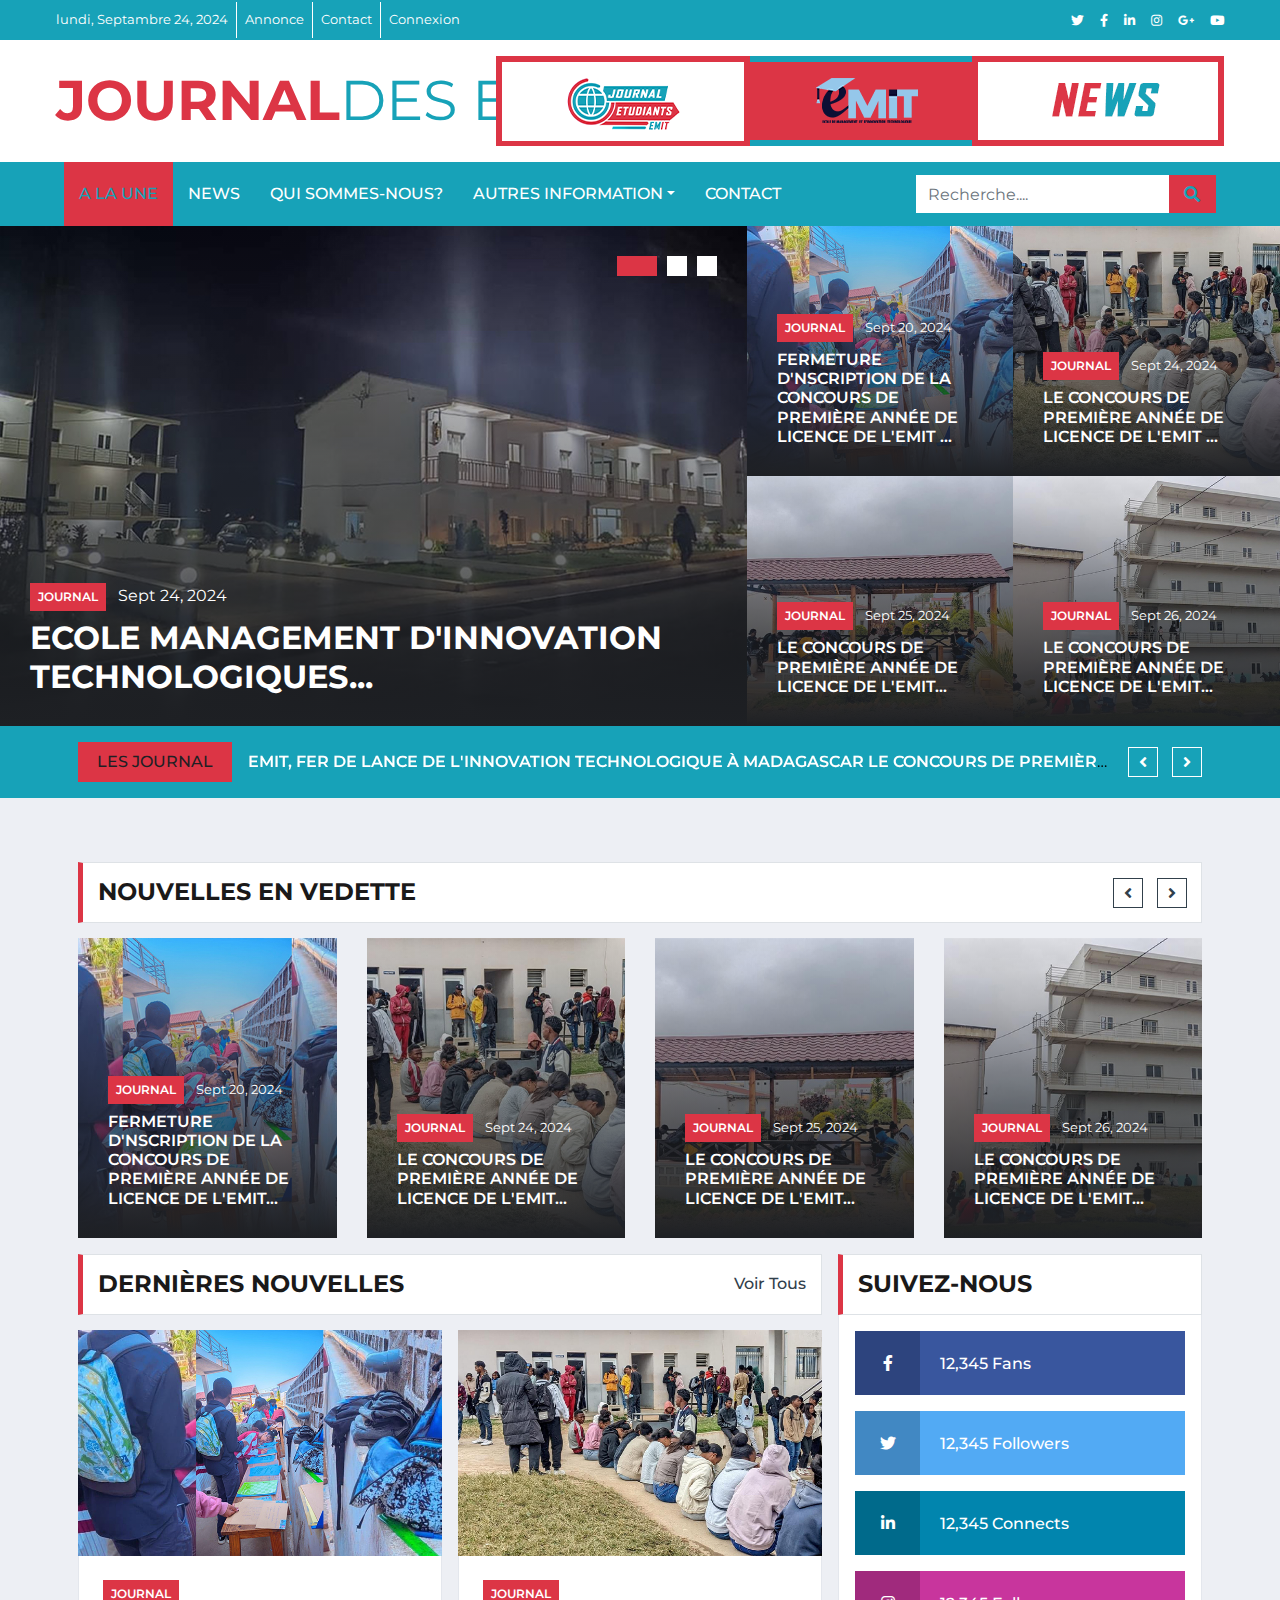
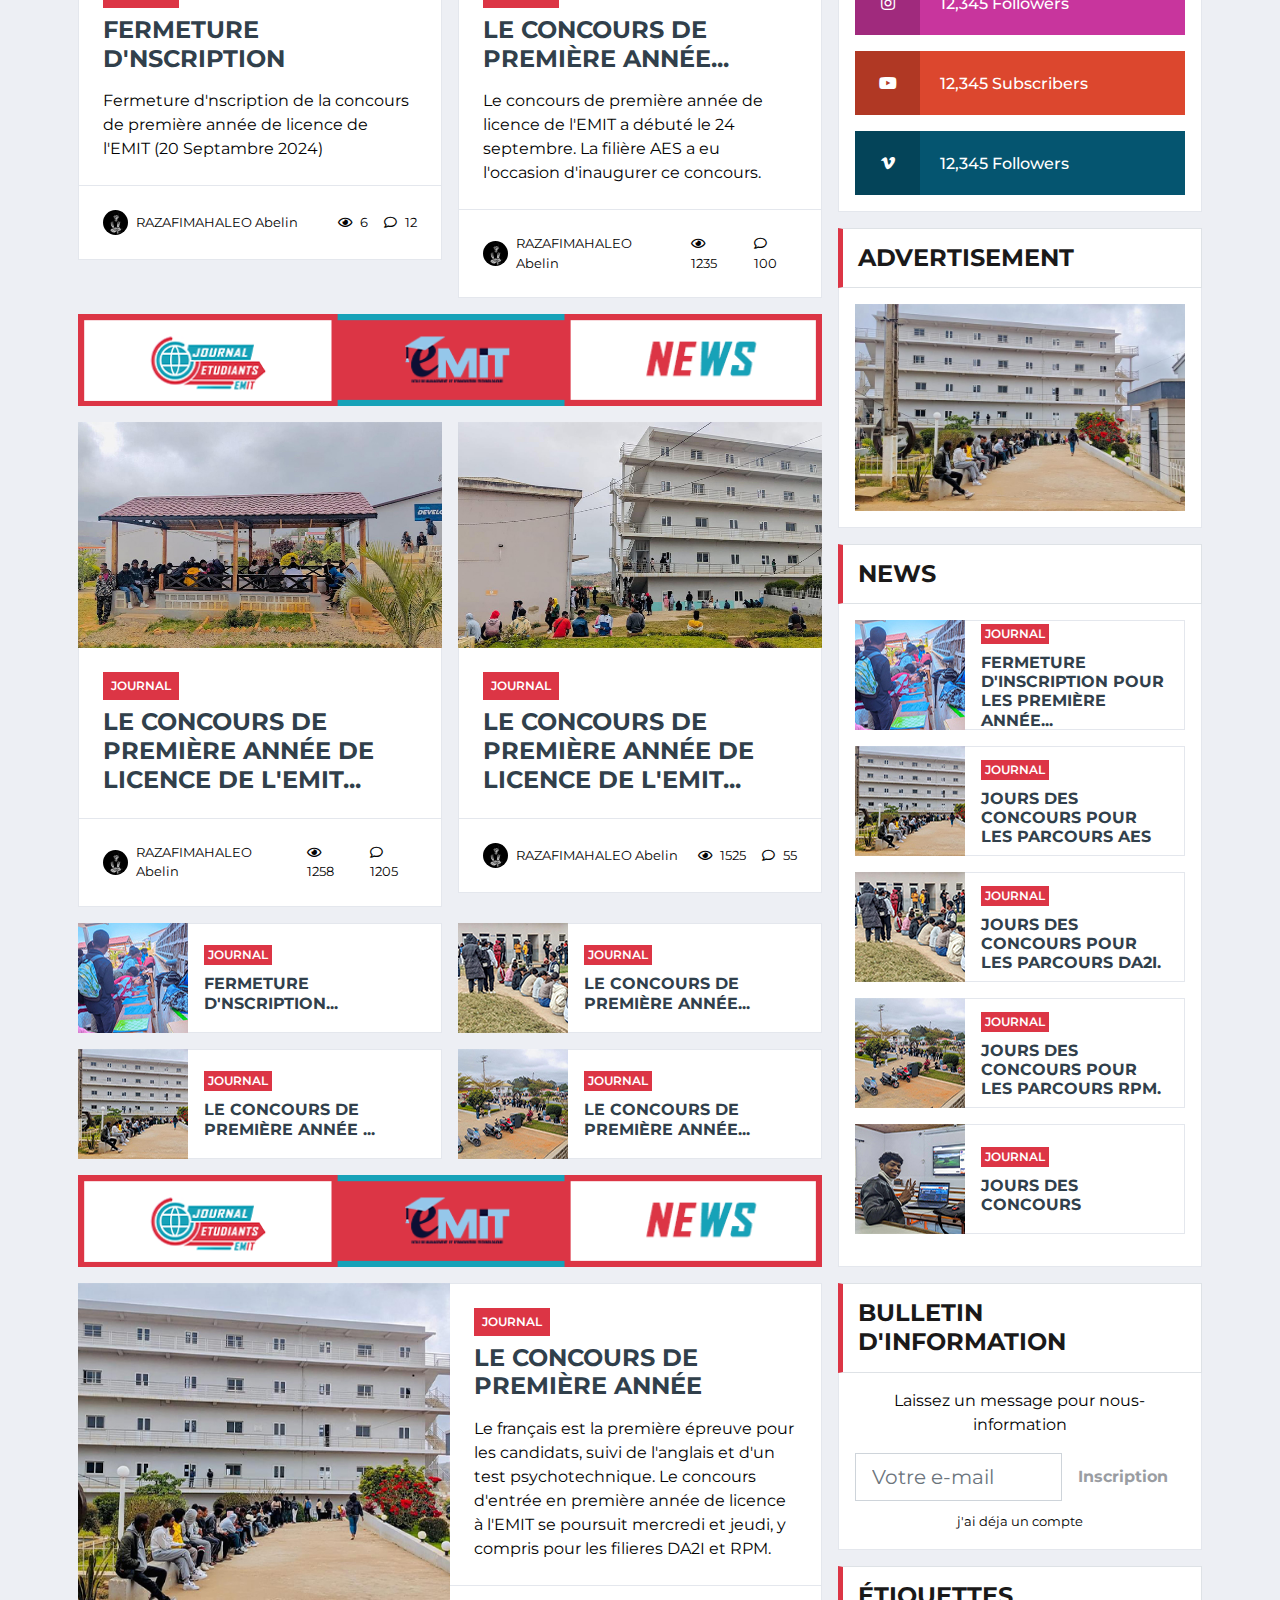
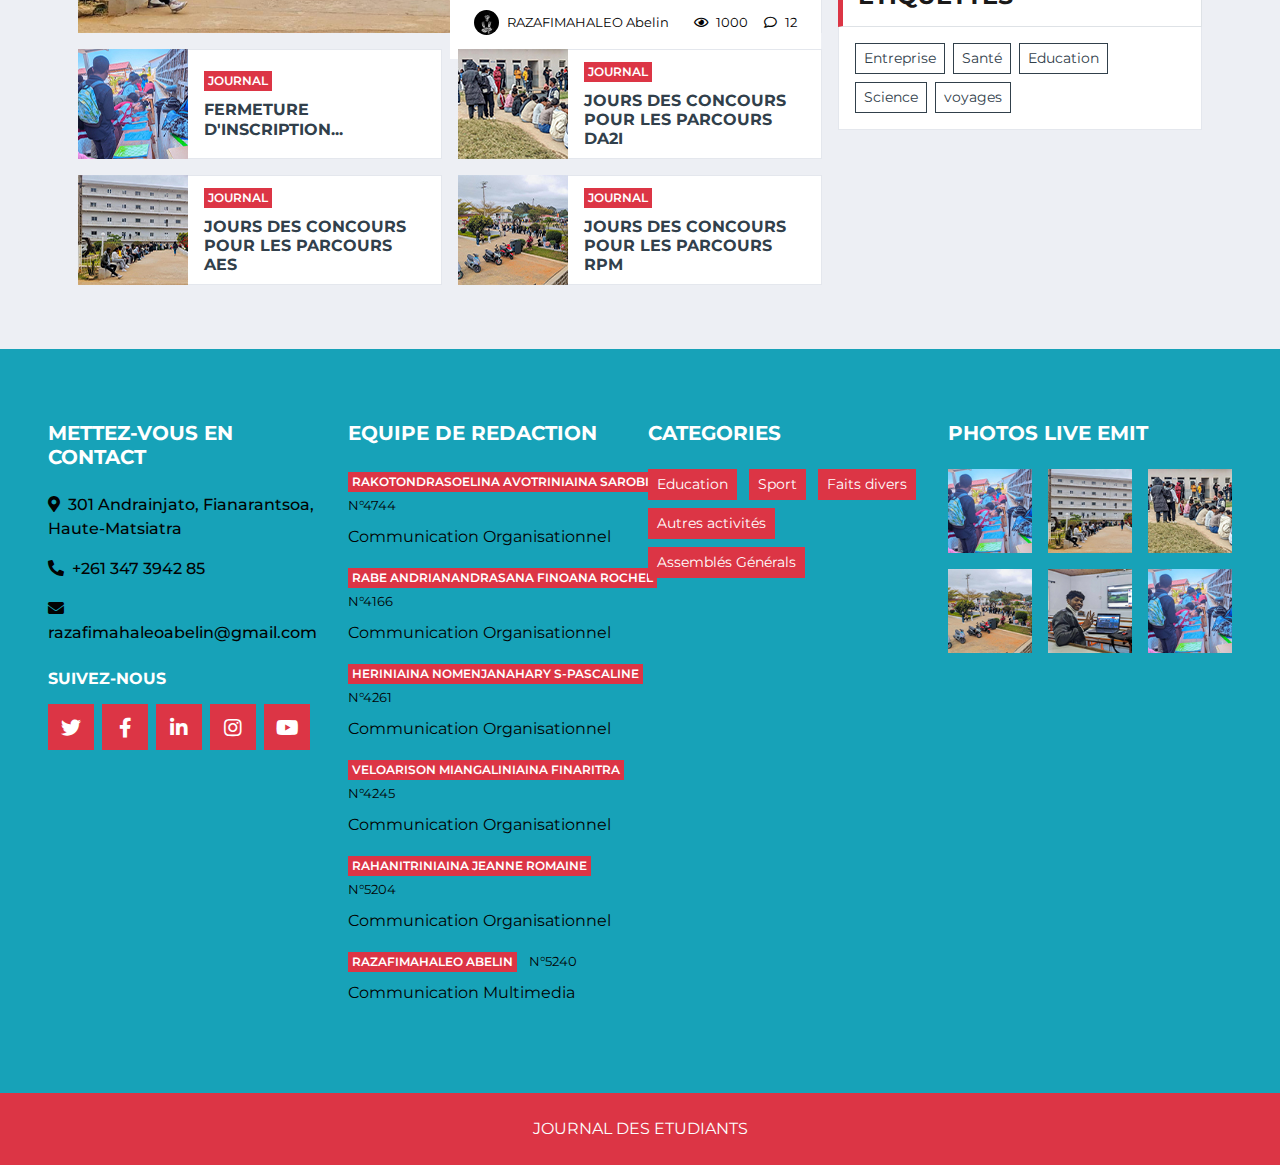
<file: index.html>
<!DOCTYPE html>
<html lang="en">

<head>
    <meta charset="utf-8">
    <title>Journal des Etudiants</title>
    <meta content="width=device-width, initial-scale=1.0" name="viewport">
    <meta content="Free HTML Templates" name="keywords">
    <meta content="Free HTML Templates" name="description">

    <!-- Favicon -->
    <link href="img/favicon.ico" rel="icon">

    <!-- Google Web Fonts -->
    <link rel="preconnect" href="https://fonts.gstatic.com">
    <link href="https://fonts.googleapis.com/css2?family=Montserrat:wght@400;500;600;700&display=swap" rel="stylesheet">  

    <!-- Font Awesome -->
    <link href="https://cdnjs.cloudflare.com/ajax/libs/font-awesome/5.15.0/css/all.min.css" rel="stylesheet">

    <!-- Libraries Stylesheet -->
    <link href="lib/owlcarousel/assets/owl.carousel.min.css" rel="stylesheet">

    <!-- Customized Bootstrap Stylesheet -->
    <link href="css/style.css" rel="stylesheet">
</head>

<body>
    <!-- Topbar Start -->
    <div class="container-fluid d-none d-lg-block">
        <div class="row align-items-center bg-info px-lg-5">
            <div class="col-lg-9">
                <nav class="navbar navbar-expand-sm bg-info p-0">
                    <ul class="navbar-nav ml-n2">
                        <li class="nav-item border-right border-white">
                            <a class="nav-link text-white small" href="">lundi, Septambre 24, 2024</a>
                        </li>
                        <li class="nav-item border-right border-white">
                            <a class="nav-link text-white small" href="">Annonce</a>
                        </li>
                        <li class="nav-item border-right border-white">
                            <a class="nav-link text-white small" href="#">Contact</a>
                        </li>
                        <li class="nav-item">
                            <a class="nav-link text-white small" href="#">Connexion</a>
                        </li>
                    </ul>
                </nav>
            </div>
            <div class="col-lg-3 text-dark d-none d-md-block">
                <nav class="navbar navbar-expand-sm bg-info p-0">
                    <ul class="navbar-nav ml-auto mr-n2">
                        <li class="nav-item">
                            <a class="nav-link text-white" href="#"><small class="fab fa-twitter"></small></a>
                        </li>
                        <li class="nav-item">
                            <a class="nav-link text-white" href="#"><small class="fab fa-facebook-f"></small></a>
                        </li>
                        <li class="nav-item">
                            <a class="nav-link text-white" href="#"><small class="fab fa-linkedin-in"></small></a>
                        </li>
                        <li class="nav-item">
                            <a class="nav-link text-white" href="#"><small class="fab fa-instagram"></small></a>
                        </li>
                        <li class="nav-item">
                            <a class="nav-link text-white" href="#"><small class="fab fa-google-plus-g"></small></a>
                        </li>
                        <li class="nav-item">
                            <a class="nav-link text-white" href="#"><small class="fab fa-youtube"></small></a>
                        </li>
                    </ul>
                </nav>
            </div>
        </div>
        <div class="row align-items-center bg-white py-3 px-lg-5">
            <div class="col-lg-4">
                <a href="index.html" class="navbar-brand p-0 d-none d-lg-block">
                    <h1 class="m-0 display-4 text-uppercase text-danger">Journal<span class="text-info font-weight-normal">des etudiants</span></h1>
                </a>
            </div>
            <div class="col-lg-8 text-center text-lg-right">
                <a href="https://htmlcodex.com"><img class="img-fluid" src="img/ads-728x90.png" alt=""></a>
            </div>
        </div>
    </div>
    <!-- Topbar End -->


    <!-- Navbar Start -->
    <div class="container-fluid p-0">
        <nav class="navbar navbar-expand-lg bg-info navbar-dark py-2 py-lg-0 px-lg-5">
            <a href="index.html" class="navbar-brand d-block d-lg-none">
                <h1 class="m-0 display-4 text-uppercase text-danger">Journal<span class="text-white font-weight-normal">des etudiants</span></h1>
            </a>
            <button type="button" class="navbar-toggler" data-toggle="collapse" data-target="#navbarCollapse">
                <span class="navbar-toggler-icon"></span>
            </button>
            <div class="collapse navbar-collapse justify-content-between px-0 px-lg-3" id="navbarCollapse">
                <div class="navbar-nav mr-auto py-0">
                    <a href="index.html" class="nav-item nav-link active">A LA UNE</a>
                    <a href="category.html" class="nav-item nav-link">NEWS</a>
                    <a href="single.html" class="nav-item nav-link">QUI SOMMES-NOUS?</a>
                    <div class="nav-item dropdown">
                        <a href="article.html" class="nav-link dropdown-toggle" data-toggle="dropdown">AUTRES INFORMATION</a>
                        <div class="dropdown-menu rounded-0 m-0">
                            <a href="article.html" class="dropdown-item">INFOS 1</a>
                            <a href="article.html" class="dropdown-item">INFOS 2</a>
                            <a href="article.html" class="dropdown-item">INFOS 3</a>
                        </div>
                    </div>
                    <a href="contact.html" class="nav-item nav-link">Contact</a>
                </div>
                <div class="input-group ml-auto d-none d-lg-flex" style="width: 100%; max-width: 300px;">
                    <input type="text" class="form-control border-0" placeholder="Recherche....">
                    <div class="input-group-append">
                        <button class="input-group-text bg-danger text-info border-0 px-3"><i
                                class="fa fa-search"></i></button>
                    </div>
                </div>
            </div>
        </nav>
    </div>
    <!-- Navbar End -->


    <!-- Main News Slider Start -->
    <div class="container-fluid">
        <div class="row">
            <div class="col-lg-7 px-0">
                <div class="owl-carousel main-carousel position-relative">
                    <div class="position-relative overflow-hidden" style="height: 500px;">
                        <img class="img-fluid h-100" src="img/news-800x500-1.jpg" style="object-fit: cover;">
                        <div class="overlay">
                            <div class="mb-2">
                                <a class="badge badge-danger text-uppercase font-weight-semi-bold p-2 mr-2"
                                    href="">Journal</a>
                                <a class="text-white" href="">Sept 24, 2024</a>
                            </div>
                            <a class="h2 m-0 text-white text-uppercase font-weight-bold" href="">ECOLE MANAGEMENT D'INNOVATION TECHNOLOGIQUES...</a>
                        </div>
                    </div>
                    <div class="position-relative overflow-hidden" style="height: 500px;">
                        <img class="img-fluid h-100" src="img/news-800x500-2.jpg" style="object-fit: cover;">
                        <div class="overlay">
                            <div class="mb-2">
                                <a class="badge badge-danger text-uppercase font-weight-semi-bold p-2 mr-2"
                                    href="">Journal</a>
                                <a class="text-white" href="">Sept 25, 2024</a>
                            </div>
                            <a class="h2 m-0 text-white text-uppercase font-weight-bold" href="">ECOLE MANAGEMENT D'INNOVATION TECHNOLOGIQUES...</a>
                        </div>
                    </div>
                    <div class="position-relative overflow-hidden" style="height: 500px;">
                        <img class="img-fluid h-100" src="img/news-800x500-3.jpg" style="object-fit: cover;">
                        <div class="overlay">
                            <div class="mb-2">
                                <a class="badge badge-danger text-uppercase font-weight-semi-bold p-2 mr-2"
                                    href="">Journal</a>
                                <a class="text-white" href="article.html">Sept 26, 2024</a>
                            </div>
                            <a class="h2 m-0 text-white text-uppercase font-weight-bold" href="article.html">ECOLE MANAGEMENT D'INNOVATION TECHNOLOGIQUES...</a>
                        </div>
                    </div>
                </div>
            </div>
            <div class="col-lg-5 px-0">
                <div class="row mx-0">
                    <div class="col-md-6 px-0">
                        <div class="position-relative overflow-hidden" style="height: 250px;">
                            <img class="img-fluid w-100 h-100" src="img/news-700x435-1.jpg" style="object-fit: cover;">
                            <div class="overlay">
                                <div class="mb-2">
                                    <a class="badge badge-danger text-uppercase font-weight-semi-bold p-2 mr-2"
                                        href="">Journal</a>
                                    <a class="text-white" href=""><small>Sept 20, 2024</small></a>
                                </div>
                                <a class="h6 m-0 text-white text-uppercase font-weight-semi-bold" href="">Fermeture d'nscription de la concours de première année de licence de l'EMIT ...</a>
                            </div>
                        </div>
                    </div>
                    <div class="col-md-6 px-0">
                        <div class="position-relative overflow-hidden" style="height: 250px;">
                            <img class="img-fluid w-100 h-100" src="img/news-700x435-2.jpg" style="object-fit: cover;">
                            <div class="overlay">
                                <div class="mb-2">
                                    <a class="badge badge-danger text-uppercase font-weight-semi-bold p-2 mr-2"
                                        href="">Journal</a>
                                    <a class="text-white" href=""><small> Sept 24, 2024</small></a>
                                </div>
                                <a class="h6 m-0 text-white text-uppercase font-weight-semi-bold" href="article.html">Le concours de première année de licence de l'EMIT ...</a>
                            </div>
                        </div>
                    </div>
                    <div class="col-md-6 px-0">
                        <div class="position-relative overflow-hidden" style="height: 250px;">
                            <img class="img-fluid w-100 h-100" src="img/news-700x435-3.jpg" style="object-fit: cover;">
                            <div class="overlay">
                                <div class="mb-2">
                                    <a class="badge badge-danger text-uppercase font-weight-semi-bold p-2 mr-2"
                                        href="">Journal</a>
                                    <a class="text-white" href=""><small>Sept 25, 2024</small></a>
                                </div>
                                <a class="h6 m-0 text-white text-uppercase font-weight-semi-bold" href="article.html">Le concours de première année de licence de l'EMIT...</a>
                            </div>
                        </div>
                    </div>
                    <div class="col-md-6 px-0">
                        <div class="position-relative overflow-hidden" style="height: 250px;">
                            <img class="img-fluid w-100 h-100" src="img/news-700x435-4.jpg" style="object-fit: cover;">
                            <div class="overlay">
                                <div class="mb-2">
                                    <a class="badge badge-danger text-uppercase font-weight-semi-bold p-2 mr-2"
                                        href="">Journal</a>
                                    <a class="text-white" href=""><small>Sept 26, 2024</small></a>
                                </div>
                                <a class="h6 m-0 text-white text-uppercase font-weight-semi-bold" href="article.html">Le concours de première année de licence de l'EMIT...</a>
                            </div>
                        </div>
                    </div>
                </div>
            </div>
        </div>
    </div>
    <!-- Main News Slider End -->


    <!-- Breaking News Start -->
    <div class="container-fluid bg-dark py-3 mb-3">
        <div class="container">
            <div class="row align-items-center bg-dark">
                <div class="col-12">
                    <div class="d-flex justify-content-between">
                        <div class="bg-danger text-dark text-center font-weight-medium py-2" style="width: 170px;">LES JOURNAL </div>
                        <div class="owl-carousel tranding-carousel position-relative d-inline-flex align-items-center ml-3"
                            style="width: calc(100% - 170px); padding-right: 90px;">
                            <div class="text-truncate"><a class="text-white text-uppercase font-weight-semi-bold" href="article.html">EMIT, fer de lance de l'innovation technologique à Madagascar Le concours de première année de licence de l'EMIT a débuté le 24 septembre. La filière AES a eu l'occasion d'inaugurer ce concours. </a></div>
                            <div class="text-truncate"><a class="text-white text-uppercase font-weight-semi-bold" href="article.html">Le français est la première épreuve pour les candidats, suivi de l'anglais et d'un test psychotechnique. Le concours d'entrée en première année de licence à l'EMIT se poursuit mercredi et jeudi, y compris pour les filieres DA2I et RPM.</a></div>
                        </div>
                    </div>
                </div>
            </div>
        </div>
    </div>
    <!-- Breaking News End -->


    <!-- Featured News Slider Start -->
    <div class="container-fluid pt-5 mb-3">
        <div class="container">
            <div class="section-title">
                <h4 class="m-0 text-uppercase font-weight-bold">Nouvelles en vedette</h4>
            </div>
            <div class="owl-carousel news-carousel carousel-item-4 position-relative">
                <div class="position-relative overflow-hidden" style="height: 300px;">
                    <img class="img-fluid h-100" src="img/news-700x435-1.jpg" style="object-fit: cover;">
                    <div class="overlay">
                        <div class="mb-2">
                            <a class="badge badge-danger text-uppercase font-weight-semi-bold p-2 mr-2"
                                href="">Journal</a>
                            <a class="text-white" href=""><small>Sept 20, 2024</small></a>
                        </div>
                        <a class="h6 m-0 text-white text-uppercase font-weight-semi-bold" href="">Fermeture d'nscription de la concours de première année de licence de l'EMIT...</a>
                    </div>
                </div>
                <div class="position-relative overflow-hidden" style="height: 300px;">
                    <img class="img-fluid h-100" src="img/news-700x435-2.jpg" style="object-fit: cover;">
                    <div class="overlay">
                        <div class="mb-2">
                            <a class="badge badge-danger text-uppercase font-weight-semi-bold p-2 mr-2"
                                href="">Journal</a>
                            <a class="text-white" href=""><small>Sept 24, 2024</small></a>
                        </div>
                        <a class="h6 m-0 text-white text-uppercase font-weight-semi-bold" href="article.html">Le concours de première année de licence de l'EMIT...</a>
                    </div>
                </div>
                <div class="position-relative overflow-hidden" style="height: 300px;">
                    <img class="img-fluid h-100" src="img/news-700x435-3.jpg" style="object-fit: cover;">
                    <div class="overlay">
                        <div class="mb-2">
                            <a class="badge badge-danger text-uppercase font-weight-semi-bold p-2 mr-2"
                                href="">Journal</a>
                            <a class="text-white" href=""><small>Sept 25, 2024</small></a>
                        </div>
                        <a class="h6 m-0 text-white text-uppercase font-weight-semi-bold" href="article.html">Le concours de première année de licence de l'EMIT...</a>
                    </div>
                </div>
                <div class="position-relative overflow-hidden" style="height: 300px;">
                    <img class="img-fluid h-100" src="img/news-700x435-4.jpg" style="object-fit: cover;">
                    <div class="overlay">
                        <div class="mb-2">
                            <a class="badge badge-danger text-uppercase font-weight-semi-bold p-2 mr-2"
                                href="">Journal</a>
                            <a class="text-white" href=""><small>Sept 26, 2024</small></a>
                        </div>
                        <a class="h6 m-0 text-white text-uppercase font-weight-semi-bold" href="article.html">Le concours de première année de licence de l'EMIT...</a>
                    </div>
                </div>
                <div class="position-relative overflow-hidden" style="height: 300px;">
                    <img class="img-fluid h-100" src="img/news-700x435-5.jpg" style="object-fit: cover;">
                    <div class="overlay">
                        <div class="mb-2">
                            <a class="badge badge-danger text-uppercase font-weight-semi-bold p-2 mr-2"
                                href="">Journal</a>
                            <a class="text-white" href=""><small>Sept 24, 2024</small></a>
                        </div>
                        <a class="h6 m-0 text-white text-uppercase font-weight-semi-bold" href="article.html">Le concours de première année de licence de l'EMIT...</a>
                    </div>
                </div>
            </div>
        </div>
    </div>
    <!-- Featured News Slider End -->


    <!-- News With Sidebar Start -->
    <div class="container-fluid">
        <div class="container">
            <div class="row">
                <div class="col-lg-8">
                    <div class="row">
                        <div class="col-12">
                            <div class="section-title">
                                <h4 class="m-0 text-uppercase font-weight-bold">Dernières nouvelles</h4>
                                <a class="text-secondary font-weight-medium text-decoration-none" href="article.html">Voir Tous </a>
                            </div>
                        </div>
                        <div class="col-lg-6">
                            <div class="position-relative mb-3">
                                <img class="img-fluid w-100" src="img/news-700x435-1.jpg" style="object-fit: cover;">
                                <div class="bg-white border border-top-0 p-4">
                                    <div class="mb-2">
                                        <a class="badge badge-danger text-uppercase font-weight-semi-bold p-2 mr-2"
                                            href="">Journal</a>
                                        <a class="text-body" href=""><small>Sept 20, 2024</small></a>
                                    </div>
                                    <a class="h4 d-block mb-3 text-secondary text-uppercase font-weight-bold" href="">Fermeture d'nscription</a>
                                    <p class="m-0">Fermeture d'nscription de la concours de première année de licence de l'EMIT (20 Septambre 2024)</p>
                                </div>
                                <div class="d-flex justify-content-between bg-white border border-top-0 p-4">
                                    <div class="d-flex align-items-center">
                                        <img class="rounded-circle mr-2" src="img/user.jpg" width="25" height="25" alt="">
                                        <small>RAZAFIMAHALEO Abelin</small>
                                    </div>
                                    <div class="d-flex align-items-center">
                                        <small class="ml-3"><i class="far fa-eye mr-2"></i>6</small>
                                        <small class="ml-3"><i class="far fa-comment mr-2"></i>12</small>
                                    </div>
                                </div>
                            </div>
                        </div>
                        <div class="col-lg-6">
                            <div class="position-relative mb-3">
                                <img class="img-fluid w-100" src="img/news-700x435-2.jpg" style="object-fit: cover;">
                                <div class="bg-white border border-top-0 p-4">
                                    <div class="mb-2">
                                        <a class="badge badge-danger text-uppercase font-weight-semi-bold p-2 mr-2"
                                            href="">Journal</a>
                                        <a class="text-body" href=""><small>Sept 24, 2024</small></a>
                                    </div>
                                    <a class="h4 d-block mb-3 text-secondary text-uppercase font-weight-bold" href="article.html">Le concours de première année...</a>
                                    <p class="m-0">Le concours de première année de licence de l'EMIT a débuté le 24 septembre. La filière AES a eu l'occasion d'inaugurer ce concours.</p>
                                </div>
                                <div class="d-flex justify-content-between bg-white border border-top-0 p-4">
                                    <div class="d-flex align-items-center">
                                        <img class="rounded-circle mr-2" src="img/user.jpg" width="25" height="25" alt="">
                                        <small>RAZAFIMAHALEO Abelin</small>
                                    </div>
                                    <div class="d-flex align-items-center">
                                        <small class="ml-3"><i class="far fa-eye mr-2"></i>1235</small>
                                        <small class="ml-3"><i class="far fa-comment mr-2"></i>100</small>
                                    </div>
                                </div>
                            </div>
                        </div>
                        <div class="col-lg-12 mb-3">
                            <a href=""><img class="img-fluid w-100" src="img/ads-728x90.png" alt=""></a>
                        </div>
                        <div class="col-lg-6">
                            <div class="position-relative mb-3">
                                <img class="img-fluid w-100" src="img/news-700x435-3.jpg" style="object-fit: cover;">
                                <div class="bg-white border border-top-0 p-4">
                                    <div class="mb-2">
                                        <a class="badge badge-danger text-uppercase font-weight-semi-bold p-2 mr-2"
                                            href="">JOURNAL</a>
                                        <a class="text-body" href=""><small>Sept 25, 2024</small></a>
                                    </div>
                                    <a class="h4 d-block mb-0 text-secondary text-uppercase font-weight-bold" href="article.html">Le concours de première année de licence de l'EMIT...</a>
                                </div>
                                <div class="d-flex justify-content-between bg-white border border-top-0 p-4">
                                    <div class="d-flex align-items-center">
                                        <img class="rounded-circle mr-2" src="img/user.jpg" width="25" height="25" alt="">
                                        <small>RAZAFIMAHALEO Abelin</small>
                                    </div>
                                    <div class="d-flex align-items-center">
                                        <small class="ml-3"><i class="far fa-eye mr-2"></i>1258</small>
                                        <small class="ml-3"><i class="far fa-comment mr-2"></i>1205</small>
                                    </div>
                                </div>
                            </div>
                        </div>
                        <div class="col-lg-6">
                            <div class="position-relative mb-3">
                                <img class="img-fluid w-100" src="img/news-700x435-4.jpg" style="object-fit: cover;">
                                <div class="bg-white border border-top-0 p-4">
                                    <div class="mb-2">
                                        <a class="badge badge-danger text-uppercase font-weight-semi-bold p-2 mr-2"
                                            href="">Journal</a>
                                        <a class="text-body" href=""><small>sept 24, 2024</small></a>
                                    </div>
                                    <a class="h4 d-block mb-0 text-secondary text-uppercase font-weight-bold" href="article.html">Le concours de première année de licence de l'EMIT...</a>
                                </div>
                                <div class="d-flex justify-content-between bg-white border border-top-0 p-4">
                                    <div class="d-flex align-items-center">
                                        <img class="rounded-circle mr-2" src="img/user.jpg" width="25" height="25" alt="">
                                        <small>RAZAFIMAHALEO Abelin</small>
                                    </div>
                                    <div class="d-flex align-items-center">
                                        <small class="ml-3"><i class="far fa-eye mr-2"></i>1525</small>
                                        <small class="ml-3"><i class="far fa-comment mr-2"></i>55</small>
                                    </div>
                                </div>
                            </div>
                        </div>
                        <div class="col-lg-6">
                            <div class="d-flex align-items-center bg-white mb-3" style="height: 110px;">
                                <img class="img-fluid" src="img/news-110x110-1.jpg" alt="">
                                <div class="w-100 h-100 px-3 d-flex flex-column justify-content-center border border-left-0">
                                    <div class="mb-2">
                                        <a class="badge badge-danger text-uppercase font-weight-semi-bold p-1 mr-2" href="">Journal</a>
                                        <a class="text-body" href=""><small>Sept 20, 2024</small></a>
                                    </div>
                                    <a class="h6 m-0 text-secondary text-uppercase font-weight-bold" href="">Fermeture d'nscription...</a>
                                </div>
                            </div>
                            <div class="d-flex align-items-center bg-white mb-3" style="height: 110px;">
                                <img class="img-fluid" src="img/news-110x110-2.jpg" alt="">
                                <div class="w-100 h-100 px-3 d-flex flex-column justify-content-center border border-left-0">
                                    <div class="mb-2">
                                        <a class="badge badge-danger text-uppercase font-weight-semi-bold p-1 mr-2" href="">Journal</a>
                                        <a class="text-body" href=""><small>Sept 24, 2024</small></a>
                                    </div>
                                    <a class="h6 m-0 text-secondary text-uppercase font-weight-bold" href="article.html">Le concours de première année ...</a>
                                </div>
                            </div>
                        </div>
                        <div class="col-lg-6">
                            <div class="d-flex align-items-center bg-white mb-3" style="height: 110px;">
                                <img class="img-fluid" src="img/news-110x110-3.jpg" alt="">
                                <div class="w-100 h-100 px-3 d-flex flex-column justify-content-center border border-left-0">
                                    <div class="mb-2">
                                        <a class="badge badge-danger text-uppercase font-weight-semi-bold p-1 mr-2" href="">Journal</a>
                                        <a class="text-body" href=""><small>Sept 25, 2025</small></a>
                                    </div>
                                    <a class="h6 m-0 text-secondary text-uppercase font-weight-bold" href="article.html">Le concours de première année...</a>
                                </div>
                            </div>
                            <div class="d-flex align-items-center bg-white mb-3" style="height: 110px;">
                                <img class="img-fluid" src="img/news-110x110-4.jpg" alt="">
                                <div class="w-100 h-100 px-3 d-flex flex-column justify-content-center border border-left-0">
                                    <div class="mb-2">
                                        <a class="badge badge-danger text-uppercase font-weight-semi-bold p-1 mr-2" href="">Journal</a>
                                        <a class="text-body" href=""><small>Sept 26, 2024</small></a>
                                    </div>
                                    <a class="h6 m-0 text-secondary text-uppercase font-weight-bold" href="article.html">Le concours de première année...</a>
                                </div>
                            </div>
                        </div>
                        <div class="col-lg-12 mb-3">
                            <a href=""><img class="img-fluid w-100" src="img/ads-728x90.png" alt=""></a>
                        </div>
                        <div class="col-lg-12">
                            <div class="row news-lg mx-0 mb-3">
                                <div class="col-md-6 h-100 px-0">
                                    <img class="img-fluid h-100" src="img/news-700x435-5.jpg" style="object-fit: cover;">
                                </div>
                                <div class="col-md-6 d-flex flex-column border bg-white h-100 px-0">
                                    <div class="mt-auto p-4">
                                        <div class="mb-2">
                                            <a class="badge badge-danger text-uppercase font-weight-semi-bold p-2 mr-2"
                                                href="">Journal</a>
                                            <a class="text-body" href=""><small>Sept 24, 2024</small></a>
                                        </div>
                                        <a class="h4 d-block mb-3 text-secondary text-uppercase font-weight-bold" href="article.html">Le concours de première année</a>
                                        <p class="m-0">Le français est la première épreuve pour les candidats, suivi de l'anglais et d'un test psychotechnique. Le concours d'entrée en première année de licence à l'EMIT se poursuit mercredi et jeudi, y compris pour les filieres DA2I et RPM.</p>
                                    </div>
                                    <div class="d-flex justify-content-between bg-white border-top mt-auto p-4">
                                        <div class="d-flex align-items-center">
                                            <img class="rounded-circle mr-2" src="img/user.jpg" width="25" height="25" alt="">
                                            <small>RAZAFIMAHALEO Abelin</small>
                                        </div>
                                        <div class="d-flex align-items-center">
                                            <small class="ml-3"><i class="far fa-eye mr-2"></i>1000</small>
                                            <small class="ml-3"><i class="far fa-comment mr-2"></i>12</small>
                                        </div>
                                    </div>
                                </div>
                            </div>
                        </div>
                        <div class="col-lg-6">
                            <div class="d-flex align-items-center bg-white mb-3" style="height: 110px;">
                                <img class="img-fluid" src="img/news-110x110-1.jpg" alt="">
                                <div class="w-100 h-100 px-3 d-flex flex-column justify-content-center border border-left-0">
                                    <div class="mb-2">
                                        <a class="badge badge-danger text-uppercase font-weight-semi-bold p-1 mr-2" href="">Journal</a>
                                        <a class="text-body" href=""><small>Sept 20, 2024</small></a>
                                    </div>
                                    <a class="h6 m-0 text-secondary text-uppercase font-weight-bold" href="">Fermeture d'Inscription...</a>
                                </div>
                            </div>
                            <div class="d-flex align-items-center bg-white mb-3" style="height: 110px;">
                                <img class="img-fluid" src="img/news-110x110-2.jpg" alt="">
                                <div class="w-100 h-100 px-3 d-flex flex-column justify-content-center border border-left-0">
                                    <div class="mb-2">
                                        <a class="badge badge-danger text-uppercase font-weight-semi-bold p-1 mr-2" href="">Journal</a>
                                        <a class="text-body" href=""><small>sept 24, 2024</small></a>
                                    </div>
                                    <a class="h6 m-0 text-secondary text-uppercase font-weight-bold" href="article.html">jours des concours pour les parcours AES</a>
                                </div>
                            </div>
                        </div>
                        <div class="col-lg-6">
                            <div class="d-flex align-items-center bg-white mb-3" style="height: 110px;">
                                <img class="img-fluid" src="img/news-110x110-3.jpg" alt="">
                                <div class="w-100 h-100 px-3 d-flex flex-column justify-content-center border border-left-0">
                                    <div class="mb-2">
                                        <a class="badge badge-danger text-uppercase font-weight-semi-bold p-1 mr-2" href="article.html">Journal</a>
                                        <a class="text-body" href=""><small>Sept 25, 2024</small></a>
                                    </div>
                                    <a class="h6 m-0 text-secondary text-uppercase font-weight-bold" href="article.html">jours des concours pour les parcours DA2I</a>
                                </div>
                            </div>
                            <div class="d-flex align-items-center bg-white mb-3" style="height: 110px;">
                                <img class="img-fluid" src="img/news-110x110-4.jpg" alt="">
                                <div class="w-100 h-100 px-3 d-flex flex-column justify-content-center border border-left-0">
                                    <div class="mb-2">
                                        <a class="badge badge-danger text-uppercase font-weight-semi-bold p-1 mr-2" href="article.html">Journal</a>
                                        <a class="text-body" href=""><small>Jan 01, 2045</small></a>
                                    </div>
                                    <a class="h6 m-0 text-secondary text-uppercase font-weight-bold" href="article.html">jours des concours pour les parcours RPM</a>
                                </div>
                            </div>
                        </div>
                    </div>
                </div>
                
                <div class="col-lg-4">
                    <!-- Social Follow Start -->
                    <div class="mb-3">
                        <div class="section-title mb-0">
                            <h4 class="m-0 text-uppercase font-weight-bold">Suivez-nous</h4>
                        </div>
                        <div class="bg-white border border-top-0 p-3">
                            <a href="" class="d-block w-100 text-white text-decoration-none mb-3" style="background: #39569E;">
                                <i class="fab fa-facebook-f text-center py-4 mr-3" style="width: 65px; background: rgba(0, 0, 0, .2);"></i>
                                <span class="font-weight-medium">12,345 Fans</span>
                            </a>
                            <a href="" class="d-block w-100 text-white text-decoration-none mb-3" style="background: #52AAF4;">
                                <i class="fab fa-twitter text-center py-4 mr-3" style="width: 65px; background: rgba(0, 0, 0, .2);"></i>
                                <span class="font-weight-medium">12,345 Followers</span>
                            </a>
                            <a href="" class="d-block w-100 text-white text-decoration-none mb-3" style="background: #0185AE;">
                                <i class="fab fa-linkedin-in text-center py-4 mr-3" style="width: 65px; background: rgba(0, 0, 0, .2);"></i>
                                <span class="font-weight-medium">12,345 Connects</span>
                            </a>
                            <a href="" class="d-block w-100 text-white text-decoration-none mb-3" style="background: #C8359D;">
                                <i class="fab fa-instagram text-center py-4 mr-3" style="width: 65px; background: rgba(0, 0, 0, .2);"></i>
                                <span class="font-weight-medium">12,345 Followers</span>
                            </a>
                            <a href="" class="d-block w-100 text-white text-decoration-none mb-3" style="background: #DC472E;">
                                <i class="fab fa-youtube text-center py-4 mr-3" style="width: 65px; background: rgba(0, 0, 0, .2);"></i>
                                <span class="font-weight-medium">12,345 Subscribers</span>
                            </a>
                            <a href="" class="d-block w-100 text-white text-decoration-none" style="background: #055570;">
                                <i class="fab fa-vimeo-v text-center py-4 mr-3" style="width: 65px; background: rgba(0, 0, 0, .2);"></i>
                                <span class="font-weight-medium">12,345 Followers</span>
                            </a>
                        </div>
                    </div>
                    <!-- Social Follow End -->

                    <!-- Ads Start -->
                    <div class="mb-3">
                        <div class="section-title mb-0">
                            <h4 class="m-0 text-uppercase font-weight-bold">Advertisement</h4>
                        </div>
                        <div class="bg-white text-center border border-top-0 p-3">
                            <a href=""><img class="img-fluid" src="img/news-800x500-2.jpg" alt=""></a>
                        </div>
                    </div>
                    <!-- Ads End -->

                    <!-- Popular News Start -->
                    <div class="mb-3">
                        <div class="section-title mb-0">
                            <h4 class="m-0 text-uppercase font-weight-bold">News</h4>
                        </div>
                        <div class="bg-white border border-top-0 p-3">
                            <div class="d-flex align-items-center bg-white mb-3" style="height: 110px;">
                                <img class="img-fluid" src="img/news-110x110-1.jpg" alt="">
                                <div class="w-100 h-100 px-3 d-flex flex-column justify-content-center border border-left-0">
                                    <div class="mb-2">
                                        <a class="badge badge-danger text-uppercase font-weight-semi-bold p-1 mr-2" href="">Journal</a>
                                        <a class="text-body" href=""><small>Sept 20, 2024</small></a>
                                    </div>
                                    <a class="h6 m-0 text-secondary text-uppercase font-weight-bold" href="">Fermeture d'Inscription pour les première année...</a>
                                </div>
                            </div>
                            <div class="d-flex align-items-center bg-white mb-3" style="height: 110px;">
                                <img class="img-fluid" src="img/news-110x110-2.jpg" alt="">
                                <div class="w-100 h-100 px-3 d-flex flex-column justify-content-center border border-left-0">
                                    <div class="mb-2">
                                        <a class="badge badge-danger text-uppercase font-weight-semi-bold p-1 mr-2" href="article.html">Journal</a>
                                        <a class="text-body" href=""><small>Sept 24, 2024</small></a>
                                    </div>
                                    <a class="h6 m-0 text-secondary text-uppercase font-weight-bold" href="article.html">jours des concours pour les parcours AES</a>
                                </div>
                            </div>
                            <div class="d-flex align-items-center bg-white mb-3" style="height: 110px;">
                                <img class="img-fluid" src="img/news-110x110-3.jpg" alt="">
                                <div class="w-100 h-100 px-3 d-flex flex-column justify-content-center border border-left-0">
                                    <div class="mb-2">
                                        <a class="badge badge-danger text-uppercase font-weight-semi-bold p-1 mr-2" href="article.html">Journal</a>
                                        <a class="text-body" href=""><small>Sept 25, 2024</small></a>
                                    </div>
                                    <a class="h6 m-0 text-secondary text-uppercase font-weight-bold" href="article.html">jours des concours pour les parcours DA2I.</a>
                                </div>
                            </div>
                            <div class="d-flex align-items-center bg-white mb-3" style="height: 110px;">
                                <img class="img-fluid" src="img/news-110x110-4.jpg" alt="">
                                <div class="w-100 h-100 px-3 d-flex flex-column justify-content-center border border-left-0">
                                    <div class="mb-2">
                                        <a class="badge badge-danger text-uppercase font-weight-semi-bold p-1 mr-2" href="article.html">Journal</a>
                                        <a class="text-body" href=""><small>Sept 26, 2045</small></a>
                                    </div>
                                    <a class="h6 m-0 text-secondary text-uppercase font-weight-bold" href="article.html">jours des concours pour les parcours RPM.</a>
                                </div>
                            </div>
                            <div class="d-flex align-items-center bg-white mb-3" style="height: 110px;">
                                <img class="img-fluid" src="img/news-110x110-5.jpg" alt="">
                                <div class="w-100 h-100 px-3 d-flex flex-column justify-content-center border border-left-0">
                                    <div class="mb-2">
                                        <a class="badge badge-danger text-uppercase font-weight-semi-bold p-1 mr-2" href="">Journal</a>
                                        <a class="text-body" href=""><small>Sept 25, 2024</small></a>
                                    </div>
                                    <a class="h6 m-0 text-secondary text-uppercase font-weight-bold" href="article.html">jours des concours</a>
                                </div>
                            </div>
                        </div>
                    </div>
                    <!-- Popular News End -->

                    <!-- Newsletter Start -->
                    <div class="mb-3">
                        <div class="section-title mb-0">
                            <h4 class="m-0 text-uppercase font-weight-bold">Bulletin d'information</h4>
                        </div>
                        <div class="bg-white text-center border border-top-0 p-3">
                            <p>Laissez un message pour nous-information</p>
                            <div class="input-group mb-2" style="width: 100%;">
                                <input type="text" class="form-control form-control-lg" placeholder="Votre e-mail">
                                <div class="input-group-append">
                                    <button class="btn btn-primary font-weight-bold px-3">Inscription</button>
                                </div>
                            </div>
                            <small>j'ai déja un compte</small>
                        </div>
                    </div>
                    <!-- Newsletter End -->

                    <!-- Tags Start -->
                    <div class="mb-3">
                        <div class="section-title mb-0">
                            <h4 class="m-0 text-uppercase font-weight-bold">Étiquettes</h4>
                        </div>
                        <div class="bg-white border border-top-0 p-3">
                            <div class="d-flex flex-wrap m-n1">
                                <a href="" class="btn btn-sm btn-outline-secondary m-1">Entreprise</a>
                                <a href="" class="btn btn-sm btn-outline-secondary m-1">Santé</a>
                                <a href="" class="btn btn-sm btn-outline-secondary m-1">Education</a>
                                <a href="" class="btn btn-sm btn-outline-secondary m-1">Science</a>
                                <a href="" class="btn btn-sm btn-outline-secondary m-1">voyages</a>
                            </div>
                        </div>
                    </div>
                    <!-- Tags End -->
                </div>
            </div>
        </div>
    </div>
    <!-- News With Sidebar End -->


    <!-- Footer Start -->
    <div class="container-fluid bg-dark pt-5 px-sm-3 px-md-5 mt-5">
        <div class="row py-4">
            <div class="col-lg-3 col-md-6 mb-5">
                <h5 class="mb-4 text-white text-uppercase font-weight-bold">Mettez-vous en contact</h5>
                <p class="font-weight-medium"><i class="fa fa-map-marker-alt mr-2"></i>301 Andrainjato, Fianarantsoa, Haute-Matsiatra</p>
                <p class="font-weight-medium"><i class="fa fa-phone-alt mr-2"></i>+261 347 3942 85</p>
                <p class="font-weight-medium"><i class="fa fa-envelope mr-2"></i>razafimahaleoabelin@gmail.com</p>
                <h6 class="mt-4 mb-3 text-white text-uppercase font-weight-bold">Suivez-nous</h6>
                <div class="d-flex justify-content-start">
                    <a class="btn btn-lg btn-secondary btn-lg-square mr-2" href="#"><i class="fab fa-twitter"></i></a>
                    <a class="btn btn-lg btn-secondary btn-lg-square mr-2" href="#"><i class="fab fa-facebook-f"></i></a>
                    <a class="btn btn-lg btn-secondary btn-lg-square mr-2" href="#"><i class="fab fa-linkedin-in"></i></a>
                    <a class="btn btn-lg btn-secondary btn-lg-square mr-2" href="#"><i class="fab fa-instagram"></i></a>
                    <a class="btn btn-lg btn-secondary btn-lg-square" href="#"><i class="fab fa-youtube"></i></a>
                </div>
            </div>
            <div class="col-lg-3 col-md-6 mb-5">
                <h5 class="mb-4 text-white text-uppercase font-weight-bold">EQUIPE DE REDACTION</h5>
                <div class="mb-3">
                    <div class="mb-2">
                        <a class="badge badge-danger text-uppercase font-weight-semi-bold p-1 mr-2" >RAKOTONDRASOELINA Avotriniaina Sarobidy</a>
                        <a class="text-body"></a><small>N°4744</small></a>
                    </div>
                    <a class="text-body"></a>Communication Organisationnel</a>
                </div>
                <div class="mb-3">
                    <div class="mb-2">
                        <a class="badge badge-danger text-uppercase font-weight-semi-bold p-1 mr-2" >RABE ANDRIANANDRASANA Finoana Rochel</a>
                        <a class="text-body"></a><small>N°4166</small></a>
                    </div>
                    <a class="text-body"></a>Communication Organisationnel</a>
                </div>
                <div class="mb-3">
                    <div class="mb-2">
                        <a class="badge badge-danger text-uppercase font-weight-semi-bold p-1 mr-2" >HERINIAINA Nomenjanahary S-Pascaline</a>
                        <a class="text-body"></a><small>N°4261</small></a>
                    </div>
                    <a class="text-body"></a>Communication Organisationnel</a>
                </div>
                <div class="mb-3">
                    <div class="mb-2">
                        <a class="badge badge-danger text-uppercase font-weight-semi-bold p-1 mr-2" >VELOARISON Miangaliniaina Finaritra</a>
                        <a class="text-body"></a><small>N°4245</small></a>
                    </div>
                    <a class="text-body"></a>Communication Organisationnel</a>
                </div>
                
                <div class="mb-3">
                    <div class="mb-2">
                        <a class="badge badge-danger text-uppercase font-weight-semi-bold p-1 mr-2" >RAHANITRINIAINA Jeanne Romaine</a>
                        <a class="text-body"></a><small>N°5204</small></a>
                    </div>
                    <a class="text-body"></a>Communication Organisationnel</a>
                </div>
                <div class="mb-3">
                    <div class="mb-2">
                        <a class="badge badge-danger text-uppercase font-weight-semi-bold p-1 mr-2" >RAZAFIMAHALEO Abelin</a>
                        <a class="text-body"></a><small>N°5240</small></a>
                    </div>
                    <a class="text-body"></a>Communication Multimedia</a>
                </div>
            </div>
            <div class="col-lg-3 col-md-6 mb-5">
                <h5 class="mb-4 text-white text-uppercase font-weight-bold">Categories</h5>
                <div class="m-n1">
                    <a href="" class="btn btn-sm btn-secondary m-1">Education</a>
                    <a href="" class="btn btn-sm btn-secondary m-1">Sport</a>
                    <a href="" class="btn btn-sm btn-secondary m-1">Faits divers</a>
                    <a href="" class="btn btn-sm btn-secondary m-1">Autres activités</a>
                    <a href="" class="btn btn-sm btn-secondary m-1">Assemblés Générals</a>

                </div>
            </div>
            <div class="col-lg-3 col-md-6 mb-5">
                <h5 class="mb-4 text-white text-uppercase font-weight-bold">Photos live EMIT</h5>
                <div class="row">
                    <div class="col-4 mb-3">
                        <a href=""><img class="w-100" src="img/news-110x110-1.jpg" alt=""></a>
                    </div>
                    <div class="col-4 mb-3">
                        <a href=""><img class="w-100" src="img/news-110x110-2.jpg" alt=""></a>
                    </div>
                    <div class="col-4 mb-3">
                        <a href=""><img class="w-100" src="img/news-110x110-3.jpg" alt=""></a>
                    </div>
                    <div class="col-4 mb-3">
                        <a href=""><img class="w-100" src="img/news-110x110-4.jpg" alt=""></a>
                    </div>
                    <div class="col-4 mb-3">
                        <a href=""><img class="w-100" src="img/news-110x110-5.jpg" alt=""></a>
                    </div>
                    <div class="col-4 mb-3">
                        <a href=""><img class="w-100" src="img/news-110x110-1.jpg" alt=""></a>
                    </div>
                </div>
            </div>
        </div>
    </div>
        
    <div class="container-fluid py-4 px-sm-3 px-md-5" style="background: #dc3545;">
        <p class="m-0 text-center"><a href="#">JOURNAL DES ETUDIANTS</a> 
		
		<!--/*** This template is free as long as you keep the footer author’s credit link/attribution link/backlink. If you'd like to use the template without the footer author’s credit link/attribution link/backlink, you can purchase the Credit Removal License from "https://htmlcodex.com/credit-removal". Thank you for your support. ***/-->
		 <a href="https://htmlcodex.com"></a></p>
    </div>
    <!-- Footer End -->


    <!-- Back to Top -->
    <a href="#" class="btn btn-primary btn-square back-to-top"><i class="fa fa-arrow-up"></i></a>


    <!-- JavaScript Libraries -->
    <script src="https://code.jquery.com/jquery-3.4.1.min.js"></script>
    <script src="https://stackpath.bootstrapcdn.com/bootstrap/4.4.1/js/bootstrap.bundle.min.js"></script>
    <script src="lib/easing/easing.min.js"></script>
    <script src="lib/owlcarousel/owl.carousel.min.js"></script>

    <!-- Template Javascript -->
    <script src="js/main.js"></script>
</body>

</html>
</file>
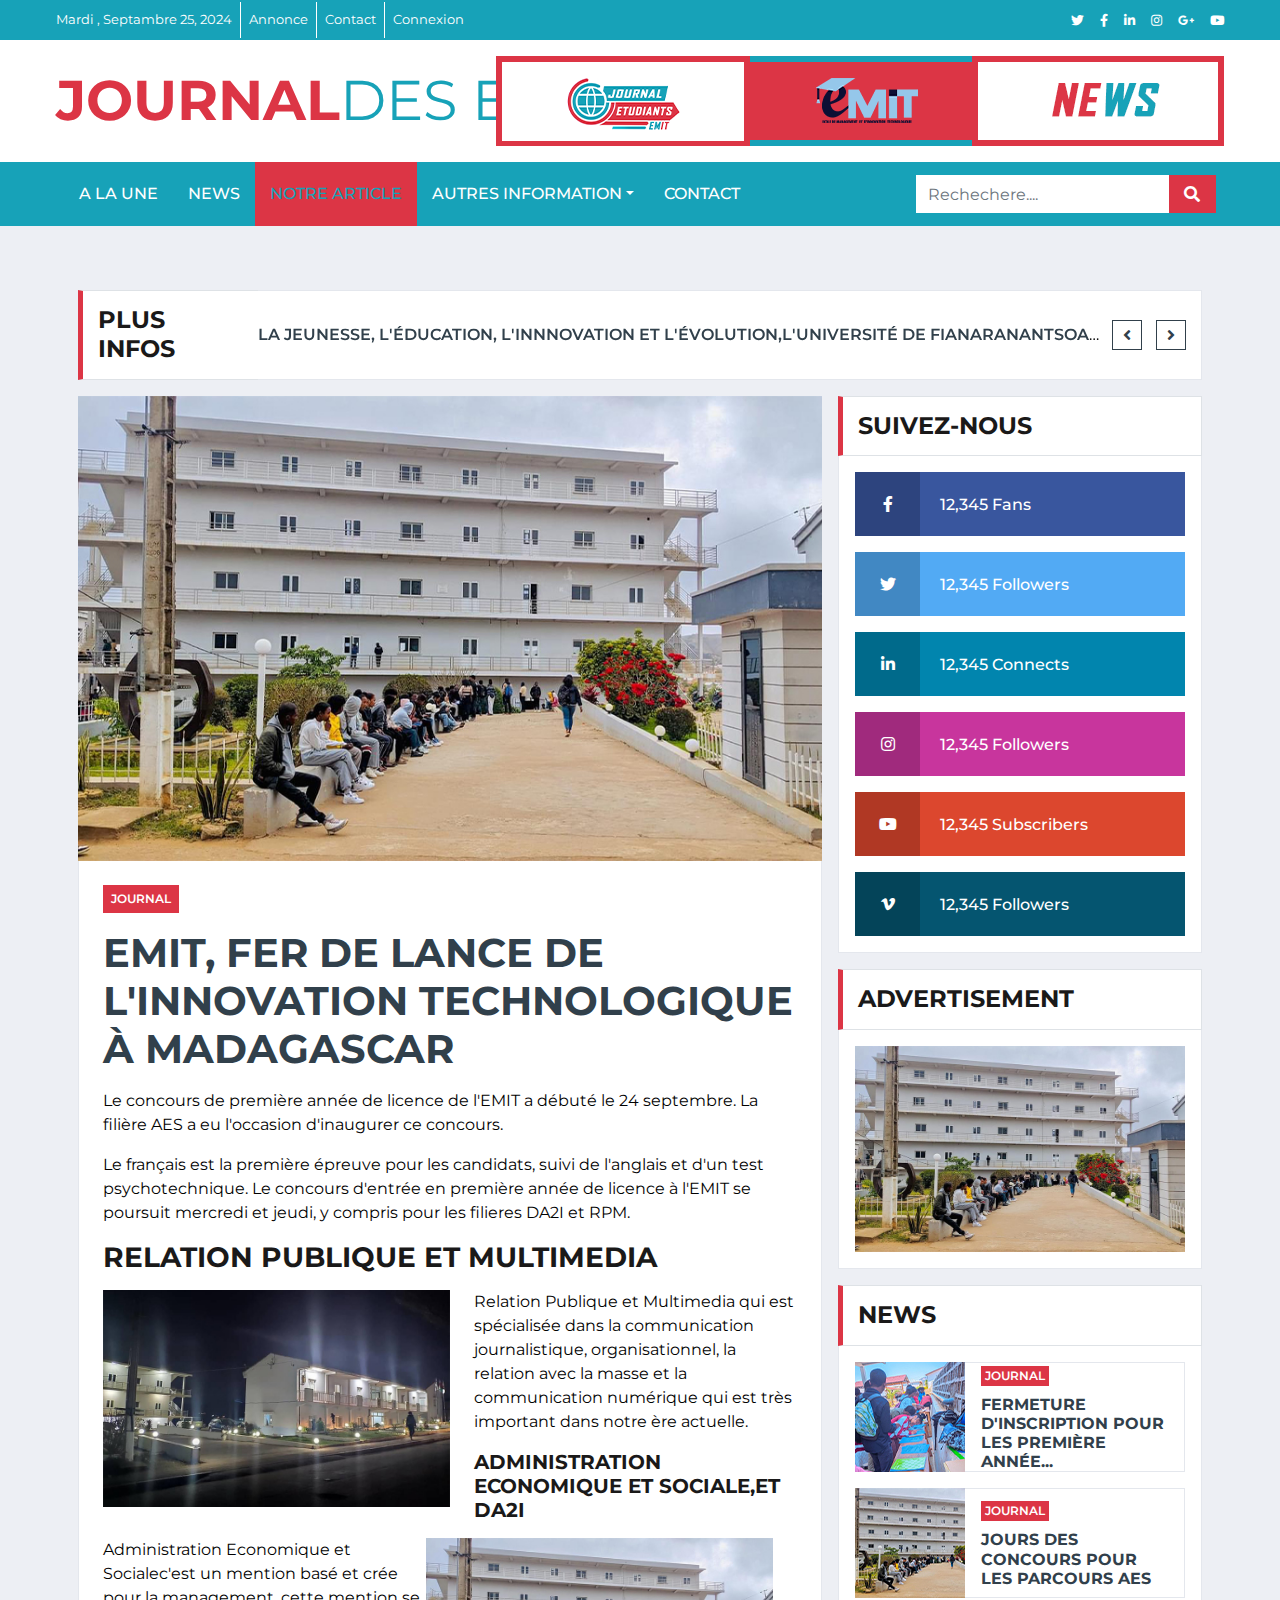
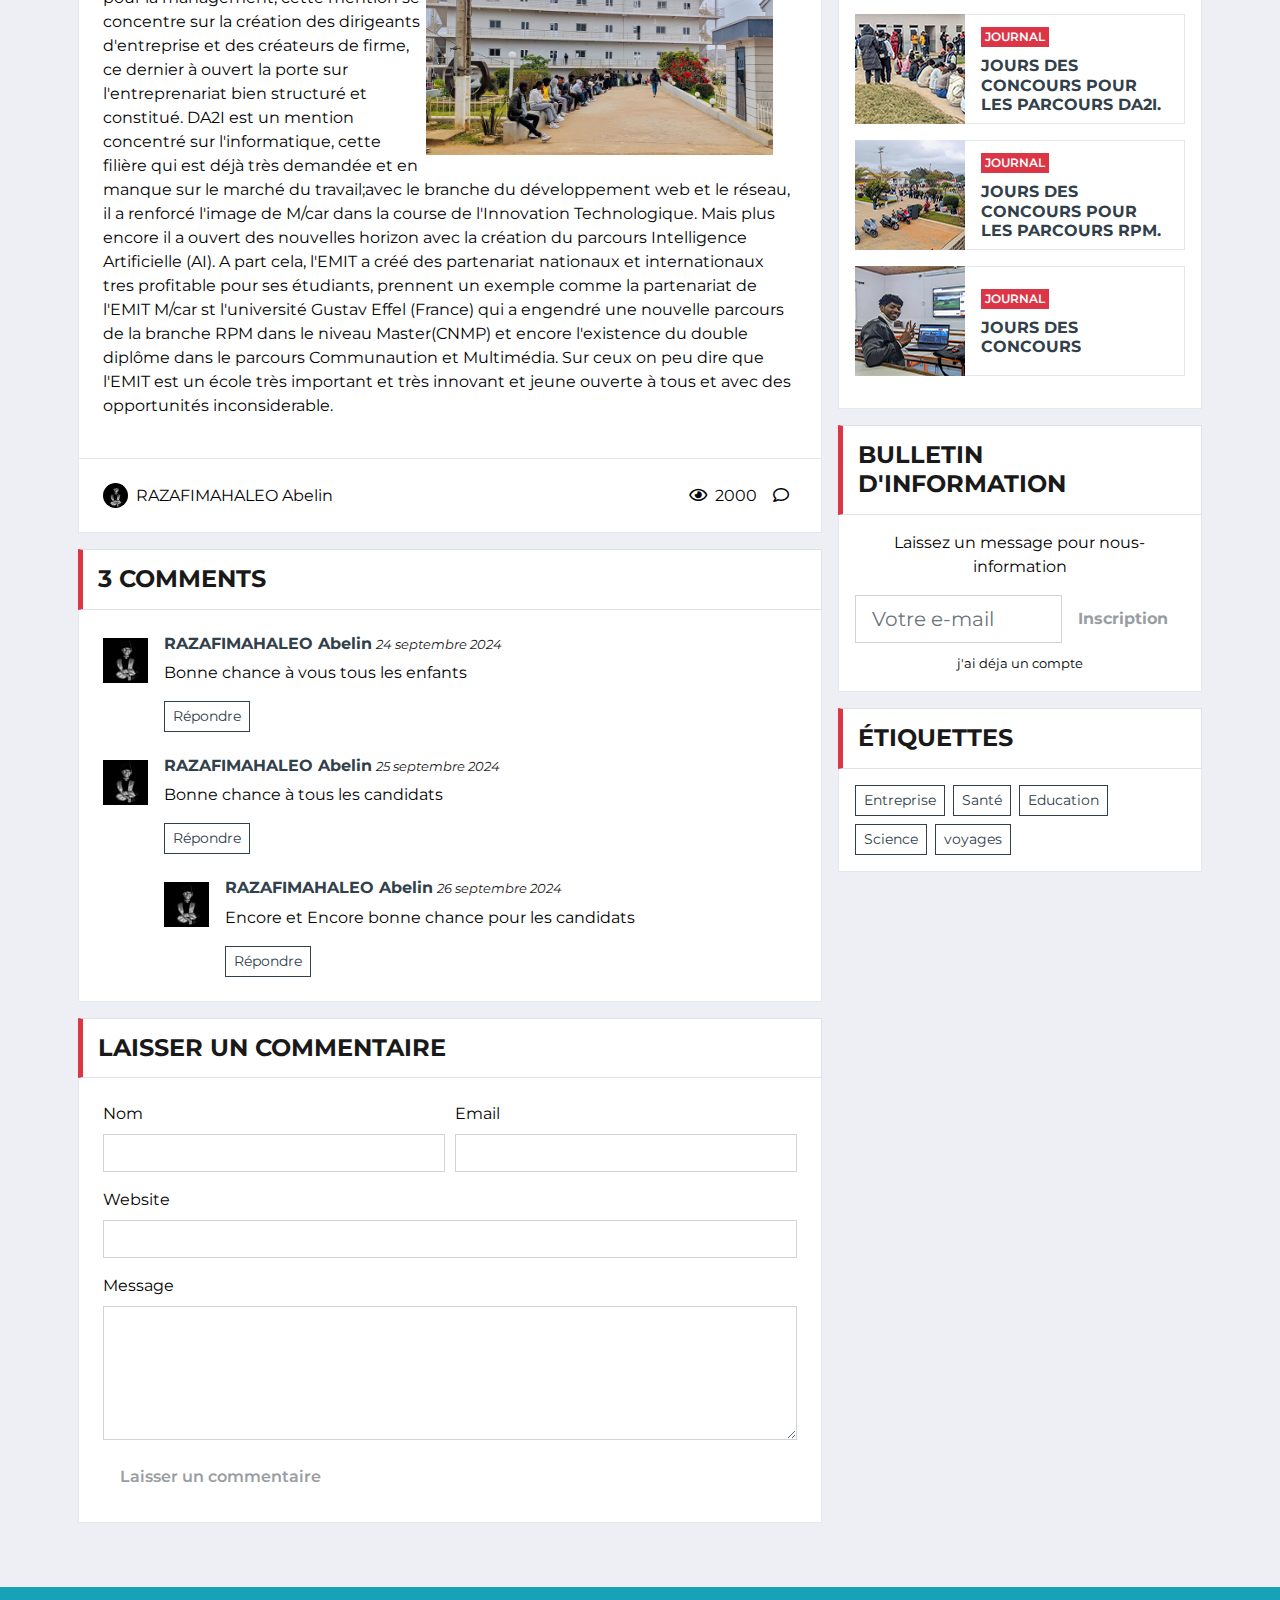
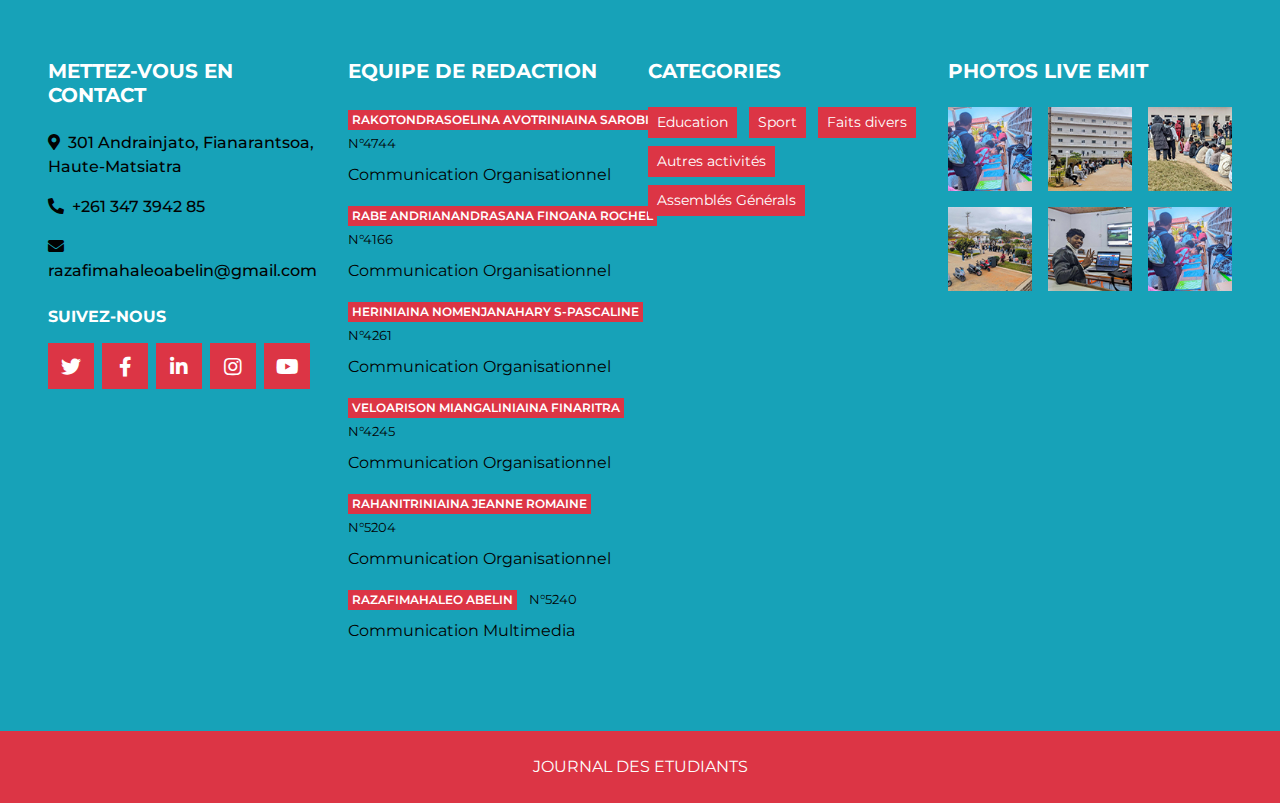
<file: article.html>
<!DOCTYPE html>
<html lang="en">

<head>
    <meta charset="utf-8">
    <title>article</title>
    <meta content="width=device-width, initial-scale=1.0" name="viewport">
    <meta content="Free HTML Templates" name="keywords">
    <meta content="Free HTML Templates" name="description">

    <!-- Favicon -->
    <link href="img/favicon.ico" rel="icon">

    <!-- Google Web Fonts -->
    <link rel="preconnect" href="https://fonts.gstatic.com">
    <link href="https://fonts.googleapis.com/css2?family=Montserrat:wght@400;500;600;700&display=swap" rel="stylesheet">  

    <!-- Font Awesome -->
    <link href="https://cdnjs.cloudflare.com/ajax/libs/font-awesome/5.15.0/css/all.min.css" rel="stylesheet">

    <!-- Libraries Stylesheet -->
    <link href="lib/owlcarousel/assets/owl.carousel.min.css" rel="stylesheet">

    <!-- Customized Bootstrap Stylesheet -->
    <link href="css/style.css" rel="stylesheet">
</head>

<body>
    <!-- Topbar Start -->
    <div class="container-fluid d-none d-lg-block">
        <div class="row align-items-center bg-info px-lg-5">
            <div class="col-lg-9">
                <nav class="navbar navbar-expand-sm bg-info p-0">
                    <ul class="navbar-nav ml-n2">
                        <li class="nav-item border-right border-white">
                            <a class="nav-link text-white small" href="article.html">Mardi , Septambre 25, 2024</a>
                        </li>
                        <li class="nav-item border-right border-white">
                            <a class="nav-link text-white small" href="article.html">Annonce</a>
                        </li>
                        <li class="nav-item border-right border-white">
                            <a class="nav-link text-white small" href="article.html">Contact</a>
                        </li>
                        <li class="nav-item">
                            <a class="nav-link text-white small" href="#">Connexion</a>
                        </li>
                    </ul>
                </nav>
            </div>
            <div class="col-lg-3 text-right d-none d-md-block">
                <nav class="navbar navbar-expand-sm bg-info p-0">
                    <ul class="navbar-nav ml-auto mr-n2">
                        <li class="nav-item">
                            <a class="nav-link text-white" href="#"><small class="fab fa-twitter"></small></a>
                        </li>
                        <li class="nav-item">
                            <a class="nav-link text-white" href="#"><small class="fab fa-facebook-f"></small></a>
                        </li>
                        <li class="nav-item">
                            <a class="nav-link text-white" href="#"><small class="fab fa-linkedin-in"></small></a>
                        </li>
                        <li class="nav-item">
                            <a class="nav-link text-white" href="#"><small class="fab fa-instagram"></small></a>
                        </li>
                        <li class="nav-item">
                            <a class="nav-link text-white" href="#"><small class="fab fa-google-plus-g"></small></a>
                        </li>
                        <li class="nav-item">
                            <a class="nav-link text-white" href="#"><small class="fab fa-youtube"></small></a>
                        </li>
                    </ul>
                </nav>
            </div>
        </div>
        <div class="row align-items-center bg-white py-3 px-lg-5">
            <div class="col-lg-4">
                <a href="index.html" class="navbar-brand p-0 d-none d-lg-block">
                    <h1 class="m-0 display-4 text-uppercase text-danger">Journal<span class="text-info font-weight-normal">des Etudiants</span></h1>
                </a>
            </div>
            <div class="col-lg-8 text-center text-lg-right">
                <a href="https://htmlcodex.com"><img class="img-fluid" src="img/ads-728x90.png" alt=""></a>
            </div>
        </div>
    </div>
    <!-- Topbar End -->


    <!-- Navbar Start -->
    <div class="container-fluid p-0">
        <nav class="navbar navbar-expand-lg bg-info navbar-dark py-2 py-lg-0 px-lg-5">
            <a href="index.html" class="navbar-brand d-block d-lg-none">
                <h1 class="m-0 display-4 text-uppercase text-danger">Journal<span class="text-info font-weight-normal">des Etudiants</span></h1>
            </a>
            <button type="button" class="navbar-toggler" data-toggle="collapse" data-target="#navbarCollapse">
                <span class="navbar-toggler-icon"></span>
            </button>
            <div class="collapse navbar-collapse justify-content-between px-0 px-lg-3" id="navbarCollapse">
                <div class="navbar-nav mr-auto py-0">
                    <a href="index.html" class="nav-item nav-link">A LA UNE</a>
                    <a href="category.html" class="nav-item nav-link">NEWS</a>
                    <a href="single.html" class="nav-item nav-link active">NOTRE ARTICLE</a>
                    <div class="nav-item dropdown">
                        <a href="article.html" class="nav-link dropdown-toggle" data-toggle="dropdown">AUTRES INFORMATION</a>
                        <div class="dropdown-menu rounded-0 m-0">
                            <a href="article.html" class="dropdown-item">INFOS 1</a>
                            <a href="article.html"class="dropdown-item">INFOS 2</a>
                            <a href="article.html" class="dropdown-item">INFOS 3</a>
                        </div>
                    </div>
                    <a href="contact.html" class="nav-item nav-link">Contact</a>
                </div>
                <div class="input-group ml-auto d-none d-lg-flex" style="width: 100%; max-width: 300px;">
                    <input type="text" class="form-control border-0" placeholder="Rechechere....">
                    <div class="input-group-append">
                        <button class="input-group-text bg-danger text-white border-0 px-3"><i
                                class="fa fa-search"></i></button>
                    </div>
                </div>
            </div>
        </nav>
    </div>
    <!-- Navbar End -->


    <!-- Breaking News Start -->
    <div class="container-fluid mt-5 mb-3 pt-3">
        <div class="container">
            <div class="row align-items-center">
                <div class="col-12">
                    <div class="d-flex justify-content-between">
                        <div class="section-title border-right-0 mb-0" style="width: 180px;">
                            <h4 class="m-0 text-uppercase font-weight-bold">PLUS INFOS</h4>
                        </div>
                        <div class="owl-carousel tranding-carousel position-relative d-inline-flex align-items-center bg-white border border-left-0"
                            style="width: calc(100% - 180px); padding-right: 100px;">
                            <div class="text-truncate"><a class="text-secondary text-uppercase font-weight-semi-bold" href="">La jeunesse, l'éducation, l'innnovation et l'évolution,L'université de Fianaranantsoa est l'un des universités le plus influent es important de Madagascar. Il possède beaucoup de faculté et d'école important, l'EMIT est l'un d'eux. </a></div>
                            <div class="text-truncate"><a class="text-secondary text-uppercase font-weight-semi-bold" href="">L'EMIT est un école jeune qui a mis les railles sur l'innovation technologique et l'évolution de la communication et la managerial; avec ses 25 année d'existence l'EMIT a eu des dirigeant légendaire comme le fameux Pr Henri RASAMOELINA ou le Président actuel de l'université de F/tsoa HDR  HAJALALAINA Aimée Richard et actuellement dirigé par le Pr Hasina RAKOTONIRAINY.</a></div>
                        </div>
                    </div>
                </div>
            </div>
        </div>
    </div>
    <!-- Breaking News End -->


    <!-- News With Sidebar Start -->
    <div class="container-fluid">
        <div class="container">
            <div class="row">
                <div class="col-lg-8">
                    <!-- News Detail Start -->
                    <div class="position-relative mb-3">
                        <img class="img-fluid w-100" src="img/news-800x500-2.jpg" style="object-fit: cover;">
                        <div class="bg-white border border-top-0 p-4">
                            <div class="mb-3">
                                <a class="badge badge-danger text-uppercase font-weight-semi-bold p-2 mr-2"
                                    href="">JOURNAL</a>
                                <a class="text-body" href="index.html">Oct 02, 2024</a>
                            </div>
                            <h1 class="mb-3 text-secondary text-uppercase font-weight-bold">EMIT, fer de lance de l'innovation technologique à Madagascar</h1>
                            <p> Le concours de première année de licence de l'EMIT a débuté le 24 septembre. La filière AES a eu l'occasion d'inaugurer ce concours.  </p>
                            <p>Le français est la première épreuve pour les candidats, suivi de l'anglais et d'un test psychotechnique. 
                            Le concours d'entrée en première année de licence à l'EMIT se poursuit mercredi et jeudi, y compris pour les filieres DA2I et RPM. </p>
                            <h3 class="text-uppercase font-weight-bold mb-3">RELATION PUBLIQUE ET MULTIMEDIA</h3>
                            <img class="img-fluid w-50 float-left mr-4 mb-2" src="img/news-800x500-1.jpg">
                            <p>Relation Publique et Multimedia qui est spécialisée dans la communication journalistique, 
                            organisationnel, la relation avec la masse et la communication 
                            numérique qui est très important dans notre ère actuelle. </p>
                            <h5 class="text-uppercase font-weight-bold mb-3">Administration Economique et Sociale,Et DA2I</h5>
                            <img class="img-fluid w-50 float-right mr-4 mb-2" src="img/news-800x500-2.jpg">
                            <p>Administration Economique et Socialec'est un mention basé et crée pour la management, 
                            cette mention se concentre sur la création des dirigeants d'entreprise et des créateurs de firme,
                            ce dernier à ouvert la porte sur l'entreprenariat bien structuré et constitué. DA2I est un mention concentré sur l'informatique, cette filière qui est déjà très demandée et en manque sur le marché du travail;avec le branche du développement web et le réseau, 
                            il a renforcé l'image de M/car dans la course de l'Innovation Technologique. Mais plus encore il a ouvert des nouvelles horizon avec la création du parcours Intelligence Artificielle (AI). A part cela, l'EMIT a créé des partenariat nationaux et internationaux tres profitable pour ses étudiants,
                            prennent un exemple comme la partenariat de l'EMIT M/car st l'université Gustav Effel (France) qui a engendré une nouvelle parcours de la branche RPM  dans le niveau Master(CNMP) et encore l'existence du double diplôme dans le parcours Communaution et Multimédia. 
                            Sur ceux on peu dire que l'EMIT est un école très important et très innovant et jeune ouverte à tous et avec des opportunités inconsiderable.
                            </p>
                        </div>
                        <div class="d-flex justify-content-between bg-white border border-top-0 p-4">
                            <div class="d-flex align-items-center">
                                <img class="rounded-circle mr-2" src="img/user.jpg" width="25" height="25" alt="">
                                <span>RAZAFIMAHALEO Abelin</span>
                            </div>
                            <div class="d-flex align-items-center">
                                <span class="ml-3"><i class="far fa-eye mr-2"></i>2000</span>
                                <span class="ml-3"><i class="far fa-comment mr-2"></i></span>
                            </div>
                        </div>
                    </div>
                    <!-- News Detail End -->

                    <!-- Comment List Start -->
                    <div class="mb-3">
                        <div class="section-title mb-0">
                            <h4 class="m-0 text-uppercase font-weight-bold">3 Comments</h4>
                        </div>
                        <div class="bg-white border border-top-0 p-4">
                            <div class="media mb-4">
                                <img src="img/user.jpg" alt="Image" class="img-fluid mr-3 mt-1" style="width: 45px;">
                                <div class="media-body">
                                    <h6><a class="text-secondary font-weight-bold" href="">RAZAFIMAHALEO Abelin</a> <small><i>24 septembre 2024</i></small></h6>
                                    <p>Bonne chance à vous tous les enfants</p>
                                    <button class="btn btn-sm btn-outline-secondary">Répondre</button>
                                </div>
                            </div>
                            <div class="media">
                                <img src="img/user.jpg" alt="Image" class="img-fluid mr-3 mt-1" style="width: 45px;">
                                <div class="media-body">
                                    <h6><a class="text-secondary font-weight-bold" href="">RAZAFIMAHALEO Abelin</a> <small><i>25 septembre 2024</i></small></h6>
                                    <p>Bonne chance à tous les candidats</p>
                                    <button class="btn btn-sm btn-outline-secondary">Répondre</button>
                                    <div class="media mt-4">
                                        <img src="img/user.jpg" alt="Image" class="img-fluid mr-3 mt-1"
                                            style="width: 45px;">
                                        <div class="media-body">
                                            <h6><a class="text-secondary font-weight-bold" href="">RAZAFIMAHALEO Abelin</a> <small><i>26 septembre 2024</i></small></h6>
                                            <p>Encore et Encore bonne chance pour les candidats</p>
                                            <button class="btn btn-sm btn-outline-secondary">Répondre</button>
                                        </div>
                                    </div>
                                </div>
                            </div>
                        </div>
                    </div>
                    <!-- Comment List End -->

                    <!-- Comment Form Start -->
                    <div class="mb-3">
                        <div class="section-title mb-0">
                            <h4 class="m-0 text-uppercase font-weight-bold">Laisser un commentaire</h4>
                        </div>
                        <div class="bg-white border border-top-0 p-4">
                            <form>
                                <div class="form-row">
                                    <div class="col-sm-6">
                                        <div class="form-group">
                                            <label for="name">Nom </label>
                                            <input type="text" class="form-control" id="name">
                                        </div>
                                    </div>
                                    <div class="col-sm-6">
                                        <div class="form-group">
                                            <label for="email">Email </label>
                                            <input type="email" class="form-control" id="email">
                                        </div>
                                    </div>
                                </div>
                                <div class="form-group">
                                    <label for="website">Website</label>
                                    <input type="url" class="form-control" id="website">
                                </div>

                                <div class="form-group">
                                    <label for="message">Message </label>
                                    <textarea id="message" cols="30" rows="5" class="form-control"></textarea>
                                </div>
                                <div class="form-group mb-0">
                                    <input type="submit" value="Laisser un commentaire"
                                        class="btn btn-primary font-weight-semi-bold py-2 px-3">
                                </div>
                            </form>
                        </div>
                    </div>
                    <!-- Comment Form End -->
                </div>

                <div class="col-lg-4">
                    <!-- Social Follow Start -->
                    <div class="mb-3">
                        <div class="section-title mb-0">
                            <h4 class="m-0 text-uppercase font-weight-bold">Suivez-nous</h4>
                        </div>
                        <div class="bg-white border border-top-0 p-3">
                            <a href="" class="d-block w-100 text-white text-decoration-none mb-3" style="background: #39569E;">
                                <i class="fab fa-facebook-f text-center py-4 mr-3" style="width: 65px; background: rgba(0, 0, 0, .2);"></i>
                                <span class="font-weight-medium">12,345 Fans</span>
                            </a>
                            <a href="" class="d-block w-100 text-white text-decoration-none mb-3" style="background: #52AAF4;">
                                <i class="fab fa-twitter text-center py-4 mr-3" style="width: 65px; background: rgba(0, 0, 0, .2);"></i>
                                <span class="font-weight-medium">12,345 Followers</span>
                            </a>
                            <a href="" class="d-block w-100 text-white text-decoration-none mb-3" style="background: #0185AE;">
                                <i class="fab fa-linkedin-in text-center py-4 mr-3" style="width: 65px; background: rgba(0, 0, 0, .2);"></i>
                                <span class="font-weight-medium">12,345 Connects</span>
                            </a>
                            <a href="" class="d-block w-100 text-white text-decoration-none mb-3" style="background: #C8359D;">
                                <i class="fab fa-instagram text-center py-4 mr-3" style="width: 65px; background: rgba(0, 0, 0, .2);"></i>
                                <span class="font-weight-medium">12,345 Followers</span>
                            </a>
                            <a href="" class="d-block w-100 text-white text-decoration-none mb-3" style="background: #DC472E;">
                                <i class="fab fa-youtube text-center py-4 mr-3" style="width: 65px; background: rgba(0, 0, 0, .2);"></i>
                                <span class="font-weight-medium">12,345 Subscribers</span>
                            </a>
                            <a href="" class="d-block w-100 text-white text-decoration-none" style="background: #055570;">
                                <i class="fab fa-vimeo-v text-center py-4 mr-3" style="width: 65px; background: rgba(0, 0, 0, .2);"></i>
                                <span class="font-weight-medium">12,345 Followers</span>
                            </a>
                        </div>
                    </div>
                    <!-- Social Follow End -->

                    <!-- Ads Start -->
                    <div class="mb-3">
                        <div class="section-title mb-0">
                            <h4 class="m-0 text-uppercase font-weight-bold">Advertisement</h4>
                        </div>
                        <div class="bg-white text-center border border-top-0 p-3">
                            <a href=""><img class="img-fluid" src="img/news-800x500-2.jpg" alt=""></a>
                        </div>
                    </div>
                    <!-- Ads End -->

                    <!-- Popular News Start -->
                    <div class="mb-3">
                        <div class="section-title mb-0">
                            <h4 class="m-0 text-uppercase font-weight-bold">News</h4>
                        </div>
                        <div class="bg-white border border-top-0 p-3">
                            <div class="d-flex align-items-center bg-white mb-3" style="height: 110px;">
                                <img class="img-fluid" src="img/news-110x110-1.jpg" alt="">
                                <div class="w-100 h-100 px-3 d-flex flex-column justify-content-center border border-left-0">
                                    <div class="mb-2">
                                        <a class="badge badge-danger text-uppercase font-weight-semi-bold p-1 mr-2" href="">Journal</a>
                                        <a class="text-body" href=""><small>Sept 20, 2024</small></a>
                                    </div>
                                    <a class="h6 m-0 text-secondary text-uppercase font-weight-bold" href="">Fermeture d'Inscription pour les première année...</a>
                                </div>
                            </div>
                            <div class="d-flex align-items-center bg-white mb-3" style="height: 110px;">
                                <img class="img-fluid" src="img/news-110x110-2.jpg" alt="">
                                <div class="w-100 h-100 px-3 d-flex flex-column justify-content-center border border-left-0">
                                    <div class="mb-2">
                                        <a class="badge badge-danger text-uppercase font-weight-semi-bold p-1 mr-2" href="">Journal</a>
                                        <a class="text-body" href=""><small>Sept 24, 2024</small></a>
                                    </div>
                                    <a class="h6 m-0 text-secondary text-uppercase font-weight-bold" href="">jours des concours pour les parcours AES</a>
                                </div>
                            </div>
                            <div class="d-flex align-items-center bg-white mb-3" style="height: 110px;">
                                <img class="img-fluid" src="img/news-110x110-3.jpg" alt="">
                                <div class="w-100 h-100 px-3 d-flex flex-column justify-content-center border border-left-0">
                                    <div class="mb-2">
                                        <a class="badge badge-danger text-uppercase font-weight-semi-bold p-1 mr-2" href="">Journal</a>
                                        <a class="text-body" href=""><small>Sept 25, 2024</small></a>
                                    </div>
                                    <a class="h6 m-0 text-secondary text-uppercase font-weight-bold" href="">jours des concours pour les parcours DA2I.</a>
                                </div>
                            </div>
                            <div class="d-flex align-items-center bg-white mb-3" style="height: 110px;">
                                <img class="img-fluid" src="img/news-110x110-4.jpg" alt="">
                                <div class="w-100 h-100 px-3 d-flex flex-column justify-content-center border border-left-0">
                                    <div class="mb-2">
                                        <a class="badge badge-danger text-uppercase font-weight-semi-bold p-1 mr-2" href="">Journal</a>
                                        <a class="text-body" href=""><small>Sept 26, 2045</small></a>
                                    </div>
                                    <a class="h6 m-0 text-secondary text-uppercase font-weight-bold" href="">jours des concours pour les parcours RPM.</a>
                                </div>
                            </div>
                            <div class="d-flex align-items-center bg-white mb-3" style="height: 110px;">
                                <img class="img-fluid" src="img/news-110x110-5.jpg" alt="">
                                <div class="w-100 h-100 px-3 d-flex flex-column justify-content-center border border-left-0">
                                    <div class="mb-2">
                                        <a class="badge badge-danger text-uppercase font-weight-semi-bold p-1 mr-2" href="">Journal</a>
                                        <a class="text-body" href=""><small>Sept 25, 2024</small></a>
                                    </div>
                                    <a class="h6 m-0 text-secondary text-uppercase font-weight-bold" href="">jours des concours</a>
                                </div>
                            </div>
                        </div>
                    </div>
                    <!-- Popular News End -->

                    <!-- Newsletter Start -->
                    <div class="mb-3">
                        <div class="section-title mb-0">
                            <h4 class="m-0 text-uppercase font-weight-bold">Bulletin d'information</h4>
                        </div>
                        <div class="bg-white text-center border border-top-0 p-3">
                            <p>Laissez un message pour nous-information</p>
                            <div class="input-group mb-2" style="width: 100%;">
                                <input type="text" class="form-control form-control-lg" placeholder="Votre e-mail">
                                <div class="input-group-append">
                                    <button class="btn btn-primary font-weight-bold px-3">Inscription</button>
                                </div>
                            </div>
                            <small>j'ai déja un compte</small>
                        </div>
                    </div>
                    <!-- Newsletter End -->

                    <!-- Tags Start -->
                    <div class="mb-3">
                        <div class="section-title mb-0">
                            <h4 class="m-0 text-uppercase font-weight-bold">Étiquettes</h4>
                        </div>
                        <div class="bg-white border border-top-0 p-3">
                            <div class="d-flex flex-wrap m-n1">
                                <a href="" class="btn btn-sm btn-outline-secondary m-1">Entreprise</a>
                                <a href="" class="btn btn-sm btn-outline-secondary m-1">Santé</a>
                                <a href="" class="btn btn-sm btn-outline-secondary m-1">Education</a>
                                <a href="" class="btn btn-sm btn-outline-secondary m-1">Science</a>
                                <a href="" class="btn btn-sm btn-outline-secondary m-1">voyages</a>
                            </div>
                        </div>
                    </div>
                    <!-- Tags End -->
                </div>
            </div>
        </div>
    </div>
    <!-- News With Sidebar End -->


    <!-- Footer Start -->
    <div class="container-fluid bg-dark pt-5 px-sm-3 px-md-5 mt-5">
        <div class="row py-4">
            <div class="col-lg-3 col-md-6 mb-5">
                <h5 class="mb-4 text-white text-uppercase font-weight-bold">Mettez-vous en contact</h5>
                <p class="font-weight-medium"><i class="fa fa-map-marker-alt mr-2"></i>301 Andrainjato, Fianarantsoa, Haute-Matsiatra</p>
                <p class="font-weight-medium"><i class="fa fa-phone-alt mr-2"></i>+261 347 3942 85</p>
                <p class="font-weight-medium"><i class="fa fa-envelope mr-2"></i>razafimahaleoabelin@gmail.com</p>
                <h6 class="mt-4 mb-3 text-white text-uppercase font-weight-bold">Suivez-nous</h6>
                <div class="d-flex justify-content-start">
                    <a class="btn btn-lg btn-secondary btn-lg-square mr-2" href="#"><i class="fab fa-twitter"></i></a>
                    <a class="btn btn-lg btn-secondary btn-lg-square mr-2" href="#"><i class="fab fa-facebook-f"></i></a>
                    <a class="btn btn-lg btn-secondary btn-lg-square mr-2" href="#"><i class="fab fa-linkedin-in"></i></a>
                    <a class="btn btn-lg btn-secondary btn-lg-square mr-2" href="#"><i class="fab fa-instagram"></i></a>
                    <a class="btn btn-lg btn-secondary btn-lg-square" href="#"><i class="fab fa-youtube"></i></a>
                </div>
            </div>
            <div class="col-lg-3 col-md-6 mb-5">
                <h5 class="mb-4 text-white text-uppercase font-weight-bold">EQUIPE DE REDACTION</h5>
                <div class="mb-3">
                    <div class="mb-2">
                        <a class="badge badge-danger text-uppercase font-weight-semi-bold p-1 mr-2" >RAKOTONDRASOELINA Avotriniaina Sarobidy</a>
                        <a class="text-body"></a><small>N°4744</small></a>
                    </div>
                    <a class="text-body"></a>Communication Organisationnel</a>
                </div>
                <div class="mb-3">
                    <div class="mb-2">
                        <a class="badge badge-danger text-uppercase font-weight-semi-bold p-1 mr-2" >RABE ANDRIANANDRASANA Finoana Rochel</a>
                        <a class="text-body"></a><small>N°4166</small></a>
                    </div>
                    <a class="text-body"></a>Communication Organisationnel</a>
                </div>
                <div class="mb-3">
                    <div class="mb-2">
                        <a class="badge badge-danger text-uppercase font-weight-semi-bold p-1 mr-2" >HERINIAINA Nomenjanahary S-Pascaline</a>
                        <a class="text-body"></a><small>N°4261</small></a>
                    </div>
                    <a class="text-body"></a>Communication Organisationnel</a>
                </div>
                <div class="mb-3">
                    <div class="mb-2">
                        <a class="badge badge-danger text-uppercase font-weight-semi-bold p-1 mr-2" >VELOARISON Miangaliniaina Finaritra</a>
                        <a class="text-body"></a><small>N°4245</small></a>
                    </div>
                    <a class="text-body"></a>Communication Organisationnel</a>
                </div>
                
                <div class="mb-3">
                    <div class="mb-2">
                        <a class="badge badge-danger text-uppercase font-weight-semi-bold p-1 mr-2" >RAHANITRINIAINA Jeanne Romaine</a>
                        <a class="text-body"></a><small>N°5204</small></a>
                    </div>
                    <a class="text-body"></a>Communication Organisationnel</a>
                </div>
                <div class="mb-3">
                    <div class="mb-2">
                        <a class="badge badge-danger text-uppercase font-weight-semi-bold p-1 mr-2" >RAZAFIMAHALEO Abelin</a>
                        <a class="text-body"></a><small>N°5240</small></a>
                    </div>
                    <a class="text-body"></a>Communication Multimedia</a>
                </div>
            </div>
            <div class="col-lg-3 col-md-6 mb-5">
                <h5 class="mb-4 text-white text-uppercase font-weight-bold">Categories</h5>
                <div class="m-n1">
                    <a href="" class="btn btn-sm btn-secondary m-1">Education</a>
                    <a href="" class="btn btn-sm btn-secondary m-1">Sport</a>
                    <a href="" class="btn btn-sm btn-secondary m-1">Faits divers</a>
                    <a href="" class="btn btn-sm btn-secondary m-1">Autres activités</a>
                    <a href="" class="btn btn-sm btn-secondary m-1">Assemblés Générals</a>

                </div>
            </div>
            <div class="col-lg-3 col-md-6 mb-5">
                <h5 class="mb-4 text-white text-uppercase font-weight-bold">Photos live EMIT</h5>
                <div class="row">
                    <div class="col-4 mb-3">
                        <a href=""><img class="w-100" src="img/news-110x110-1.jpg" alt=""></a>
                    </div>
                    <div class="col-4 mb-3">
                        <a href=""><img class="w-100" src="img/news-110x110-2.jpg" alt=""></a>
                    </div>
                    <div class="col-4 mb-3">
                        <a href=""><img class="w-100" src="img/news-110x110-3.jpg" alt=""></a>
                    </div>
                    <div class="col-4 mb-3">
                        <a href=""><img class="w-100" src="img/news-110x110-4.jpg" alt=""></a>
                    </div>
                    <div class="col-4 mb-3">
                        <a href=""><img class="w-100" src="img/news-110x110-5.jpg" alt=""></a>
                    </div>
                    <div class="col-4 mb-3">
                        <a href=""><img class="w-100" src="img/news-110x110-1.jpg" alt=""></a>
                    </div>
                </div>
            </div>
        </div>
    </div>
    <div class="container-fluid py-4 px-sm-3 px-md-5" style="background: #dc3545;">
        <p class="m-0 text-center"> <a href="#">JOURNAL DES ETUDIANTS</a> 
		
		<!--/*** This template is free as long as you keep the footer author’s credit link/attribution link/backlink. If you'd like to use the template without the footer author’s credit link/attribution link/backlink, you can purchase the Credit Removal License from "https://htmlcodex.com/credit-removal". Thank you for your support. ***/-->
		 <a href="https://htmlcodex.com"></a></p>
    </div>
    <!-- Footer End -->


    <!-- Back to Top -->
    <a href="#" class="btn btn-primary btn-square back-to-top"><i class="fa fa-arrow-up"></i></a>


    <!-- JavaScript Libraries -->
    <script src="https://code.jquery.com/jquery-3.4.1.min.js"></script>
    <script src="https://stackpath.bootstrapcdn.com/bootstrap/4.4.1/js/bootstrap.bundle.min.js"></script>
    <script src="lib/easing/easing.min.js"></script>
    <script src="lib/owlcarousel/owl.carousel.min.js"></script>

    <!-- Template Javascript -->
    <script src="js/main.js"></script>
</body>

</html>
</file>
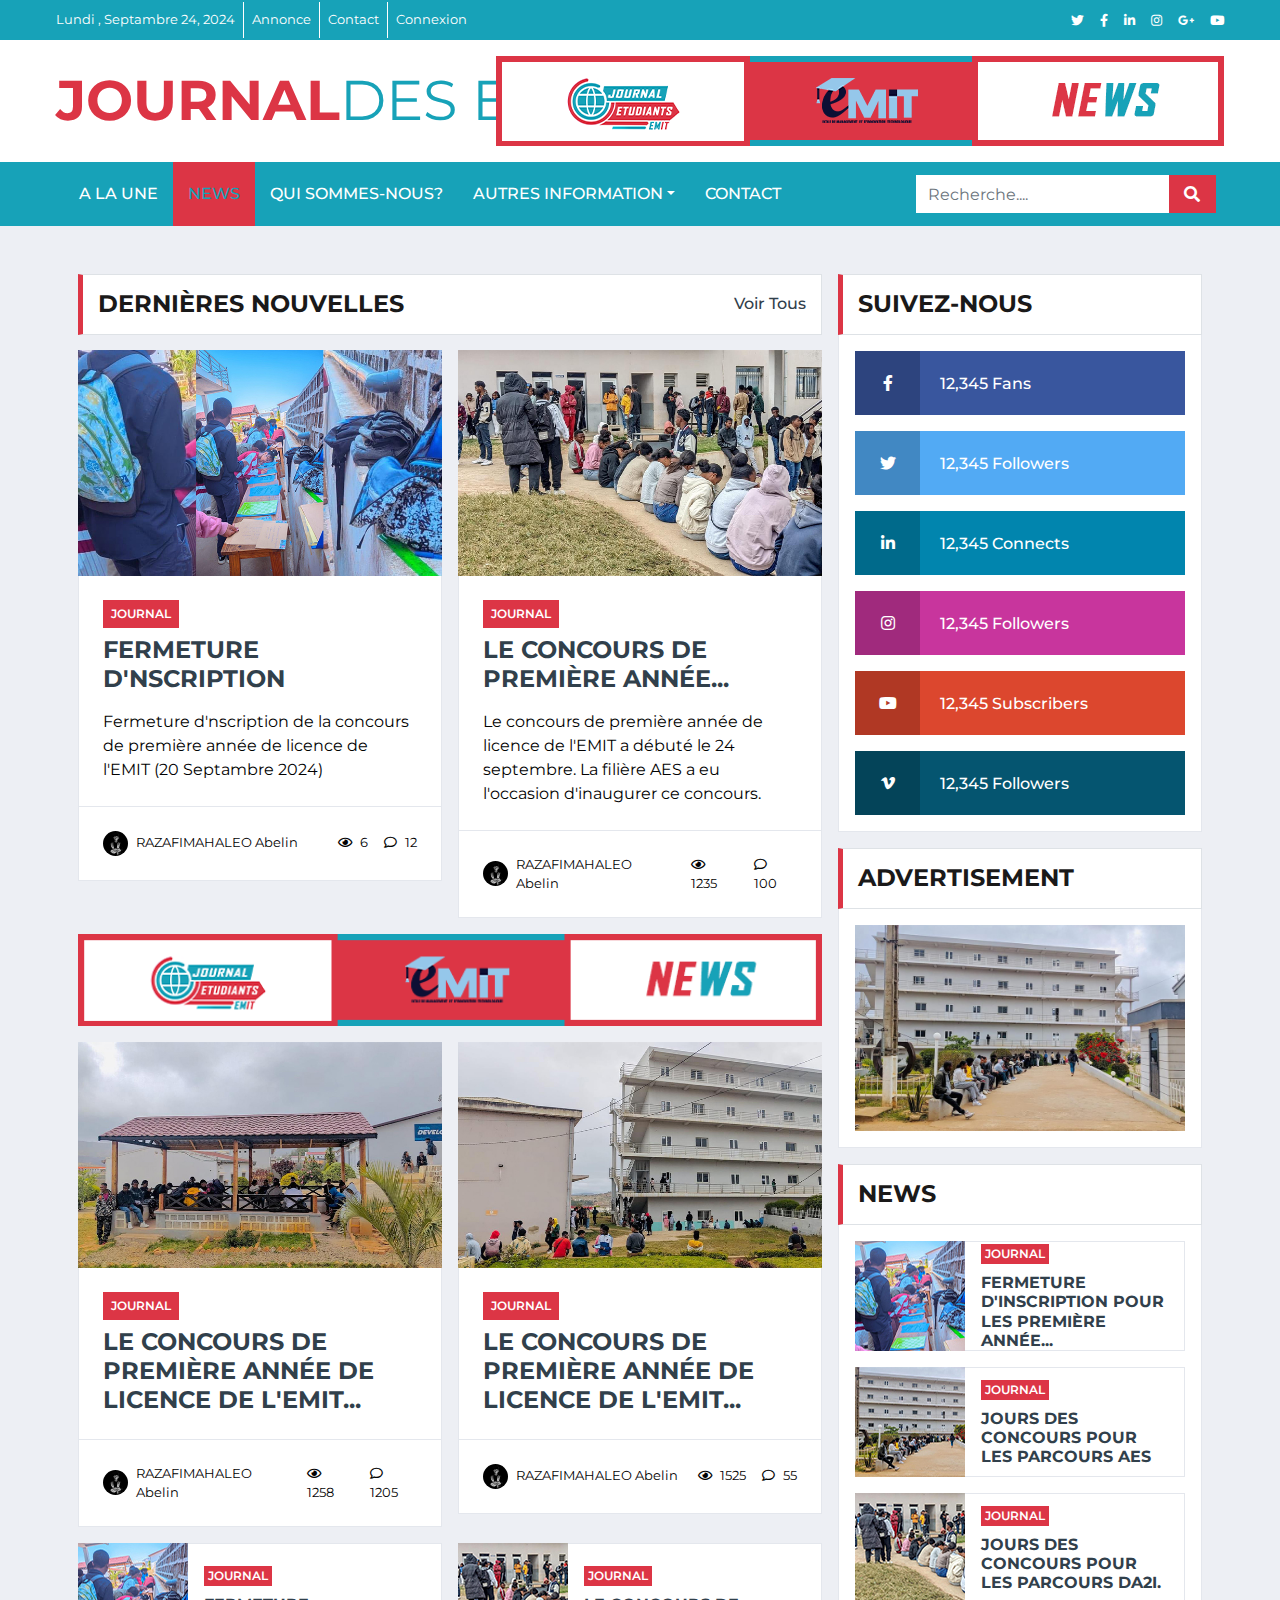
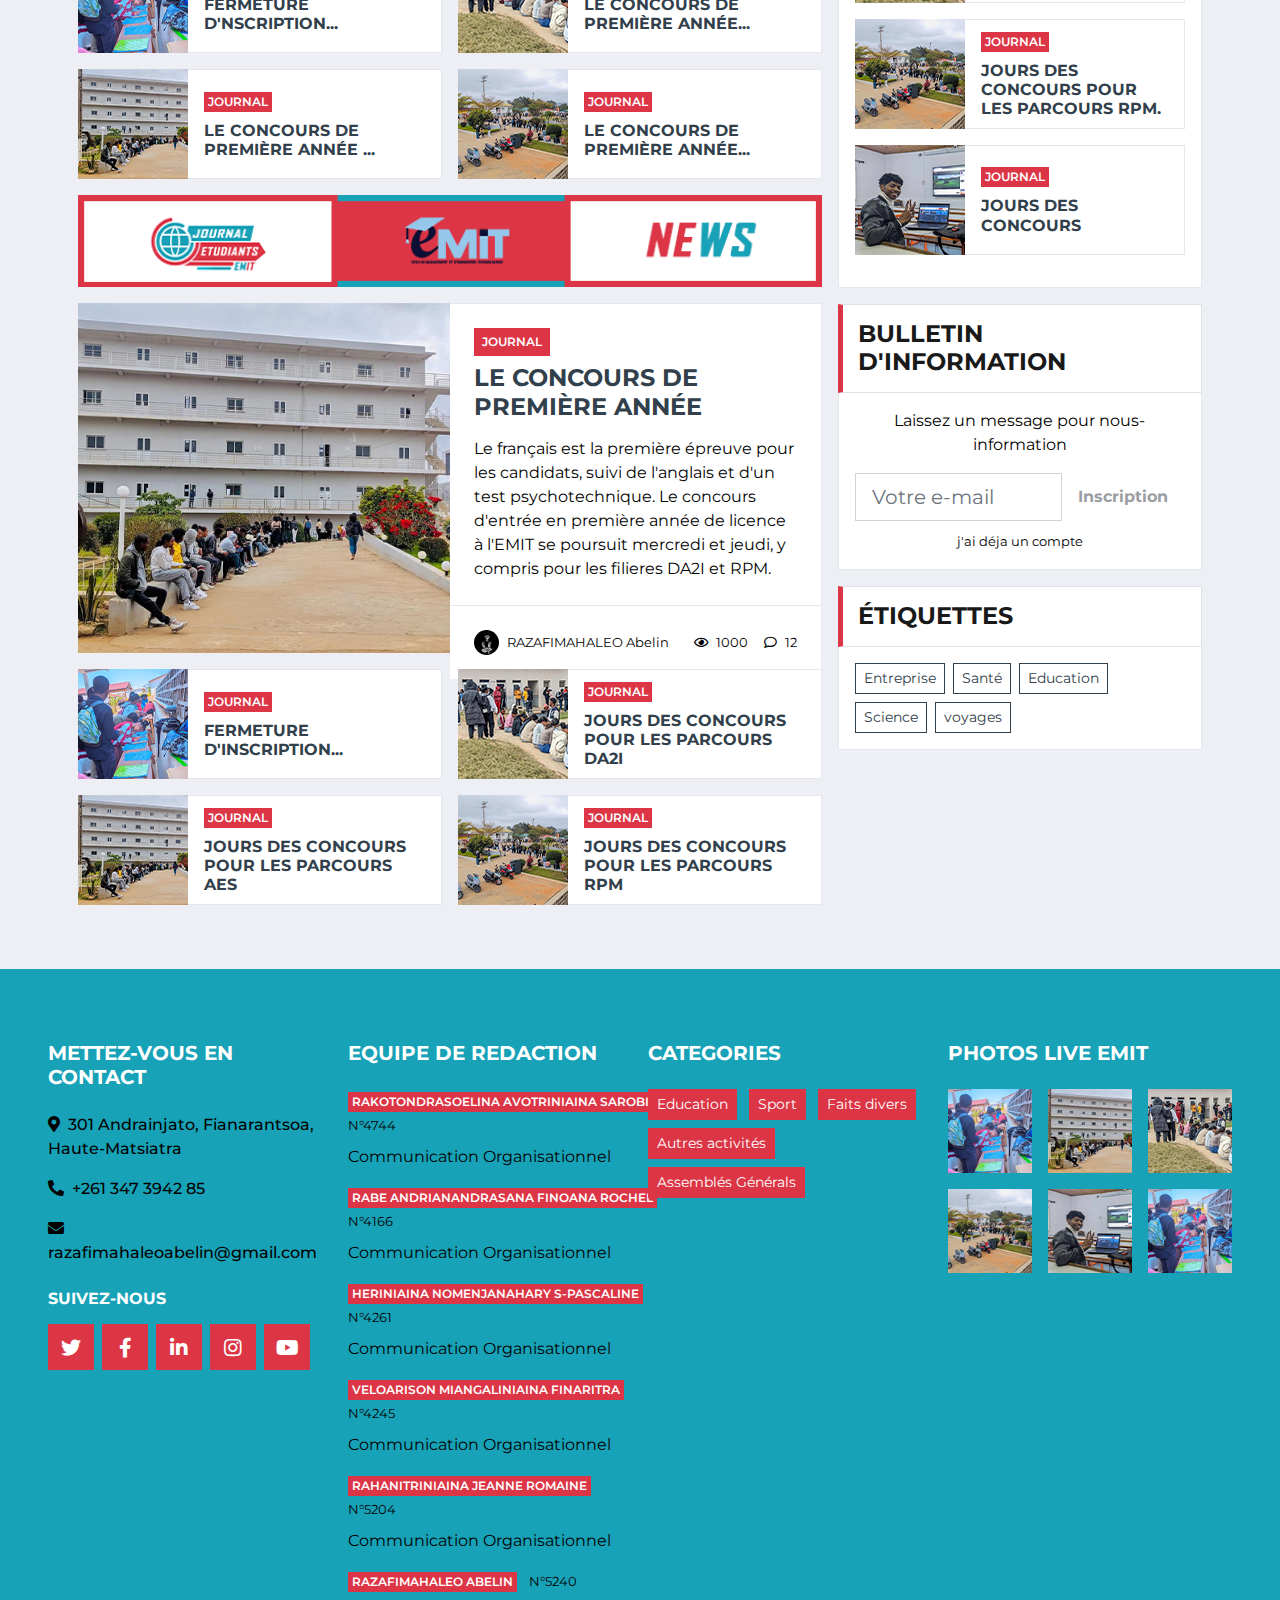
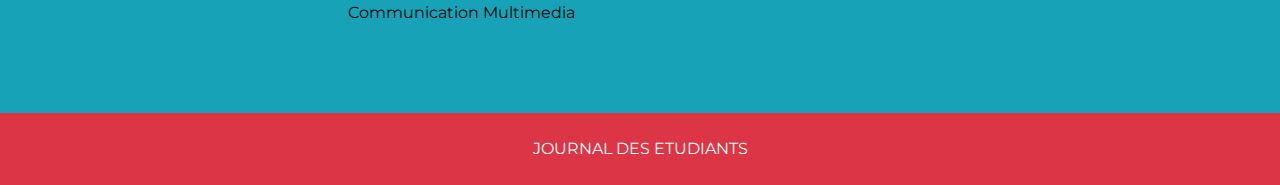
<file: category.html>
<!DOCTYPE html>
<html lang="en">

<head>
    <meta charset="utf-8">
    <title>News</title>
    <meta content="width=device-width, initial-scale=1.0" name="viewport">
    <meta content="Free HTML Templates" name="keywords">
    <meta content="Free HTML Templates" name="description">

    <!-- Favicon -->
    <link href="img/favicon.ico" rel="icon">

    <!-- Google Web Fonts -->
    <link rel="preconnect" href="https://fonts.gstatic.com">
    <link href="https://fonts.googleapis.com/css2?family=Montserrat:wght@400;500;600;700&display=swap" rel="stylesheet">  

    <!-- Font Awesome -->
    <link href="https://cdnjs.cloudflare.com/ajax/libs/font-awesome/5.15.0/css/all.min.css" rel="stylesheet">

    <!-- Libraries Stylesheet -->
    <link href="lib/owlcarousel/assets/owl.carousel.min.css" rel="stylesheet">

    <!-- Customized Bootstrap Stylesheet -->
    <link href="css/style.css" rel="stylesheet">
</head>

<body>
    <!-- Topbar Start -->
    <div class="container-fluid d-none d-lg-block">
        <div class="row align-items-center bg-info px-lg-5">
            <div class="col-lg-9">
                <nav class="navbar navbar-expand-sm bg-info p-0">
                    <ul class="navbar-nav ml-n2">
                        <li class="nav-item border-right border-white">
                            <a class="nav-link text-white small" href="#">Lundi , Septambre 24, 2024</a>
                        </li>
                        <li class="nav-item border-right border-white">
                            <a class="nav-link text-white small" href="#">Annonce</a>
                        </li>
                        <li class="nav-item border-right border-white">
                            <a class="nav-link text-white small" href="#">Contact</a>
                        </li>
                        <li class="nav-item">
                            <a class="nav-link text-white small" href="#">Connexion</a>
                        </li>
                    </ul>
                </nav>
            </div>
            <div class="col-lg-3 text-right d-none d-md-block">
                <nav class="navbar navbar-expand-sm bg-info p-0">
                    <ul class="navbar-nav ml-auto mr-n2">
                        <li class="nav-item">
                            <a class="nav-link text-white" href="#"><small class="fab fa-twitter"></small></a>
                        </li>
                        <li class="nav-item">
                            <a class="nav-link text-white" href="#"><small class="fab fa-facebook-f"></small></a>
                        </li>
                        <li class="nav-item">
                            <a class="nav-link text-white" href="#"><small class="fab fa-linkedin-in"></small></a>
                        </li>
                        <li class="nav-item">
                            <a class="nav-link text-white" href="#"><small class="fab fa-instagram"></small></a>
                        </li>
                        <li class="nav-item">
                            <a class="nav-link text-white" href="#"><small class="fab fa-google-plus-g"></small></a>
                        </li>
                        <li class="nav-item">
                            <a class="nav-link text-white" href="#"><small class="fab fa-youtube"></small></a>
                        </li>
                    </ul>
                </nav>
            </div>
        </div>
        <div class="row align-items-center bg-white py-3 px-lg-5">
            <div class="col-lg-4">
                <a href="index.html" class="navbar-brand p-0 d-none d-lg-block">
                    <h1 class="m-0 display-4 text-uppercase text-danger">Journal<span class="text-info font-weight-normal">des Etudiants</span></h1>
                </a>
            </div>
            <div class="col-lg-8 text-center text-lg-right">
                <a href="https://htmlcodex.com"><img class="img-fluid" src="img/ads-728x90.png" alt=""></a>
            </div>
        </div>
    </div>
    <!-- Topbar End -->


    <!-- Navbar Start -->
    <div class="container-fluid p-0">
        <nav class="navbar navbar-expand-lg bg-info navbar-dark py-2 py-lg-0 px-lg-5">
            <a href="index.html" class="navbar-brand d-block d-lg-none">
                <h1 class="m-0 display-4 text-uppercase text-danger">Journal<span class="text-info font-weight-normal">des Etudiants</span></h1>
            </a>
            <button type="button" class="navbar-toggler" data-toggle="collapse" data-target="#navbarCollapse">
                <span class="navbar-toggler-icon"></span>
            </button>
            <div class="collapse navbar-collapse justify-content-between px-0 px-lg-3" id="navbarCollapse">
                <div class="navbar-nav mr-auto py-0">
                    <a href="index.html" class="nav-item nav-link">A LA UNE</a>
                    <a href="category.html" class="nav-item nav-link active">news</a>
                    <a href="single.html" class="nav-item nav-link">QUI SOMMES-NOUS?</a>
                    <div class="nav-item dropdown">
                        <a href="#" class="nav-link dropdown-toggle" data-toggle="dropdown">AUTRES INFORMATION</a>
                        <div class="dropdown-menu rounded-0 m-0">
                            <a href="article.html" class="dropdown-item">INFOS 1</a>
                            <a href="article.html" class="dropdown-item">INFOS 2</a>
                            <a href="article.html" class="dropdown-item">INFOS 3</a>
                        </div>
                    </div>
                    <a href="contact.html" class="nav-item nav-link">Contact</a>
                </div>
                <div class="input-group ml-auto d-none d-lg-flex" style="width: 100%; max-width: 300px;">
                    <input type="text" class="form-control border-0" placeholder="Recherche....">
                    <div class="input-group-append">
                        <button class="input-group-text bg-danger text-white border-0 px-3"><i
                                class="fa fa-search"></i></button>
                    </div>
                </div>
            </div>
        </nav>
    </div>
    <!-- Navbar End -->


    <!-- News With Sidebar Start -->
    <br><br>
    <div class="container-fluid">
        <div class="container">
            <div class="row">
                <div class="col-lg-8">
                    <div class="row">
                        <div class="col-12">
                            <div class="section-title">
                                <h4 class="m-0 text-uppercase font-weight-bold">Dernières nouvelles</h4>
                                <a class="text-secondary font-weight-medium text-decoration-none" href="">Voir Tous </a>
                            </div>
                        </div>
                        <div class="col-lg-6">
                            <div class="position-relative mb-3">
                                <img class="img-fluid w-100" src="img/news-700x435-1.jpg" style="object-fit: cover;">
                                <div class="bg-white border border-top-0 p-4">
                                    <div class="mb-2">
                                        <a class="badge badge-danger text-uppercase font-weight-semi-bold p-2 mr-2"
                                            href="">Journal</a>
                                        <a class="text-body" href=""><small>Sept 20, 2024</small></a>
                                    </div>
                                    <a class="h4 d-block mb-3 text-secondary text-uppercase font-weight-bold" href="">Fermeture d'nscription</a>
                                    <p class="m-0">Fermeture d'nscription de la concours de première année de licence de l'EMIT (20 Septambre 2024)</p>
                                </div>
                                <div class="d-flex justify-content-between bg-white border border-top-0 p-4">
                                    <div class="d-flex align-items-center">
                                        <img class="rounded-circle mr-2" src="img/user.jpg" width="25" height="25" alt="">
                                        <small>RAZAFIMAHALEO Abelin</small>
                                    </div>
                                    <div class="d-flex align-items-center">
                                        <small class="ml-3"><i class="far fa-eye mr-2"></i>6</small>
                                        <small class="ml-3"><i class="far fa-comment mr-2"></i>12</small>
                                    </div>
                                </div>
                            </div>
                        </div>
                        <div class="col-lg-6">
                            <div class="position-relative mb-3">
                                <img class="img-fluid w-100" src="img/news-700x435-2.jpg" style="object-fit: cover;">
                                <div class="bg-white border border-top-0 p-4">
                                    <div class="mb-2">
                                        <a class="badge badge-danger text-uppercase font-weight-semi-bold p-2 mr-2"
                                            href="">Journal</a>
                                        <a class="text-body" href=""><small>Sept 24, 2024</small></a>
                                    </div>
                                    <a class="h4 d-block mb-3 text-secondary text-uppercase font-weight-bold" href="">Le concours de première année...</a>
                                    <p class="m-0">Le concours de première année de licence de l'EMIT a débuté le 24 septembre. La filière AES a eu l'occasion d'inaugurer ce concours.</p>
                                </div>
                                <div class="d-flex justify-content-between bg-white border border-top-0 p-4">
                                    <div class="d-flex align-items-center">
                                        <img class="rounded-circle mr-2" src="img/user.jpg" width="25" height="25" alt="">
                                        <small>RAZAFIMAHALEO Abelin</small>
                                    </div>
                                    <div class="d-flex align-items-center">
                                        <small class="ml-3"><i class="far fa-eye mr-2"></i>1235</small>
                                        <small class="ml-3"><i class="far fa-comment mr-2"></i>100</small>
                                    </div>
                                </div>
                            </div>
                        </div>
                        <div class="col-lg-12 mb-3">
                            <a href=""><img class="img-fluid w-100" src="img/ads-728x90.png" alt=""></a>
                        </div>
                        <div class="col-lg-6">
                            <div class="position-relative mb-3">
                                <img class="img-fluid w-100" src="img/news-700x435-3.jpg" style="object-fit: cover;">
                                <div class="bg-white border border-top-0 p-4">
                                    <div class="mb-2">
                                        <a class="badge badge-danger text-uppercase font-weight-semi-bold p-2 mr-2"
                                            href="">JOURNAL</a>
                                        <a class="text-body" href=""><small>Sept 25, 2024</small></a>
                                    </div>
                                    <a class="h4 d-block mb-0 text-secondary text-uppercase font-weight-bold" href="">Le concours de première année de licence de l'EMIT...</a>
                                </div>
                                <div class="d-flex justify-content-between bg-white border border-top-0 p-4">
                                    <div class="d-flex align-items-center">
                                        <img class="rounded-circle mr-2" src="img/user.jpg" width="25" height="25" alt="">
                                        <small>RAZAFIMAHALEO Abelin</small>
                                    </div>
                                    <div class="d-flex align-items-center">
                                        <small class="ml-3"><i class="far fa-eye mr-2"></i>1258</small>
                                        <small class="ml-3"><i class="far fa-comment mr-2"></i>1205</small>
                                    </div>
                                </div>
                            </div>
                        </div>
                        <div class="col-lg-6">
                            <div class="position-relative mb-3">
                                <img class="img-fluid w-100" src="img/news-700x435-4.jpg" style="object-fit: cover;">
                                <div class="bg-white border border-top-0 p-4">
                                    <div class="mb-2">
                                        <a class="badge badge-danger text-uppercase font-weight-semi-bold p-2 mr-2"
                                            href="">Journal</a>
                                        <a class="text-body" href=""><small>sept 24, 2024</small></a>
                                    </div>
                                    <a class="h4 d-block mb-0 text-secondary text-uppercase font-weight-bold" href="">Le concours de première année de licence de l'EMIT...</a>
                                </div>
                                <div class="d-flex justify-content-between bg-white border border-top-0 p-4">
                                    <div class="d-flex align-items-center">
                                        <img class="rounded-circle mr-2" src="img/user.jpg" width="25" height="25" alt="">
                                        <small>RAZAFIMAHALEO Abelin</small>
                                    </div>
                                    <div class="d-flex align-items-center">
                                        <small class="ml-3"><i class="far fa-eye mr-2"></i>1525</small>
                                        <small class="ml-3"><i class="far fa-comment mr-2"></i>55</small>
                                    </div>
                                </div>
                            </div>
                        </div>
                        <div class="col-lg-6">
                            <div class="d-flex align-items-center bg-white mb-3" style="height: 110px;">
                                <img class="img-fluid" src="img/news-110x110-1.jpg" alt="">
                                <div class="w-100 h-100 px-3 d-flex flex-column justify-content-center border border-left-0">
                                    <div class="mb-2">
                                        <a class="badge badge-danger text-uppercase font-weight-semi-bold p-1 mr-2" href="">Journal</a>
                                        <a class="text-body" href=""><small>Sept 20, 2024</small></a>
                                    </div>
                                    <a class="h6 m-0 text-secondary text-uppercase font-weight-bold" href="">Fermeture d'nscription...</a>
                                </div>
                            </div>
                            <div class="d-flex align-items-center bg-white mb-3" style="height: 110px;">
                                <img class="img-fluid" src="img/news-110x110-2.jpg" alt="">
                                <div class="w-100 h-100 px-3 d-flex flex-column justify-content-center border border-left-0">
                                    <div class="mb-2">
                                        <a class="badge badge-danger text-uppercase font-weight-semi-bold p-1 mr-2" href="">Journal</a>
                                        <a class="text-body" href=""><small>Sept 24, 2024</small></a>
                                    </div>
                                    <a class="h6 m-0 text-secondary text-uppercase font-weight-bold" href="">Le concours de première année ...</a>
                                </div>
                            </div>
                        </div>
                        <div class="col-lg-6">
                            <div class="d-flex align-items-center bg-white mb-3" style="height: 110px;">
                                <img class="img-fluid" src="img/news-110x110-3.jpg" alt="">
                                <div class="w-100 h-100 px-3 d-flex flex-column justify-content-center border border-left-0">
                                    <div class="mb-2">
                                        <a class="badge badge-danger text-uppercase font-weight-semi-bold p-1 mr-2" href="">Journal</a>
                                        <a class="text-body" href=""><small>Sept 25, 2025</small></a>
                                    </div>
                                    <a class="h6 m-0 text-secondary text-uppercase font-weight-bold" href="">Le concours de première année...</a>
                                </div>
                            </div>
                            <div class="d-flex align-items-center bg-white mb-3" style="height: 110px;">
                                <img class="img-fluid" src="img/news-110x110-4.jpg" alt="">
                                <div class="w-100 h-100 px-3 d-flex flex-column justify-content-center border border-left-0">
                                    <div class="mb-2">
                                        <a class="badge badge-danger text-uppercase font-weight-semi-bold p-1 mr-2" href="">Journal</a>
                                        <a class="text-body" href=""><small>Sept 26, 2024</small></a>
                                    </div>
                                    <a class="h6 m-0 text-secondary text-uppercase font-weight-bold" href="">Le concours de première année...</a>
                                </div>
                            </div>
                        </div>
                        <div class="col-lg-12 mb-3">
                            <a href=""><img class="img-fluid w-100" src="img/ads-728x90.png" alt=""></a>
                        </div>
                        <div class="col-lg-12">
                            <div class="row news-lg mx-0 mb-3">
                                <div class="col-md-6 h-100 px-0">
                                    <img class="img-fluid h-100" src="img/news-700x435-5.jpg" style="object-fit: cover;">
                                </div>
                                <div class="col-md-6 d-flex flex-column border bg-white h-100 px-0">
                                    <div class="mt-auto p-4">
                                        <div class="mb-2">
                                            <a class="badge badge-danger text-uppercase font-weight-semi-bold p-2 mr-2"
                                                href="">Journal</a>
                                            <a class="text-body" href=""><small>Sept 24, 2024</small></a>
                                        </div>
                                        <a class="h4 d-block mb-3 text-secondary text-uppercase font-weight-bold" href="">Le concours de première année</a>
                                        <p class="m-0">Le français est la première épreuve pour les candidats, suivi de l'anglais et d'un test psychotechnique. Le concours d'entrée en première année de licence à l'EMIT se poursuit mercredi et jeudi, y compris pour les filieres DA2I et RPM.</p>
                                    </div>
                                    <div class="d-flex justify-content-between bg-white border-top mt-auto p-4">
                                        <div class="d-flex align-items-center">
                                            <img class="rounded-circle mr-2" src="img/user.jpg" width="25" height="25" alt="">
                                            <small>RAZAFIMAHALEO Abelin</small>
                                        </div>
                                        <div class="d-flex align-items-center">
                                            <small class="ml-3"><i class="far fa-eye mr-2"></i>1000</small>
                                            <small class="ml-3"><i class="far fa-comment mr-2"></i>12</small>
                                        </div>
                                    </div>
                                </div>
                            </div>
                        </div>
                        <div class="col-lg-6">
                            <div class="d-flex align-items-center bg-white mb-3" style="height: 110px;">
                                <img class="img-fluid" src="img/news-110x110-1.jpg" alt="">
                                <div class="w-100 h-100 px-3 d-flex flex-column justify-content-center border border-left-0">
                                    <div class="mb-2">
                                        <a class="badge badge-danger text-uppercase font-weight-semi-bold p-1 mr-2" href="">Journal</a>
                                        <a class="text-body" href=""><small>Sept 20, 2024</small></a>
                                    </div>
                                    <a class="h6 m-0 text-secondary text-uppercase font-weight-bold" href="">Fermeture d'Inscription...</a>
                                </div>
                            </div>
                            <div class="d-flex align-items-center bg-white mb-3" style="height: 110px;">
                                <img class="img-fluid" src="img/news-110x110-2.jpg" alt="">
                                <div class="w-100 h-100 px-3 d-flex flex-column justify-content-center border border-left-0">
                                    <div class="mb-2">
                                        <a class="badge badge-danger text-uppercase font-weight-semi-bold p-1 mr-2" href="">Journal</a>
                                        <a class="text-body" href=""><small>sept 24, 2024</small></a>
                                    </div>
                                    <a class="h6 m-0 text-secondary text-uppercase font-weight-bold" href="">jours des concours pour les parcours AES</a>
                                </div>
                            </div>
                        </div>
                        <div class="col-lg-6">
                            <div class="d-flex align-items-center bg-white mb-3" style="height: 110px;">
                                <img class="img-fluid" src="img/news-110x110-3.jpg" alt="">
                                <div class="w-100 h-100 px-3 d-flex flex-column justify-content-center border border-left-0">
                                    <div class="mb-2">
                                        <a class="badge badge-danger text-uppercase font-weight-semi-bold p-1 mr-2" href="">Journal</a>
                                        <a class="text-body" href=""><small>Sept 25, 2024</small></a>
                                    </div>
                                    <a class="h6 m-0 text-secondary text-uppercase font-weight-bold" href="">jours des concours pour les parcours DA2I</a>
                                </div>
                            </div>
                            <div class="d-flex align-items-center bg-white mb-3" style="height: 110px;">
                                <img class="img-fluid" src="img/news-110x110-4.jpg" alt="">
                                <div class="w-100 h-100 px-3 d-flex flex-column justify-content-center border border-left-0">
                                    <div class="mb-2">
                                        <a class="badge badge-danger text-uppercase font-weight-semi-bold p-1 mr-2" href="">Journal</a>
                                        <a class="text-body" href=""><small>Jan 01, 2045</small></a>
                                    </div>
                                    <a class="h6 m-0 text-secondary text-uppercase font-weight-bold" href="">jours des concours pour les parcours RPM</a>
                                </div>
                            </div>
                        </div>
                    </div>
                </div>
                <div class="col-lg-4">
                    <!-- Social Follow Start -->
                    <div class="mb-3">
                        <div class="section-title mb-0">
                            <h4 class="m-0 text-uppercase font-weight-bold">Suivez-nous</h4>
                        </div>
                        <div class="bg-white border border-top-0 p-3">
                            <a href="" class="d-block w-100 text-white text-decoration-none mb-3" style="background: #39569E;">
                                <i class="fab fa-facebook-f text-center py-4 mr-3" style="width: 65px; background: rgba(0, 0, 0, .2);"></i>
                                <span class="font-weight-medium">12,345 Fans</span>
                            </a>
                            <a href="" class="d-block w-100 text-white text-decoration-none mb-3" style="background: #52AAF4;">
                                <i class="fab fa-twitter text-center py-4 mr-3" style="width: 65px; background: rgba(0, 0, 0, .2);"></i>
                                <span class="font-weight-medium">12,345 Followers</span>
                            </a>
                            <a href="" class="d-block w-100 text-white text-decoration-none mb-3" style="background: #0185AE;">
                                <i class="fab fa-linkedin-in text-center py-4 mr-3" style="width: 65px; background: rgba(0, 0, 0, .2);"></i>
                                <span class="font-weight-medium">12,345 Connects</span>
                            </a>
                            <a href="" class="d-block w-100 text-white text-decoration-none mb-3" style="background: #C8359D;">
                                <i class="fab fa-instagram text-center py-4 mr-3" style="width: 65px; background: rgba(0, 0, 0, .2);"></i>
                                <span class="font-weight-medium">12,345 Followers</span>
                            </a>
                            <a href="" class="d-block w-100 text-white text-decoration-none mb-3" style="background: #DC472E;">
                                <i class="fab fa-youtube text-center py-4 mr-3" style="width: 65px; background: rgba(0, 0, 0, .2);"></i>
                                <span class="font-weight-medium">12,345 Subscribers</span>
                            </a>
                            <a href="" class="d-block w-100 text-white text-decoration-none" style="background: #055570;">
                                <i class="fab fa-vimeo-v text-center py-4 mr-3" style="width: 65px; background: rgba(0, 0, 0, .2);"></i>
                                <span class="font-weight-medium">12,345 Followers</span>
                            </a>
                        </div>
                    </div>
                    <!-- Social Follow End -->

                    <!-- Ads Start -->
                    <div class="mb-3">
                        <div class="section-title mb-0">
                            <h4 class="m-0 text-uppercase font-weight-bold">Advertisement</h4>
                        </div>
                        <div class="bg-white text-center border border-top-0 p-3">
                            <a href=""><img class="img-fluid" src="img/news-800x500-2.jpg" alt=""></a>
                        </div>
                    </div>
                    <!-- Ads End -->

                    <!-- Popular News Start -->
                    <div class="mb-3">
                        <div class="section-title mb-0">
                            <h4 class="m-0 text-uppercase font-weight-bold">News</h4>
                        </div>
                        <div class="bg-white border border-top-0 p-3">
                            <div class="d-flex align-items-center bg-white mb-3" style="height: 110px;">
                                <img class="img-fluid" src="img/news-110x110-1.jpg" alt="">
                                <div class="w-100 h-100 px-3 d-flex flex-column justify-content-center border border-left-0">
                                    <div class="mb-2">
                                        <a class="badge badge-danger text-uppercase font-weight-semi-bold p-1 mr-2" href="">Journal</a>
                                        <a class="text-body" href=""><small>Sept 20, 2024</small></a>
                                    </div>
                                    <a class="h6 m-0 text-secondary text-uppercase font-weight-bold" href="">Fermeture d'Inscription pour les première année...</a>
                                </div>
                            </div>
                            <div class="d-flex align-items-center bg-white mb-3" style="height: 110px;">
                                <img class="img-fluid" src="img/news-110x110-2.jpg" alt="">
                                <div class="w-100 h-100 px-3 d-flex flex-column justify-content-center border border-left-0">
                                    <div class="mb-2">
                                        <a class="badge badge-danger text-uppercase font-weight-semi-bold p-1 mr-2" href="">Journal</a>
                                        <a class="text-body" href=""><small>Sept 24, 2024</small></a>
                                    </div>
                                    <a class="h6 m-0 text-secondary text-uppercase font-weight-bold" href="">jours des concours pour les parcours AES</a>
                                </div>
                            </div>
                            <div class="d-flex align-items-center bg-white mb-3" style="height: 110px;">
                                <img class="img-fluid" src="img/news-110x110-3.jpg" alt="">
                                <div class="w-100 h-100 px-3 d-flex flex-column justify-content-center border border-left-0">
                                    <div class="mb-2">
                                        <a class="badge badge-danger text-uppercase font-weight-semi-bold p-1 mr-2" href="">Journal</a>
                                        <a class="text-body" href=""><small>Sept 25, 2024</small></a>
                                    </div>
                                    <a class="h6 m-0 text-secondary text-uppercase font-weight-bold" href="">jours des concours pour les parcours DA2I.</a>
                                </div>
                            </div>
                            <div class="d-flex align-items-center bg-white mb-3" style="height: 110px;">
                                <img class="img-fluid" src="img/news-110x110-4.jpg" alt="">
                                <div class="w-100 h-100 px-3 d-flex flex-column justify-content-center border border-left-0">
                                    <div class="mb-2">
                                        <a class="badge badge-danger text-uppercase font-weight-semi-bold p-1 mr-2" href="">Journal</a>
                                        <a class="text-body" href=""><small>Sept 26, 2045</small></a>
                                    </div>
                                    <a class="h6 m-0 text-secondary text-uppercase font-weight-bold" href="">jours des concours pour les parcours RPM.</a>
                                </div>
                            </div>
                            <div class="d-flex align-items-center bg-white mb-3" style="height: 110px;">
                                <img class="img-fluid" src="img/news-110x110-5.jpg" alt="">
                                <div class="w-100 h-100 px-3 d-flex flex-column justify-content-center border border-left-0">
                                    <div class="mb-2">
                                        <a class="badge badge-danger text-uppercase font-weight-semi-bold p-1 mr-2" href="">Journal</a>
                                        <a class="text-body" href=""><small>Sept 25, 2024</small></a>
                                    </div>
                                    <a class="h6 m-0 text-secondary text-uppercase font-weight-bold" href="">jours des concours</a>
                                </div>
                            </div>
                        </div>
                    </div>
                    <!-- Popular News End -->

                    <!-- Newsletter Start -->
                    <div class="mb-3">
                        <div class="section-title mb-0">
                            <h4 class="m-0 text-uppercase font-weight-bold">Bulletin d'information</h4>
                        </div>
                        <div class="bg-white text-center border border-top-0 p-3">
                            <p>Laissez un message pour nous-information</p>
                            <div class="input-group mb-2" style="width: 100%;">
                                <input type="text" class="form-control form-control-lg" placeholder="Votre e-mail">
                                <div class="input-group-append">
                                    <button class="btn btn-primary font-weight-bold px-3">Inscription</button>
                                </div>
                            </div>
                            <small>j'ai déja un compte</small>
                        </div>
                    </div>
                    <!-- Newsletter End -->

                    <!-- Tags Start -->
                    <div class="mb-3">
                        <div class="section-title mb-0">
                            <h4 class="m-0 text-uppercase font-weight-bold">Étiquettes</h4>
                        </div>
                        <div class="bg-white border border-top-0 p-3">
                            <div class="d-flex flex-wrap m-n1">
                                <a href="" class="btn btn-sm btn-outline-secondary m-1">Entreprise</a>
                                <a href="" class="btn btn-sm btn-outline-secondary m-1">Santé</a>
                                <a href="" class="btn btn-sm btn-outline-secondary m-1">Education</a>
                                <a href="" class="btn btn-sm btn-outline-secondary m-1">Science</a>
                                <a href="" class="btn btn-sm btn-outline-secondary m-1">voyages</a>
                            </div>
                        </div>
                    </div>
                    <!-- Tags End -->
                </div>
            </div>
        </div>
    </div>
    <!-- News With Sidebar End -->


    <!-- Footer Start -->
    <div class="container-fluid bg-dark pt-5 px-sm-3 px-md-5 mt-5">
        <div class="row py-4">
            <div class="col-lg-3 col-md-6 mb-5">
                <h5 class="mb-4 text-white text-uppercase font-weight-bold">Mettez-vous en contact</h5>
                <p class="font-weight-medium"><i class="fa fa-map-marker-alt mr-2"></i>301 Andrainjato, Fianarantsoa, Haute-Matsiatra</p>
                <p class="font-weight-medium"><i class="fa fa-phone-alt mr-2"></i>+261 347 3942 85</p>
                <p class="font-weight-medium"><i class="fa fa-envelope mr-2"></i>razafimahaleoabelin@gmail.com</p>
                <h6 class="mt-4 mb-3 text-white text-uppercase font-weight-bold">Suivez-nous</h6>
                <div class="d-flex justify-content-start">
                    <a class="btn btn-lg btn-secondary btn-lg-square mr-2" href="#"><i class="fab fa-twitter"></i></a>
                    <a class="btn btn-lg btn-secondary btn-lg-square mr-2" href="#"><i class="fab fa-facebook-f"></i></a>
                    <a class="btn btn-lg btn-secondary btn-lg-square mr-2" href="#"><i class="fab fa-linkedin-in"></i></a>
                    <a class="btn btn-lg btn-secondary btn-lg-square mr-2" href="#"><i class="fab fa-instagram"></i></a>
                    <a class="btn btn-lg btn-secondary btn-lg-square" href="#"><i class="fab fa-youtube"></i></a>
                </div>
            </div>
            <div class="col-lg-3 col-md-6 mb-5">
                <h5 class="mb-4 text-white text-uppercase font-weight-bold">EQUIPE DE REDACTION</h5>
                <div class="mb-3">
                    <div class="mb-2">
                        <a class="badge badge-danger text-uppercase font-weight-semi-bold p-1 mr-2" >RAKOTONDRASOELINA Avotriniaina Sarobidy</a>
                        <a class="text-body"></a><small>N°4744</small></a>
                    </div>
                    <a class="text-body"></a>Communication Organisationnel</a>
                </div>
                <div class="mb-3">
                    <div class="mb-2">
                        <a class="badge badge-danger text-uppercase font-weight-semi-bold p-1 mr-2" >RABE ANDRIANANDRASANA Finoana Rochel</a>
                        <a class="text-body"></a><small>N°4166</small></a>
                    </div>
                    <a class="text-body"></a>Communication Organisationnel</a>
                </div>
                <div class="mb-3">
                    <div class="mb-2">
                        <a class="badge badge-danger text-uppercase font-weight-semi-bold p-1 mr-2" >HERINIAINA Nomenjanahary S-Pascaline</a>
                        <a class="text-body"></a><small>N°4261</small></a>
                    </div>
                    <a class="text-body"></a>Communication Organisationnel</a>
                </div>
                <div class="mb-3">
                    <div class="mb-2">
                        <a class="badge badge-danger text-uppercase font-weight-semi-bold p-1 mr-2" >VELOARISON Miangaliniaina Finaritra</a>
                        <a class="text-body"></a><small>N°4245</small></a>
                    </div>
                    <a class="text-body"></a>Communication Organisationnel</a>
                </div>
                
                <div class="mb-3">
                    <div class="mb-2">
                        <a class="badge badge-danger text-uppercase font-weight-semi-bold p-1 mr-2" >RAHANITRINIAINA Jeanne Romaine</a>
                        <a class="text-body"></a><small>N°5204</small></a>
                    </div>
                    <a class="text-body"></a>Communication Organisationnel</a>
                </div>
                <div class="mb-3">
                    <div class="mb-2">
                        <a class="badge badge-danger text-uppercase font-weight-semi-bold p-1 mr-2" >RAZAFIMAHALEO Abelin</a>
                        <a class="text-body"></a><small>N°5240</small></a>
                    </div>
                    <a class="text-body"></a>Communication Multimedia</a>
                </div>
            </div>
            <div class="col-lg-3 col-md-6 mb-5">
                <h5 class="mb-4 text-white text-uppercase font-weight-bold">Categories</h5>
                <div class="m-n1">
                    <a href="" class="btn btn-sm btn-secondary m-1">Education</a>
                    <a href="" class="btn btn-sm btn-secondary m-1">Sport</a>
                    <a href="" class="btn btn-sm btn-secondary m-1">Faits divers</a>
                    <a href="" class="btn btn-sm btn-secondary m-1">Autres activités</a>
                    <a href="" class="btn btn-sm btn-secondary m-1">Assemblés Générals</a>

                </div>
            </div>
            <div class="col-lg-3 col-md-6 mb-5">
                <h5 class="mb-4 text-white text-uppercase font-weight-bold">Photos live EMIT</h5>
                <div class="row">
                    <div class="col-4 mb-3">
                        <a href=""><img class="w-100" src="img/news-110x110-1.jpg" alt=""></a>
                    </div>
                    <div class="col-4 mb-3">
                        <a href=""><img class="w-100" src="img/news-110x110-2.jpg" alt=""></a>
                    </div>
                    <div class="col-4 mb-3">
                        <a href=""><img class="w-100" src="img/news-110x110-3.jpg" alt=""></a>
                    </div>
                    <div class="col-4 mb-3">
                        <a href=""><img class="w-100" src="img/news-110x110-4.jpg" alt=""></a>
                    </div>
                    <div class="col-4 mb-3">
                        <a href=""><img class="w-100" src="img/news-110x110-5.jpg" alt=""></a>
                    </div>
                    <div class="col-4 mb-3">
                        <a href=""><img class="w-100" src="img/news-110x110-1.jpg" alt=""></a>
                    </div>
                </div>
            </div>
        </div>
    </div>
        
    <div class="container-fluid py-4 px-sm-3 px-md-5" style="background: #dc3545;">
        <p class="m-0 text-center"><a href="#">JOURNAL DES ETUDIANTS</a> 
		
		<!--/*** This template is free as long as you keep the footer author’s credit link/attribution link/backlink. If you'd like to use the template without the footer author’s credit link/attribution link/backlink, you can purchase the Credit Removal License from "https://htmlcodex.com/credit-removal". Thank you for your support. ***/-->
		 <a href="https://htmlcodex.com"></a></p>
    </div>
    <!-- Footer End -->


    <!-- Back to Top -->
    <a href="#" class="btn btn-primary btn-square back-to-top"><i class="fa fa-arrow-up"></i></a>


    <!-- JavaScript Libraries -->
    <script src="https://code.jquery.com/jquery-3.4.1.min.js"></script>
    <script src="https://stackpath.bootstrapcdn.com/bootstrap/4.4.1/js/bootstrap.bundle.min.js"></script>
    <script src="lib/easing/easing.min.js"></script>
    <script src="lib/owlcarousel/owl.carousel.min.js"></script>

    <!-- Template Javascript -->
    <script src="js/main.js"></script>
</body>

</html>
</file>
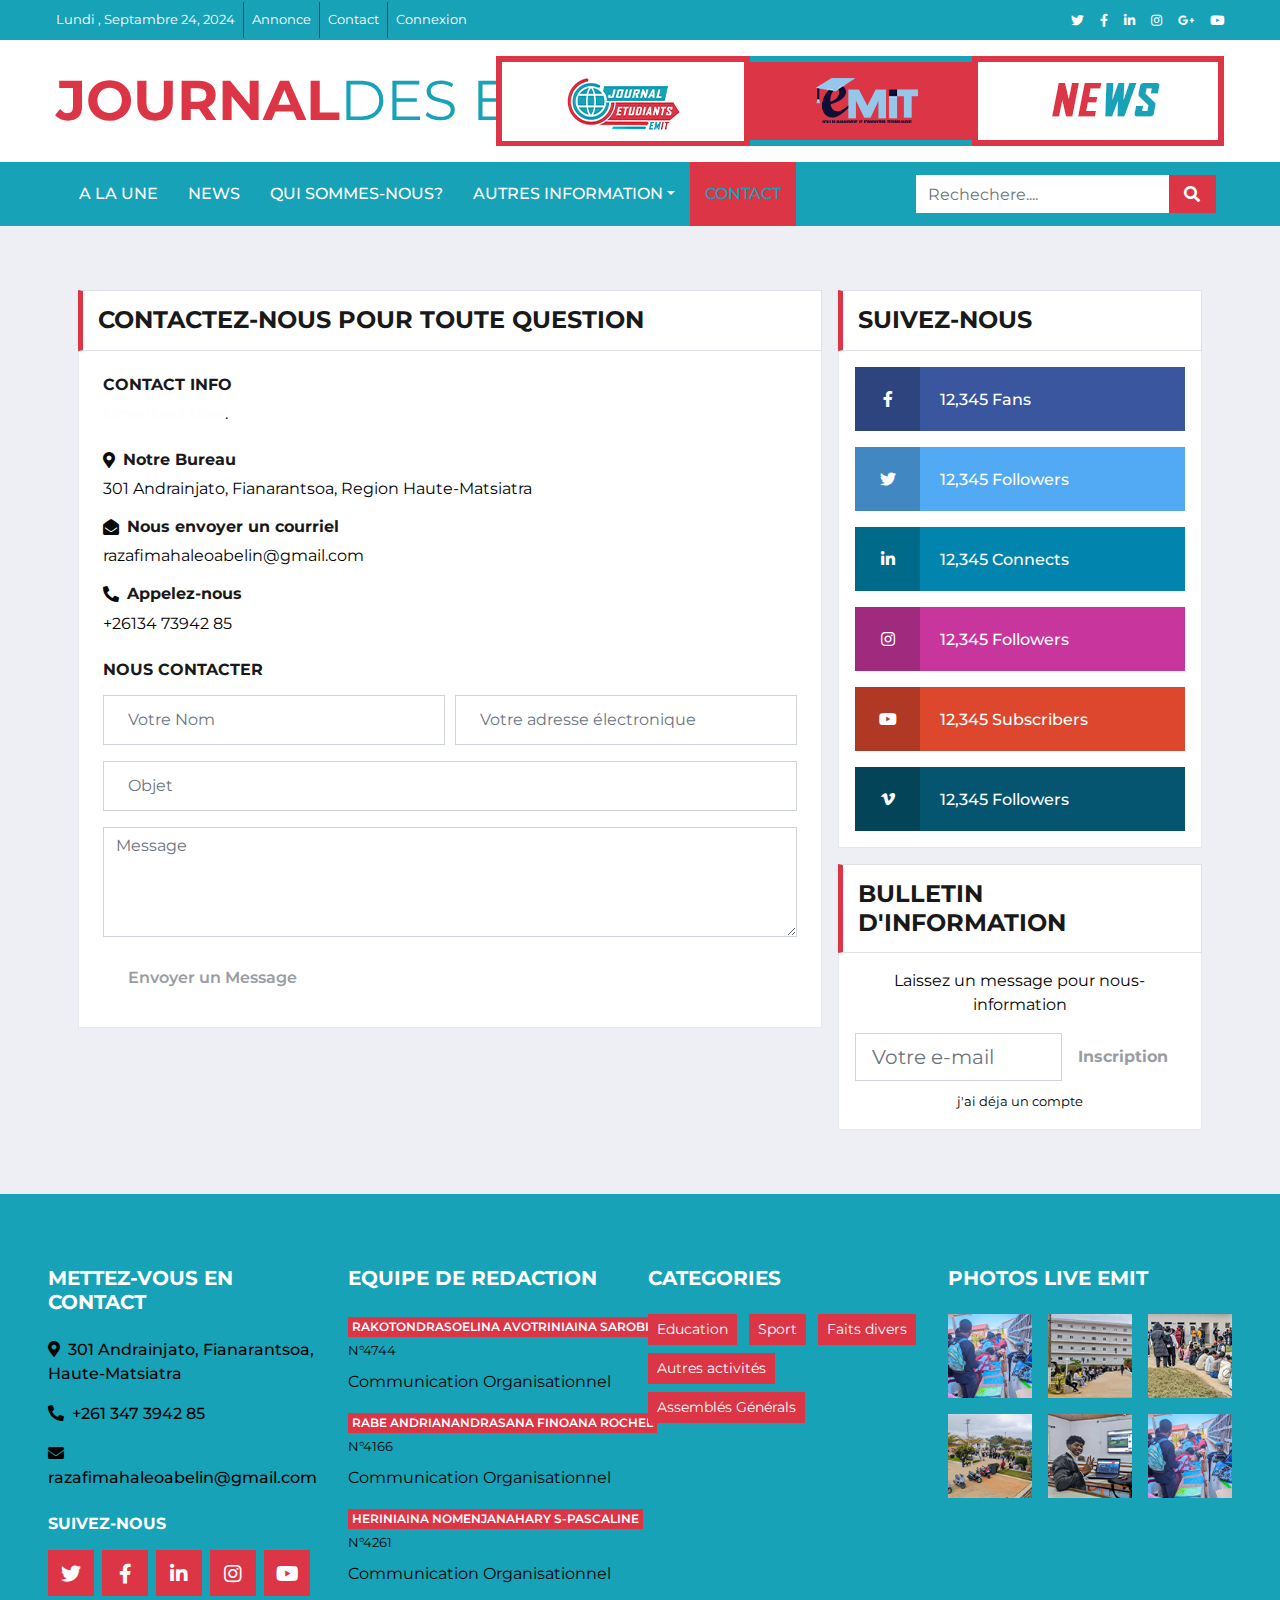
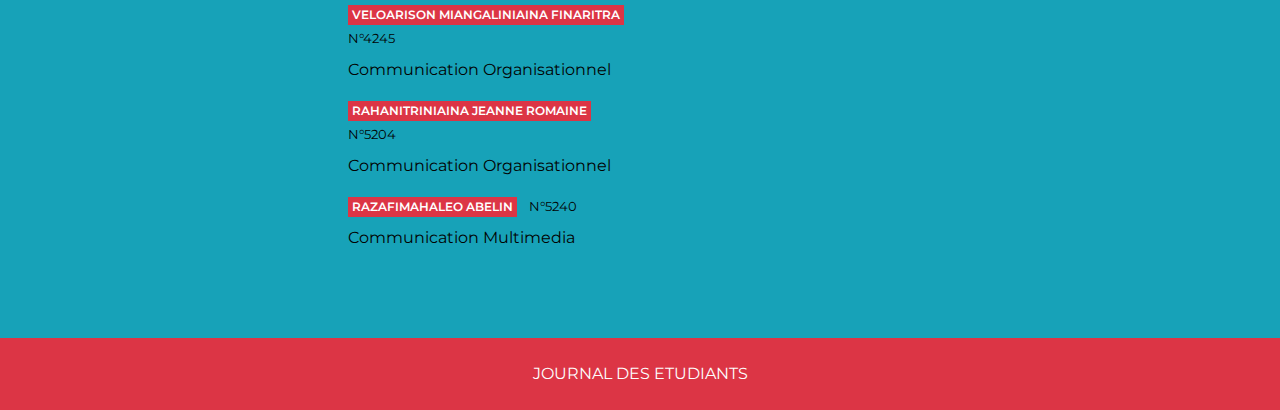
<file: contact.html>
<!DOCTYPE html>
<html lang="en">

<head>
    <meta charset="utf-8">
    <title>cantact</title>
    <meta content="width=device-width, initial-scale=1.0" name="viewport">
    <meta content="Free HTML Templates" name="keywords">
    <meta content="Free HTML Templates" name="description">

    <!-- Favicon -->
    <link href="img/favicon.ico" rel="icon">

    <!-- Google Web Fonts -->
    <link rel="preconnect" href="https://fonts.gstatic.com">
    <link href="https://fonts.googleapis.com/css2?family=Montserrat:wght@400;500;600;700&display=swap" rel="stylesheet">  

    <!-- Font Awesome -->
    <link href="https://cdnjs.cloudflare.com/ajax/libs/font-awesome/5.15.0/css/all.min.css" rel="stylesheet">

    <!-- Libraries Stylesheet -->
    <link href="lib/owlcarousel/assets/owl.carousel.min.css" rel="stylesheet">

    <!-- Customized Bootstrap Stylesheet -->
    <link href="css/style.css" rel="stylesheet">
</head>

<body>
    <!-- Topbar Start -->
    <div class="container-fluid d-none d-lg-block">
        <div class="row align-items-center bg-dark px-lg-5">
            <div class="col-lg-9">
                <nav class="navbar navbar-expand-sm bg-dark p-0">
                    <ul class="navbar-nav ml-n2">
                        <li class="nav-item border-right border-secondary">
                            <a class="nav-link text-body small" href="#">Lundi , Septambre 24, 2024</a>
                        </li>
                        <li class="nav-item border-right border-secondary">
                            <a class="nav-link text-body small" href="#">Annonce</a>
                        </li>
                        <li class="nav-item border-right border-secondary">
                            <a class="nav-link text-body small" href="#">Contact</a>
                        </li>
                        <li class="nav-item">
                            <a class="nav-link text-body small" href="#">Connexion</a>
                        </li>
                    </ul>
                </nav>
            </div>
            <div class="col-lg-3 text-right d-none d-md-block">
                <nav class="navbar navbar-expand-sm bg-dark p-0">
                    <ul class="navbar-nav ml-auto mr-n2">
                        <li class="nav-item">
                            <a class="nav-link text-body" href="#"><small class="fab fa-twitter"></small></a>
                        </li>
                        <li class="nav-item">
                            <a class="nav-link text-body" href="#"><small class="fab fa-facebook-f"></small></a>
                        </li>
                        <li class="nav-item">
                            <a class="nav-link text-body" href="#"><small class="fab fa-linkedin-in"></small></a>
                        </li>
                        <li class="nav-item">
                            <a class="nav-link text-body" href="#"><small class="fab fa-instagram"></small></a>
                        </li>
                        <li class="nav-item">
                            <a class="nav-link text-body" href="#"><small class="fab fa-google-plus-g"></small></a>
                        </li>
                        <li class="nav-item">
                            <a class="nav-link text-body" href="#"><small class="fab fa-youtube"></small></a>
                        </li>
                    </ul>
                </nav>
            </div>
        </div>
        <div class="row align-items-center bg-white py-3 px-lg-5">
            <div class="col-lg-4">
                <a href="index.html" class="navbar-brand p-0 d-none d-lg-block">
                    <h1 class="m-0 display-4 text-uppercase text-danger">Journal<span class="text-info font-weight-normal">des Etudiants</span></h1>
                </a>
            </div>
            <div class="col-lg-8 text-center text-lg-right">
                <a href="https://htmlcodex.com"><img class="img-fluid" src="img/ads-728x90.png" alt=""></a>
            </div>
        </div>
    </div>
    <!-- Topbar End -->


    <!-- Navbar Start -->
    <div class="container-fluid p-0">
        <nav class="navbar navbar-expand-lg bg-dark navbar-dark py-2 py-lg-0 px-lg-5">
            <a href="index.html" class="navbar-brand d-block d-lg-none">
                <h1 class="m-0 display-4 text-uppercase text-primary">Jouranl<span class="text-info font-weight-normal">des Etudiants</span></h1>
            </a>
            <button type="button" class="navbar-toggler" data-toggle="collapse" data-target="#navbarCollapse">
                <span class="navbar-toggler-icon"></span>
            </button>
            <div class="collapse navbar-collapse justify-content-between px-0 px-lg-3" id="navbarCollapse">
                <div class="navbar-nav mr-auto py-0">
                    <a href="index.html" class="nav-item nav-link">A LA UNE</a>
                    <a href="category.html" class="nav-item nav-link">NEWS</a>
                    <a href="single.html" class="nav-item nav-link">QUI SOMMES-NOUS?</a>
                    <div class="nav-item dropdown">
                        <a href="#" class="nav-link dropdown-toggle" data-toggle="dropdown">AUTRES INFORMATION</a>
                        <div class="dropdown-menu rounded-0 m-0">
                            <a href="article.html" class="dropdown-item">INFOS 1</a>
                            <a href="article.html" class="dropdown-item">INFOS 2</a>
                            <a href="article.html" class="dropdown-item">INFOS 3</a>
                        </div>
                    </div>
                    <a href="contact.html" class="nav-item nav-link active">Contact</a>
                </div>
                <div class="input-group ml-auto d-none d-lg-flex" style="width: 100%; max-width: 300px;">
                    <input type="text" class="form-control border-0" placeholder="Rechechere....">
                    <div class="input-group-append">
                        <button class="input-group-text bg-danger text-white border-0 px-3"><i
                                class="fa fa-search"></i></button>
                    </div>
                </div>
            </div>
        </nav>
    </div>
    <!-- Navbar End -->


    <!-- Contact Start -->
    <div class="container-fluid mt-5 pt-3">
        <div class="container">
            <div class="row">
                <div class="col-lg-8">
                    <div class="section-title mb-0">
                        <h4 class="m-0 text-uppercase font-weight-bold">Contactez-nous pour toute question</h4>
                    </div>
                    <div class="bg-white border border-top-0 p-4 mb-3">
                        <div class="mb-4">
                            <h6 class="text-uppercase font-weight-bold">Contact Info</h6>
                            <p class="mb-4"> <a href="https://htmlcodex.com/contact-form">Download Now</a>.</p>
							<div class="mb-3">
                                <div class="d-flex align-items-center mb-2">
                                    <i class="fa fa-map-marker-alt text-primary mr-2"></i>
                                    <h6 class="font-weight-bold mb-0">Notre Bureau</h6>
                                </div>
                                <p class="m-0">301 Andrainjato, Fianarantsoa, Region Haute-Matsiatra</p>
                            </div>
                            <div class="mb-3">
                                <div class="d-flex align-items-center mb-2">
                                    <i class="fa fa-envelope-open text-primary mr-2"></i>
                                    <h6 class="font-weight-bold mb-0">Nous envoyer un courriel</h6>
                                </div>
                                <p class="m-0">razafimahaleoabelin@gmail.com</p>
                            </div>
                            <div class="mb-3">
                                <div class="d-flex align-items-center mb-2">
                                    <i class="fa fa-phone-alt text-primary mr-2"></i>
                                    <h6 class="font-weight-bold mb-0">Appelez-nous</h6>
                                </div>
                                <p class="m-0">+26134 73942 85</p>
                            </div>
                        </div>
                        <h6 class="text-uppercase font-weight-bold mb-3">Nous contacter</h6>
                        <form>
                            <div class="form-row">
                                <div class="col-md-6">
                                    <div class="form-group">
                                        <input type="text" class="form-control p-4" placeholder="Votre Nom" required="required"/>
                                    </div>
                                </div>
                                <div class="col-md-6">
                                    <div class="form-group">
                                        <input type="email" class="form-control p-4" placeholder="Votre adresse électronique" required="required"/>
                                    </div>
                                </div>
                            </div>
                            <div class="form-group">
                                <input type="text" class="form-control p-4" placeholder="Objet" required="required"/>
                            </div>
                            <div class="form-group">
                                <textarea class="form-control" rows="4" placeholder="Message" required="required"></textarea>
                            </div>
                            <div>
                                <button class="btn btn-primary font-weight-semi-bold px-4" style="height: 50px;"
                                    type="submit">Envoyer un Message</button>
                            </div>
                        </form>
                    </div>
                </div>
                <div class="col-lg-4">
                    <!-- Social Follow Start -->
                    <div class="mb-3">
                        <div class="section-title mb-0">
                            <h4 class="m-0 text-uppercase font-weight-bold">Suivez-nous</h4>
                        </div>
                        <div class="bg-white border border-top-0 p-3">
                            <a href="" class="d-block w-100 text-white text-decoration-none mb-3" style="background: #39569E;">
                                <i class="fab fa-facebook-f text-center py-4 mr-3" style="width: 65px; background: rgba(0, 0, 0, .2);"></i>
                                <span class="font-weight-medium">12,345 Fans</span>
                            </a>
                            <a href="" class="d-block w-100 text-white text-decoration-none mb-3" style="background: #52AAF4;">
                                <i class="fab fa-twitter text-center py-4 mr-3" style="width: 65px; background: rgba(0, 0, 0, .2);"></i>
                                <span class="font-weight-medium">12,345 Followers</span>
                            </a>
                            <a href="" class="d-block w-100 text-white text-decoration-none mb-3" style="background: #0185AE;">
                                <i class="fab fa-linkedin-in text-center py-4 mr-3" style="width: 65px; background: rgba(0, 0, 0, .2);"></i>
                                <span class="font-weight-medium">12,345 Connects</span>
                            </a>
                            <a href="" class="d-block w-100 text-white text-decoration-none mb-3" style="background: #C8359D;">
                                <i class="fab fa-instagram text-center py-4 mr-3" style="width: 65px; background: rgba(0, 0, 0, .2);"></i>
                                <span class="font-weight-medium">12,345 Followers</span>
                            </a>
                            <a href="" class="d-block w-100 text-white text-decoration-none mb-3" style="background: #DC472E;">
                                <i class="fab fa-youtube text-center py-4 mr-3" style="width: 65px; background: rgba(0, 0, 0, .2);"></i>
                                <span class="font-weight-medium">12,345 Subscribers</span>
                            </a>
                            <a href="" class="d-block w-100 text-white text-decoration-none" style="background: #055570;">
                                <i class="fab fa-vimeo-v text-center py-4 mr-3" style="width: 65px; background: rgba(0, 0, 0, .2);"></i>
                                <span class="font-weight-medium">12,345 Followers</span>
                            </a>
                        </div>
                    </div>
                    <!-- Social Follow End -->

                    <!-- Newsletter Start -->
                    <div class="mb-3">
                        <div class="section-title mb-0">
                            <h4 class="m-0 text-uppercase font-weight-bold">Bulletin d'information</h4>
                        </div>
                        <div class="bg-white text-center border border-top-0 p-3">
                            <p>Laissez un message pour nous-information</p>
                            <div class="input-group mb-2" style="width: 100%;">
                                <input type="text" class="form-control form-control-lg" placeholder="Votre e-mail">
                                <div class="input-group-append">
                                    <button class="btn btn-primary font-weight-bold px-3">Inscription</button>
                                </div>
                            </div>
                            <small>j'ai déja un compte</small>
                        </div>
                    </div>
                    <!-- Newsletter End -->
                </div>
            </div>
        </div>
    </div>
    <!-- Contact End -->

    <!-- Footer Start -->
    <div class="container-fluid bg-dark pt-5 px-sm-3 px-md-5 mt-5">
        <div class="row py-4">
            <div class="col-lg-3 col-md-6 mb-5">
                <h5 class="mb-4 text-white text-uppercase font-weight-bold">Mettez-vous en contact</h5>
                <p class="font-weight-medium"><i class="fa fa-map-marker-alt mr-2"></i>301 Andrainjato, Fianarantsoa, Haute-Matsiatra</p>
                <p class="font-weight-medium"><i class="fa fa-phone-alt mr-2"></i>+261 347 3942 85</p>
                <p class="font-weight-medium"><i class="fa fa-envelope mr-2"></i>razafimahaleoabelin@gmail.com</p>
                <h6 class="mt-4 mb-3 text-white text-uppercase font-weight-bold">Suivez-nous</h6>
                <div class="d-flex justify-content-start">
                    <a class="btn btn-lg btn-secondary btn-lg-square mr-2" href="#"><i class="fab fa-twitter"></i></a>
                    <a class="btn btn-lg btn-secondary btn-lg-square mr-2" href="#"><i class="fab fa-facebook-f"></i></a>
                    <a class="btn btn-lg btn-secondary btn-lg-square mr-2" href="#"><i class="fab fa-linkedin-in"></i></a>
                    <a class="btn btn-lg btn-secondary btn-lg-square mr-2" href="#"><i class="fab fa-instagram"></i></a>
                    <a class="btn btn-lg btn-secondary btn-lg-square" href="#"><i class="fab fa-youtube"></i></a>
                </div>
            </div>
            <div class="col-lg-3 col-md-6 mb-5">
                <h5 class="mb-4 text-white text-uppercase font-weight-bold">EQUIPE DE REDACTION</h5>
                <div class="mb-3">
                    <div class="mb-2">
                        <a class="badge badge-danger text-uppercase font-weight-semi-bold p-1 mr-2" >RAKOTONDRASOELINA Avotriniaina Sarobidy</a>
                        <a class="text-body"></a><small>N°4744</small></a>
                    </div>
                    <a class="text-body"></a>Communication Organisationnel</a>
                </div>
                <div class="mb-3">
                    <div class="mb-2">
                        <a class="badge badge-danger text-uppercase font-weight-semi-bold p-1 mr-2" >RABE ANDRIANANDRASANA Finoana Rochel</a>
                        <a class="text-body"></a><small>N°4166</small></a>
                    </div>
                    <a class="text-body"></a>Communication Organisationnel</a>
                </div>
                <div class="mb-3">
                    <div class="mb-2">
                        <a class="badge badge-danger text-uppercase font-weight-semi-bold p-1 mr-2" >HERINIAINA Nomenjanahary S-Pascaline</a>
                        <a class="text-body"></a><small>N°4261</small></a>
                    </div>
                    <a class="text-body"></a>Communication Organisationnel</a>
                </div>
                <div class="mb-3">
                    <div class="mb-2">
                        <a class="badge badge-danger text-uppercase font-weight-semi-bold p-1 mr-2" >VELOARISON Miangaliniaina Finaritra</a>
                        <a class="text-body"></a><small>N°4245</small></a>
                    </div>
                    <a class="text-body"></a>Communication Organisationnel</a>
                </div>
                
                <div class="mb-3">
                    <div class="mb-2">
                        <a class="badge badge-danger text-uppercase font-weight-semi-bold p-1 mr-2" >RAHANITRINIAINA Jeanne Romaine</a>
                        <a class="text-body"></a><small>N°5204</small></a>
                    </div>
                    <a class="text-body"></a>Communication Organisationnel</a>
                </div>
                <div class="mb-3">
                    <div class="mb-2">
                        <a class="badge badge-danger text-uppercase font-weight-semi-bold p-1 mr-2" >RAZAFIMAHALEO Abelin</a>
                        <a class="text-body"></a><small>N°5240</small></a>
                    </div>
                    <a class="text-body"></a>Communication Multimedia</a>
                </div>
            </div>
            <div class="col-lg-3 col-md-6 mb-5">
                <h5 class="mb-4 text-white text-uppercase font-weight-bold">Categories</h5>
                <div class="m-n1">
                    <a href="" class="btn btn-sm btn-secondary m-1">Education</a>
                    <a href="" class="btn btn-sm btn-secondary m-1">Sport</a>
                    <a href="" class="btn btn-sm btn-secondary m-1">Faits divers</a>
                    <a href="" class="btn btn-sm btn-secondary m-1">Autres activités</a>
                    <a href="" class="btn btn-sm btn-secondary m-1">Assemblés Générals</a>

                </div>
            </div>
            <div class="col-lg-3 col-md-6 mb-5">
                <h5 class="mb-4 text-white text-uppercase font-weight-bold">Photos live EMIT</h5>
                <div class="row">
                    <div class="col-4 mb-3">
                        <a href=""><img class="w-100" src="img/news-110x110-1.jpg" alt=""></a>
                    </div>
                    <div class="col-4 mb-3">
                        <a href=""><img class="w-100" src="img/news-110x110-2.jpg" alt=""></a>
                    </div>
                    <div class="col-4 mb-3">
                        <a href=""><img class="w-100" src="img/news-110x110-3.jpg" alt=""></a>
                    </div>
                    <div class="col-4 mb-3">
                        <a href=""><img class="w-100" src="img/news-110x110-4.jpg" alt=""></a>
                    </div>
                    <div class="col-4 mb-3">
                        <a href=""><img class="w-100" src="img/news-110x110-5.jpg" alt=""></a>
                    </div>
                    <div class="col-4 mb-3">
                        <a href=""><img class="w-100" src="img/news-110x110-1.jpg" alt=""></a>
                    </div>
                </div>
            </div>
        </div>
    </div>
        
    <div class="container-fluid py-4 px-sm-3 px-md-5" style="background: #dc3545;">
        <p class="m-0 text-center"><a href="#">JOURNAL DES ETUDIANTS</a> 
		
		<!--/*** This template is free as long as you keep the footer author’s credit link/attribution link/backlink. If you'd like to use the template without the footer author’s credit link/attribution link/backlink, you can purchase the Credit Removal License from "https://htmlcodex.com/credit-removal". Thank you for your support. ***/-->
		 <a href="https://htmlcodex.com"></a></p>
    </div>
    <!-- Footer End -->


    <!-- Back to Top -->
    <a href="#" class="btn btn-primary btn-square back-to-top"><i class="fa fa-arrow-up"></i></a>


    <!-- JavaScript Libraries -->
    <script src="https://code.jquery.com/jquery-3.4.1.min.js"></script>
    <script src="https://stackpath.bootstrapcdn.com/bootstrap/4.4.1/js/bootstrap.bundle.min.js"></script>
    <script src="lib/easing/easing.min.js"></script>
    <script src="lib/owlcarousel/owl.carousel.min.js"></script>

    <!-- Template Javascript -->
    <script src="js/main.js"></script>
</body>

</html>
</file>
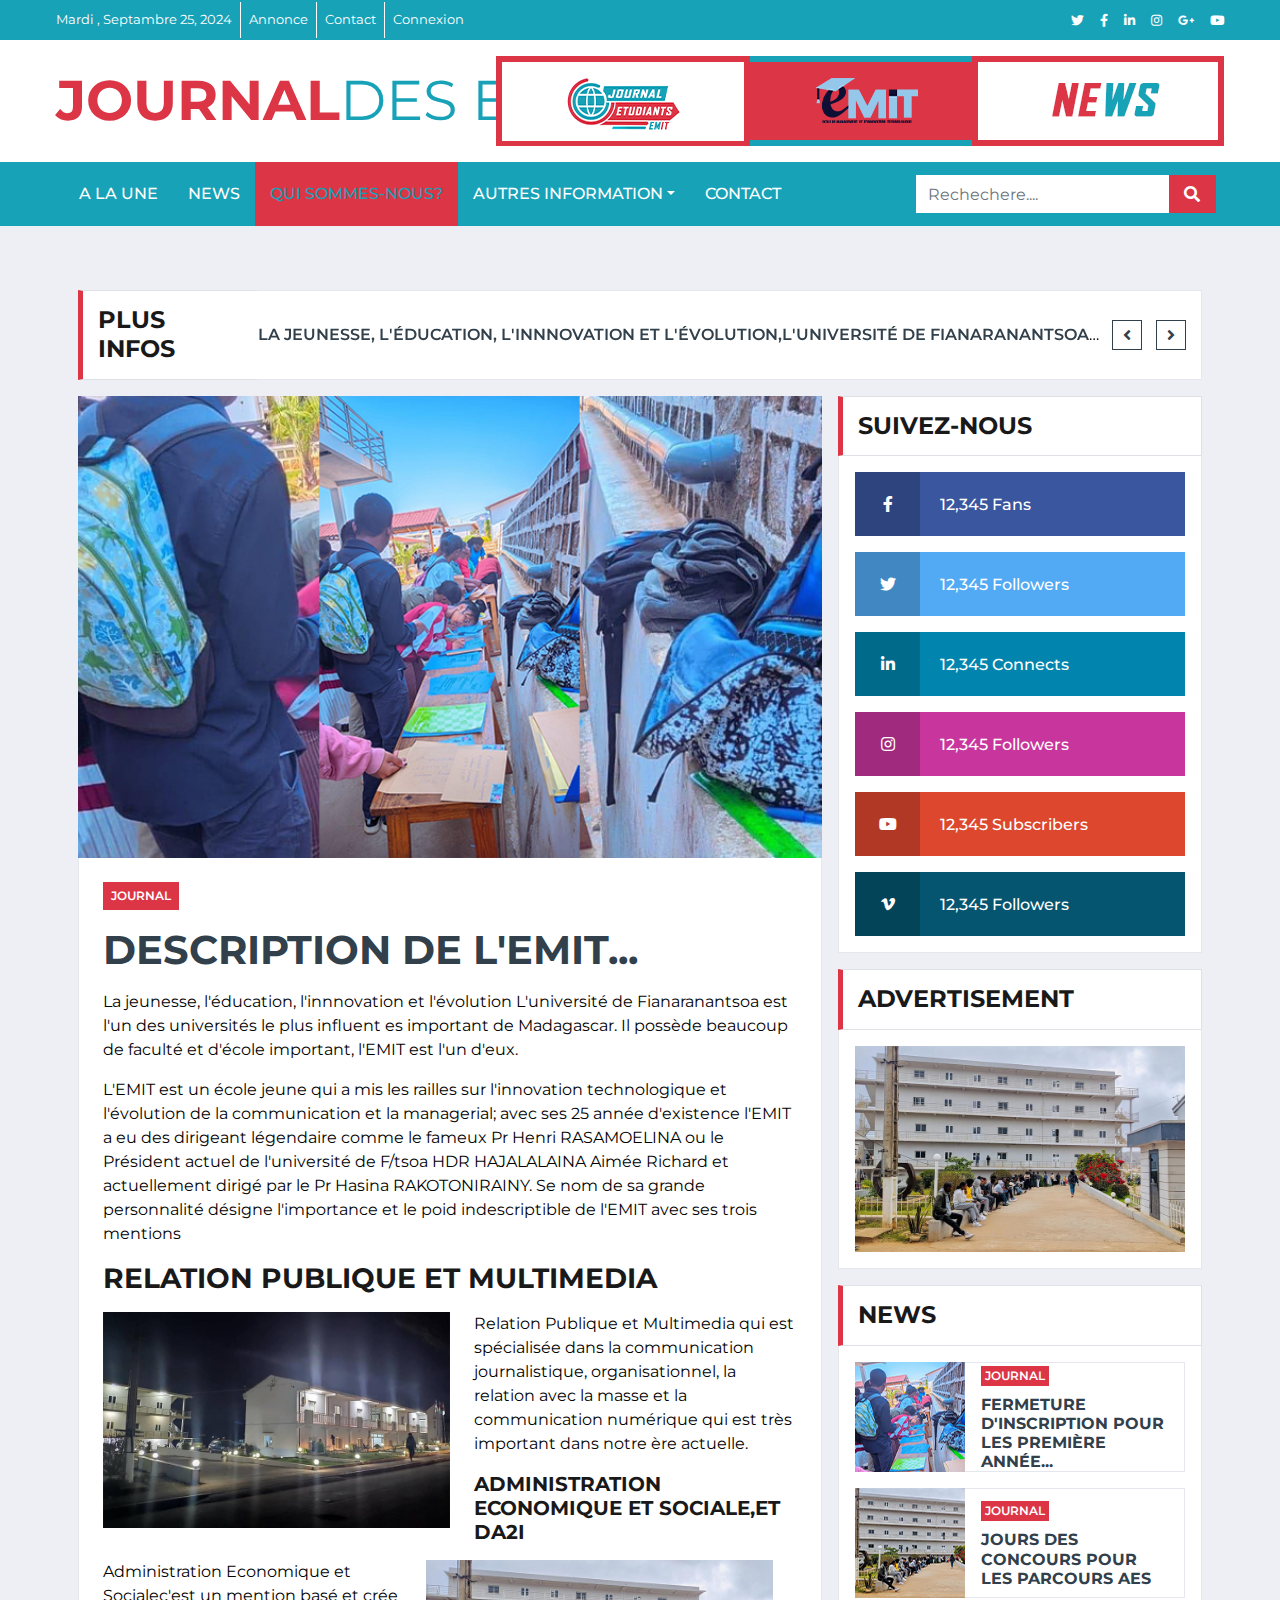
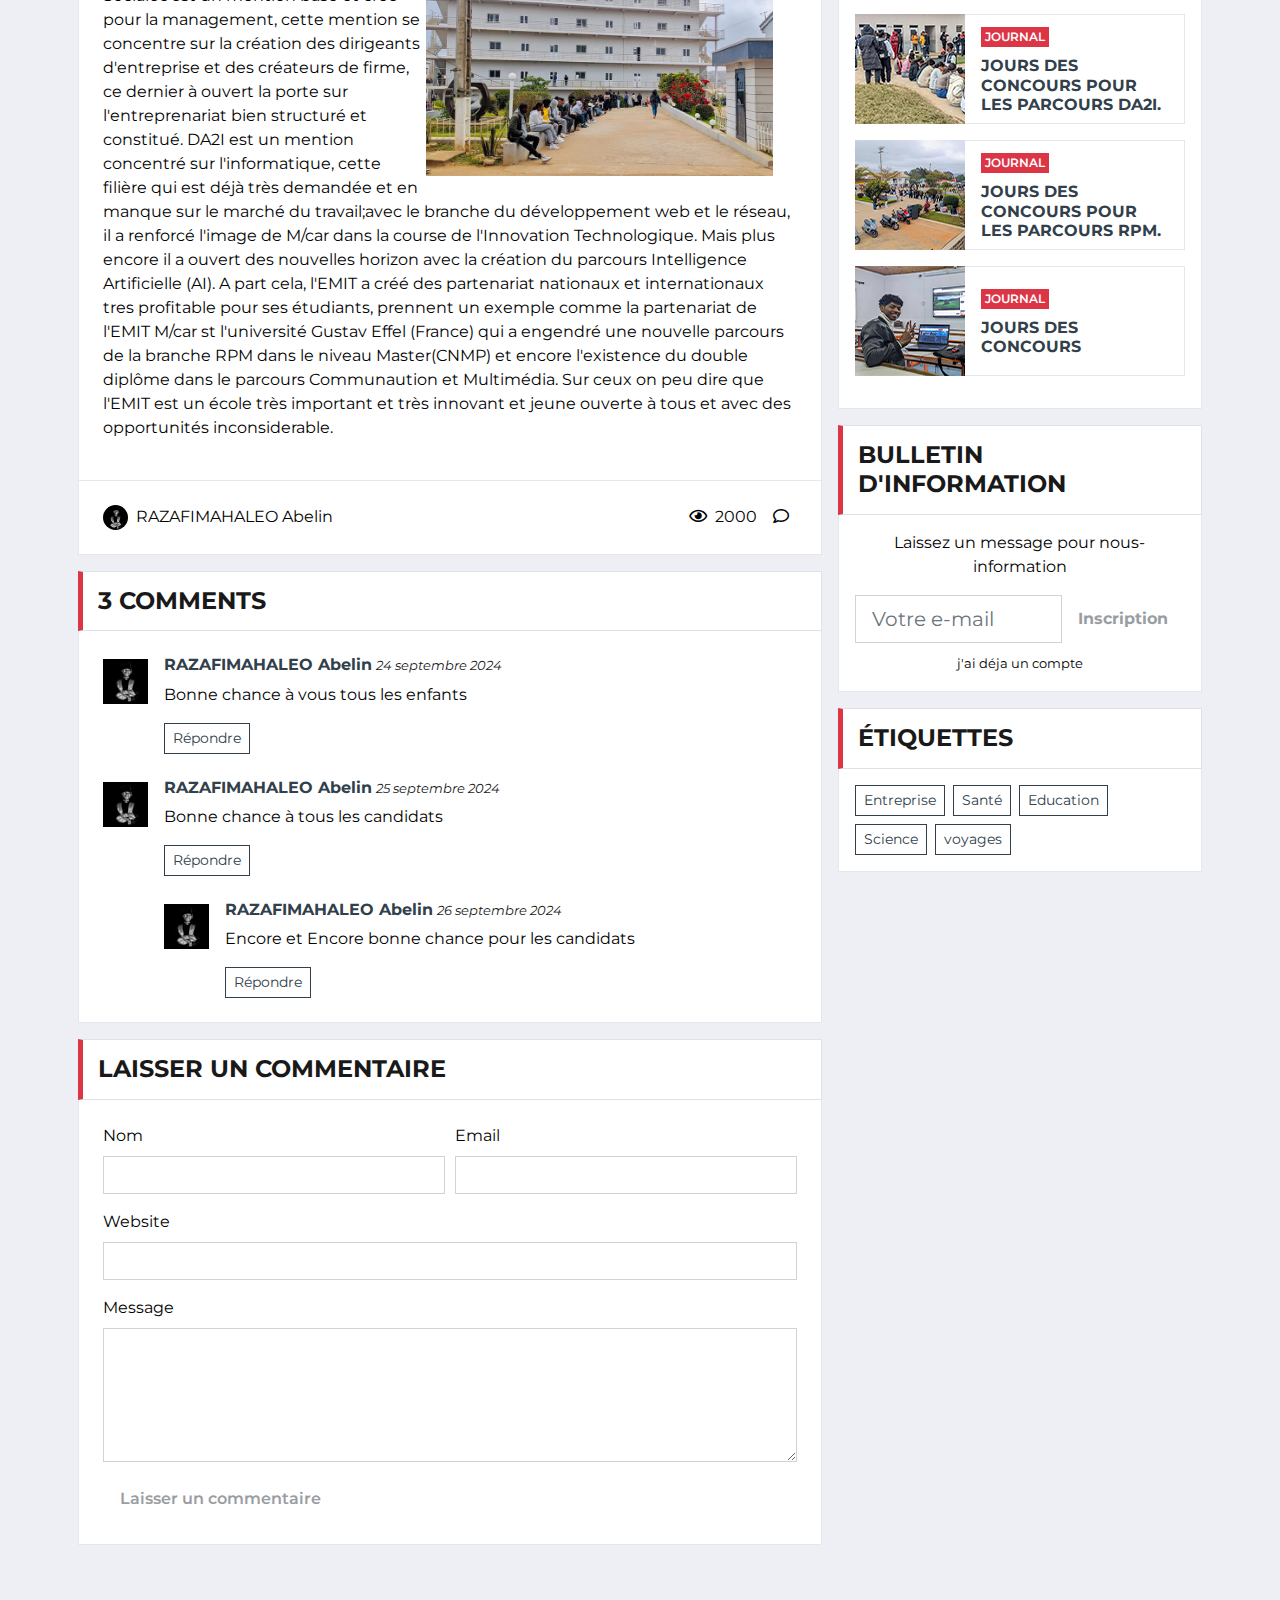
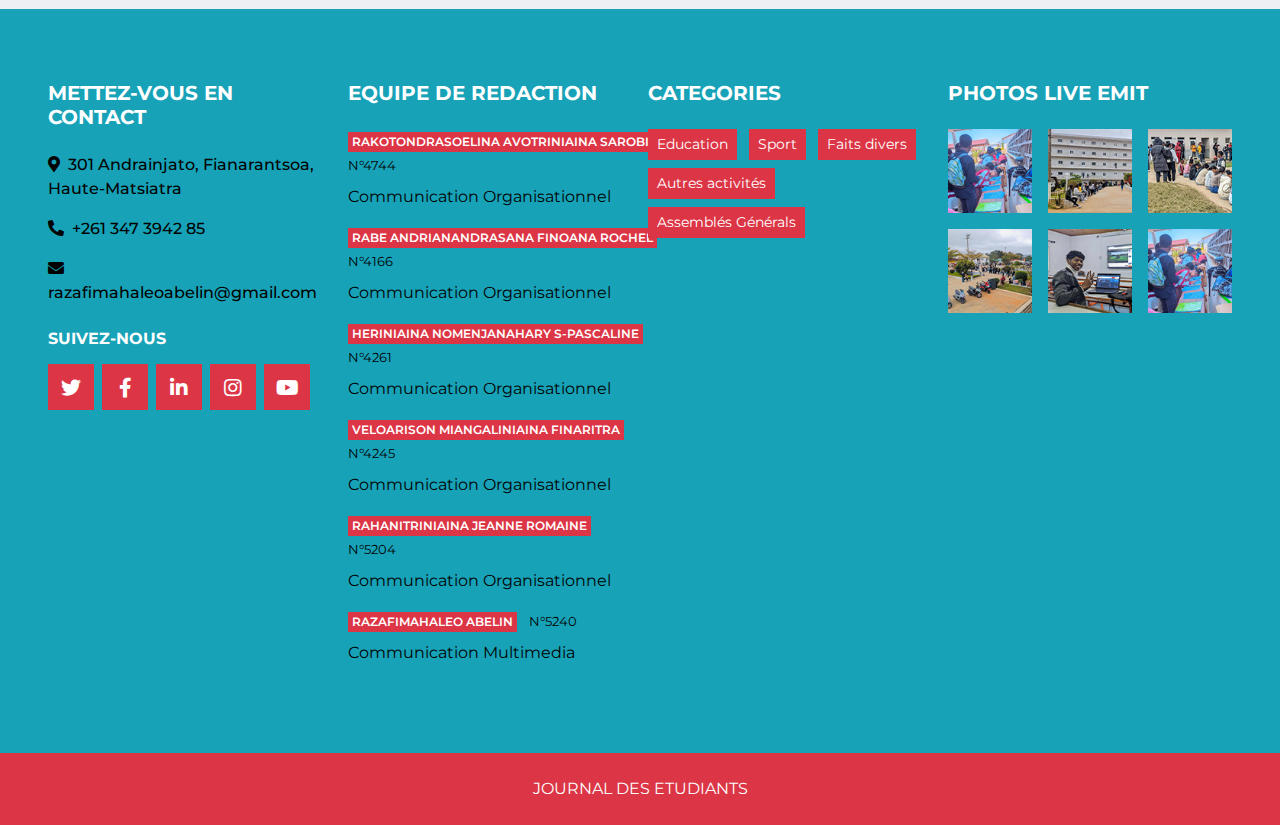
<file: single.html>
<!DOCTYPE html>
<html lang="en">

<head>
    <meta charset="utf-8">
    <title>Qui somme-nous?</title>
    <meta content="width=device-width, initial-scale=1.0" name="viewport">
    <meta content="Free HTML Templates" name="keywords">
    <meta content="Free HTML Templates" name="description">

    <!-- Favicon -->
    <link href="img/favicon.ico" rel="icon">

    <!-- Google Web Fonts -->
    <link rel="preconnect" href="https://fonts.gstatic.com">
    <link href="https://fonts.googleapis.com/css2?family=Montserrat:wght@400;500;600;700&display=swap" rel="stylesheet">  

    <!-- Font Awesome -->
    <link href="https://cdnjs.cloudflare.com/ajax/libs/font-awesome/5.15.0/css/all.min.css" rel="stylesheet">

    <!-- Libraries Stylesheet -->
    <link href="lib/owlcarousel/assets/owl.carousel.min.css" rel="stylesheet">

    <!-- Customized Bootstrap Stylesheet -->
    <link href="css/style.css" rel="stylesheet">
</head>

<body>
    <!-- Topbar Start -->
    <div class="container-fluid d-none d-lg-block">
        <div class="row align-items-center bg-info px-lg-5">
            <div class="col-lg-9">
                <nav class="navbar navbar-expand-sm bg-info p-0">
                    <ul class="navbar-nav ml-n2">
                        <li class="nav-item border-right border-white">
                            <a class="nav-link text-white small" href="#">Mardi , Septambre 25, 2024</a>
                        </li>
                        <li class="nav-item border-right border-white">
                            <a class="nav-link text-white small" href="#">Annonce</a>
                        </li>
                        <li class="nav-item border-right border-white">
                            <a class="nav-link text-white small" href="#">Contact</a>
                        </li>
                        <li class="nav-item">
                            <a class="nav-link text-white small" href="#">Connexion</a>
                        </li>
                    </ul>
                </nav>
            </div>
            <div class="col-lg-3 text-right d-none d-md-block">
                <nav class="navbar navbar-expand-sm bg-info p-0">
                    <ul class="navbar-nav ml-auto mr-n2">
                        <li class="nav-item">
                            <a class="nav-link text-white" href="#"><small class="fab fa-twitter"></small></a>
                        </li>
                        <li class="nav-item">
                            <a class="nav-link text-white" href="#"><small class="fab fa-facebook-f"></small></a>
                        </li>
                        <li class="nav-item">
                            <a class="nav-link text-white" href="#"><small class="fab fa-linkedin-in"></small></a>
                        </li>
                        <li class="nav-item">
                            <a class="nav-link text-white" href="#"><small class="fab fa-instagram"></small></a>
                        </li>
                        <li class="nav-item">
                            <a class="nav-link text-white" href="#"><small class="fab fa-google-plus-g"></small></a>
                        </li>
                        <li class="nav-item">
                            <a class="nav-link text-white" href="#"><small class="fab fa-youtube"></small></a>
                        </li>
                    </ul>
                </nav>
            </div>
        </div>
        <div class="row align-items-center bg-white py-3 px-lg-5">
            <div class="col-lg-4">
                <a href="index.html" class="navbar-brand p-0 d-none d-lg-block">
                    <h1 class="m-0 display-4 text-uppercase text-danger">Journal<span class="text-info font-weight-normal">des Etudiants</span></h1>
                </a>
            </div>
            <div class="col-lg-8 text-center text-lg-right">
                <a href="https://htmlcodex.com"><img class="img-fluid" src="img/ads-728x90.png" alt=""></a>
            </div>
        </div>
    </div>
    <!-- Topbar End -->


    <!-- Navbar Start -->
    <div class="container-fluid p-0">
        <nav class="navbar navbar-expand-lg bg-info navbar-dark py-2 py-lg-0 px-lg-5">
            <a href="index.html" class="navbar-brand d-block d-lg-none">
                <h1 class="m-0 display-4 text-uppercase text-danger">Journal<span class="text-info font-weight-normal">des Etudiants</span></h1>
            </a>
            <button type="button" class="navbar-toggler" data-toggle="collapse" data-target="#navbarCollapse">
                <span class="navbar-toggler-icon"></span>
            </button>
            <div class="collapse navbar-collapse justify-content-between px-0 px-lg-3" id="navbarCollapse">
                <div class="navbar-nav mr-auto py-0">
                    <a href="index.html" class="nav-item nav-link">A LA UNE</a>
                    <a href="category.html" class="nav-item nav-link">NEWS</a>
                    <a href="single.html" class="nav-item nav-link active">QUI sommes-nous?</a>
                    <div class="nav-item dropdown">
                        <a href="article.html" class="nav-link dropdown-toggle" data-toggle="dropdown">AUTRES INFORMATION</a>
                        <div class="dropdown-menu rounded-0 m-0">
                            <a href="article.html" class="dropdown-item">INFOS 1</a>
                            <a href="article.html" class="dropdown-item">INFOS 2</a>
                            <a href="article.html" class="dropdown-item">INFOS 3</a>
                        </div>
                    </div>
                    <a href="contact.html" class="nav-item nav-link">Contact</a>
                </div>
                <div class="input-group ml-auto d-none d-lg-flex" style="width: 100%; max-width: 300px;">
                    <input type="text" class="form-control border-0" placeholder="Rechechere....">
                    <div class="input-group-append">
                        <button class="input-group-text bg-danger text-white border-0 px-3"><i
                                class="fa fa-search"></i></button>
                    </div>
                </div>
            </div>
        </nav>
    </div>
    <!-- Navbar End -->


    <!-- Breaking News Start -->
    <div class="container-fluid mt-5 mb-3 pt-3">
        <div class="container">
            <div class="row align-items-center">
                <div class="col-12">
                    <div class="d-flex justify-content-between">
                        <div class="section-title border-right-0 mb-0" style="width: 180px;">
                            <h4 class="m-0 text-uppercase font-weight-bold">PLUS INFOS</h4>
                        </div>
                        <div class="owl-carousel tranding-carousel position-relative d-inline-flex align-items-center bg-white border border-left-0"
                            style="width: calc(100% - 180px); padding-right: 100px;">
                            <div class="text-truncate"><a class="text-secondary text-uppercase font-weight-semi-bold" href="article.html">La jeunesse, l'éducation, l'innnovation et l'évolution,L'université de Fianaranantsoa est l'un des universités le plus influent es important de Madagascar. Il possède beaucoup de faculté et d'école important, l'EMIT est l'un d'eux. </a></div>
                            <div class="text-truncate"><a class="text-secondary text-uppercase font-weight-semi-bold" href="article.html">L'EMIT est un école jeune qui a mis les railles sur l'innovation technologique et l'évolution de la communication et la managerial; avec ses 25 année d'existence l'EMIT a eu des dirigeant légendaire comme le fameux Pr Henri RASAMOELINA ou le Président actuel de l'université de F/tsoa HDR  HAJALALAINA Aimée Richard et actuellement dirigé par le Pr Hasina RAKOTONIRAINY.</a></div>
                        </div>
                    </div>
                </div>
            </div>
        </div>
    </div>
    <!-- Breaking News End -->


    <!-- News With Sidebar Start -->
    <div class="container-fluid">
        <div class="container">
            <div class="row">
                <div class="col-lg-8">
                    <!-- News Detail Start -->
                    <div class="position-relative mb-3">
                        <img class="img-fluid w-100" src="img/news-700x435-1.jpg" style="object-fit: cover;">
                        <div class="bg-white border border-top-0 p-4">
                            <div class="mb-3">
                                <a class="badge badge-danger text-uppercase font-weight-semi-bold p-2 mr-2"
                                    href="">JOURNAL</a>
                                <a class="text-body" href="">Oct 02, 2024</a>
                            </div>
                            <h1 class="mb-3 text-secondary text-uppercase font-weight-bold">DESCRIPTION DE L'EMIT...</h1>
                            <p> La jeunesse, l'éducation, l'innnovation et l'évolution 
                                L'université de Fianaranantsoa est l'un des universités le plus influent es important de Madagascar.
                                Il possède beaucoup de faculté et d'école important, l'EMIT est l'un d'eux. </p>
                            <p>L'EMIT est un école jeune qui a mis les railles sur l'innovation technologique et l'évolution de la communication et la managerial; 
                                avec ses 25 année d'existence l'EMIT a eu des dirigeant légendaire comme le fameux Pr Henri RASAMOELINA ou 
                                le Président actuel de l'université de F/tsoa HDR  HAJALALAINA Aimée Richard et actuellement dirigé par le Pr Hasina RAKOTONIRAINY. 
                                Se nom de sa grande personnalité désigne l'importance et le poid indescriptible de l'EMIT avec ses trois mentions </p>
                            <h3 class="text-uppercase font-weight-bold mb-3">RELATION PUBLIQUE ET MULTIMEDIA</h3>
                            <img class="img-fluid w-50 float-left mr-4 mb-2" src="img/news-800x500-1.jpg">
                            <p>Relation Publique et Multimedia qui est spécialisée dans la communication journalistique, 
                            organisationnel, la relation avec la masse et la communication 
                            numérique qui est très important dans notre ère actuelle. </p>
                            <h5 class="text-uppercase font-weight-bold mb-3">Administration Economique et Sociale,Et DA2I</h5>
                            <img class="img-fluid w-50 float-right mr-4 mb-2" src="img/news-800x500-2.jpg">
                            <p>Administration Economique et Socialec'est un mention basé et crée pour la management, 
                            cette mention se concentre sur la création des dirigeants d'entreprise et des créateurs de firme,
                            ce dernier à ouvert la porte sur l'entreprenariat bien structuré et constitué. DA2I est un mention concentré sur l'informatique, cette filière qui est déjà très demandée et en manque sur le marché du travail;avec le branche du développement web et le réseau, 
                            il a renforcé l'image de M/car dans la course de l'Innovation Technologique. Mais plus encore il a ouvert des nouvelles horizon avec la création du parcours Intelligence Artificielle (AI). A part cela, l'EMIT a créé des partenariat nationaux et internationaux tres profitable pour ses étudiants,
                            prennent un exemple comme la partenariat de l'EMIT M/car st l'université Gustav Effel (France) qui a engendré une nouvelle parcours de la branche RPM  dans le niveau Master(CNMP) et encore l'existence du double diplôme dans le parcours Communaution et Multimédia. 
                            Sur ceux on peu dire que l'EMIT est un école très important et très innovant et jeune ouverte à tous et avec des opportunités inconsiderable.
                            </p>
                        </div>
                        <div class="d-flex justify-content-between bg-white border border-top-0 p-4">
                            <div class="d-flex align-items-center">
                                <img class="rounded-circle mr-2" src="img/user.jpg" width="25" height="25" alt="">
                                <span>RAZAFIMAHALEO Abelin</span>
                            </div>
                            <div class="d-flex align-items-center">
                                <span class="ml-3"><i class="far fa-eye mr-2"></i>2000</span>
                                <span class="ml-3"><i class="far fa-comment mr-2"></i></span>
                            </div>
                        </div>
                    </div>
                    <!-- News Detail End -->

                    <!-- Comment List Start -->
                    <div class="mb-3">
                        <div class="section-title mb-0">
                            <h4 class="m-0 text-uppercase font-weight-bold">3 Comments</h4>
                        </div>
                        <div class="bg-white border border-top-0 p-4">
                            <div class="media mb-4">
                                <img src="img/user.jpg" alt="Image" class="img-fluid mr-3 mt-1" style="width: 45px;">
                                <div class="media-body">
                                    <h6><a class="text-secondary font-weight-bold" href="">RAZAFIMAHALEO Abelin</a> <small><i>24 septembre 2024</i></small></h6>
                                    <p>Bonne chance à vous tous les enfants</p>
                                    <button class="btn btn-sm btn-outline-secondary">Répondre</button>
                                </div>
                            </div>
                            <div class="media">
                                <img src="img/user.jpg" alt="Image" class="img-fluid mr-3 mt-1" style="width: 45px;">
                                <div class="media-body">
                                    <h6><a class="text-secondary font-weight-bold" href="">RAZAFIMAHALEO Abelin</a> <small><i>25 septembre 2024</i></small></h6>
                                    <p>Bonne chance à tous les candidats</p>
                                    <button class="btn btn-sm btn-outline-secondary">Répondre</button>
                                    <div class="media mt-4">
                                        <img src="img/user.jpg" alt="Image" class="img-fluid mr-3 mt-1"
                                            style="width: 45px;">
                                        <div class="media-body">
                                            <h6><a class="text-secondary font-weight-bold" href="">RAZAFIMAHALEO Abelin</a> <small><i>26 septembre 2024</i></small></h6>
                                            <p>Encore et Encore bonne chance pour les candidats</p>
                                            <button class="btn btn-sm btn-outline-secondary">Répondre</button>
                                        </div>
                                    </div>
                                </div>
                            </div>
                        </div>
                    </div>
                    <!-- Comment List End -->

                    <!-- Comment Form Start -->
                    <div class="mb-3">
                        <div class="section-title mb-0">
                            <h4 class="m-0 text-uppercase font-weight-bold">Laisser un commentaire</h4>
                        </div>
                        <div class="bg-white border border-top-0 p-4">
                            <form>
                                <div class="form-row">
                                    <div class="col-sm-6">
                                        <div class="form-group">
                                            <label for="name">Nom </label>
                                            <input type="text" class="form-control" id="name">
                                        </div>
                                    </div>
                                    <div class="col-sm-6">
                                        <div class="form-group">
                                            <label for="email">Email </label>
                                            <input type="email" class="form-control" id="email">
                                        </div>
                                    </div>
                                </div>
                                <div class="form-group">
                                    <label for="website">Website</label>
                                    <input type="url" class="form-control" id="website">
                                </div>

                                <div class="form-group">
                                    <label for="message">Message </label>
                                    <textarea id="message" cols="30" rows="5" class="form-control"></textarea>
                                </div>
                                <div class="form-group mb-0">
                                    <input type="submit" value="Laisser un commentaire"
                                        class="btn btn-primary font-weight-semi-bold py-2 px-3">
                                </div>
                            </form>
                        </div>
                    </div>
                    <!-- Comment Form End -->
                </div>

                <div class="col-lg-4">
                    <!-- Social Follow Start -->
                    <div class="mb-3">
                        <div class="section-title mb-0">
                            <h4 class="m-0 text-uppercase font-weight-bold">Suivez-nous</h4>
                        </div>
                        <div class="bg-white border border-top-0 p-3">
                            <a href="" class="d-block w-100 text-white text-decoration-none mb-3" style="background: #39569E;">
                                <i class="fab fa-facebook-f text-center py-4 mr-3" style="width: 65px; background: rgba(0, 0, 0, .2);"></i>
                                <span class="font-weight-medium">12,345 Fans</span>
                            </a>
                            <a href="" class="d-block w-100 text-white text-decoration-none mb-3" style="background: #52AAF4;">
                                <i class="fab fa-twitter text-center py-4 mr-3" style="width: 65px; background: rgba(0, 0, 0, .2);"></i>
                                <span class="font-weight-medium">12,345 Followers</span>
                            </a>
                            <a href="" class="d-block w-100 text-white text-decoration-none mb-3" style="background: #0185AE;">
                                <i class="fab fa-linkedin-in text-center py-4 mr-3" style="width: 65px; background: rgba(0, 0, 0, .2);"></i>
                                <span class="font-weight-medium">12,345 Connects</span>
                            </a>
                            <a href="" class="d-block w-100 text-white text-decoration-none mb-3" style="background: #C8359D;">
                                <i class="fab fa-instagram text-center py-4 mr-3" style="width: 65px; background: rgba(0, 0, 0, .2);"></i>
                                <span class="font-weight-medium">12,345 Followers</span>
                            </a>
                            <a href="" class="d-block w-100 text-white text-decoration-none mb-3" style="background: #DC472E;">
                                <i class="fab fa-youtube text-center py-4 mr-3" style="width: 65px; background: rgba(0, 0, 0, .2);"></i>
                                <span class="font-weight-medium">12,345 Subscribers</span>
                            </a>
                            <a href="" class="d-block w-100 text-white text-decoration-none" style="background: #055570;">
                                <i class="fab fa-vimeo-v text-center py-4 mr-3" style="width: 65px; background: rgba(0, 0, 0, .2);"></i>
                                <span class="font-weight-medium">12,345 Followers</span>
                            </a>
                        </div>
                    </div>
                    <!-- Social Follow End -->

                    <!-- Ads Start -->
                    <div class="mb-3">
                        <div class="section-title mb-0">
                            <h4 class="m-0 text-uppercase font-weight-bold">Advertisement</h4>
                        </div>
                        <div class="bg-white text-center border border-top-0 p-3">
                            <a href=""><img class="img-fluid" src="img/news-800x500-2.jpg" alt=""></a>
                        </div>
                    </div>
                    <!-- Ads End -->

                    <!-- Popular News Start -->
                    <div class="mb-3">
                        <div class="section-title mb-0">
                            <h4 class="m-0 text-uppercase font-weight-bold">News</h4>
                        </div>
                        <div class="bg-white border border-top-0 p-3">
                            <div class="d-flex align-items-center bg-white mb-3" style="height: 110px;">
                                <img class="img-fluid" src="img/news-110x110-1.jpg" alt="">
                                <div class="w-100 h-100 px-3 d-flex flex-column justify-content-center border border-left-0">
                                    <div class="mb-2">
                                        <a class="badge badge-danger text-uppercase font-weight-semi-bold p-1 mr-2" href="">Journal</a>
                                        <a class="text-body" href=""><small>Sept 20, 2024</small></a>
                                    </div>
                                    <a class="h6 m-0 text-secondary text-uppercase font-weight-bold" href="">Fermeture d'Inscription pour les première année...</a>
                                </div>
                            </div>
                            <div class="d-flex align-items-center bg-white mb-3" style="height: 110px;">
                                <img class="img-fluid" src="img/news-110x110-2.jpg" alt="">
                                <div class="w-100 h-100 px-3 d-flex flex-column justify-content-center border border-left-0">
                                    <div class="mb-2">
                                        <a class="badge badge-danger text-uppercase font-weight-semi-bold p-1 mr-2" href="">Journal</a>
                                        <a class="text-body" href=""><small>Sept 24, 2024</small></a>
                                    </div>
                                    <a class="h6 m-0 text-secondary text-uppercase font-weight-bold" href="">jours des concours pour les parcours AES</a>
                                </div>
                            </div>
                            <div class="d-flex align-items-center bg-white mb-3" style="height: 110px;">
                                <img class="img-fluid" src="img/news-110x110-3.jpg" alt="">
                                <div class="w-100 h-100 px-3 d-flex flex-column justify-content-center border border-left-0">
                                    <div class="mb-2">
                                        <a class="badge badge-danger text-uppercase font-weight-semi-bold p-1 mr-2" href="">Journal</a>
                                        <a class="text-body" href=""><small>Sept 25, 2024</small></a>
                                    </div>
                                    <a class="h6 m-0 text-secondary text-uppercase font-weight-bold" href="">jours des concours pour les parcours DA2I.</a>
                                </div>
                            </div>
                            <div class="d-flex align-items-center bg-white mb-3" style="height: 110px;">
                                <img class="img-fluid" src="img/news-110x110-4.jpg" alt="">
                                <div class="w-100 h-100 px-3 d-flex flex-column justify-content-center border border-left-0">
                                    <div class="mb-2">
                                        <a class="badge badge-danger text-uppercase font-weight-semi-bold p-1 mr-2" href="">Journal</a>
                                        <a class="text-body" href=""><small>Sept 26, 2045</small></a>
                                    </div>
                                    <a class="h6 m-0 text-secondary text-uppercase font-weight-bold" href="">jours des concours pour les parcours RPM.</a>
                                </div>
                            </div>
                            <div class="d-flex align-items-center bg-white mb-3" style="height: 110px;">
                                <img class="img-fluid" src="img/news-110x110-5.jpg" alt="">
                                <div class="w-100 h-100 px-3 d-flex flex-column justify-content-center border border-left-0">
                                    <div class="mb-2">
                                        <a class="badge badge-danger text-uppercase font-weight-semi-bold p-1 mr-2" href="">Journal</a>
                                        <a class="text-body" href=""><small>Sept 25, 2024</small></a>
                                    </div>
                                    <a class="h6 m-0 text-secondary text-uppercase font-weight-bold" href="">jours des concours</a>
                                </div>
                            </div>
                        </div>
                    </div>
                    <!-- Popular News End -->

                    <!-- Newsletter Start -->
                    <div class="mb-3">
                        <div class="section-title mb-0">
                            <h4 class="m-0 text-uppercase font-weight-bold">Bulletin d'information</h4>
                        </div>
                        <div class="bg-white text-center border border-top-0 p-3">
                            <p>Laissez un message pour nous-information</p>
                            <div class="input-group mb-2" style="width: 100%;">
                                <input type="text" class="form-control form-control-lg" placeholder="Votre e-mail">
                                <div class="input-group-append">
                                    <button class="btn btn-primary font-weight-bold px-3">Inscription</button>
                                </div>
                            </div>
                            <small>j'ai déja un compte</small>
                        </div>
                    </div>
                    <!-- Newsletter End -->

                    <!-- Tags Start -->
                    <div class="mb-3">
                        <div class="section-title mb-0">
                            <h4 class="m-0 text-uppercase font-weight-bold">Étiquettes</h4>
                        </div>
                        <div class="bg-white border border-top-0 p-3">
                            <div class="d-flex flex-wrap m-n1">
                                <a href="" class="btn btn-sm btn-outline-secondary m-1">Entreprise</a>
                                <a href="" class="btn btn-sm btn-outline-secondary m-1">Santé</a>
                                <a href="" class="btn btn-sm btn-outline-secondary m-1">Education</a>
                                <a href="" class="btn btn-sm btn-outline-secondary m-1">Science</a>
                                <a href="" class="btn btn-sm btn-outline-secondary m-1">voyages</a>
                            </div>
                        </div>
                    </div>
                    <!-- Tags End -->
                </div>
            </div>
        </div>
    </div>
    <!-- News With Sidebar End -->


    <!-- Footer Start -->
    <div class="container-fluid bg-dark pt-5 px-sm-3 px-md-5 mt-5">
        <div class="row py-4">
            <div class="col-lg-3 col-md-6 mb-5">
                <h5 class="mb-4 text-white text-uppercase font-weight-bold">Mettez-vous en contact</h5>
                <p class="font-weight-medium"><i class="fa fa-map-marker-alt mr-2"></i>301 Andrainjato, Fianarantsoa, Haute-Matsiatra</p>
                <p class="font-weight-medium"><i class="fa fa-phone-alt mr-2"></i>+261 347 3942 85</p>
                <p class="font-weight-medium"><i class="fa fa-envelope mr-2"></i>razafimahaleoabelin@gmail.com</p>
                <h6 class="mt-4 mb-3 text-white text-uppercase font-weight-bold">Suivez-nous</h6>
                <div class="d-flex justify-content-start">
                    <a class="btn btn-lg btn-secondary btn-lg-square mr-2" href="#"><i class="fab fa-twitter"></i></a>
                    <a class="btn btn-lg btn-secondary btn-lg-square mr-2" href="#"><i class="fab fa-facebook-f"></i></a>
                    <a class="btn btn-lg btn-secondary btn-lg-square mr-2" href="#"><i class="fab fa-linkedin-in"></i></a>
                    <a class="btn btn-lg btn-secondary btn-lg-square mr-2" href="#"><i class="fab fa-instagram"></i></a>
                    <a class="btn btn-lg btn-secondary btn-lg-square" href="#"><i class="fab fa-youtube"></i></a>
                </div>
            </div>
            <div class="col-lg-3 col-md-6 mb-5">
                <h5 class="mb-4 text-white text-uppercase font-weight-bold">EQUIPE DE REDACTION</h5>
                <div class="mb-3">
                    <div class="mb-2">
                        <a class="badge badge-danger text-uppercase font-weight-semi-bold p-1 mr-2" >RAKOTONDRASOELINA Avotriniaina Sarobidy</a>
                        <a class="text-body"></a><small>N°4744</small></a>
                    </div>
                    <a class="text-body"></a>Communication Organisationnel</a>
                </div>
                <div class="mb-3">
                    <div class="mb-2">
                        <a class="badge badge-danger text-uppercase font-weight-semi-bold p-1 mr-2" >RABE ANDRIANANDRASANA Finoana Rochel</a>
                        <a class="text-body"></a><small>N°4166</small></a>
                    </div>
                    <a class="text-body"></a>Communication Organisationnel</a>
                </div>
                <div class="mb-3">
                    <div class="mb-2">
                        <a class="badge badge-danger text-uppercase font-weight-semi-bold p-1 mr-2" >HERINIAINA Nomenjanahary S-Pascaline</a>
                        <a class="text-body"></a><small>N°4261</small></a>
                    </div>
                    <a class="text-body"></a>Communication Organisationnel</a>
                </div>
                <div class="mb-3">
                    <div class="mb-2">
                        <a class="badge badge-danger text-uppercase font-weight-semi-bold p-1 mr-2" >VELOARISON Miangaliniaina Finaritra</a>
                        <a class="text-body"></a><small>N°4245</small></a>
                    </div>
                    <a class="text-body"></a>Communication Organisationnel</a>
                </div>
                
                <div class="mb-3">
                    <div class="mb-2">
                        <a class="badge badge-danger text-uppercase font-weight-semi-bold p-1 mr-2" >RAHANITRINIAINA Jeanne Romaine</a>
                        <a class="text-body"></a><small>N°5204</small></a>
                    </div>
                    <a class="text-body"></a>Communication Organisationnel</a>
                </div>
                <div class="mb-3">
                    <div class="mb-2">
                        <a class="badge badge-danger text-uppercase font-weight-semi-bold p-1 mr-2" >RAZAFIMAHALEO Abelin</a>
                        <a class="text-body"></a><small>N°5240</small></a>
                    </div>
                    <a class="text-body"></a>Communication Multimedia</a>
                </div>
            </div>
            <div class="col-lg-3 col-md-6 mb-5">
                <h5 class="mb-4 text-white text-uppercase font-weight-bold">Categories</h5>
                <div class="m-n1">
                    <a href="" class="btn btn-sm btn-secondary m-1">Education</a>
                    <a href="" class="btn btn-sm btn-secondary m-1">Sport</a>
                    <a href="" class="btn btn-sm btn-secondary m-1">Faits divers</a>
                    <a href="" class="btn btn-sm btn-secondary m-1">Autres activités</a>
                    <a href="" class="btn btn-sm btn-secondary m-1">Assemblés Générals</a>

                </div>
            </div>
            <div class="col-lg-3 col-md-6 mb-5">
                <h5 class="mb-4 text-white text-uppercase font-weight-bold">Photos live EMIT</h5>
                <div class="row">
                    <div class="col-4 mb-3">
                        <a href=""><img class="w-100" src="img/news-110x110-1.jpg" alt=""></a>
                    </div>
                    <div class="col-4 mb-3">
                        <a href=""><img class="w-100" src="img/news-110x110-2.jpg" alt=""></a>
                    </div>
                    <div class="col-4 mb-3">
                        <a href=""><img class="w-100" src="img/news-110x110-3.jpg" alt=""></a>
                    </div>
                    <div class="col-4 mb-3">
                        <a href=""><img class="w-100" src="img/news-110x110-4.jpg" alt=""></a>
                    </div>
                    <div class="col-4 mb-3">
                        <a href=""><img class="w-100" src="img/news-110x110-5.jpg" alt=""></a>
                    </div>
                    <div class="col-4 mb-3">
                        <a href=""><img class="w-100" src="img/news-110x110-1.jpg" alt=""></a>
                    </div>
                </div>
            </div>
        </div>
    </div>
    <div class="container-fluid py-4 px-sm-3 px-md-5" style="background: #dc3545;">
        <p class="m-0 text-center"> <a href="#">JOURNAL DES ETUDIANTS</a> 
		
		<!--/*** This template is free as long as you keep the footer author’s credit link/attribution link/backlink. If you'd like to use the template without the footer author’s credit link/attribution link/backlink, you can purchase the Credit Removal License from "https://htmlcodex.com/credit-removal". Thank you for your support. ***/-->
		 <a href="https://htmlcodex.com"></a></p>
    </div>
    <!-- Footer End -->


    <!-- Back to Top -->
    <a href="#" class="btn btn-primary btn-square back-to-top"><i class="fa fa-arrow-up"></i></a>


    <!-- JavaScript Libraries -->
    <script src="https://code.jquery.com/jquery-3.4.1.min.js"></script>
    <script src="https://stackpath.bootstrapcdn.com/bootstrap/4.4.1/js/bootstrap.bundle.min.js"></script>
    <script src="lib/easing/easing.min.js"></script>
    <script src="lib/owlcarousel/owl.carousel.min.js"></script>

    <!-- Template Javascript -->
    <script src="js/main.js"></script>
</body>

</html>
</file>
<file: css/style.css>
/******* Bootstrap Theming ********/
/*!
 * Bootstrap v4.5.3 (https://getbootstrap.com/)
 * Copyright 2011-2020 The Bootstrap Authors
 * Copyright 2011-2020 Twitter, Inc.
 * Licensed under MIT (https://github.com/twbs/bootstrap/blob/main/LICENSE)
 */
:root {
  --blue: #007bff;
  --indigo: #6610f2;
  --purple: #6f42c1;
  --pink: #e83e8c;
  --red: #dc3545;
  --orange: #fd7e14;
  --yellow: #ffc107;
  --green: #28a745;
  --teal: #20c997;
  --cyan: #17a2b8;
  --white: #fff;
  --gray: #6c757d;
  --gray-dark: #343a40;
  --primary: #FFCC00;
  --secondary: #31404B;
  --success: #28a745;
  --info: #17a2b8;
  --warning: #ffc107;
  --danger: #dc3545;
  --light: #FFFFFF;
  --dark: #1E2024;
  --breakpoint-xs: 0;
  --breakpoint-sm: 576px;
  --breakpoint-md: 768px;
  --breakpoint-lg: 992px;
  --breakpoint-xl: 1200px;
  --font-family-sans-serif: "Montserrat", sans-serif;
  --font-family-monospace: SFMono-Regular, Menlo, Monaco, Consolas, "Liberation Mono", "Courier New", monospace;
}

*,
*::before,
*::after {
  box-sizing: border-box;
}

html {
  font-family: sans-serif;
  line-height: 1.15;
  -webkit-text-size-adjust: 100%;
  -webkit-tap-highlight-color: rgba(0, 0, 0, 0);
}

article, aside, figcaption, figure, footer, header, hgroup, main, nav, section {
  display: block;
}

body {
  margin: 0;
  font-family: "Montserrat", sans-serif;
  font-size: 1rem;
  font-weight: 400;
  line-height: 1.5;
  color: #020202;
  text-align: left;
  background-color: #EDEFF4;
}

[tabindex="-1"]:focus:not(:focus-visible) {
  outline: 0 !important;
}

hr {
  box-sizing: content-box;
  height: 0;
  overflow: visible;
}

h1, h2, h3, h4, h5, h6 {
  margin-top: 0;
  margin-bottom: 0.5rem;
}

p {
  margin-top: 0;
  margin-bottom: 1rem;
}

abbr[title],
abbr[data-original-title] {
  text-decoration: underline;
  text-decoration: underline dotted;
  cursor: help;
  border-bottom: 0;
  text-decoration-skip-ink: none;
}

address {
  margin-bottom: 1rem;
  font-style: normal;
  line-height: inherit;
}

ol,
ul,
dl {
  margin-top: 0;
  margin-bottom: 1rem;
}

ol ol,
ul ul,
ol ul,
ul ol {
  margin-bottom: 0;
}

dt {
  font-weight: 700;
}

dd {
  margin-bottom: .5rem;
  margin-left: 0;
}

blockquote {
  margin: 0 0 1rem;
}

b,
strong {
  font-weight: bolder;
}

small {
  font-size: 80%;
}

sub,
sup {
  position: relative;
  font-size: 75%;
  line-height: 0;
  vertical-align: baseline;
}

sub {
  bottom: -.25em;
}

sup {
  top: -.5em;
}

a {
  color: #fdfdfd;
  text-decoration: none;
  background-color: transparent;
}

a:hover {
  color: #d8238e;
  text-decoration: underline;
}

a:not([href]):not([class]) {
  color: inherit;
  text-decoration: none;
}

a:not([href]):not([class]):hover {
  color: inherit;
  text-decoration: none;
}

pre,
code,
kbd,
samp {
  font-family: SFMono-Regular, Menlo, Monaco, Consolas, "Liberation Mono", "Courier New", monospace;
  font-size: 1em;
}

pre {
  margin-top: 0;
  margin-bottom: 1rem;
  overflow: auto;
  -ms-overflow-style: scrollbar;
}

figure {
  margin: 0 0 1rem;
}

img {
  vertical-align: middle;
  border-style: none;
}

svg {
  overflow: hidden;
  vertical-align: middle;
}

table {
  border-collapse: collapse;
}

caption {
  padding-top: 0.75rem;
  padding-bottom: 0.75rem;
  color: #6c757d;
  text-align: left;
  caption-side: bottom;
}

th {
  text-align: inherit;
  text-align: -webkit-match-parent;
}

label {
  display: inline-block;
  margin-bottom: 0.5rem;
}

button {
  border-radius: 0;
}

button:focus {
  outline: 1px dotted;
  outline: 5px auto -webkit-focus-ring-color;
}

input,
button,
select,
optgroup,
textarea {
  margin: 0;
  font-family: inherit;
  font-size: inherit;
  line-height: inherit;
}

button,
input {
  overflow: visible;
}

button,
select {
  text-transform: none;
}

[role="button"] {
  cursor: pointer;
}

select {
  word-wrap: normal;
}

button,
[type="button"],
[type="reset"],
[type="submit"] {
  -webkit-appearance: button;
}

button:not(:disabled),
[type="button"]:not(:disabled),
[type="reset"]:not(:disabled),
[type="submit"]:not(:disabled) {
  cursor: pointer;
}

button::-moz-focus-inner,
[type="button"]::-moz-focus-inner,
[type="reset"]::-moz-focus-inner,
[type="submit"]::-moz-focus-inner {
  padding: 0;
  border-style: none;
}

input[type="radio"],
input[type="checkbox"] {
  box-sizing: border-box;
  padding: 0;
}

textarea {
  overflow: auto;
  resize: vertical;
}

fieldset {
  min-width: 0;
  padding: 0;
  margin: 0;
  border: 0;
}

legend {
  display: block;
  width: 100%;
  max-width: 100%;
  padding: 0;
  margin-bottom: .5rem;
  font-size: 1.5rem;
  line-height: inherit;
  color: inherit;
  white-space: normal;
}

@media (max-width: 1200px) {
  legend {
    font-size: calc(1.275rem + 0.3vw) ;
  }
}

progress {
  vertical-align: baseline;
}

[type="number"]::-webkit-inner-spin-button,
[type="number"]::-webkit-outer-spin-button {
  height: auto;
}

[type="search"] {
  outline-offset: -2px;
  -webkit-appearance: none;
}

[type="search"]::-webkit-search-decoration {
  -webkit-appearance: none;
}

::-webkit-file-upload-button {
  font: inherit;
  -webkit-appearance: button;
}

output {
  display: inline-block;
}

summary {
  display: list-item;
  cursor: pointer;
}

template {
  display: none;
}

[hidden] {
  display: none !important;
}

h1, h2, h3, h4, h5, h6,
.h1, .h2, .h3, .h4, .h5, .h6 {
  margin-bottom: 0.5rem;
  font-weight: 500;
  line-height: 1.2;
  color: #1a1919;
}

h1, .h1 {
  font-size: 2.5rem;
}

@media (max-width: 1200px) {
  h1, .h1 {
    font-size: calc(1.375rem + 1.5vw) ;
  }
}

h2, .h2 {
  font-size: 2rem;
}

@media (max-width: 1200px) {
  h2, .h2 {
    font-size: calc(1.325rem + 0.9vw) ;
  }
}

h3, .h3 {
  font-size: 1.75rem;
}

@media (max-width: 1200px) {
  h3, .h3 {
    font-size: calc(1.3rem + 0.6vw) ;
  }
}

h4, .h4 {
  font-size: 1.5rem;
}

@media (max-width: 1200px) {
  h4, .h4 {
    font-size: calc(1.275rem + 0.3vw) ;
  }
}

h5, .h5 {
  font-size: 1.25rem;
}

h6, .h6 {
  font-size: 1rem;
}

.lead {
  font-size: 1.25rem;
  font-weight: 300;
}

.display-1 {
  font-size: 6rem;
  font-weight: 300;
  line-height: 1.2;
}

@media (max-width: 1200px) {
  .display-1 {
    font-size: calc(1.725rem + 5.7vw) ;
  }
}

.display-2 {
  font-size: 5.5rem;
  font-weight: 300;
  line-height: 1.2;
}

@media (max-width: 1200px) {
  .display-2 {
    font-size: calc(1.675rem + 5.1vw) ;
  }
}

.display-3 {
  font-size: 4.5rem;
  font-weight: 300;
  line-height: 1.2;
}

@media (max-width: 1200px) {
  .display-3 {
    font-size: calc(1.575rem + 3.9vw) ;
  }
}

.display-4 {
  font-size: 3.5rem;
  font-weight: 300;
  line-height: 1.2;
}

@media (max-width: 1200px) {
  .display-4 {
    font-size: calc(1.475rem + 2.7vw) ;
  }
}

hr {
  margin-top: 1rem;
  margin-bottom: 1rem;
  border: 0;
  border-top: 1px solid rgba(0, 0, 0, 0.1);
}

small,
.small {
  font-size: 80%;
  font-weight: 400;
}

mark,
.mark {
  padding: 0.2em;
  background-color: #77681c;
}

.list-unstyled {
  padding-left: 0;
  list-style: none;
}

.list-inline {
  padding-left: 0;
  list-style: none;
}

.list-inline-item {
  display: inline-block;
}

.list-inline-item:not(:last-child) {
  margin-right: 0.5rem;
}

.initialism {
  font-size: 90%;
  text-transform: uppercase;
}

.blockquote {
  margin-bottom: 1rem;
  font-size: 1.25rem;
}

.blockquote-footer {
  display: block;
  font-size: 80%;
  color: #6c757d;
}

.blockquote-footer::before {
  content: "\2014\00A0";
}

.img-fluid {
  max-width: 100%;
  height: auto;
}

.img-thumbnail {
  padding: 0.25rem;
  background-color: #EDEFF4;
  border: 1px solid #dee2e6;
  max-width: 100%;
  height: auto;
}

.figure {
  display: inline-block;
}

.figure-img {
  margin-bottom: 0.5rem;
  line-height: 1;
}

.figure-caption {
  font-size: 90%;
  color: #6c757d;
}

code {
  font-size: 87.5%;
  color: #e83e8c;
  word-wrap: break-word;
}

a > code {
  color: inherit;
}

kbd {
  padding: 0.2rem 0.4rem;
  font-size: 87.5%;
  color: #fff;
  background-color: #212529;
}

kbd kbd {
  padding: 0;
  font-size: 100%;
  font-weight: 700;
}

pre {
  display: block;
  font-size: 87.5%;
  color: #212529;
}

pre code {
  font-size: inherit;
  color: inherit;
  word-break: normal;
}

.pre-scrollable {
  max-height: 340px;
  overflow-y: scroll;
}

.container,
.container-fluid,
.container-sm,
.container-md,
.container-lg,
.container-xl {
  width: 100%;
  padding-right: 0.5rem;
  padding-left: 0.5rem;
  margin-right: auto;
  margin-left: auto;
}

@media (min-width: 576px) {
  .container, .container-sm {
    max-width: 540px;
  }
}

@media (min-width: 768px) {
  .container, .container-sm, .container-md {
    max-width: 720px;
  }
}

@media (min-width: 992px) {
  .container, .container-sm, .container-md, .container-lg {
    max-width: 960px;
  }
}

@media (min-width: 1200px) {
  .container, .container-sm, .container-md, .container-lg, .container-xl {
    max-width: 1140px;
  }
}

.row {
  display: flex;
  flex-wrap: wrap;
  margin-right: -0.5rem;
  margin-left: -0.5rem;
}

.no-gutters {
  margin-right: 0;
  margin-left: 0;
}

.no-gutters > .col,
.no-gutters > [class*="col-"] {
  padding-right: 0;
  padding-left: 0;
}

.col-1, .col-2, .col-3, .col-4, .col-5, .col-6, .col-7, .col-8, .col-9, .col-10, .col-11, .col-12, .col,
.col-auto, .col-sm-1, .col-sm-2, .col-sm-3, .col-sm-4, .col-sm-5, .col-sm-6, .col-sm-7, .col-sm-8, .col-sm-9, .col-sm-10, .col-sm-11, .col-sm-12, .col-sm,
.col-sm-auto, .col-md-1, .col-md-2, .col-md-3, .col-md-4, .col-md-5, .col-md-6, .col-md-7, .col-md-8, .col-md-9, .col-md-10, .col-md-11, .col-md-12, .col-md,
.col-md-auto, .col-lg-1, .col-lg-2, .col-lg-3, .col-lg-4, .col-lg-5, .col-lg-6, .col-lg-7, .col-lg-8, .col-lg-9, .col-lg-10, .col-lg-11, .col-lg-12, .col-lg,
.col-lg-auto, .col-xl-1, .col-xl-2, .col-xl-3, .col-xl-4, .col-xl-5, .col-xl-6, .col-xl-7, .col-xl-8, .col-xl-9, .col-xl-10, .col-xl-11, .col-xl-12, .col-xl,
.col-xl-auto {
  position: relative;
  width: 100%;
  padding-right: 0.5rem;
  padding-left: 0.5rem;
}

.col {
  flex-basis: 0;
  flex-grow: 1;
  max-width: 100%;
}

.row-cols-1 > * {
  flex: 0 0 100%;
  max-width: 100%;
}

.row-cols-2 > * {
  flex: 0 0 50%;
  max-width: 50%;
}

.row-cols-3 > * {
  flex: 0 0 33.33333%;
  max-width: 33.33333%;
}

.row-cols-4 > * {
  flex: 0 0 25%;
  max-width: 25%;
}

.row-cols-5 > * {
  flex: 0 0 20%;
  max-width: 20%;
}

.row-cols-6 > * {
  flex: 0 0 16.66667%;
  max-width: 16.66667%;
}

.col-auto {
  flex: 0 0 auto;
  width: auto;
  max-width: 100%;
}

.col-1 {
  flex: 0 0 8.33333%;
  max-width: 8.33333%;
}

.col-2 {
  flex: 0 0 16.66667%;
  max-width: 16.66667%;
}

.col-3 {
  flex: 0 0 25%;
  max-width: 25%;
}

.col-4 {
  flex: 0 0 33.33333%;
  max-width: 33.33333%;
}

.col-5 {
  flex: 0 0 41.66667%;
  max-width: 41.66667%;
}

.col-6 {
  flex: 0 0 50%;
  max-width: 50%;
}

.col-7 {
  flex: 0 0 58.33333%;
  max-width: 58.33333%;
}

.col-8 {
  flex: 0 0 66.66667%;
  max-width: 66.66667%;
}

.col-9 {
  flex: 0 0 75%;
  max-width: 75%;
}

.col-10 {
  flex: 0 0 83.33333%;
  max-width: 83.33333%;
}

.col-11 {
  flex: 0 0 91.66667%;
  max-width: 91.66667%;
}

.col-12 {
  flex: 0 0 100%;
  max-width: 100%;
}

.order-first {
  order: -1;
}

.order-last {
  order: 13;
}

.order-0 {
  order: 0;
}

.order-1 {
  order: 1;
}

.order-2 {
  order: 2;
}

.order-3 {
  order: 3;
}

.order-4 {
  order: 4;
}

.order-5 {
  order: 5;
}

.order-6 {
  order: 6;
}

.order-7 {
  order: 7;
}

.order-8 {
  order: 8;
}

.order-9 {
  order: 9;
}

.order-10 {
  order: 10;
}

.order-11 {
  order: 11;
}

.order-12 {
  order: 12;
}

.offset-1 {
  margin-left: 8.33333%;
}

.offset-2 {
  margin-left: 16.66667%;
}

.offset-3 {
  margin-left: 25%;
}

.offset-4 {
  margin-left: 33.33333%;
}

.offset-5 {
  margin-left: 41.66667%;
}

.offset-6 {
  margin-left: 50%;
}

.offset-7 {
  margin-left: 58.33333%;
}

.offset-8 {
  margin-left: 66.66667%;
}

.offset-9 {
  margin-left: 75%;
}

.offset-10 {
  margin-left: 83.33333%;
}

.offset-11 {
  margin-left: 91.66667%;
}

@media (min-width: 576px) {
  .col-sm {
    flex-basis: 0;
    flex-grow: 1;
    max-width: 100%;
  }
  .row-cols-sm-1 > * {
    flex: 0 0 100%;
    max-width: 100%;
  }
  .row-cols-sm-2 > * {
    flex: 0 0 50%;
    max-width: 50%;
  }
  .row-cols-sm-3 > * {
    flex: 0 0 33.33333%;
    max-width: 33.33333%;
  }
  .row-cols-sm-4 > * {
    flex: 0 0 25%;
    max-width: 25%;
  }
  .row-cols-sm-5 > * {
    flex: 0 0 20%;
    max-width: 20%;
  }
  .row-cols-sm-6 > * {
    flex: 0 0 16.66667%;
    max-width: 16.66667%;
  }
  .col-sm-auto {
    flex: 0 0 auto;
    width: auto;
    max-width: 100%;
  }
  .col-sm-1 {
    flex: 0 0 8.33333%;
    max-width: 8.33333%;
  }
  .col-sm-2 {
    flex: 0 0 16.66667%;
    max-width: 16.66667%;
  }
  .col-sm-3 {
    flex: 0 0 25%;
    max-width: 25%;
  }
  .col-sm-4 {
    flex: 0 0 33.33333%;
    max-width: 33.33333%;
  }
  .col-sm-5 {
    flex: 0 0 41.66667%;
    max-width: 41.66667%;
  }
  .col-sm-6 {
    flex: 0 0 50%;
    max-width: 50%;
  }
  .col-sm-7 {
    flex: 0 0 58.33333%;
    max-width: 58.33333%;
  }
  .col-sm-8 {
    flex: 0 0 66.66667%;
    max-width: 66.66667%;
  }
  .col-sm-9 {
    flex: 0 0 75%;
    max-width: 75%;
  }
  .col-sm-10 {
    flex: 0 0 83.33333%;
    max-width: 83.33333%;
  }
  .col-sm-11 {
    flex: 0 0 91.66667%;
    max-width: 91.66667%;
  }
  .col-sm-12 {
    flex: 0 0 100%;
    max-width: 100%;
  }
  .order-sm-first {
    order: -1;
  }
  .order-sm-last {
    order: 13;
  }
  .order-sm-0 {
    order: 0;
  }
  .order-sm-1 {
    order: 1;
  }
  .order-sm-2 {
    order: 2;
  }
  .order-sm-3 {
    order: 3;
  }
  .order-sm-4 {
    order: 4;
  }
  .order-sm-5 {
    order: 5;
  }
  .order-sm-6 {
    order: 6;
  }
  .order-sm-7 {
    order: 7;
  }
  .order-sm-8 {
    order: 8;
  }
  .order-sm-9 {
    order: 9;
  }
  .order-sm-10 {
    order: 10;
  }
  .order-sm-11 {
    order: 11;
  }
  .order-sm-12 {
    order: 12;
  }
  .offset-sm-0 {
    margin-left: 0;
  }
  .offset-sm-1 {
    margin-left: 8.33333%;
  }
  .offset-sm-2 {
    margin-left: 16.66667%;
  }
  .offset-sm-3 {
    margin-left: 25%;
  }
  .offset-sm-4 {
    margin-left: 33.33333%;
  }
  .offset-sm-5 {
    margin-left: 41.66667%;
  }
  .offset-sm-6 {
    margin-left: 50%;
  }
  .offset-sm-7 {
    margin-left: 58.33333%;
  }
  .offset-sm-8 {
    margin-left: 66.66667%;
  }
  .offset-sm-9 {
    margin-left: 75%;
  }
  .offset-sm-10 {
    margin-left: 83.33333%;
  }
  .offset-sm-11 {
    margin-left: 91.66667%;
  }
}

@media (min-width: 768px) {
  .col-md {
    flex-basis: 0;
    flex-grow: 1;
    max-width: 100%;
  }
  .row-cols-md-1 > * {
    flex: 0 0 100%;
    max-width: 100%;
  }
  .row-cols-md-2 > * {
    flex: 0 0 50%;
    max-width: 50%;
  }
  .row-cols-md-3 > * {
    flex: 0 0 33.33333%;
    max-width: 33.33333%;
  }
  .row-cols-md-4 > * {
    flex: 0 0 25%;
    max-width: 25%;
  }
  .row-cols-md-5 > * {
    flex: 0 0 20%;
    max-width: 20%;
  }
  .row-cols-md-6 > * {
    flex: 0 0 16.66667%;
    max-width: 16.66667%;
  }
  .col-md-auto {
    flex: 0 0 auto;
    width: auto;
    max-width: 100%;
  }
  .col-md-1 {
    flex: 0 0 8.33333%;
    max-width: 8.33333%;
  }
  .col-md-2 {
    flex: 0 0 16.66667%;
    max-width: 16.66667%;
  }
  .col-md-3 {
    flex: 0 0 25%;
    max-width: 25%;
  }
  .col-md-4 {
    flex: 0 0 33.33333%;
    max-width: 33.33333%;
  }
  .col-md-5 {
    flex: 0 0 41.66667%;
    max-width: 41.66667%;
  }
  .col-md-6 {
    flex: 0 0 50%;
    max-width: 50%;
  }
  .col-md-7 {
    flex: 0 0 58.33333%;
    max-width: 58.33333%;
  }
  .col-md-8 {
    flex: 0 0 66.66667%;
    max-width: 66.66667%;
  }
  .col-md-9 {
    flex: 0 0 75%;
    max-width: 75%;
  }
  .col-md-10 {
    flex: 0 0 83.33333%;
    max-width: 83.33333%;
  }
  .col-md-11 {
    flex: 0 0 91.66667%;
    max-width: 91.66667%;
  }
  .col-md-12 {
    flex: 0 0 100%;
    max-width: 100%;
  }
  .order-md-first {
    order: -1;
  }
  .order-md-last {
    order: 13;
  }
  .order-md-0 {
    order: 0;
  }
  .order-md-1 {
    order: 1;
  }
  .order-md-2 {
    order: 2;
  }
  .order-md-3 {
    order: 3;
  }
  .order-md-4 {
    order: 4;
  }
  .order-md-5 {
    order: 5;
  }
  .order-md-6 {
    order: 6;
  }
  .order-md-7 {
    order: 7;
  }
  .order-md-8 {
    order: 8;
  }
  .order-md-9 {
    order: 9;
  }
  .order-md-10 {
    order: 10;
  }
  .order-md-11 {
    order: 11;
  }
  .order-md-12 {
    order: 12;
  }
  .offset-md-0 {
    margin-left: 0;
  }
  .offset-md-1 {
    margin-left: 8.33333%;
  }
  .offset-md-2 {
    margin-left: 16.66667%;
  }
  .offset-md-3 {
    margin-left: 25%;
  }
  .offset-md-4 {
    margin-left: 33.33333%;
  }
  .offset-md-5 {
    margin-left: 41.66667%;
  }
  .offset-md-6 {
    margin-left: 50%;
  }
  .offset-md-7 {
    margin-left: 58.33333%;
  }
  .offset-md-8 {
    margin-left: 66.66667%;
  }
  .offset-md-9 {
    margin-left: 75%;
  }
  .offset-md-10 {
    margin-left: 83.33333%;
  }
  .offset-md-11 {
    margin-left: 91.66667%;
  }
}

@media (min-width: 992px) {
  .col-lg {
    flex-basis: 0;
    flex-grow: 1;
    max-width: 100%;
  }
  .row-cols-lg-1 > * {
    flex: 0 0 100%;
    max-width: 100%;
  }
  .row-cols-lg-2 > * {
    flex: 0 0 50%;
    max-width: 50%;
  }
  .row-cols-lg-3 > * {
    flex: 0 0 33.33333%;
    max-width: 33.33333%;
  }
  .row-cols-lg-4 > * {
    flex: 0 0 25%;
    max-width: 25%;
  }
  .row-cols-lg-5 > * {
    flex: 0 0 20%;
    max-width: 20%;
  }
  .row-cols-lg-6 > * {
    flex: 0 0 16.66667%;
    max-width: 16.66667%;
  }
  .col-lg-auto {
    flex: 0 0 auto;
    width: auto;
    max-width: 100%;
  }
  .col-lg-1 {
    flex: 0 0 8.33333%;
    max-width: 8.33333%;
  }
  .col-lg-2 {
    flex: 0 0 16.66667%;
    max-width: 16.66667%;
  }
  .col-lg-3 {
    flex: 0 0 25%;
    max-width: 25%;
  }
  .col-lg-4 {
    flex: 0 0 33.33333%;
    max-width: 33.33333%;
  }
  .col-lg-5 {
    flex: 0 0 41.66667%;
    max-width: 41.66667%;
  }
  .col-lg-6 {
    flex: 0 0 50%;
    max-width: 50%;
  }
  .col-lg-7 {
    flex: 0 0 58.33333%;
    max-width: 58.33333%;
  }
  .col-lg-8 {
    flex: 0 0 66.66667%;
    max-width: 66.66667%;
  }
  .col-lg-9 {
    flex: 0 0 75%;
    max-width: 75%;
  }
  .col-lg-10 {
    flex: 0 0 83.33333%;
    max-width: 83.33333%;
  }
  .col-lg-11 {
    flex: 0 0 91.66667%;
    max-width: 91.66667%;
  }
  .col-lg-12 {
    flex: 0 0 100%;
    max-width: 100%;
  }
  .order-lg-first {
    order: -1;
  }
  .order-lg-last {
    order: 13;
  }
  .order-lg-0 {
    order: 0;
  }
  .order-lg-1 {
    order: 1;
  }
  .order-lg-2 {
    order: 2;
  }
  .order-lg-3 {
    order: 3;
  }
  .order-lg-4 {
    order: 4;
  }
  .order-lg-5 {
    order: 5;
  }
  .order-lg-6 {
    order: 6;
  }
  .order-lg-7 {
    order: 7;
  }
  .order-lg-8 {
    order: 8;
  }
  .order-lg-9 {
    order: 9;
  }
  .order-lg-10 {
    order: 10;
  }
  .order-lg-11 {
    order: 11;
  }
  .order-lg-12 {
    order: 12;
  }
  .offset-lg-0 {
    margin-left: 0;
  }
  .offset-lg-1 {
    margin-left: 8.33333%;
  }
  .offset-lg-2 {
    margin-left: 16.66667%;
  }
  .offset-lg-3 {
    margin-left: 25%;
  }
  .offset-lg-4 {
    margin-left: 33.33333%;
  }
  .offset-lg-5 {
    margin-left: 41.66667%;
  }
  .offset-lg-6 {
    margin-left: 50%;
  }
  .offset-lg-7 {
    margin-left: 58.33333%;
  }
  .offset-lg-8 {
    margin-left: 66.66667%;
  }
  .offset-lg-9 {
    margin-left: 75%;
  }
  .offset-lg-10 {
    margin-left: 83.33333%;
  }
  .offset-lg-11 {
    margin-left: 91.66667%;
  }
}

@media (min-width: 1200px) {
  .col-xl {
    flex-basis: 0;
    flex-grow: 1;
    max-width: 100%;
  }
  .row-cols-xl-1 > * {
    flex: 0 0 100%;
    max-width: 100%;
  }
  .row-cols-xl-2 > * {
    flex: 0 0 50%;
    max-width: 50%;
  }
  .row-cols-xl-3 > * {
    flex: 0 0 33.33333%;
    max-width: 33.33333%;
  }
  .row-cols-xl-4 > * {
    flex: 0 0 25%;
    max-width: 25%;
  }
  .row-cols-xl-5 > * {
    flex: 0 0 20%;
    max-width: 20%;
  }
  .row-cols-xl-6 > * {
    flex: 0 0 16.66667%;
    max-width: 16.66667%;
  }
  .col-xl-auto {
    flex: 0 0 auto;
    width: auto;
    max-width: 100%;
  }
  .col-xl-1 {
    flex: 0 0 8.33333%;
    max-width: 8.33333%;
  }
  .col-xl-2 {
    flex: 0 0 16.66667%;
    max-width: 16.66667%;
  }
  .col-xl-3 {
    flex: 0 0 25%;
    max-width: 25%;
  }
  .col-xl-4 {
    flex: 0 0 33.33333%;
    max-width: 33.33333%;
  }
  .col-xl-5 {
    flex: 0 0 41.66667%;
    max-width: 41.66667%;
  }
  .col-xl-6 {
    flex: 0 0 50%;
    max-width: 50%;
  }
  .col-xl-7 {
    flex: 0 0 58.33333%;
    max-width: 58.33333%;
  }
  .col-xl-8 {
    flex: 0 0 66.66667%;
    max-width: 66.66667%;
  }
  .col-xl-9 {
    flex: 0 0 75%;
    max-width: 75%;
  }
  .col-xl-10 {
    flex: 0 0 83.33333%;
    max-width: 83.33333%;
  }
  .col-xl-11 {
    flex: 0 0 91.66667%;
    max-width: 91.66667%;
  }
  .col-xl-12 {
    flex: 0 0 100%;
    max-width: 100%;
  }
  .order-xl-first {
    order: -1;
  }
  .order-xl-last {
    order: 13;
  }
  .order-xl-0 {
    order: 0;
  }
  .order-xl-1 {
    order: 1;
  }
  .order-xl-2 {
    order: 2;
  }
  .order-xl-3 {
    order: 3;
  }
  .order-xl-4 {
    order: 4;
  }
  .order-xl-5 {
    order: 5;
  }
  .order-xl-6 {
    order: 6;
  }
  .order-xl-7 {
    order: 7;
  }
  .order-xl-8 {
    order: 8;
  }
  .order-xl-9 {
    order: 9;
  }
  .order-xl-10 {
    order: 10;
  }
  .order-xl-11 {
    order: 11;
  }
  .order-xl-12 {
    order: 12;
  }
  .offset-xl-0 {
    margin-left: 0;
  }
  .offset-xl-1 {
    margin-left: 8.33333%;
  }
  .offset-xl-2 {
    margin-left: 16.66667%;
  }
  .offset-xl-3 {
    margin-left: 25%;
  }
  .offset-xl-4 {
    margin-left: 33.33333%;
  }
  .offset-xl-5 {
    margin-left: 41.66667%;
  }
  .offset-xl-6 {
    margin-left: 50%;
  }
  .offset-xl-7 {
    margin-left: 58.33333%;
  }
  .offset-xl-8 {
    margin-left: 66.66667%;
  }
  .offset-xl-9 {
    margin-left: 75%;
  }
  .offset-xl-10 {
    margin-left: 83.33333%;
  }
  .offset-xl-11 {
    margin-left: 91.66667%;
  }
}

.table {
  width: 100%;
  margin-bottom: 1rem;
  color: #9A9DA2;
}

.table th,
.table td {
  padding: 0.75rem;
  vertical-align: top;
  border-top: 1px solid #E4E7ED;
}

.table thead th {
  vertical-align: bottom;
  border-bottom: 2px solid #E4E7ED;
}

.table tbody + tbody {
  border-top: 2px solid #E4E7ED;
}

.table-sm th,
.table-sm td {
  padding: 0.3rem;
}

.table-bordered {
  border: 1px solid #E4E7ED;
}

.table-bordered th,
.table-bordered td {
  border: 1px solid #E4E7ED;
}

.table-bordered thead th,
.table-bordered thead td {
  border-bottom-width: 2px;
}

.table-borderless th,
.table-borderless td,
.table-borderless thead th,
.table-borderless tbody + tbody {
  border: 0;
}

.table-striped tbody tr:nth-of-type(odd) {
  background-color: rgba(0, 0, 0, 0.05);
}

.table-hover tbody tr:hover {
  color: #9A9DA2;
  background-color: rgba(0, 0, 0, 0.075);
}

.table-primary,
.table-primary > th,
.table-primary > td {
  background-color: #fff1b8;
}

.table-primary th,
.table-primary td,
.table-primary thead th,
.table-primary tbody + tbody {
  border-color: #dc3545;
}

.table-hover .table-primary:hover {
  background-color: #ffec9f;
}

.table-hover .table-primary:hover > td,
.table-hover .table-primary:hover > th {
  background-color: #ffec9f;
}

.table-secondary,
.table-secondary > th,
.table-secondary > td {
  background-color: #c5cacd;
}

.table-secondary th,
.table-secondary td,
.table-secondary thead th,
.table-secondary tbody + tbody {
  border-color: #949ca1;
}

.table-hover .table-secondary:hover {
  background-color: #b7bdc1;
}

.table-hover .table-secondary:hover > td,
.table-hover .table-secondary:hover > th {
  background-color: #b7bdc1;
}

.table-success,
.table-success > th,
.table-success > td {
  background-color: #c3e6cb;
}

.table-success th,
.table-success td,
.table-success thead th,
.table-success tbody + tbody {
  border-color: #8fd19e;
}

.table-hover .table-success:hover {
  background-color: #b1dfbb;
}

.table-hover .table-success:hover > td,
.table-hover .table-success:hover > th {
  background-color: #b1dfbb;
}

.table-info,
.table-info > th,
.table-info > td {
  background-color: #bee5eb;
}

.table-info th,
.table-info td,
.table-info thead th,
.table-info tbody + tbody {
  border-color: #86cfda;
}

.table-hover .table-info:hover {
  background-color: #abdde5;
}

.table-hover .table-info:hover > td,
.table-hover .table-info:hover > th {
  background-color: #abdde5;
}

.table-warning,
.table-warning > th,
.table-warning > td {
  background-color: #ffeeba;
}

.table-warning th,
.table-warning td,
.table-warning thead th,
.table-warning tbody + tbody {
  border-color: #ffdf7e;
}

.table-hover .table-warning:hover {
  background-color: #ffe8a1;
}

.table-hover .table-warning:hover > td,
.table-hover .table-warning:hover > th {
  background-color: #ffe8a1;
}

.table-danger,
.table-danger > th,
.table-danger > td {
  background-color: #f5c6cb;
}

.table-danger th,
.table-danger td,
.table-danger thead th,
.table-danger tbody + tbody {
  border-color: #ed969e;
}

.table-hover .table-danger:hover {
  background-color: #f1b0b7;
}

.table-hover .table-danger:hover > td,
.table-hover .table-danger:hover > th {
  background-color: #f1b0b7;
}

.table-light,
.table-light > th,
.table-light > td {
  background-color: white;
}

.table-light th,
.table-light td,
.table-light thead th,
.table-light tbody + tbody {
  border-color: white;
}

.table-hover .table-light:hover {
  background-color: #f2f2f2;
}

.table-hover .table-light:hover > td,
.table-hover .table-light:hover > th {
  background-color: #f2f2f2;
}

.table-dark,
.table-dark > th,
.table-dark > td {
  background-color: #c0c1c2;
}

.table-dark th,
.table-dark td,
.table-dark thead th,
.table-dark tbody + tbody {
  border-color: #8a8b8d;
}

.table-hover .table-dark:hover {
  background-color: #b3b4b5;
}

.table-hover .table-dark:hover > td,
.table-hover .table-dark:hover > th {
  background-color: #b3b4b5;
}

.table-active,
.table-active > th,
.table-active > td {
  background-color: rgba(0, 0, 0, 0.075);
}

.table-hover .table-active:hover {
  background-color: rgba(0, 0, 0, 0.075);
}

.table-hover .table-active:hover > td,
.table-hover .table-active:hover > th {
  background-color: rgba(0, 0, 0, 0.075);
}

.table .thead-dark th {
  color: #fff;
  background-color: #343a40;
  border-color: #454d55;
}

.table .thead-light th {
  color: #495057;
  background-color: #e9ecef;
  border-color: #E4E7ED;
}

.table-dark {
  color: #fff;
  background-color: #343a40;
}

.table-dark th,
.table-dark td,
.table-dark thead th {
  border-color: #454d55;
}

.table-dark.table-bordered {
  border: 0;
}

.table-dark.table-striped tbody tr:nth-of-type(odd) {
  background-color: rgba(255, 255, 255, 0.05);
}

.table-dark.table-hover tbody tr:hover {
  color: #fff;
  background-color: rgba(255, 255, 255, 0.075);
}

@media (max-width: 575.98px) {
  .table-responsive-sm {
    display: block;
    width: 100%;
    overflow-x: auto;
    -webkit-overflow-scrolling: touch;
  }
  .table-responsive-sm > .table-bordered {
    border: 0;
  }
}

@media (max-width: 767.98px) {
  .table-responsive-md {
    display: block;
    width: 100%;
    overflow-x: auto;
    -webkit-overflow-scrolling: touch;
  }
  .table-responsive-md > .table-bordered {
    border: 0;
  }
}

@media (max-width: 991.98px) {
  .table-responsive-lg {
    display: block;
    width: 100%;
    overflow-x: auto;
    -webkit-overflow-scrolling: touch;
  }
  .table-responsive-lg > .table-bordered {
    border: 0;
  }
}

@media (max-width: 1199.98px) {
  .table-responsive-xl {
    display: block;
    width: 100%;
    overflow-x: auto;
    -webkit-overflow-scrolling: touch;
  }
  .table-responsive-xl > .table-bordered {
    border: 0;
  }
}

.table-responsive {
  display: block;
  width: 100%;
  overflow-x: auto;
  -webkit-overflow-scrolling: touch;
}

.table-responsive > .table-bordered {
  border: 0;
}

.form-control {
  display: block;
  width: 100%;
  height: calc(1.5em + 0.75rem + 2px);
  padding: 0.375rem 0.75rem;
  font-size: 1rem;
  font-weight: 400;
  line-height: 1.5;
  color: #495057;
  background-color: #fff;
  background-clip: padding-box;
  border: 1px solid #ced4da;
  border-radius: 0;
  transition: border-color 0.15s ease-in-out, box-shadow 0.15s ease-in-out;
}

@media (prefers-reduced-motion: reduce) {
  .form-control {
    transition: none;
  }
}

.form-control::-ms-expand {
  background-color: transparent;
  border: 0;
}

.form-control:-moz-focusring {
  color: transparent;
  text-shadow: 0 0 0 #495057;
}

.form-control:focus {
  color: #495057;
  background-color: #fff;
  border-color: #ffe680;
  outline: 0;
  box-shadow: 0 0 0 0.2rem#dc3545(255, 204, 0, 0.25);
}

.form-control::placeholder {
  color: #6c757d;
  opacity: 1;
}

.form-control:disabled, .form-control[readonly] {
  background-color: #e9ecef;
  opacity: 1;
}

input[type="date"].form-control,
input[type="time"].form-control,
input[type="datetime-local"].form-control,
input[type="month"].form-control {
  appearance: none;
}

select.form-control:focus::-ms-value {
  color: #495057;
  background-color: #fff;
}

.form-control-file,
.form-control-range {
  display: block;
  width: 100%;
}

.col-form-label {
  padding-top: calc(0.375rem + 1px);
  padding-bottom: calc(0.375rem + 1px);
  margin-bottom: 0;
  font-size: inherit;
  line-height: 1.5;
}

.col-form-label-lg {
  padding-top: calc(0.5rem + 1px);
  padding-bottom: calc(0.5rem + 1px);
  font-size: 1.25rem;
  line-height: 1.5;
}

.col-form-label-sm {
  padding-top: calc(0.25rem + 1px);
  padding-bottom: calc(0.25rem + 1px);
  font-size: 0.875rem;
  line-height: 1.5;
}

.form-control-plaintext {
  display: block;
  width: 100%;
  padding: 0.375rem 0;
  margin-bottom: 0;
  font-size: 1rem;
  line-height: 1.5;
  color: #9A9DA2;
  background-color: transparent;
  border: solid transparent;
  border-width: 1px 0;
}

.form-control-plaintext.form-control-sm, .form-control-plaintext.form-control-lg {
  padding-right: 0;
  padding-left: 0;
}

.form-control-sm {
  height: calc(1.5em + 0.5rem + 2px);
  padding: 0.25rem 0.5rem;
  font-size: 0.875rem;
  line-height: 1.5;
}

.form-control-lg {
  height: calc(1.5em + 1rem + 2px);
  padding: 0.5rem 1rem;
  font-size: 1.25rem;
  line-height: 1.5;
}

select.form-control[size], select.form-control[multiple] {
  height: auto;
}

textarea.form-control {
  height: auto;
}

.form-group {
  margin-bottom: 1rem;
}

.form-text {
  display: block;
  margin-top: 0.25rem;
}

.form-row {
  display: flex;
  flex-wrap: wrap;
  margin-right: -5px;
  margin-left: -5px;
}

.form-row > .col,
.form-row > [class*="col-"] {
  padding-right: 5px;
  padding-left: 5px;
}

.form-check {
  position: relative;
  display: block;
  padding-left: 1.25rem;
}

.form-check-input {
  position: absolute;
  margin-top: 0.3rem;
  margin-left: -1.25rem;
}

.form-check-input[disabled] ~ .form-check-label,
.form-check-input:disabled ~ .form-check-label {
  color: #6c757d;
}

.form-check-label {
  margin-bottom: 0;
}

.form-check-inline {
  display: inline-flex;
  align-items: center;
  padding-left: 0;
  margin-right: 0.75rem;
}

.form-check-inline .form-check-input {
  position: static;
  margin-top: 0;
  margin-right: 0.3125rem;
  margin-left: 0;
}

.valid-feedback {
  display: none;
  width: 100%;
  margin-top: 0.25rem;
  font-size: 80%;
  color: #28a745;
}

.valid-tooltip {
  position: absolute;
  top: 100%;
  left: 0;
  z-index: 5;
  display: none;
  max-width: 100%;
  padding: 0.25rem 0.5rem;
  margin-top: .1rem;
  font-size: 0.875rem;
  line-height: 1.5;
  color: #fff;
  background-color: rgba(40, 167, 69, 0.9);
}

.was-validated :valid ~ .valid-feedback,
.was-validated :valid ~ .valid-tooltip,
.is-valid ~ .valid-feedback,
.is-valid ~ .valid-tooltip {
  display: block;
}

.was-validated .form-control:valid, .form-control.is-valid {
  border-color: #28a745;
  padding-right: calc(1.5em + 0.75rem);
  background-image: url("data:image/svg+xml,%3csvg xmlns='http://www.w3.org/2000/svg' width='8' height='8' viewBox='0 0 8 8'%3e%3cpath fill='%2328a745' d='M2.3 6.73L.6 4.53c-.4-1.04.46-1.4 1.1-.8l1.1 1.4 3.4-3.8c.6-.63 1.6-.27 1.2.7l-4 4.6c-.43.5-.8.4-1.1.1z'/%3e%3c/svg%3e");
  background-repeat: no-repeat;
  background-position: right calc(0.375em + 0.1875rem) center;
  background-size: calc(0.75em + 0.375rem) calc(0.75em + 0.375rem);
}

.was-validated .form-control:valid:focus, .form-control.is-valid:focus {
  border-color: #28a745;
  box-shadow: 0 0 0 0.2rem rgba(40, 167, 69, 0.25);
}

.was-validated textarea.form-control:valid, textarea.form-control.is-valid {
  padding-right: calc(1.5em + 0.75rem);
  background-position: top calc(0.375em + 0.1875rem) right calc(0.375em + 0.1875rem);
}

.was-validated .custom-select:valid, .custom-select.is-valid {
  border-color: #28a745;
  padding-right: calc(0.75em + 2.3125rem);
  background: url("data:image/svg+xml,%3csvg xmlns='http://www.w3.org/2000/svg' width='4' height='5' viewBox='0 0 4 5'%3e%3cpath fill='%23343a40' d='M2 0L0 2h4zm0 5L0 3h4z'/%3e%3c/svg%3e") no-repeat right 0.75rem center/8px 10px, url("data:image/svg+xml,%3csvg xmlns='http://www.w3.org/2000/svg' width='8' height='8' viewBox='0 0 8 8'%3e%3cpath fill='%2328a745' d='M2.3 6.73L.6 4.53c-.4-1.04.46-1.4 1.1-.8l1.1 1.4 3.4-3.8c.6-.63 1.6-.27 1.2.7l-4 4.6c-.43.5-.8.4-1.1.1z'/%3e%3c/svg%3e") #fff no-repeat center right 1.75rem/calc(0.75em + 0.375rem) calc(0.75em + 0.375rem);
}

.was-validated .custom-select:valid:focus, .custom-select.is-valid:focus {
  border-color: #28a745;
  box-shadow: 0 0 0 0.2rem rgba(40, 167, 69, 0.25);
}

.was-validated .form-check-input:valid ~ .form-check-label, .form-check-input.is-valid ~ .form-check-label {
  color: #28a745;
}

.was-validated .form-check-input:valid ~ .valid-feedback,
.was-validated .form-check-input:valid ~ .valid-tooltip, .form-check-input.is-valid ~ .valid-feedback,
.form-check-input.is-valid ~ .valid-tooltip {
  display: block;
}

.was-validated .custom-control-input:valid ~ .custom-control-label, .custom-control-input.is-valid ~ .custom-control-label {
  color: #28a745;
}

.was-validated .custom-control-input:valid ~ .custom-control-label::before, .custom-control-input.is-valid ~ .custom-control-label::before {
  border-color: #28a745;
}

.was-validated .custom-control-input:valid:checked ~ .custom-control-label::before, .custom-control-input.is-valid:checked ~ .custom-control-label::before {
  border-color: #34ce57;
  background-color: #34ce57;
}

.was-validated .custom-control-input:valid:focus ~ .custom-control-label::before, .custom-control-input.is-valid:focus ~ .custom-control-label::before {
  box-shadow: 0 0 0 0.2rem rgba(40, 167, 69, 0.25);
}

.was-validated .custom-control-input:valid:focus:not(:checked) ~ .custom-control-label::before, .custom-control-input.is-valid:focus:not(:checked) ~ .custom-control-label::before {
  border-color: #28a745;
}

.was-validated .custom-file-input:valid ~ .custom-file-label, .custom-file-input.is-valid ~ .custom-file-label {
  border-color: #28a745;
}

.was-validated .custom-file-input:valid:focus ~ .custom-file-label, .custom-file-input.is-valid:focus ~ .custom-file-label {
  border-color: #28a745;
  box-shadow: 0 0 0 0.2rem rgba(40, 167, 69, 0.25);
}

.invalid-feedback {
  display: none;
  width: 100%;
  margin-top: 0.25rem;
  font-size: 80%;
  color: #dc3545;
}

.invalid-tooltip {
  position: absolute;
  top: 100%;
  left: 0;
  z-index: 5;
  display: none;
  max-width: 100%;
  padding: 0.25rem 0.5rem;
  margin-top: .1rem;
  font-size: 0.875rem;
  line-height: 1.5;
  color: #fff;
  background-color: rgba(220, 53, 69, 0.9);
}

.was-validated :invalid ~ .invalid-feedback,
.was-validated :invalid ~ .invalid-tooltip,
.is-invalid ~ .invalid-feedback,
.is-invalid ~ .invalid-tooltip {
  display: block;
}

.was-validated .form-control:invalid, .form-control.is-invalid {
  border-color: #dc3545;
  padding-right: calc(1.5em + 0.75rem);
  background-image: url("data:image/svg+xml,%3csvg xmlns='http://www.w3.org/2000/svg' width='12' height='12' fill='none' stroke='%23dc3545' viewBox='0 0 12 12'%3e%3ccircle cx='6' cy='6' r='4.5'/%3e%3cpath stroke-linejoin='round' d='M5.8 3.6h.4L6 6.5z'/%3e%3ccircle cx='6' cy='8.2' r='.6' fill='%23dc3545' stroke='none'/%3e%3c/svg%3e");
  background-repeat: no-repeat;
  background-position: right calc(0.375em + 0.1875rem) center;
  background-size: calc(0.75em + 0.375rem) calc(0.75em + 0.375rem);
}

.was-validated .form-control:invalid:focus, .form-control.is-invalid:focus {
  border-color: #dc3545;
  box-shadow: 0 0 0 0.2rem rgba(220, 53, 69, 0.25);
}

.was-validated textarea.form-control:invalid, textarea.form-control.is-invalid {
  padding-right: calc(1.5em + 0.75rem);
  background-position: top calc(0.375em + 0.1875rem) right calc(0.375em + 0.1875rem);
}

.was-validated .custom-select:invalid, .custom-select.is-invalid {
  border-color: #dc3545;
  padding-right: calc(0.75em + 2.3125rem);
  background: url("data:image/svg+xml,%3csvg xmlns='http://www.w3.org/2000/svg' width='4' height='5' viewBox='0 0 4 5'%3e%3cpath fill='%23343a40' d='M2 0L0 2h4zm0 5L0 3h4z'/%3e%3c/svg%3e") no-repeat right 0.75rem center/8px 10px, url("data:image/svg+xml,%3csvg xmlns='http://www.w3.org/2000/svg' width='12' height='12' fill='none' stroke='%23dc3545' viewBox='0 0 12 12'%3e%3ccircle cx='6' cy='6' r='4.5'/%3e%3cpath stroke-linejoin='round' d='M5.8 3.6h.4L6 6.5z'/%3e%3ccircle cx='6' cy='8.2' r='.6' fill='%23dc3545' stroke='none'/%3e%3c/svg%3e") #fff no-repeat center right 1.75rem/calc(0.75em + 0.375rem) calc(0.75em + 0.375rem);
}

.was-validated .custom-select:invalid:focus, .custom-select.is-invalid:focus {
  border-color: #dc3545;
  box-shadow: 0 0 0 0.2rem rgba(220, 53, 69, 0.25);
}

.was-validated .form-check-input:invalid ~ .form-check-label, .form-check-input.is-invalid ~ .form-check-label {
  color: #dc3545;
}

.was-validated .form-check-input:invalid ~ .invalid-feedback,
.was-validated .form-check-input:invalid ~ .invalid-tooltip, .form-check-input.is-invalid ~ .invalid-feedback,
.form-check-input.is-invalid ~ .invalid-tooltip {
  display: block;
}

.was-validated .custom-control-input:invalid ~ .custom-control-label, .custom-control-input.is-invalid ~ .custom-control-label {
  color: #dc3545;
}

.was-validated .custom-control-input:invalid ~ .custom-control-label::before, .custom-control-input.is-invalid ~ .custom-control-label::before {
  border-color: #dc3545;
}

.was-validated .custom-control-input:invalid:checked ~ .custom-control-label::before, .custom-control-input.is-invalid:checked ~ .custom-control-label::before {
  border-color: #e4606d;
  background-color: #e4606d;
}

.was-validated .custom-control-input:invalid:focus ~ .custom-control-label::before, .custom-control-input.is-invalid:focus ~ .custom-control-label::before {
  box-shadow: 0 0 0 0.2rem rgba(220, 53, 69, 0.25);
}

.was-validated .custom-control-input:invalid:focus:not(:checked) ~ .custom-control-label::before, .custom-control-input.is-invalid:focus:not(:checked) ~ .custom-control-label::before {
  border-color: #dc3545;
}

.was-validated .custom-file-input:invalid ~ .custom-file-label, .custom-file-input.is-invalid ~ .custom-file-label {
  border-color: #dc3545;
}

.was-validated .custom-file-input:invalid:focus ~ .custom-file-label, .custom-file-input.is-invalid:focus ~ .custom-file-label {
  border-color: #dc3545;
  box-shadow: 0 0 0 0.2rem rgba(220, 53, 69, 0.25);
}

.form-inline {
  display: flex;
  flex-flow: row wrap;
  align-items: center;
}

.form-inline .form-check {
  width: 100%;
}

@media (min-width: 576px) {
  .form-inline label {
    display: flex;
    align-items: center;
    justify-content: center;
    margin-bottom: 0;
  }
  .form-inline .form-group {
    display: flex;
    flex: 0 0 auto;
    flex-flow: row wrap;
    align-items: center;
    margin-bottom: 0;
  }
  .form-inline .form-control {
    display: inline-block;
    width: auto;
    vertical-align: middle;
  }
  .form-inline .form-control-plaintext {
    display: inline-block;
  }
  .form-inline .input-group,
  .form-inline .custom-select {
    width: auto;
  }
  .form-inline .form-check {
    display: flex;
    align-items: center;
    justify-content: center;
    width: auto;
    padding-left: 0;
  }
  .form-inline .form-check-input {
    position: relative;
    flex-shrink: 0;
    margin-top: 0;
    margin-right: 0.25rem;
    margin-left: 0;
  }
  .form-inline .custom-control {
    align-items: center;
    justify-content: center;
  }
  .form-inline .custom-control-label {
    margin-bottom: 0;
  }
}

.btn {
  display: inline-block;
  font-weight: 400;
  color: #9A9DA2;
  text-align: center;
  vertical-align: middle;
  user-select: none;
  background-color: transparent;
  border: 1px solid transparent;
  padding: 0.375rem 0.75rem;
  font-size: 1rem;
  line-height: 1.5;
  border-radius: 0;
  transition: color 0.15s ease-in-out, background-color 0.15s ease-in-out, border-color 0.15s ease-in-out, box-shadow 0.15s ease-in-out;
}

@media (prefers-reduced-motion: reduce) {
  .btn {
    transition: none;
  }
}

.btn:hover {
  color: #9A9DA2;
  text-decoration: none;
}

.btn:focus, .btn.focus {
  outline: 0;
  box-shadow: 0 0 0 0.2rem rgba(255, 204, 0, 0.25);
}

.btn.disabled, .btn:disabled {
  opacity: 0.65;
}

.btn:not(:disabled):not(.disabled) {
  cursor: pointer;
}

a.btn.disabled,
fieldset:disabled a.btn {
  pointer-events: none;
}

.btn-danger {
  color: #212529;
  background-color:  #111;
  border-color:  #d8238e;
}

.btn-danger:hover {
  color: #212529;
  background-color: #111;
  border-color:  #d8238e;
}

.btn-danger:focus, .btn-danger.focus {
  color: #212529;
  background-color: #d8238e;
  border-color: #d8238e;
  box-shadow: 0 0 0 0.2rem rgba(222, 179, 6, 0.5);
}

.btn-danger.disabled, .btn-danger:disabled {
  color: #212529;
  background-color:  #d8238e;
  border-color: #d8238e;
}

.btn-danger:not(:disabled):not(.disabled):active, .btn-primary:not(:disabled):not(.disabled).active,
.show > .btn-primary.dropdown-toggle {
  color: #212529;
  background-color: #dc3545;
  border-color: #dc3545;
}

.btn-primary:not(:disabled):not(.disabled):active:focus, .btn-primary:not(:disabled):not(.disabled).active:focus,
.show > .btn-primary.dropdown-toggle:focus {
  box-shadow: 0 0 0 0.2rem #dc3545;
}

.btn-secondary {
  color: #fff;
  background-color:#dc3545;
  border-color:#dc3545;
}

.btn-secondary:hover {
  color: #fff;
  background-color: #111;
  border-color: #1d262c;
}

.btn-secondary:focus, .btn-secondary.focus {
  color: #fff;
  background-color: #222c34;
  border-color: #1d262c;
  box-shadow: 0 0 0 0.2rem rgba(80, 93, 102, 0.5);
}

.btn-secondary.disabled, .btn-secondary:disabled {
  color: #fff;
  background-color: #31404B;
  border-color: #31404B;
}

.btn-secondary:not(:disabled):not(.disabled):active, .btn-secondary:not(:disabled):not(.disabled).active,
.show > .btn-secondary.dropdown-toggle {
  color: #fff;
  background-color: #1d262c;
  border-color: #181f24;
}

.btn-secondary:not(:disabled):not(.disabled):active:focus, .btn-secondary:not(:disabled):not(.disabled).active:focus,
.show > .btn-secondary.dropdown-toggle:focus {
  box-shadow: 0 0 0 0.2rem rgba(80, 93, 102, 0.5);
}

.btn-success {
  color: #fff;
  background-color: #28a745;
  border-color: #28a745;
}

.btn-success:hover {
  color: #fff;
  background-color: #218838;
  border-color: #1e7e34;
}

.btn-success:focus, .btn-success.focus {
  color: #fff;
  background-color: #218838;
  border-color: #1e7e34;
  box-shadow: 0 0 0 0.2rem rgba(72, 180, 97, 0.5);
}

.btn-success.disabled, .btn-success:disabled {
  color: #fff;
  background-color: #28a745;
  border-color: #28a745;
}

.btn-success:not(:disabled):not(.disabled):active, .btn-success:not(:disabled):not(.disabled).active,
.show > .btn-success.dropdown-toggle {
  color: #fff;
  background-color: #1e7e34;
  border-color: #1c7430;
}

.btn-success:not(:disabled):not(.disabled):active:focus, .btn-success:not(:disabled):not(.disabled).active:focus,
.show > .btn-success.dropdown-toggle:focus {
  box-shadow: 0 0 0 0.2rem rgba(72, 180, 97, 0.5);
}

.btn-info {
  color: #fff;
  background-color: #17a2b8;
  border-color: #17a2b8;
}

.btn-info:hover {
  color: #fff;
  background-color: #138496;
  border-color: #117a8b;
}

.btn-info:focus, .btn-info.focus {
  color: #fff;
  background-color: #138496;
  border-color: #117a8b;
  box-shadow: 0 0 0 0.2rem rgba(58, 176, 195, 0.5);
}

.btn-info.disabled, .btn-info:disabled {
  color: #fff;
  background-color: #17a2b8;
  border-color: #17a2b8;
}

.btn-info:not(:disabled):not(.disabled):active, .btn-info:not(:disabled):not(.disabled).active,
.show > .btn-info.dropdown-toggle {
  color: #fff;
  background-color: #117a8b;
  border-color: #10707f;
}

.btn-info:not(:disabled):not(.disabled):active:focus, .btn-info:not(:disabled):not(.disabled).active:focus,
.show > .btn-info.dropdown-toggle:focus {
  box-shadow: 0 0 0 0.2rem rgba(58, 176, 195, 0.5);
}

.btn-warning {
  color: #212529;
  background-color:  #d8238e;
  border-color: #d8238e;
}

.btn-warning:hover {
  color: #212529;
  background-color: #d8238e;
  border-color: #d8238e;
}

.btn-warning:focus, .btn-warning.focus {
  color: #212529;
  background-color: #d8238e;
  border-color:  #d8238e;
  box-shadow: 0 0 0 0.2rem rgba(222, 170, 12, 0.5);
}

.btn-warning.disabled, .btn-warning:disabled {
  color: #212529;
  background-color: #d8238e;
  border-color:  #d8238e;
}

.btn-warning:not(:disabled):not(.disabled):active, .btn-warning:not(:disabled):not(.disabled).active,
.show > .btn-warning.dropdown-toggle {
  color: #212529;
  background-color: #dc3545;
  border-color: #dc3545;
}

.btn-warning:not(:disabled):not(.disabled):active:focus, .btn-warning:not(:disabled):not(.disabled).active:focus,
.show > .btn-warning.dropdown-toggle:focus {
  box-shadow: 0 0 0 0.2rem rgba(222, 170, 12, 0.5);
}

.btn-danger {
  color: #fff;
  background-color: #dc3545;
  border-color: #dc3545;
}

.btn-danger:hover {
  color: #fff;
  background-color: #c82333;
  border-color: #bd2130;
}

.btn-danger:focus, .btn-danger.focus {
  color: #fff;
  background-color: #c82333;
  border-color: #bd2130;
  box-shadow: 0 0 0 0.2rem rgba(225, 83, 97, 0.5);
}

.btn-danger.disabled, .btn-danger:disabled {
  color: #fff;
  background-color: #dc3545;
  border-color: #dc3545;
}

.btn-danger:not(:disabled):not(.disabled):active, .btn-danger:not(:disabled):not(.disabled).active,
.show > .btn-danger.dropdown-toggle {
  color: #fff;
  background-color: #bd2130;
  border-color: #b21f2d;
}

.btn-danger:not(:disabled):not(.disabled):active:focus, .btn-danger:not(:disabled):not(.disabled).active:focus,
.show > .btn-danger.dropdown-toggle:focus {
  box-shadow: 0 0 0 0.2rem rgba(225, 83, 97, 0.5);
}

.btn-light {
  color: #212529;
  background-color: #FFFFFF;
  border-color: #FFFFFF;
}

.btn-light:hover {
  color: #212529;
  background-color: #ececec;
  border-color: #e6e6e6;
}

.btn-light:focus, .btn-light.focus {
  color: #212529;
  background-color: #ececec;
  border-color: #e6e6e6;
  box-shadow: 0 0 0 0.2rem rgba(222, 222, 223, 0.5);
}

.btn-light.disabled, .btn-light:disabled {
  color: #212529;
  background-color: #FFFFFF;
  border-color: #FFFFFF;
}

.btn-light:not(:disabled):not(.disabled):active, .btn-light:not(:disabled):not(.disabled).active,
.show > .btn-light.dropdown-toggle {
  color: #212529;
  background-color: #e6e6e6;
  border-color: #dfdfdf;
}

.btn-light:not(:disabled):not(.disabled):active:focus, .btn-light:not(:disabled):not(.disabled).active:focus,
.show > .btn-light.dropdown-toggle:focus {
  box-shadow: 0 0 0 0.2rem rgba(222, 222, 223, 0.5);
}

.btn-dark {
  color: #fff;
  background-color: #1E2024;
  border-color: #1E2024;
}

.btn-dark:hover {
  color: #fff;
  background-color: #0d0d0f;
  border-color: #070708;
}

.btn-dark:focus, .btn-dark.focus {
  color: #fff;
  background-color: #0d0d0f;
  border-color: #070708;
  box-shadow: 0 0 0 0.2rem rgba(64, 65, 69, 0.5);
}

.btn-dark.disabled, .btn-dark:disabled {
  color: #fff;
  background-color: #1E2024;
  border-color: #1E2024;
}

.btn-dark:not(:disabled):not(.disabled):active, .btn-dark:not(:disabled):not(.disabled).active,
.show > .btn-dark.dropdown-toggle {
  color: #fff;
  background-color: #070708;
  border-color: #010101;
}

.btn-dark:not(:disabled):not(.disabled):active:focus, .btn-dark:not(:disabled):not(.disabled).active:focus,
.show > .btn-dark.dropdown-toggle:focus {
  box-shadow: 0 0 0 0.2rem rgba(64, 65, 69, 0.5);
}

.btn-outline-primary {
  color: #d8238e;
  border-color: #d8238e;
}

.btn-outline-danger:hover {
  color: #212529;
  background-color:  #d8238e;
  border-color: #d8238e;
}

.btn-outline-primary:focus, .btn-outline-primary.focus {
  box-shadow: 0 0 0 0.2rem rgba(255, 204, 0, 0.5);
}

.btn-outline-primary.disabled, .btn-outline-primary:disabled {
  color: #d8238e;
  background-color: transparent;
}

.btn-outline-primary:not(:disabled):not(.disabled):active, .btn-outline-primary:not(:disabled):not(.disabled).active,
.show > .btn-outline-primary.dropdown-toggle {
  color: #212529;
  background-color:  #d8238e;
  border-color:  #d8238e;
}

.btn-outline-primary:not(:disabled):not(.disabled):active:focus, .btn-outline-primary:not(:disabled):not(.disabled).active:focus,
.show > .btn-outline-primary.dropdown-toggle:focus {
  box-shadow: 0 0 0 0.2rem #dc3545;
}

.btn-outline-secondary {
  color: #31404B;
  border-color: #31404B;
}

.btn-outline-secondary:hover {
  color: #fff;
  background-color: #31404B;
  border-color: #31404B;
}

.btn-outline-secondary:focus, .btn-outline-secondary.focus {
  box-shadow: 0 0 0 0.2rem rgba(49, 64, 75, 0.5);
}

.btn-outline-secondary.disabled, .btn-outline-secondary:disabled {
  color: #31404B;
  background-color: transparent;
}

.btn-outline-secondary:not(:disabled):not(.disabled):active, .btn-outline-secondary:not(:disabled):not(.disabled).active,
.show > .btn-outline-secondary.dropdown-toggle {
  color: #fff;
  background-color: #31404B;
  border-color: #31404B;
}

.btn-outline-secondary:not(:disabled):not(.disabled):active:focus, .btn-outline-secondary:not(:disabled):not(.disabled).active:focus,
.show > .btn-outline-secondary.dropdown-toggle:focus {
  box-shadow: 0 0 0 0.2rem rgba(49, 64, 75, 0.5);
}

.btn-outline-success {
  color: #28a745;
  border-color: #28a745;
}

.btn-outline-success:hover {
  color: #fff;
  background-color: #28a745;
  border-color: #28a745;
}

.btn-outline-success:focus, .btn-outline-success.focus {
  box-shadow: 0 0 0 0.2rem rgba(40, 167, 69, 0.5);
}

.btn-outline-success.disabled, .btn-outline-success:disabled {
  color: #28a745;
  background-color: transparent;
}

.btn-outline-success:not(:disabled):not(.disabled):active, .btn-outline-success:not(:disabled):not(.disabled).active,
.show > .btn-outline-success.dropdown-toggle {
  color: #fff;
  background-color: #28a745;
  border-color: #28a745;
}

.btn-outline-success:not(:disabled):not(.disabled):active:focus, .btn-outline-success:not(:disabled):not(.disabled).active:focus,
.show > .btn-outline-success.dropdown-toggle:focus {
  box-shadow: 0 0 0 0.2rem rgba(40, 167, 69, 0.5);
}

.btn-outline-info {
  color: #17a2b8;
  border-color: #17a2b8;
}

.btn-outline-info:hover {
  color: #fff;
  background-color: #17a2b8;
  border-color: #17a2b8;
}

.btn-outline-info:focus, .btn-outline-info.focus {
  box-shadow: 0 0 0 0.2rem rgba(23, 162, 184, 0.5);
}

.btn-outline-info.disabled, .btn-outline-info:disabled {
  color: #17a2b8;
  background-color: transparent;
}

.btn-outline-info:not(:disabled):not(.disabled):active, .btn-outline-info:not(:disabled):not(.disabled).active,
.show > .btn-outline-info.dropdown-toggle {
  color: #fff;
  background-color: #17a2b8;
  border-color: #17a2b8;
}

.btn-outline-info:not(:disabled):not(.disabled):active:focus, .btn-outline-info:not(:disabled):not(.disabled).active:focus,
.show > .btn-outline-info.dropdown-toggle:focus {
  box-shadow: 0 0 0 0.2rem rgba(23, 162, 184, 0.5);
}

.btn-outline-warning {
  color:  #d8238e;
  border-color:  #d8238e;
}

.btn-outline-warning:hover {
  color: #212529;
  background-color: #d8238e;
  border-color: #d8238e;
}

.btn-outline-warning:focus, .btn-outline-warning.focus {
  box-shadow: 0 0 0 0.2rem rgba(255, 193, 7, 0.5);
}

.btn-outline-warning.disabled, .btn-outline-warning:disabled {
  color:  #d8238e;
  background-color: transparent;
}

.btn-outline-warning:not(:disabled):not(.disabled):active, .btn-outline-warning:not(:disabled):not(.disabled).active,
.show > .btn-outline-warning.dropdown-toggle {
  color: #212529;
  background-color:  #d8238e;
  border-color:  #d8238e;
}

.btn-outline-warning:not(:disabled):not(.disabled):active:focus, .btn-outline-warning:not(:disabled):not(.disabled).active:focus,
.show > .btn-outline-warning.dropdown-toggle:focus {
  box-shadow: 0 0 0 0.2rem rgba(255, 193, 7, 0.5);
}

.btn-outline-danger {
  color: #dc3545;
  border-color: #dc3545;
}

.btn-outline-danger:hover {
  color: #fff;
  background-color: #dc3545;
  border-color: #dc3545;
}

.btn-outline-danger:focus, .btn-outline-danger.focus {
  box-shadow: 0 0 0 0.2rem rgba(220, 53, 69, 0.5);
}

.btn-outline-danger.disabled, .btn-outline-danger:disabled {
  color: #dc3545;
  background-color: transparent;
}

.btn-outline-danger:not(:disabled):not(.disabled):active, .btn-outline-danger:not(:disabled):not(.disabled).active,
.show > .btn-outline-danger.dropdown-toggle {
  color: #fff;
  background-color: #dc3545;
  border-color: #dc3545;
}

.btn-outline-danger:not(:disabled):not(.disabled):active:focus, .btn-outline-danger:not(:disabled):not(.disabled).active:focus,
.show > .btn-outline-danger.dropdown-toggle:focus {
  box-shadow: 0 0 0 0.2rem rgba(220, 53, 69, 0.5);
}

.btn-outline-light {
  color: #FFFFFF;
  border-color: #FFFFFF;
}

.btn-outline-light:hover {
  color: #212529;
  background-color: #FFFFFF;
  border-color: #FFFFFF;
}

.btn-outline-light:focus, .btn-outline-light.focus {
  box-shadow: 0 0 0 0.2rem rgba(255, 255, 255, 0.5);
}

.btn-outline-light.disabled, .btn-outline-light:disabled {
  color: #FFFFFF;
  background-color: transparent;
}

.btn-outline-light:not(:disabled):not(.disabled):active, .btn-outline-light:not(:disabled):not(.disabled).active,
.show > .btn-outline-light.dropdown-toggle {
  color: #212529;
  background-color: #FFFFFF;
  border-color: #FFFFFF;
}

.btn-outline-light:not(:disabled):not(.disabled):active:focus, .btn-outline-light:not(:disabled):not(.disabled).active:focus,
.show > .btn-outline-light.dropdown-toggle:focus {
  box-shadow: 0 0 0 0.2rem rgba(255, 255, 255, 0.5);
}

.btn-outline-dark {
  color: #1E2024;
  border-color: #1E2024;
}

.btn-outline-dark:hover {
  color: #fff;
  background-color: #1E2024;
  border-color: #1E2024;
}

.btn-outline-dark:focus, .btn-outline-dark.focus {
  box-shadow: 0 0 0 0.2rem rgba(30, 32, 36, 0.5);
}

.btn-outline-dark.disabled, .btn-outline-dark:disabled {
  color: #1E2024;
  background-color: transparent;
}

.btn-outline-dark:not(:disabled):not(.disabled):active, .btn-outline-dark:not(:disabled):not(.disabled).active,
.show > .btn-outline-dark.dropdown-toggle {
  color: #fff;
  background-color: #1E2024;
  border-color: #1E2024;
}

.btn-outline-dark:not(:disabled):not(.disabled):active:focus, .btn-outline-dark:not(:disabled):not(.disabled).active:focus,
.show > .btn-outline-dark.dropdown-toggle:focus {
  box-shadow: 0 0 0 0.2rem rgba(30, 32, 36, 0.5);
}

.btn-link {
  font-weight: 400;
  color:  #d8238e;
  text-decoration: none;
}

.btn-link:hover {
  color: #dc3545;
  text-decoration: underline;
}

.btn-link:focus, .btn-link.focus {
  text-decoration: underline;
}

.btn-link:disabled, .btn-link.disabled {
  color: #6c757d;
  pointer-events: none;
}

.btn-lg, .btn-group-lg > .btn {
  padding: 0.5rem 1rem;
  font-size: 1.25rem;
  line-height: 1.5;
  border-radius: 0;
}

.btn-sm, .btn-group-sm > .btn {
  padding: 0.25rem 0.5rem;
  font-size: 0.875rem;
  line-height: 1.5;
  border-radius: 0;
}

.btn-block {
  display: block;
  width: 100%;
}

.btn-block + .btn-block {
  margin-top: 0.5rem;
}

input[type="submit"].btn-block,
input[type="reset"].btn-block,
input[type="button"].btn-block {
  width: 100%;
}

.fade {
  transition: opacity 0.15s linear;
}

@media (prefers-reduced-motion: reduce) {
  .fade {
    transition: none;
  }
}

.fade:not(.show) {
  opacity: 0;
}

.collapse:not(.show) {
  display: none;
}

.collapsing {
  position: relative;
  height: 0;
  overflow: hidden;
  transition: height 0.35s ease;
}

@media (prefers-reduced-motion: reduce) {
  .collapsing {
    transition: none;
  }
}

.dropup,
.dropright,
.dropdown,
.dropleft {
  position: relative;
}

.dropdown-toggle {
  white-space: nowrap;
}

.dropdown-toggle::after {
  display: inline-block;
  margin-left: 0.255em;
  vertical-align: 0.255em;
  content: "";
  border-top: 0.3em solid;
  border-right: 0.3em solid transparent;
  border-bottom: 0;
  border-left: 0.3em solid transparent;
}

.dropdown-toggle:empty::after {
  margin-left: 0;
}

.dropdown-menu {
  position: absolute;
  top: 100%;
  left: 0;
  z-index: 1000;
  display: none;
  float: left;
  min-width: 10rem;
  padding: 0.5rem 0;
  margin: 0.125rem 0 0;
  font-size: 1rem;
  color: #9A9DA2;
  text-align: left;
  list-style: none;
  background-color: #fff;
  background-clip: padding-box;
  border: 1px solid rgba(0, 0, 0, 0.15);
}

.dropdown-menu-left {
  right: auto;
  left: 0;
}

.dropdown-menu-right {
  right: 0;
  left: auto;
}

@media (min-width: 576px) {
  .dropdown-menu-sm-left {
    right: auto;
    left: 0;
  }
  .dropdown-menu-sm-right {
    right: 0;
    left: auto;
  }
}

@media (min-width: 768px) {
  .dropdown-menu-md-left {
    right: auto;
    left: 0;
  }
  .dropdown-menu-md-right {
    right: 0;
    left: auto;
  }
}

@media (min-width: 992px) {
  .dropdown-menu-lg-left {
    right: auto;
    left: 0;
  }
  .dropdown-menu-lg-right {
    right: 0;
    left: auto;
  }
}

@media (min-width: 1200px) {
  .dropdown-menu-xl-left {
    right: auto;
    left: 0;
  }
  .dropdown-menu-xl-right {
    right: 0;
    left: auto;
  }
}

.dropup .dropdown-menu {
  top: auto;
  bottom: 100%;
  margin-top: 0;
  margin-bottom: 0.125rem;
}

.dropup .dropdown-toggle::after {
  display: inline-block;
  margin-left: 0.255em;
  vertical-align: 0.255em;
  content: "";
  border-top: 0;
  border-right: 0.3em solid transparent;
  border-bottom: 0.3em solid;
  border-left: 0.3em solid transparent;
}

.dropup .dropdown-toggle:empty::after {
  margin-left: 0;
}

.dropright .dropdown-menu {
  top: 0;
  right: auto;
  left: 100%;
  margin-top: 0;
  margin-left: 0.125rem;
}

.dropright .dropdown-toggle::after {
  display: inline-block;
  margin-left: 0.255em;
  vertical-align: 0.255em;
  content: "";
  border-top: 0.3em solid transparent;
  border-right: 0;
  border-bottom: 0.3em solid transparent;
  border-left: 0.3em solid;
}

.dropright .dropdown-toggle:empty::after {
  margin-left: 0;
}

.dropright .dropdown-toggle::after {
  vertical-align: 0;
}

.dropleft .dropdown-menu {
  top: 0;
  right: 100%;
  left: auto;
  margin-top: 0;
  margin-right: 0.125rem;
}

.dropleft .dropdown-toggle::after {
  display: inline-block;
  margin-left: 0.255em;
  vertical-align: 0.255em;
  content: "";
}

.dropleft .dropdown-toggle::after {
  display: none;
}

.dropleft .dropdown-toggle::before {
  display: inline-block;
  margin-right: 0.255em;
  vertical-align: 0.255em;
  content: "";
  border-top: 0.3em solid transparent;
  border-right: 0.3em solid;
  border-bottom: 0.3em solid transparent;
}

.dropleft .dropdown-toggle:empty::after {
  margin-left: 0;
}

.dropleft .dropdown-toggle::before {
  vertical-align: 0;
}

.dropdown-menu[x-placement^="top"], .dropdown-menu[x-placement^="right"], .dropdown-menu[x-placement^="bottom"], .dropdown-menu[x-placement^="left"] {
  right: auto;
  bottom: auto;
}

.dropdown-divider {
  height: 0;
  margin: 0.5rem 0;
  overflow: hidden;
  border-top: 1px solid #e9ecef;
}

.dropdown-item {
  display: block;
  width: 100%;
  padding: 0.25rem 1.5rem;
  clear: both;
  font-weight: 400;
  color: #212529;
  text-align: inherit;
  white-space: nowrap;
  background-color: transparent;
  border: 0;
}

.dropdown-item:hover, .dropdown-item:focus {
  color: #16181b;
  text-decoration: none;
  background-color: #f8f9fa;
}

.dropdown-item.active, .dropdown-item:active {
  color: #fff;
  text-decoration: none;
  background-color: #d8238e;
}

.dropdown-item.disabled, .dropdown-item:disabled {
  color: #6c757d;
  pointer-events: none;
  background-color: transparent;
}

.dropdown-menu.show {
  display: block;
}

.dropdown-header {
  display: block;
  padding: 0.5rem 1.5rem;
  margin-bottom: 0;
  font-size: 0.875rem;
  color: #6c757d;
  white-space: nowrap;
}

.dropdown-item-text {
  display: block;
  padding: 0.25rem 1.5rem;
  color: #212529;
}

.btn-group,
.btn-group-vertical {
  position: relative;
  display: inline-flex;
  vertical-align: middle;
}

.btn-group > .btn,
.btn-group-vertical > .btn {
  position: relative;
  flex: 1 1 auto;
}

.btn-group > .btn:hover,
.btn-group-vertical > .btn:hover {
  z-index: 1;
}

.btn-group > .btn:focus, .btn-group > .btn:active, .btn-group > .btn.active,
.btn-group-vertical > .btn:focus,
.btn-group-vertical > .btn:active,
.btn-group-vertical > .btn.active {
  z-index: 1;
}

.btn-toolbar {
  display: flex;
  flex-wrap: wrap;
  justify-content: flex-start;
}

.btn-toolbar .input-group {
  width: auto;
}

.btn-group > .btn:not(:first-child),
.btn-group > .btn-group:not(:first-child) {
  margin-left: -1px;
}

.dropdown-toggle-split {
  padding-right: 0.5625rem;
  padding-left: 0.5625rem;
}

.dropdown-toggle-split::after,
.dropup .dropdown-toggle-split::after,
.dropright .dropdown-toggle-split::after {
  margin-left: 0;
}

.dropleft .dropdown-toggle-split::before {
  margin-right: 0;
}

.btn-sm + .dropdown-toggle-split, .btn-group-sm > .btn + .dropdown-toggle-split {
  padding-right: 0.375rem;
  padding-left: 0.375rem;
}

.btn-lg + .dropdown-toggle-split, .btn-group-lg > .btn + .dropdown-toggle-split {
  padding-right: 0.75rem;
  padding-left: 0.75rem;
}

.btn-group-vertical {
  flex-direction: column;
  align-items: flex-start;
  justify-content: center;
}

.btn-group-vertical > .btn,
.btn-group-vertical > .btn-group {
  width: 100%;
}

.btn-group-vertical > .btn:not(:first-child),
.btn-group-vertical > .btn-group:not(:first-child) {
  margin-top: -1px;
}

.btn-group-toggle > .btn,
.btn-group-toggle > .btn-group > .btn {
  margin-bottom: 0;
}

.btn-group-toggle > .btn input[type="radio"],
.btn-group-toggle > .btn input[type="checkbox"],
.btn-group-toggle > .btn-group > .btn input[type="radio"],
.btn-group-toggle > .btn-group > .btn input[type="checkbox"] {
  position: absolute;
  clip: rect(0, 0, 0, 0);
  pointer-events: none;
}

.input-group {
  position: relative;
  display: flex;
  flex-wrap: wrap;
  align-items: stretch;
  width: 100%;
}

.input-group > .form-control,
.input-group > .form-control-plaintext,
.input-group > .custom-select,
.input-group > .custom-file {
  position: relative;
  flex: 1 1 auto;
  width: 1%;
  min-width: 0;
  margin-bottom: 0;
}

.input-group > .form-control + .form-control,
.input-group > .form-control + .custom-select,
.input-group > .form-control + .custom-file,
.input-group > .form-control-plaintext + .form-control,
.input-group > .form-control-plaintext + .custom-select,
.input-group > .form-control-plaintext + .custom-file,
.input-group > .custom-select + .form-control,
.input-group > .custom-select + .custom-select,
.input-group > .custom-select + .custom-file,
.input-group > .custom-file + .form-control,
.input-group > .custom-file + .custom-select,
.input-group > .custom-file + .custom-file {
  margin-left: -1px;
}

.input-group > .form-control:focus,
.input-group > .custom-select:focus,
.input-group > .custom-file .custom-file-input:focus ~ .custom-file-label {
  z-index: 3;
}

.input-group > .custom-file .custom-file-input:focus {
  z-index: 4;
}

.input-group > .custom-file {
  display: flex;
  align-items: center;
}

.input-group-prepend,
.input-group-append {
  display: flex;
}

.input-group-prepend .btn,
.input-group-append .btn {
  position: relative;
  z-index: 2;
}

.input-group-prepend .btn:focus,
.input-group-append .btn:focus {
  z-index: 3;
}

.input-group-prepend .btn + .btn,
.input-group-prepend .btn + .input-group-text,
.input-group-prepend .input-group-text + .input-group-text,
.input-group-prepend .input-group-text + .btn,
.input-group-append .btn + .btn,
.input-group-append .btn + .input-group-text,
.input-group-append .input-group-text + .input-group-text,
.input-group-append .input-group-text + .btn {
  margin-left: -1px;
}

.input-group-prepend {
  margin-right: -1px;
}

.input-group-append {
  margin-left: -1px;
}

.input-group-text {
  display: flex;
  align-items: center;
  padding: 0.375rem 0.75rem;
  margin-bottom: 0;
  font-size: 1rem;
  font-weight: 400;
  line-height: 1.5;
  color: #495057;
  text-align: center;
  white-space: nowrap;
  background-color: #e9ecef;
  border: 1px solid #ced4da;
}

.input-group-text input[type="radio"],
.input-group-text input[type="checkbox"] {
  margin-top: 0;
}

.input-group-lg > .form-control:not(textarea),
.input-group-lg > .custom-select {
  height: calc(1.5em + 1rem + 2px);
}

.input-group-lg > .form-control,
.input-group-lg > .custom-select,
.input-group-lg > .input-group-prepend > .input-group-text,
.input-group-lg > .input-group-append > .input-group-text,
.input-group-lg > .input-group-prepend > .btn,
.input-group-lg > .input-group-append > .btn {
  padding: 0.5rem 1rem;
  font-size: 1.25rem;
  line-height: 1.5;
}

.input-group-sm > .form-control:not(textarea),
.input-group-sm > .custom-select {
  height: calc(1.5em + 0.5rem + 2px);
}

.input-group-sm > .form-control,
.input-group-sm > .custom-select,
.input-group-sm > .input-group-prepend > .input-group-text,
.input-group-sm > .input-group-append > .input-group-text,
.input-group-sm > .input-group-prepend > .btn,
.input-group-sm > .input-group-append > .btn {
  padding: 0.25rem 0.5rem;
  font-size: 0.875rem;
  line-height: 1.5;
}

.input-group-lg > .custom-select,
.input-group-sm > .custom-select {
  padding-right: 1.75rem;
}

.custom-control {
  position: relative;
  z-index: 1;
  display: block;
  min-height: 1.5rem;
  padding-left: 1.5rem;
  color-adjust: exact;
}

.custom-control-inline {
  display: inline-flex;
  margin-right: 1rem;
}

.custom-control-input {
  position: absolute;
  left: 0;
  z-index: -1;
  width: 1rem;
  height: 1.25rem;
  opacity: 0;
}

.custom-control-input:checked ~ .custom-control-label::before {
  color: #fff;
  border-color:  #d8238e;
  background-color:  #d8238e;
}

.custom-control-input:focus ~ .custom-control-label::before {
  box-shadow: 0 0 0 0.2rem rgba(255, 204, 0, 0.25);
}

.custom-control-input:focus:not(:checked) ~ .custom-control-label::before {
  border-color: #ffe680;
}

.custom-control-input:not(:disabled):active ~ .custom-control-label::before {
  color: #fff;
  background-color: #fff0b3;
  border-color: #fff0b3;
}

.custom-control-input[disabled] ~ .custom-control-label, .custom-control-input:disabled ~ .custom-control-label {
  color: #6c757d;
}

.custom-control-input[disabled] ~ .custom-control-label::before, .custom-control-input:disabled ~ .custom-control-label::before {
  background-color: #e9ecef;
}

.custom-control-label {
  position: relative;
  margin-bottom: 0;
  vertical-align: top;
}

.custom-control-label::before {
  position: absolute;
  top: 0.25rem;
  left: -1.5rem;
  display: block;
  width: 1rem;
  height: 1rem;
  pointer-events: none;
  content: "";
  background-color: #fff;
  border: #adb5bd solid 1px;
}

.custom-control-label::after {
  position: absolute;
  top: 0.25rem;
  left: -1.5rem;
  display: block;
  width: 1rem;
  height: 1rem;
  content: "";
  background: no-repeat 50% / 50% 50%;
}

.custom-checkbox .custom-control-input:checked ~ .custom-control-label::after {
  background-image: url("data:image/svg+xml,%3csvg xmlns='http://www.w3.org/2000/svg' width='8' height='8' viewBox='0 0 8 8'%3e%3cpath fill='%23fff' d='M6.564.75l-3.59 3.612-1.538-1.55L0 4.26l2.974 2.99L8 2.193z'/%3e%3c/svg%3e");
}

.custom-checkbox .custom-control-input:indeterminate ~ .custom-control-label::before {
  border-color: #d8238e;
  background-color: #d8238e;
}

.custom-checkbox .custom-control-input:indeterminate ~ .custom-control-label::after {
  background-image: url("data:image/svg+xml,%3csvg xmlns='http://www.w3.org/2000/svg' width='4' height='4' viewBox='0 0 4 4'%3e%3cpath stroke='%23fff' d='M0 2h4'/%3e%3c/svg%3e");
}

.custom-checkbox .custom-control-input:disabled:checked ~ .custom-control-label::before {
  background-color: rgba(255, 204, 0, 0.5);
}

.custom-checkbox .custom-control-input:disabled:indeterminate ~ .custom-control-label::before {
  background-color: rgba(255, 204, 0, 0.5);
}

.custom-radio .custom-control-label::before {
  border-radius: 50%;
}

.custom-radio .custom-control-input:checked ~ .custom-control-label::after {
  background-image: url("data:image/svg+xml,%3csvg xmlns='http://www.w3.org/2000/svg' width='12' height='12' viewBox='-4 -4 8 8'%3e%3ccircle r='3' fill='%23fff'/%3e%3c/svg%3e");
}

.custom-radio .custom-control-input:disabled:checked ~ .custom-control-label::before {
  background-color: rgba(255, 204, 0, 0.5);
}

.custom-switch {
  padding-left: 2.25rem;
}

.custom-switch .custom-control-label::before {
  left: -2.25rem;
  width: 1.75rem;
  pointer-events: all;
  border-radius: 0.5rem;
}

.custom-switch .custom-control-label::after {
  top: calc(0.25rem + 2px);
  left: calc(-2.25rem + 2px);
  width: calc(1rem - 4px);
  height: calc(1rem - 4px);
  background-color: #adb5bd;
  border-radius: 0.5rem;
  transition: transform 0.15s ease-in-out, background-color 0.15s ease-in-out, border-color 0.15s ease-in-out, box-shadow 0.15s ease-in-out;
}

@media (prefers-reduced-motion: reduce) {
  .custom-switch .custom-control-label::after {
    transition: none;
  }
}

.custom-switch .custom-control-input:checked ~ .custom-control-label::after {
  background-color: #fff;
  transform: translateX(0.75rem);
}

.custom-switch .custom-control-input:disabled:checked ~ .custom-control-label::before {
  background-color: rgba(255, 204, 0, 0.5);
}

.custom-select {
  display: inline-block;
  width: 100%;
  height: calc(1.5em + 0.75rem + 2px);
  padding: 0.375rem 1.75rem 0.375rem 0.75rem;
  font-size: 1rem;
  font-weight: 400;
  line-height: 1.5;
  color: #495057;
  vertical-align: middle;
  background: #fff url("data:image/svg+xml,%3csvg xmlns='http://www.w3.org/2000/svg' width='4' height='5' viewBox='0 0 4 5'%3e%3cpath fill='%23343a40' d='M2 0L0 2h4zm0 5L0 3h4z'/%3e%3c/svg%3e") no-repeat right 0.75rem center/8px 10px;
  border: 1px solid #ced4da;
  border-radius: 0;
  appearance: none;
}

.custom-select:focus {
  border-color: #ffe680;
  outline: 0;
  box-shadow: 0 0 0 0.2rem rgba(255, 204, 0, 0.25);
}

.custom-select:focus::-ms-value {
  color: #495057;
  background-color: #fff;
}

.custom-select[multiple], .custom-select[size]:not([size="1"]) {
  height: auto;
  padding-right: 0.75rem;
  background-image: none;
}

.custom-select:disabled {
  color: #6c757d;
  background-color: #e9ecef;
}

.custom-select::-ms-expand {
  display: none;
}

.custom-select:-moz-focusring {
  color: transparent;
  text-shadow: 0 0 0 #495057;
}

.custom-select-sm {
  height: calc(1.5em + 0.5rem + 2px);
  padding-top: 0.25rem;
  padding-bottom: 0.25rem;
  padding-left: 0.5rem;
  font-size: 0.875rem;
}

.custom-select-lg {
  height: calc(1.5em + 1rem + 2px);
  padding-top: 0.5rem;
  padding-bottom: 0.5rem;
  padding-left: 1rem;
  font-size: 1.25rem;
}

.custom-file {
  position: relative;
  display: inline-block;
  width: 100%;
  height: calc(1.5em + 0.75rem + 2px);
  margin-bottom: 0;
}

.custom-file-input {
  position: relative;
  z-index: 2;
  width: 100%;
  height: calc(1.5em + 0.75rem + 2px);
  margin: 0;
  opacity: 0;
}

.custom-file-input:focus ~ .custom-file-label {
  border-color: #ffe680;
  box-shadow: 0 0 0 0.2rem rgba(255, 204, 0, 0.25);
}

.custom-file-input[disabled] ~ .custom-file-label,
.custom-file-input:disabled ~ .custom-file-label {
  background-color: #e9ecef;
}

.custom-file-input:lang(en) ~ .custom-file-label::after {
  content: "Browse";
}

.custom-file-input ~ .custom-file-label[data-browse]::after {
  content: attr(data-browse);
}

.custom-file-label {
  position: absolute;
  top: 0;
  right: 0;
  left: 0;
  z-index: 1;
  height: calc(1.5em + 0.75rem + 2px);
  padding: 0.375rem 0.75rem;
  font-weight: 400;
  line-height: 1.5;
  color: #495057;
  background-color: #fff;
  border: 1px solid #ced4da;
}

.custom-file-label::after {
  position: absolute;
  top: 0;
  right: 0;
  bottom: 0;
  z-index: 3;
  display: block;
  height: calc(1.5em + 0.75rem);
  padding: 0.375rem 0.75rem;
  line-height: 1.5;
  color: #495057;
  content: "Browse";
  background-color: #e9ecef;
  border-left: inherit;
}

.custom-range {
  width: 100%;
  height: 1.4rem;
  padding: 0;
  background-color: transparent;
  appearance: none;
}

.custom-range:focus {
  outline: none;
}

.custom-range:focus::-webkit-slider-thumb {
  box-shadow: 0 0 0 1px #EDEFF4, 0 0 0 0.2rem rgba(255, 204, 0, 0.25);
}

.custom-range:focus::-moz-range-thumb {
  box-shadow: 0 0 0 1px #EDEFF4, 0 0 0 0.2rem rgba(255, 204, 0, 0.25);
}

.custom-range:focus::-ms-thumb {
  box-shadow: 0 0 0 1px #EDEFF4, 0 0 0 0.2rem rgba(255, 204, 0, 0.25);
}

.custom-range::-moz-focus-outer {
  border: 0;
}

.custom-range::-webkit-slider-thumb {
  width: 1rem;
  height: 1rem;
  margin-top: -0.25rem;
  background-color:#dc3545;
  border: 0;
  transition: background-color 0.15s ease-in-out, border-color 0.15s ease-in-out, box-shadow 0.15s ease-in-out;
  appearance: none;
}

@media (prefers-reduced-motion: reduce) {
  .custom-range::-webkit-slider-thumb {
    transition: none;
  }
}

.custom-range::-webkit-slider-thumb:active {
  background-color: #fff0b3;
}

.custom-range::-webkit-slider-runnable-track {
  width: 100%;
  height: 0.5rem;
  color: transparent;
  cursor: pointer;
  background-color: #dee2e6;
  border-color: transparent;
}

.custom-range::-moz-range-thumb {
  width: 1rem;
  height: 1rem;
  background-color: #dc3545;
  border: 0;
  transition: background-color 0.15s ease-in-out, border-color 0.15s ease-in-out, box-shadow 0.15s ease-in-out;
  appearance: none;
}

@media (prefers-reduced-motion: reduce) {
  .custom-range::-moz-range-thumb {
    transition: none;
  }
}

.custom-range::-moz-range-thumb:active {
  background-color: #fff0b3;
}

.custom-range::-moz-range-track {
  width: 100%;
  height: 0.5rem;
  color: transparent;
  cursor: pointer;
  background-color: #dee2e6;
  border-color: transparent;
}

.custom-range::-ms-thumb {
  width: 1rem;
  height: 1rem;
  margin-top: 0;
  margin-right: 0.2rem;
  margin-left: 0.2rem;
  background-color: #dc3545;
  border: 0;
  transition: background-color 0.15s ease-in-out, border-color 0.15s ease-in-out, box-shadow 0.15s ease-in-out;
  appearance: none;
}

@media (prefers-reduced-motion: reduce) {
  .custom-range::-ms-thumb {
    transition: none;
  }
}

.custom-range::-ms-thumb:active {
  background-color: #fff0b3;
}

.custom-range::-ms-track {
  width: 100%;
  height: 0.5rem;
  color: transparent;
  cursor: pointer;
  background-color: transparent;
  border-color: transparent;
  border-width: 0.5rem;
}

.custom-range::-ms-fill-lower {
  background-color: #dee2e6;
}

.custom-range::-ms-fill-upper {
  margin-right: 15px;
  background-color: #dee2e6;
}

.custom-range:disabled::-webkit-slider-thumb {
  background-color: #adb5bd;
}

.custom-range:disabled::-webkit-slider-runnable-track {
  cursor: default;
}

.custom-range:disabled::-moz-range-thumb {
  background-color: #adb5bd;
}

.custom-range:disabled::-moz-range-track {
  cursor: default;
}

.custom-range:disabled::-ms-thumb {
  background-color: #adb5bd;
}

.custom-control-label::before,
.custom-file-label,
.custom-select {
  transition: background-color 0.15s ease-in-out, border-color 0.15s ease-in-out, box-shadow 0.15s ease-in-out;
}

@media (prefers-reduced-motion: reduce) {
  .custom-control-label::before,
  .custom-file-label,
  .custom-select {
    transition: none;
  }
}

.nav {
  display: flex;
  flex-wrap: wrap;
  padding-left: 0;
  margin-bottom: 0;
  list-style: none;
}

.nav-link {
  display: block;
  padding: 0.5rem 1rem;
}

.nav-link:hover, .nav-link:focus {
  text-decoration: none;
}

.nav-link.disabled {
  color: #6c757d;
  pointer-events: none;
  cursor: default;
}

.nav-tabs {
  border-bottom: 1px solid #dee2e6;
}

.nav-tabs .nav-item {
  margin-bottom: -1px;
}

.nav-tabs .nav-link {
  border: 1px solid transparent;
}

.nav-tabs .nav-link:hover, .nav-tabs .nav-link:focus {
  border-color: #e9ecef #e9ecef #dee2e6;
}

.nav-tabs .nav-link.disabled {
  color: #6c757d;
  background-color: transparent;
  border-color: transparent;
}

.nav-tabs .nav-link.active,
.nav-tabs .nav-item.show .nav-link {
  color: #495057;
  background-color: #EDEFF4;
  border-color: #dee2e6 #dee2e6 #EDEFF4;
}

.nav-tabs .dropdown-menu {
  margin-top: -1px;
}

.nav-pills .nav-link.active,
.nav-pills .show > .nav-link {
  color: #fff;
  background-color:#dc3545;
}

.nav-fill > .nav-link,
.nav-fill .nav-item {
  flex: 1 1 auto;
  text-align: center;
}

.nav-justified > .nav-link,
.nav-justified .nav-item {
  flex-basis: 0;
  flex-grow: 1;
  text-align: center;
}

.tab-content > .tab-pane {
  display: none;
}

.tab-content > .active {
  display: block;
}

.navbar {
  position: relative;
  display: flex;
  flex-wrap: wrap;
  align-items: center;
  justify-content: space-between;
  padding: 0.5rem 1rem;
}

.navbar .container,
.navbar .container-fluid, .navbar .container-sm, .navbar .container-md, .navbar .container-lg, .navbar .container-xl {
  display: flex;
  flex-wrap: wrap;
  align-items: center;
  justify-content: space-between;
}

.navbar-brand {
  display: inline-block;
  padding-top: 0.3125rem;
  padding-bottom: 0.3125rem;
  margin-right: 1rem;
  font-size: 1.25rem;
  line-height: inherit;
  white-space: nowrap;
}

.navbar-brand:hover, .navbar-brand:focus {
  text-decoration: none;
}

.navbar-nav {
  display: flex;
  flex-direction: column;
  padding-left: 0;
  margin-bottom: 0;
  list-style: none;
}

.navbar-nav .nav-link {
  padding-right: 0;
  padding-left: 0;
}

.navbar-nav .dropdown-menu {
  position: static;
  float: none;
}

.navbar-text {
  display: inline-block;
  padding-top: 0.5rem;
  padding-bottom: 0.5rem;
}

.navbar-collapse {
  flex-basis: 100%;
  flex-grow: 1;
  align-items: center;
}

.navbar-toggler {
  padding: 0.25rem 0.75rem;
  font-size: 1.25rem;
  line-height: 1;
  background-color: transparent;
  border: 1px solid transparent;
}

.navbar-toggler:hover, .navbar-toggler:focus {
  text-decoration: none;
}

.navbar-toggler-icon {
  display: inline-block;
  width: 1.5em;
  height: 1.5em;
  vertical-align: middle;
  content: "";
  background: no-repeat center center;
  background-size: 100% 100%;
}

@media (max-width: 575.98px) {
  .navbar-expand-sm > .container,
  .navbar-expand-sm > .container-fluid, .navbar-expand-sm > .container-sm, .navbar-expand-sm > .container-md, .navbar-expand-sm > .container-lg, .navbar-expand-sm > .container-xl {
    padding-right: 0;
    padding-left: 0;
  }
}

@media (min-width: 576px) {
  .navbar-expand-sm {
    flex-flow: row nowrap;
    justify-content: flex-start;
  }
  .navbar-expand-sm .navbar-nav {
    flex-direction: row;
  }
  .navbar-expand-sm .navbar-nav .dropdown-menu {
    position: absolute;
  }
  .navbar-expand-sm .navbar-nav .nav-link {
    padding-right: 0.5rem;
    padding-left: 0.5rem;
  }
  .navbar-expand-sm > .container,
  .navbar-expand-sm > .container-fluid, .navbar-expand-sm > .container-sm, .navbar-expand-sm > .container-md, .navbar-expand-sm > .container-lg, .navbar-expand-sm > .container-xl {
    flex-wrap: nowrap;
  }
  .navbar-expand-sm .navbar-collapse {
    display: flex !important;
    flex-basis: auto;
  }
  .navbar-expand-sm .navbar-toggler {
    display: none;
  }
}

@media (max-width: 767.98px) {
  .navbar-expand-md > .container,
  .navbar-expand-md > .container-fluid, .navbar-expand-md > .container-sm, .navbar-expand-md > .container-md, .navbar-expand-md > .container-lg, .navbar-expand-md > .container-xl {
    padding-right: 0;
    padding-left: 0;
  }
}

@media (min-width: 768px) {
  .navbar-expand-md {
    flex-flow: row nowrap;
    justify-content: flex-start;
  }
  .navbar-expand-md .navbar-nav {
    flex-direction: row;
  }
  .navbar-expand-md .navbar-nav .dropdown-menu {
    position: absolute;
  }
  .navbar-expand-md .navbar-nav .nav-link {
    padding-right: 0.5rem;
    padding-left: 0.5rem;
  }
  .navbar-expand-md > .container,
  .navbar-expand-md > .container-fluid, .navbar-expand-md > .container-sm, .navbar-expand-md > .container-md, .navbar-expand-md > .container-lg, .navbar-expand-md > .container-xl {
    flex-wrap: nowrap;
  }
  .navbar-expand-md .navbar-collapse {
    display: flex !important;
    flex-basis: auto;
  }
  .navbar-expand-md .navbar-toggler {
    display: none;
  }
}

@media (max-width: 991.98px) {
  .navbar-expand-lg > .container,
  .navbar-expand-lg > .container-fluid, .navbar-expand-lg > .container-sm, .navbar-expand-lg > .container-md, .navbar-expand-lg > .container-lg, .navbar-expand-lg > .container-xl {
    padding-right: 0;
    padding-left: 0;
  }
}

@media (min-width: 992px) {
  .navbar-expand-lg {
    flex-flow: row nowrap;
    justify-content: flex-start;
  }
  .navbar-expand-lg .navbar-nav {
    flex-direction: row;
  }
  .navbar-expand-lg .navbar-nav .dropdown-menu {
    position: absolute;
  }
  .navbar-expand-lg .navbar-nav .nav-link {
    padding-right: 0.5rem;
    padding-left: 0.5rem;
  }
  .navbar-expand-lg > .container,
  .navbar-expand-lg > .container-fluid, .navbar-expand-lg > .container-sm, .navbar-expand-lg > .container-md, .navbar-expand-lg > .container-lg, .navbar-expand-lg > .container-xl {
    flex-wrap: nowrap;
  }
  .navbar-expand-lg .navbar-collapse {
    display: flex !important;
    flex-basis: auto;
  }
  .navbar-expand-lg .navbar-toggler {
    display: none;
  }
}

@media (max-width: 1199.98px) {
  .navbar-expand-xl > .container,
  .navbar-expand-xl > .container-fluid, .navbar-expand-xl > .container-sm, .navbar-expand-xl > .container-md, .navbar-expand-xl > .container-lg, .navbar-expand-xl > .container-xl {
    padding-right: 0;
    padding-left: 0;
  }
}

@media (min-width: 1200px) {
  .navbar-expand-xl {
    flex-flow: row nowrap;
    justify-content: flex-start;
  }
  .navbar-expand-xl .navbar-nav {
    flex-direction: row;
  }
  .navbar-expand-xl .navbar-nav .dropdown-menu {
    position: absolute;
  }
  .navbar-expand-xl .navbar-nav .nav-link {
    padding-right: 0.5rem;
    padding-left: 0.5rem;
  }
  .navbar-expand-xl > .container,
  .navbar-expand-xl > .container-fluid, .navbar-expand-xl > .container-sm, .navbar-expand-xl > .container-md, .navbar-expand-xl > .container-lg, .navbar-expand-xl > .container-xl {
    flex-wrap: nowrap;
  }
  .navbar-expand-xl .navbar-collapse {
    display: flex !important;
    flex-basis: auto;
  }
  .navbar-expand-xl .navbar-toggler {
    display: none;
  }
}

.navbar-expand {
  flex-flow: row nowrap;
  justify-content: flex-start;
}

.navbar-expand > .container,
.navbar-expand > .container-fluid, .navbar-expand > .container-sm, .navbar-expand > .container-md, .navbar-expand > .container-lg, .navbar-expand > .container-xl {
  padding-right: 0;
  padding-left: 0;
}

.navbar-expand .navbar-nav {
  flex-direction: row;
}

.navbar-expand .navbar-nav .dropdown-menu {
  position: absolute;
}

.navbar-expand .navbar-nav .nav-link {
  padding-right: 0.5rem;
  padding-left: 0.5rem;
}

.navbar-expand > .container,
.navbar-expand > .container-fluid, .navbar-expand > .container-sm, .navbar-expand > .container-md, .navbar-expand > .container-lg, .navbar-expand > .container-xl {
  flex-wrap: nowrap;
}

.navbar-expand .navbar-collapse {
  display: flex !important;
  flex-basis: auto;
}

.navbar-expand .navbar-toggler {
  display: none;
}

.navbar-light .navbar-brand {
  color: rgba(0, 0, 0, 0.9);
}

.navbar-light .navbar-brand:hover, .navbar-light .navbar-brand:focus {
  color: rgba(0, 0, 0, 0.9);
}

.navbar-light .navbar-nav .nav-link {
  color: rgba(0, 0, 0, 0.5);
}

.navbar-light .navbar-nav .nav-link:hover, .navbar-light .navbar-nav .nav-link:focus {
  color: rgba(0, 0, 0, 0.7);
}

.navbar-light .navbar-nav .nav-link.disabled {
  color: rgba(0, 0, 0, 0.3);
}

.navbar-light .navbar-nav .show > .nav-link,
.navbar-light .navbar-nav .active > .nav-link,
.navbar-light .navbar-nav .nav-link.show,
.navbar-light .navbar-nav .nav-link.active {
  color: rgba(0, 0, 0, 0.9);
}

.navbar-light .navbar-toggler {
  color: rgba(0, 0, 0, 0.5);
  border-color: rgba(0, 0, 0, 0.1);
}

.navbar-light .navbar-toggler-icon {
  background-image: url("data:image/svg+xml,%3csvg xmlns='http://www.w3.org/2000/svg' width='30' height='30' viewBox='0 0 30 30'%3e%3cpath stroke='rgba%280, 0, 0, 0.5%29' stroke-linecap='round' stroke-miterlimit='10' stroke-width='2' d='M4 7h22M4 15h22M4 23h22'/%3e%3c/svg%3e");
}

.navbar-light .navbar-text {
  color: rgba(0, 0, 0, 0.5);
}

.navbar-light .navbar-text a {
  color: rgba(0, 0, 0, 0.9);
}

.navbar-light .navbar-text a:hover, .navbar-light .navbar-text a:focus {
  color: rgba(0, 0, 0, 0.9);
}

.navbar-dark .navbar-brand {
  color: #fff;
}

.navbar-dark .navbar-brand:hover, .navbar-dark .navbar-brand:focus {
  color: #fff;
}

.navbar-dark .navbar-nav .nav-link {
  color: rgba(255, 255, 255, 0.5);
}

.navbar-dark .navbar-nav .nav-link:hover, .navbar-dark .navbar-nav .nav-link:focus {
  color: rgba(255, 255, 255, 0.75);
}

.navbar-dark .navbar-nav .nav-link.disabled {
  color: rgba(255, 255, 255, 0.25);
}

.navbar-dark .navbar-nav .show > .nav-link,
.navbar-dark .navbar-nav .active > .nav-link,
.navbar-dark .navbar-nav .nav-link.show,
.navbar-dark .navbar-nav .nav-link.active {
  color: #fff;
}

.navbar-dark .navbar-toggler {
  color: rgba(255, 255, 255, 0.5);
  border-color: rgba(255, 255, 255, 0.1);
}

.navbar-dark .navbar-toggler-icon {
  background-image: url("data:image/svg+xml,%3csvg xmlns='http://www.w3.org/2000/svg' width='30' height='30' viewBox='0 0 30 30'%3e%3cpath stroke='rgba%28255, 255, 255, 0.5%29' stroke-linecap='round' stroke-miterlimit='10' stroke-width='2' d='M4 7h22M4 15h22M4 23h22'/%3e%3c/svg%3e");
}

.navbar-dark .navbar-text {
  color: rgba(255, 255, 255, 0.5);
}

.navbar-dark .navbar-text a {
  color: #fff;
}

.navbar-dark .navbar-text a:hover, .navbar-dark .navbar-text a:focus {
  color: #fff;
}

.card {
  position: relative;
  display: flex;
  flex-direction: column;
  min-width: 0;
  word-wrap: break-word;
  background-color: #fff;
  background-clip: border-box;
  border: 1px solid rgba(0, 0, 0, 0.125);
}

.card > hr {
  margin-right: 0;
  margin-left: 0;
}

.card > .list-group {
  border-top: inherit;
  border-bottom: inherit;
}

.card > .list-group:first-child {
  border-top-width: 0;
}

.card > .list-group:last-child {
  border-bottom-width: 0;
}

.card > .card-header + .list-group,
.card > .list-group + .card-footer {
  border-top: 0;
}

.card-body {
  flex: 1 1 auto;
  min-height: 1px;
  padding: 1.25rem;
}

.card-title {
  margin-bottom: 0.75rem;
}

.card-subtitle {
  margin-top: -0.375rem;
  margin-bottom: 0;
}

.card-text:last-child {
  margin-bottom: 0;
}

.card-link:hover {
  text-decoration: none;
}

.card-link + .card-link {
  margin-left: 1.25rem;
}

.card-header {
  padding: 0.75rem 1.25rem;
  margin-bottom: 0;
  background-color: rgba(0, 0, 0, 0.03);
  border-bottom: 1px solid rgba(0, 0, 0, 0.125);
}

.card-footer {
  padding: 0.75rem 1.25rem;
  background-color: rgba(0, 0, 0, 0.03);
  border-top: 1px solid rgba(0, 0, 0, 0.125);
}

.card-header-tabs {
  margin-right: -0.625rem;
  margin-bottom: -0.75rem;
  margin-left: -0.625rem;
  border-bottom: 0;
}

.card-header-pills {
  margin-right: -0.625rem;
  margin-left: -0.625rem;
}

.card-img-overlay {
  position: absolute;
  top: 0;
  right: 0;
  bottom: 0;
  left: 0;
  padding: 1.25rem;
}

.card-img,
.card-img-top,
.card-img-bottom {
  flex-shrink: 0;
  width: 100%;
}

.card-deck .card {
  margin-bottom: 0.5rem;
}

@media (min-width: 576px) {
  .card-deck {
    display: flex;
    flex-flow: row wrap;
    margin-right: -0.5rem;
    margin-left: -0.5rem;
  }
  .card-deck .card {
    flex: 1 0 0%;
    margin-right: 0.5rem;
    margin-bottom: 0;
    margin-left: 0.5rem;
  }
}

.card-group > .card {
  margin-bottom: 0.5rem;
}

@media (min-width: 576px) {
  .card-group {
    display: flex;
    flex-flow: row wrap;
  }
  .card-group > .card {
    flex: 1 0 0%;
    margin-bottom: 0;
  }
  .card-group > .card + .card {
    margin-left: 0;
    border-left: 0;
  }
}

.card-columns .card {
  margin-bottom: 0.75rem;
}

@media (min-width: 576px) {
  .card-columns {
    column-count: 3;
    column-gap: 1.25rem;
    orphans: 1;
    widows: 1;
  }
  .card-columns .card {
    display: inline-block;
    width: 100%;
  }
}

.accordion {
  overflow-anchor: none;
}

.accordion > .card {
  overflow: hidden;
}

.accordion > .card:not(:last-of-type) {
  border-bottom: 0;
}

.accordion > .card > .card-header {
  margin-bottom: -1px;
}

.breadcrumb {
  display: flex;
  flex-wrap: wrap;
  padding: 0.75rem 1rem;
  margin-bottom: 1rem;
  list-style: none;
  background-color: #e9ecef;
}

.breadcrumb-item {
  display: flex;
}

.breadcrumb-item + .breadcrumb-item {
  padding-left: 0.5rem;
}

.breadcrumb-item + .breadcrumb-item::before {
  display: inline-block;
  padding-right: 0.5rem;
  color: #6c757d;
  content: "/";
}

.breadcrumb-item + .breadcrumb-item:hover::before {
  text-decoration: underline;
}

.breadcrumb-item + .breadcrumb-item:hover::before {
  text-decoration: none;
}

.breadcrumb-item.active {
  color: #6c757d;
}

.pagination {
  display: flex;
  padding-left: 0;
  list-style: none;
}

.page-link {
  position: relative;
  display: block;
  padding: 0.5rem 0.75rem;
  margin-left: -1px;
  line-height: 1.25;
  color: #dc3545;
  background-color: #fff;
  border: 1px solid #dee2e6;
}

.page-link:hover {
  z-index: 2;
  color: #dc3545;
  text-decoration: none;
  background-color: #e9ecef;
  border-color: #dee2e6;
}

.page-link:focus {
  z-index: 3;
  outline: 0;
  box-shadow: 0 0 0 0.2rem rgba(255, 204, 0, 0.25);
}

.page-item:first-child .page-link {
  margin-left: 0;
}

.page-item.active .page-link {
  z-index: 3;
  color: #fff;
  background-color: #FFCC00;
  border-color: #FFCC00;
}

.page-item.disabled .page-link {
  color: #6c757d;
  pointer-events: none;
  cursor: auto;
  background-color: #fff;
  border-color: #dee2e6;
}

.pagination-lg .page-link {
  padding: 0.75rem 1.5rem;
  font-size: 1.25rem;
  line-height: 1.5;
}

.pagination-sm .page-link {
  padding: 0.25rem 0.5rem;
  font-size: 0.875rem;
  line-height: 1.5;
}

.badge {
  display: inline-block;
  padding: 0.25em 0.4em;
  font-size: 75%;
  font-weight: 700;
  line-height: 1;
  text-align: center;
  white-space: nowrap;
  vertical-align: baseline;
  transition: color 0.15s ease-in-out, background-color 0.15s ease-in-out, border-color 0.15s ease-in-out, box-shadow 0.15s ease-in-out;
}

@media (prefers-reduced-motion: reduce) {
  .badge {
    transition: none;
  }
}

a.badge:hover, a.badge:focus {
  text-decoration: none;
}

.badge:empty {
  display: none;
}

.btn .badge {
  position: relative;
  top: -1px;
}

.badge-pill {
  padding-right: 0.6em;
  padding-left: 0.6em;
}

.badge-primary {
  color: #212529;
  background-color: #FFCC00;
}

a.badge-primary:hover, a.badge-primary:focus {
  color: #212529;
  background-color: #cca300;
}

a.badge-primary:focus, a.badge-primary.focus {
  outline: 0;
  box-shadow: 0 0 0 0.2rem rgba(255, 204, 0, 0.5);
}

.badge-secondary {
  color: #fff;
  background-color: #31404B;
}

a.badge-secondary:hover, a.badge-secondary:focus {
  color: #fff;
  background-color: #1d262c;
}

a.badge-secondary:focus, a.badge-secondary.focus {
  outline: 0;
  box-shadow: 0 0 0 0.2rem rgba(49, 64, 75, 0.5);
}

.badge-success {
  color: #fff;
  background-color: #28a745;
}

a.badge-success:hover, a.badge-success:focus {
  color: #fff;
  background-color: #1e7e34;
}

a.badge-success:focus, a.badge-success.focus {
  outline: 0;
  box-shadow: 0 0 0 0.2rem rgba(40, 167, 69, 0.5);
}

.badge-info {
  color: #fff;
  background-color: #17a2b8;
}

a.badge-info:hover, a.badge-info:focus {
  color: #fff;
  background-color: #117a8b;
}

a.badge-info:focus, a.badge-info.focus {
  outline: 0;
  box-shadow: 0 0 0 0.2rem rgba(23, 162, 184, 0.5);
}

.badge-warning {
  color: #212529;
  background-color: #ffc107;
}

a.badge-warning:hover, a.badge-warning:focus {
  color: #212529;
  background-color: #d39e00;
}

a.badge-warning:focus, a.badge-warning.focus {
  outline: 0;
  box-shadow: 0 0 0 0.2rem rgba(255, 193, 7, 0.5);
}

.badge-danger {
  color: #fff;
  background-color: #dc3545;
}

a.badge-danger:hover, a.badge-danger:focus {
  color: #fff;
  background-color: #bd2130;
}

a.badge-danger:focus, a.badge-danger.focus {
  outline: 0;
  box-shadow: 0 0 0 0.2rem rgba(220, 53, 69, 0.5);
}

.badge-light {
  color: #212529;
  background-color: #FFFFFF;
}

a.badge-light:hover, a.badge-light:focus {
  color: #212529;
  background-color: #e6e6e6;
}

a.badge-light:focus, a.badge-light.focus {
  outline: 0;
  box-shadow: 0 0 0 0.2rem rgba(255, 255, 255, 0.5);
}

.badge-dark {
  color: #fff;
  background-color: #1E2024;
}

a.badge-dark:hover, a.badge-dark:focus {
  color: #fff;
  background-color: #070708;
}

a.badge-dark:focus, a.badge-dark.focus {
  outline: 0;
  box-shadow: 0 0 0 0.2rem rgba(30, 32, 36, 0.5);
}

.jumbotron {
  padding: 2rem 1rem;
  margin-bottom: 2rem;
  background-color: #e9ecef;
}

@media (min-width: 576px) {
  .jumbotron {
    padding: 4rem 2rem;
  }
}

.jumbotron-fluid {
  padding-right: 0;
  padding-left: 0;
}

.alert {
  position: relative;
  padding: 0.75rem 1.25rem;
  margin-bottom: 1rem;
  border: 1px solid transparent;
}

.alert-heading {
  color: inherit;
}

.alert-link {
  font-weight: 700;
}

.alert-dismissible {
  padding-right: 4rem;
}

.alert-dismissible .close {
  position: absolute;
  top: 0;
  right: 0;
  z-index: 2;
  padding: 0.75rem 1.25rem;
  color: inherit;
}

.alert-primary {
  color: #856a00;
  background-color: #fff5cc;
  border-color: #fff1b8;
}

.alert-primary hr {
  border-top-color: #ffec9f;
}

.alert-primary .alert-link {
  color: #524100;
}

.alert-secondary {
  color: #192127;
  background-color: #d6d9db;
  border-color: #c5cacd;
}

.alert-secondary hr {
  border-top-color: #b7bdc1;
}

.alert-secondary .alert-link {
  color: #050708;
}

.alert-success {
  color: #155724;
  background-color: #d4edda;
  border-color: #c3e6cb;
}

.alert-success hr {
  border-top-color: #b1dfbb;
}

.alert-success .alert-link {
  color: #0b2e13;
}

.alert-info {
  color: #0c5460;
  background-color: #d1ecf1;
  border-color: #bee5eb;
}

.alert-info hr {
  border-top-color: #abdde5;
}

.alert-info .alert-link {
  color: #062c33;
}

.alert-warning {
  color: #856404;
  background-color: #fff3cd;
  border-color: #ffeeba;
}

.alert-warning hr {
  border-top-color: #ffe8a1;
}

.alert-warning .alert-link {
  color: #533f03;
}

.alert-danger {
  color: #721c24;
  background-color: #f8d7da;
  border-color: #f5c6cb;
}

.alert-danger hr {
  border-top-color: #f1b0b7;
}

.alert-danger .alert-link {
  color: #491217;
}

.alert-light {
  color: #858585;
  background-color: white;
  border-color: white;
}

.alert-light hr {
  border-top-color: #f2f2f2;
}

.alert-light .alert-link {
  color: #6c6c6c;
}

.alert-dark {
  color: #101113;
  background-color: #d2d2d3;
  border-color: #c0c1c2;
}

.alert-dark hr {
  border-top-color: #b3b4b5;
}

.alert-dark .alert-link {
  color: black;
}

@keyframes progress-bar-stripes {
  from {
    background-position: 1rem 0;
  }
  to {
    background-position: 0 0;
  }
}

.progress {
  display: flex;
  height: 1rem;
  overflow: hidden;
  line-height: 0;
  font-size: 0.75rem;
  background-color: #e9ecef;
}

.progress-bar {
  display: flex;
  flex-direction: column;
  justify-content: center;
  overflow: hidden;
  color: #fff;
  text-align: center;
  white-space: nowrap;
  background-color: #dc3545;
  transition: width 0.6s ease;
}

@media (prefers-reduced-motion: reduce) {
  .progress-bar {
    transition: none;
  }
}

.progress-bar-striped {
  background-image: linear-gradient(45deg, rgba(255, 255, 255, 0.15) 25%, transparent 25%, transparent 50%, rgba(255, 255, 255, 0.15) 50%, rgba(255, 255, 255, 0.15) 75%, transparent 75%, transparent);
  background-size: 1rem 1rem;
}

.progress-bar-animated {
  animation: progress-bar-stripes 1s linear infinite;
}

@media (prefers-reduced-motion: reduce) {
  .progress-bar-animated {
    animation: none;
  }
}

.media {
  display: flex;
  align-items: flex-start;
}

.media-body {
  flex: 1;
}

.list-group {
  display: flex;
  flex-direction: column;
  padding-left: 0;
  margin-bottom: 0;
}

.list-group-item-action {
  width: 100%;
  color: #495057;
  text-align: inherit;
}

.list-group-item-action:hover, .list-group-item-action:focus {
  z-index: 1;
  color: #495057;
  text-decoration: none;
  background-color: #f8f9fa;
}

.list-group-item-action:active {
  color: #9A9DA2;
  background-color: #e9ecef;
}

.list-group-item {
  position: relative;
  display: block;
  padding: 0.75rem 1.25rem;
  background-color: #fff;
  border: 1px solid rgba(0, 0, 0, 0.125);
}

.list-group-item.disabled, .list-group-item:disabled {
  color: #6c757d;
  pointer-events: none;
  background-color: #fff;
}

.list-group-item.active {
  z-index: 2;
  color: #fff;
  background-color: #FFCC00;
  border-color: #FFCC00;
}

.list-group-item + .list-group-item {
  border-top-width: 0;
}

.list-group-item + .list-group-item.active {
  margin-top: -1px;
  border-top-width: 1px;
}

.list-group-horizontal {
  flex-direction: row;
}

.list-group-horizontal > .list-group-item.active {
  margin-top: 0;
}

.list-group-horizontal > .list-group-item + .list-group-item {
  border-top-width: 1px;
  border-left-width: 0;
}

.list-group-horizontal > .list-group-item + .list-group-item.active {
  margin-left: -1px;
  border-left-width: 1px;
}

@media (min-width: 576px) {
  .list-group-horizontal-sm {
    flex-direction: row;
  }
  .list-group-horizontal-sm > .list-group-item.active {
    margin-top: 0;
  }
  .list-group-horizontal-sm > .list-group-item + .list-group-item {
    border-top-width: 1px;
    border-left-width: 0;
  }
  .list-group-horizontal-sm > .list-group-item + .list-group-item.active {
    margin-left: -1px;
    border-left-width: 1px;
  }
}

@media (min-width: 768px) {
  .list-group-horizontal-md {
    flex-direction: row;
  }
  .list-group-horizontal-md > .list-group-item.active {
    margin-top: 0;
  }
  .list-group-horizontal-md > .list-group-item + .list-group-item {
    border-top-width: 1px;
    border-left-width: 0;
  }
  .list-group-horizontal-md > .list-group-item + .list-group-item.active {
    margin-left: -1px;
    border-left-width: 1px;
  }
}

@media (min-width: 992px) {
  .list-group-horizontal-lg {
    flex-direction: row;
  }
  .list-group-horizontal-lg > .list-group-item.active {
    margin-top: 0;
  }
  .list-group-horizontal-lg > .list-group-item + .list-group-item {
    border-top-width: 1px;
    border-left-width: 0;
  }
  .list-group-horizontal-lg > .list-group-item + .list-group-item.active {
    margin-left: -1px;
    border-left-width: 1px;
  }
}

@media (min-width: 1200px) {
  .list-group-horizontal-xl {
    flex-direction: row;
  }
  .list-group-horizontal-xl > .list-group-item.active {
    margin-top: 0;
  }
  .list-group-horizontal-xl > .list-group-item + .list-group-item {
    border-top-width: 1px;
    border-left-width: 0;
  }
  .list-group-horizontal-xl > .list-group-item + .list-group-item.active {
    margin-left: -1px;
    border-left-width: 1px;
  }
}

.list-group-flush > .list-group-item {
  border-width: 0 0 1px;
}

.list-group-flush > .list-group-item:last-child {
  border-bottom-width: 0;
}

.list-group-item-primary {
  color: #856a00;
  background-color: #fff1b8;
}

.list-group-item-primary.list-group-item-action:hover, .list-group-item-primary.list-group-item-action:focus {
  color: #856a00;
  background-color: #ffec9f;
}

.list-group-item-primary.list-group-item-action.active {
  color: #fff;
  background-color: #dc3545;
  border-color: #856a00;
}

.list-group-item-secondary {
  color: #192127;
  background-color: #c5cacd;
}

.list-group-item-secondary.list-group-item-action:hover, .list-group-item-secondary.list-group-item-action:focus {
  color: #192127;
  background-color: #b7bdc1;
}

.list-group-item-secondary.list-group-item-action.active {
  color: #fff;
  background-color: #192127;
  border-color: #192127;
}

.list-group-item-success {
  color: #155724;
  background-color: #c3e6cb;
}

.list-group-item-success.list-group-item-action:hover, .list-group-item-success.list-group-item-action:focus {
  color: #155724;
  background-color: #b1dfbb;
}

.list-group-item-success.list-group-item-action.active {
  color: #fff;
  background-color: #155724;
  border-color: #155724;
}

.list-group-item-info {
  color: #0c5460;
  background-color: #bee5eb;
}

.list-group-item-info.list-group-item-action:hover, .list-group-item-info.list-group-item-action:focus {
  color: #0c5460;
  background-color: #abdde5;
}

.list-group-item-info.list-group-item-action.active {
  color: #fff;
  background-color: #0c5460;
  border-color: #0c5460;
}

.list-group-item-warning {
  color: #856404;
  background-color: #ffeeba;
}

.list-group-item-warning.list-group-item-action:hover, .list-group-item-warning.list-group-item-action:focus {
  color: #856404;
  background-color: #ffe8a1;
}

.list-group-item-warning.list-group-item-action.active {
  color: #fff;
  background-color: #856404;
  border-color: #856404;
}

.list-group-item-danger {
  color: #721c24;
  background-color: #f5c6cb;
}

.list-group-item-danger.list-group-item-action:hover, .list-group-item-danger.list-group-item-action:focus {
  color: #721c24;
  background-color: #f1b0b7;
}

.list-group-item-danger.list-group-item-action.active {
  color: #fff;
  background-color: #721c24;
  border-color: #721c24;
}

.list-group-item-light {
  color: #858585;
  background-color: white;
}

.list-group-item-light.list-group-item-action:hover, .list-group-item-light.list-group-item-action:focus {
  color: #858585;
  background-color: #f2f2f2;
}

.list-group-item-light.list-group-item-action.active {
  color: #fff;
  background-color: #858585;
  border-color: #858585;
}

.list-group-item-dark {
  color: #101113;
  background-color: #c0c1c2;
}

.list-group-item-dark.list-group-item-action:hover, .list-group-item-dark.list-group-item-action:focus {
  color: #101113;
  background-color: #b3b4b5;
}

.list-group-item-dark.list-group-item-action.active {
  color: #fff;
  background-color: #101113;
  border-color: #101113;
}

.close {
  float: right;
  font-size: 1.5rem;
  font-weight: 700;
  line-height: 1;
  color: #000;
  text-shadow: 0 1px 0 #fff;
  opacity: .5;
}

@media (max-width: 1200px) {
  .close {
    font-size: calc(1.275rem + 0.3vw) ;
  }
}

.close:hover {
  color: #000;
  text-decoration: none;
}

.close:not(:disabled):not(.disabled):hover, .close:not(:disabled):not(.disabled):focus {
  opacity: .75;
}

button.close {
  padding: 0;
  background-color: transparent;
  border: 0;
}

a.close.disabled {
  pointer-events: none;
}

.toast {
  flex-basis: 350px;
  max-width: 350px;
  font-size: 0.875rem;
  background-color: rgba(255, 255, 255, 0.85);
  background-clip: padding-box;
  border: 1px solid rgba(0, 0, 0, 0.1);
  box-shadow: 0 0.25rem 0.75rem rgba(0, 0, 0, 0.1);
  opacity: 0;
}

.toast:not(:last-child) {
  margin-bottom: 0.75rem;
}

.toast.showing {
  opacity: 1;
}

.toast.show {
  display: block;
  opacity: 1;
}

.toast.hide {
  display: none;
}

.toast-header {
  display: flex;
  align-items: center;
  padding: 0.25rem 0.75rem;
  color: #6c757d;
  background-color: rgba(255, 255, 255, 0.85);
  background-clip: padding-box;
  border-bottom: 1px solid rgba(0, 0, 0, 0.05);
}

.toast-body {
  padding: 0.75rem;
}

.modal-open {
  overflow: hidden;
}

.modal-open .modal {
  overflow-x: hidden;
  overflow-y: auto;
}

.modal {
  position: fixed;
  top: 0;
  left: 0;
  z-index: 1050;
  display: none;
  width: 100%;
  height: 100%;
  overflow: hidden;
  outline: 0;
}

.modal-dialog {
  position: relative;
  width: auto;
  margin: 0.5rem;
  pointer-events: none;
}

.modal.fade .modal-dialog {
  transition: transform 0.3s ease-out;
  transform: translate(0, -50px);
}

@media (prefers-reduced-motion: reduce) {
  .modal.fade .modal-dialog {
    transition: none;
  }
}

.modal.show .modal-dialog {
  transform: none;
}

.modal.modal-static .modal-dialog {
  transform: scale(1.02);
}

.modal-dialog-scrollable {
  display: flex;
  max-height: calc(100% - 1rem);
}

.modal-dialog-scrollable .modal-content {
  max-height: calc(100vh - 1rem);
  overflow: hidden;
}

.modal-dialog-scrollable .modal-header,
.modal-dialog-scrollable .modal-footer {
  flex-shrink: 0;
}

.modal-dialog-scrollable .modal-body {
  overflow-y: auto;
}

.modal-dialog-centered {
  display: flex;
  align-items: center;
  min-height: calc(100% - 1rem);
}

.modal-dialog-centered::before {
  display: block;
  height: calc(100vh - 1rem);
  height: min-content;
  content: "";
}

.modal-dialog-centered.modal-dialog-scrollable {
  flex-direction: column;
  justify-content: center;
  height: 100%;
}

.modal-dialog-centered.modal-dialog-scrollable .modal-content {
  max-height: none;
}

.modal-dialog-centered.modal-dialog-scrollable::before {
  content: none;
}

.modal-content {
  position: relative;
  display: flex;
  flex-direction: column;
  width: 100%;
  pointer-events: auto;
  background-color: #fff;
  background-clip: padding-box;
  border: 1px solid rgba(0, 0, 0, 0.2);
  outline: 0;
}

.modal-backdrop {
  position: fixed;
  top: 0;
  left: 0;
  z-index: 1040;
  width: 100vw;
  height: 100vh;
  background-color: #000;
}

.modal-backdrop.fade {
  opacity: 0;
}

.modal-backdrop.show {
  opacity: 0.5;
}

.modal-header {
  display: flex;
  align-items: flex-start;
  justify-content: space-between;
  padding: 1rem 1rem;
  border-bottom: 1px solid #E4E7ED;
}

.modal-header .close {
  padding: 1rem 1rem;
  margin: -1rem -1rem -1rem auto;
}

.modal-title {
  margin-bottom: 0;
  line-height: 1.5;
}

.modal-body {
  position: relative;
  flex: 1 1 auto;
  padding: 1rem;
}

.modal-footer {
  display: flex;
  flex-wrap: wrap;
  align-items: center;
  justify-content: flex-end;
  padding: 0.75rem;
  border-top: 1px solid #E4E7ED;
}

.modal-footer > * {
  margin: 0.25rem;
}

.modal-scrollbar-measure {
  position: absolute;
  top: -9999px;
  width: 50px;
  height: 50px;
  overflow: scroll;
}

@media (min-width: 576px) {
  .modal-dialog {
    max-width: 500px;
    margin: 1.75rem auto;
  }
  .modal-dialog-scrollable {
    max-height: calc(100% - 3.5rem);
  }
  .modal-dialog-scrollable .modal-content {
    max-height: calc(100vh - 3.5rem);
  }
  .modal-dialog-centered {
    min-height: calc(100% - 3.5rem);
  }
  .modal-dialog-centered::before {
    height: calc(100vh - 3.5rem);
    height: min-content;
  }
  .modal-sm {
    max-width: 300px;
  }
}

@media (min-width: 992px) {
  .modal-lg,
  .modal-xl {
    max-width: 800px;
  }
}

@media (min-width: 1200px) {
  .modal-xl {
    max-width: 1140px;
  }
}

.tooltip {
  position: absolute;
  z-index: 1070;
  display: block;
  margin: 0;
  font-family: "Montserrat", sans-serif;
  font-style: normal;
  font-weight: 400;
  line-height: 1.5;
  text-align: left;
  text-align: start;
  text-decoration: none;
  text-shadow: none;
  text-transform: none;
  letter-spacing: normal;
  word-break: normal;
  word-spacing: normal;
  white-space: normal;
  line-break: auto;
  font-size: 0.875rem;
  word-wrap: break-word;
  opacity: 0;
}

.tooltip.show {
  opacity: 0.9;
}

.tooltip .arrow {
  position: absolute;
  display: block;
  width: 0.8rem;
  height: 0.4rem;
}

.tooltip .arrow::before {
  position: absolute;
  content: "";
  border-color: transparent;
  border-style: solid;
}

.bs-tooltip-top, .bs-tooltip-auto[x-placement^="top"] {
  padding: 0.4rem 0;
}

.bs-tooltip-top .arrow, .bs-tooltip-auto[x-placement^="top"] .arrow {
  bottom: 0;
}

.bs-tooltip-top .arrow::before, .bs-tooltip-auto[x-placement^="top"] .arrow::before {
  top: 0;
  border-width: 0.4rem 0.4rem 0;
  border-top-color: #000;
}

.bs-tooltip-right, .bs-tooltip-auto[x-placement^="right"] {
  padding: 0 0.4rem;
}

.bs-tooltip-right .arrow, .bs-tooltip-auto[x-placement^="right"] .arrow {
  left: 0;
  width: 0.4rem;
  height: 0.8rem;
}

.bs-tooltip-right .arrow::before, .bs-tooltip-auto[x-placement^="right"] .arrow::before {
  right: 0;
  border-width: 0.4rem 0.4rem 0.4rem 0;
  border-right-color: #000;
}

.bs-tooltip-bottom, .bs-tooltip-auto[x-placement^="bottom"] {
  padding: 0.4rem 0;
}

.bs-tooltip-bottom .arrow, .bs-tooltip-auto[x-placement^="bottom"] .arrow {
  top: 0;
}

.bs-tooltip-bottom .arrow::before, .bs-tooltip-auto[x-placement^="bottom"] .arrow::before {
  bottom: 0;
  border-width: 0 0.4rem 0.4rem;
  border-bottom-color: #000;
}

.bs-tooltip-left, .bs-tooltip-auto[x-placement^="left"] {
  padding: 0 0.4rem;
}

.bs-tooltip-left .arrow, .bs-tooltip-auto[x-placement^="left"] .arrow {
  right: 0;
  width: 0.4rem;
  height: 0.8rem;
}

.bs-tooltip-left .arrow::before, .bs-tooltip-auto[x-placement^="left"] .arrow::before {
  left: 0;
  border-width: 0.4rem 0 0.4rem 0.4rem;
  border-left-color: #000;
}

.tooltip-inner {
  max-width: 200px;
  padding: 0.25rem 0.5rem;
  color: #fff;
  text-align: center;
  background-color: #000;
}

.popover {
  position: absolute;
  top: 0;
  left: 0;
  z-index: 1060;
  display: block;
  max-width: 276px;
  font-family: "Montserrat", sans-serif;
  font-style: normal;
  font-weight: 400;
  line-height: 1.5;
  text-align: left;
  text-align: start;
  text-decoration: none;
  text-shadow: none;
  text-transform: none;
  letter-spacing: normal;
  word-break: normal;
  word-spacing: normal;
  white-space: normal;
  line-break: auto;
  font-size: 0.875rem;
  word-wrap: break-word;
  background-color: #fff;
  background-clip: padding-box;
  border: 1px solid rgba(0, 0, 0, 0.2);
}

.popover .arrow {
  position: absolute;
  display: block;
  width: 1rem;
  height: 0.5rem;
  margin: 0 0.3rem;
}

.popover .arrow::before, .popover .arrow::after {
  position: absolute;
  display: block;
  content: "";
  border-color: transparent;
  border-style: solid;
}

.bs-popover-top, .bs-popover-auto[x-placement^="top"] {
  margin-bottom: 0.5rem;
}

.bs-popover-top > .arrow, .bs-popover-auto[x-placement^="top"] > .arrow {
  bottom: calc(-0.5rem - 1px);
}

.bs-popover-top > .arrow::before, .bs-popover-auto[x-placement^="top"] > .arrow::before {
  bottom: 0;
  border-width: 0.5rem 0.5rem 0;
  border-top-color: rgba(0, 0, 0, 0.25);
}

.bs-popover-top > .arrow::after, .bs-popover-auto[x-placement^="top"] > .arrow::after {
  bottom: 1px;
  border-width: 0.5rem 0.5rem 0;
  border-top-color: #fff;
}

.bs-popover-right, .bs-popover-auto[x-placement^="right"] {
  margin-left: 0.5rem;
}

.bs-popover-right > .arrow, .bs-popover-auto[x-placement^="right"] > .arrow {
  left: calc(-0.5rem - 1px);
  width: 0.5rem;
  height: 1rem;
  margin: 0.3rem 0;
}

.bs-popover-right > .arrow::before, .bs-popover-auto[x-placement^="right"] > .arrow::before {
  left: 0;
  border-width: 0.5rem 0.5rem 0.5rem 0;
  border-right-color: rgba(0, 0, 0, 0.25);
}

.bs-popover-right > .arrow::after, .bs-popover-auto[x-placement^="right"] > .arrow::after {
  left: 1px;
  border-width: 0.5rem 0.5rem 0.5rem 0;
  border-right-color: #fff;
}

.bs-popover-bottom, .bs-popover-auto[x-placement^="bottom"] {
  margin-top: 0.5rem;
}

.bs-popover-bottom > .arrow, .bs-popover-auto[x-placement^="bottom"] > .arrow {
  top: calc(-0.5rem - 1px);
}

.bs-popover-bottom > .arrow::before, .bs-popover-auto[x-placement^="bottom"] > .arrow::before {
  top: 0;
  border-width: 0 0.5rem 0.5rem 0.5rem;
  border-bottom-color: rgba(0, 0, 0, 0.25);
}

.bs-popover-bottom > .arrow::after, .bs-popover-auto[x-placement^="bottom"] > .arrow::after {
  top: 1px;
  border-width: 0 0.5rem 0.5rem 0.5rem;
  border-bottom-color: #fff;
}

.bs-popover-bottom .popover-header::before, .bs-popover-auto[x-placement^="bottom"] .popover-header::before {
  position: absolute;
  top: 0;
  left: 50%;
  display: block;
  width: 1rem;
  margin-left: -0.5rem;
  content: "";
  border-bottom: 1px solid #f7f7f7;
}

.bs-popover-left, .bs-popover-auto[x-placement^="left"] {
  margin-right: 0.5rem;
}

.bs-popover-left > .arrow, .bs-popover-auto[x-placement^="left"] > .arrow {
  right: calc(-0.5rem - 1px);
  width: 0.5rem;
  height: 1rem;
  margin: 0.3rem 0;
}

.bs-popover-left > .arrow::before, .bs-popover-auto[x-placement^="left"] > .arrow::before {
  right: 0;
  border-width: 0.5rem 0 0.5rem 0.5rem;
  border-left-color: rgba(0, 0, 0, 0.25);
}

.bs-popover-left > .arrow::after, .bs-popover-auto[x-placement^="left"] > .arrow::after {
  right: 1px;
  border-width: 0.5rem 0 0.5rem 0.5rem;
  border-left-color: #fff;
}

.popover-header {
  padding: 0.5rem 0.75rem;
  margin-bottom: 0;
  font-size: 1rem;
  color: #31404B;
  background-color: #f7f7f7;
  border-bottom: 1px solid #ebebeb;
}

.popover-header:empty {
  display: none;
}

.popover-body {
  padding: 0.5rem 0.75rem;
  color: #9A9DA2;
}

.carousel {
  position: relative;
}

.carousel.pointer-event {
  touch-action: pan-y;
}

.carousel-inner {
  position: relative;
  width: 100%;
  overflow: hidden;
}

.carousel-inner::after {
  display: block;
  clear: both;
  content: "";
}

.carousel-item {
  position: relative;
  display: none;
  float: left;
  width: 100%;
  margin-right: -100%;
  backface-visibility: hidden;
  transition: transform 0.6s ease-in-out;
}

@media (prefers-reduced-motion: reduce) {
  .carousel-item {
    transition: none;
  }
}

.carousel-item.active,
.carousel-item-next,
.carousel-item-prev {
  display: block;
}

.carousel-item-next:not(.carousel-item-left),
.active.carousel-item-right {
  transform: translateX(100%);
}

.carousel-item-prev:not(.carousel-item-right),
.active.carousel-item-left {
  transform: translateX(-100%);
}

.carousel-fade .carousel-item {
  opacity: 0;
  transition-property: opacity;
  transform: none;
}

.carousel-fade .carousel-item.active,
.carousel-fade .carousel-item-next.carousel-item-left,
.carousel-fade .carousel-item-prev.carousel-item-right {
  z-index: 1;
  opacity: 1;
}

.carousel-fade .active.carousel-item-left,
.carousel-fade .active.carousel-item-right {
  z-index: 0;
  opacity: 0;
  transition: opacity 0s 0.6s;
}

@media (prefers-reduced-motion: reduce) {
  .carousel-fade .active.carousel-item-left,
  .carousel-fade .active.carousel-item-right {
    transition: none;
  }
}

.carousel-control-prev,
.carousel-control-next {
  position: absolute;
  top: 0;
  bottom: 0;
  z-index: 1;
  display: flex;
  align-items: center;
  justify-content: center;
  width: 15%;
  color: #fff;
  text-align: center;
  opacity: 0.5;
  transition: opacity 0.15s ease;
}

@media (prefers-reduced-motion: reduce) {
  .carousel-control-prev,
  .carousel-control-next {
    transition: none;
  }
}

.carousel-control-prev:hover, .carousel-control-prev:focus,
.carousel-control-next:hover,
.carousel-control-next:focus {
  color: #fff;
  text-decoration: none;
  outline: 0;
  opacity: 0.9;
}

.carousel-control-prev {
  left: 0;
}

.carousel-control-next {
  right: 0;
}

.carousel-control-prev-icon,
.carousel-control-next-icon {
  display: inline-block;
  width: 20px;
  height: 20px;
  background: no-repeat 50% / 100% 100%;
}

.carousel-control-prev-icon {
  background-image: url("data:image/svg+xml,%3csvg xmlns='http://www.w3.org/2000/svg' fill='%23fff' width='8' height='8' viewBox='0 0 8 8'%3e%3cpath d='M5.25 0l-4 4 4 4 1.5-1.5L4.25 4l2.5-2.5L5.25 0z'/%3e%3c/svg%3e");
}

.carousel-control-next-icon {
  background-image: url("data:image/svg+xml,%3csvg xmlns='http://www.w3.org/2000/svg' fill='%23fff' width='8' height='8' viewBox='0 0 8 8'%3e%3cpath d='M2.75 0l-1.5 1.5L3.75 4l-2.5 2.5L2.75 8l4-4-4-4z'/%3e%3c/svg%3e");
}

.carousel-indicators {
  position: absolute;
  right: 0;
  bottom: 0;
  left: 0;
  z-index: 15;
  display: flex;
  justify-content: center;
  padding-left: 0;
  margin-right: 15%;
  margin-left: 15%;
  list-style: none;
}

.carousel-indicators li {
  box-sizing: content-box;
  flex: 0 1 auto;
  width: 30px;
  height: 3px;
  margin-right: 3px;
  margin-left: 3px;
  text-indent: -999px;
  cursor: pointer;
  background-color: #fff;
  background-clip: padding-box;
  border-top: 10px solid transparent;
  border-bottom: 10px solid transparent;
  opacity: .5;
  transition: opacity 0.6s ease;
}

@media (prefers-reduced-motion: reduce) {
  .carousel-indicators li {
    transition: none;
  }
}

.carousel-indicators .active {
  opacity: 1;
}

.carousel-caption {
  position: absolute;
  right: 15%;
  bottom: 20px;
  left: 15%;
  z-index: 10;
  padding-top: 20px;
  padding-bottom: 20px;
  color: #fff;
  text-align: center;
}

@keyframes spinner-border {
  to {
    transform: rotate(360deg);
  }
}

.spinner-border {
  display: inline-block;
  width: 2rem;
  height: 2rem;
  vertical-align: text-bottom;
  border: 0.25em solid currentColor;
  border-right-color: transparent;
  border-radius: 50%;
  animation: spinner-border .75s linear infinite;
}

.spinner-border-sm {
  width: 1rem;
  height: 1rem;
  border-width: 0.2em;
}

@keyframes spinner-grow {
  0% {
    transform: scale(0);
  }
  50% {
    opacity: 1;
    transform: none;
  }
}

.spinner-grow {
  display: inline-block;
  width: 2rem;
  height: 2rem;
  vertical-align: text-bottom;
  background-color: currentColor;
  border-radius: 50%;
  opacity: 0;
  animation: spinner-grow .75s linear infinite;
}

.spinner-grow-sm {
  width: 1rem;
  height: 1rem;
}

.align-baseline {
  vertical-align: baseline !important;
}

.align-top {
  vertical-align: top !important;
}

.align-middle {
  vertical-align: middle !important;
}

.align-bottom {
  vertical-align: bottom !important;
}

.align-text-bottom {
  vertical-align: text-bottom !important;
}

.align-text-top {
  vertical-align: text-top !important;
}

.bg-primary {
  background-color: #FFCC00 !important;
}

a.bg-primary:hover, a.bg-primary:focus,
button.bg-primary:hover,
button.bg-primary:focus {
  background-color: #cca300 !important;
}

.bg-secondary {
  background-color: #31404B !important;
}

a.bg-secondary:hover, a.bg-secondary:focus,
button.bg-secondary:hover,
button.bg-secondary:focus {
  background-color: #1d262c !important;
}

.bg-success {
  background-color: #28a745 !important;
}

a.bg-success:hover, a.bg-success:focus,
button.bg-success:hover,
button.bg-success:focus {
  background-color: #1e7e34 !important;
}

.bg-info {
  background-color: #17a2b8 !important;
}

a.bg-info:hover, a.bg-info:focus,
button.bg-info:hover,
button.bg-info:focus {
  background-color: #117a8b !important;
}

.bg-warning {
  background-color: #ffc107 !important;
}

a.bg-warning:hover, a.bg-warning:focus,
button.bg-warning:hover,
button.bg-warning:focus {
  background-color: #d39e00 !important;
}

.bg-danger {
  background-color: #dc3545 !important;
}

a.bg-danger:hover, a.bg-danger:focus,
button.bg-danger:hover,
button.bg-danger:focus {
  background-color: #bd2130 !important;
}

.bg-light {
  background-color: #FFFFFF !important;
}

a.bg-light:hover, a.bg-light:focus,
button.bg-light:hover,
button.bg-light:focus {
  background-color: #e6e6e6 !important;
}

.bg-dark {
  background-color: #17a2b8 !important;
}

a.bg-dark:hover, a.bg-dark:focus,
button.bg-dark:hover,
button.bg-dark:focus {
  background-color: #070708 !important;
}

.bg-white {
  background-color: #fff !important;
}

.bg-transparent {
  background-color: transparent !important;
}

.border {
  border: 1px solid #E4E7ED !important;
}

.border-top {
  border-top: 1px solid #E4E7ED !important;
}

.border-right {
  border-right: 1px solid #E4E7ED !important;
}

.border-bottom {
  border-bottom: 1px solid #E4E7ED !important;
}

.border-left {
  border-left: 1px solid #E4E7ED !important;
}

.border-0 {
  border: 0 !important;
}

.border-top-0 {
  border-top: 0 !important;
}

.border-right-0 {
  border-right: 0 !important;
}

.border-bottom-0 {
  border-bottom: 0 !important;
}

.border-left-0 {
  border-left: 0 !important;
}

.border-primary {
  border-color: #FFCC00 !important;
}

.border-secondary {
  border-color: #31404B !important;
}

.border-success {
  border-color: #28a745 !important;
}

.border-info {
  border-color: #17a2b8 !important;
}

.border-warning {
  border-color: #ffc107 !important;
}

.border-danger {
  border-color: #dc3545 !important;
}

.border-light {
  border-color: #FFFFFF !important;
}

.border-dark {
  border-color: #1E2024 !important;
}

.border-white {
  border-color: #fff !important;
}

.rounded-sm {
  border-radius: 0.2rem !important;
}

.rounded {
  border-radius: 0.25rem !important;
}

.rounded-top {
  border-top-left-radius: 0.25rem !important;
  border-top-right-radius: 0.25rem !important;
}

.rounded-right {
  border-top-right-radius: 0.25rem !important;
  border-bottom-right-radius: 0.25rem !important;
}

.rounded-bottom {
  border-bottom-right-radius: 0.25rem !important;
  border-bottom-left-radius: 0.25rem !important;
}

.rounded-left {
  border-top-left-radius: 0.25rem !important;
  border-bottom-left-radius: 0.25rem !important;
}

.rounded-lg {
  border-radius: 0.3rem !important;
}

.rounded-circle {
  border-radius: 50% !important;
}

.rounded-pill {
  border-radius: 50rem !important;
}

.rounded-0 {
  border-radius: 0 !important;
}

.clearfix::after {
  display: block;
  clear: both;
  content: "";
}

.d-none {
  display: none !important;
}

.d-inline {
  display: inline !important;
}

.d-inline-block {
  display: inline-block !important;
}

.d-block {
  display: block !important;
}

.d-table {
  display: table !important;
}

.d-table-row {
  display: table-row !important;
}

.d-table-cell {
  display: table-cell !important;
}

.d-flex {
  display: flex !important;
}

.d-inline-flex {
  display: inline-flex !important;
}

@media (min-width: 576px) {
  .d-sm-none {
    display: none !important;
  }
  .d-sm-inline {
    display: inline !important;
  }
  .d-sm-inline-block {
    display: inline-block !important;
  }
  .d-sm-block {
    display: block !important;
  }
  .d-sm-table {
    display: table !important;
  }
  .d-sm-table-row {
    display: table-row !important;
  }
  .d-sm-table-cell {
    display: table-cell !important;
  }
  .d-sm-flex {
    display: flex !important;
  }
  .d-sm-inline-flex {
    display: inline-flex !important;
  }
}

@media (min-width: 768px) {
  .d-md-none {
    display: none !important;
  }
  .d-md-inline {
    display: inline !important;
  }
  .d-md-inline-block {
    display: inline-block !important;
  }
  .d-md-block {
    display: block !important;
  }
  .d-md-table {
    display: table !important;
  }
  .d-md-table-row {
    display: table-row !important;
  }
  .d-md-table-cell {
    display: table-cell !important;
  }
  .d-md-flex {
    display: flex !important;
  }
  .d-md-inline-flex {
    display: inline-flex !important;
  }
}

@media (min-width: 992px) {
  .d-lg-none {
    display: none !important;
  }
  .d-lg-inline {
    display: inline !important;
  }
  .d-lg-inline-block {
    display: inline-block !important;
  }
  .d-lg-block {
    display: block !important;
  }
  .d-lg-table {
    display: table !important;
  }
  .d-lg-table-row {
    display: table-row !important;
  }
  .d-lg-table-cell {
    display: table-cell !important;
  }
  .d-lg-flex {
    display: flex !important;
  }
  .d-lg-inline-flex {
    display: inline-flex !important;
  }
}

@media (min-width: 1200px) {
  .d-xl-none {
    display: none !important;
  }
  .d-xl-inline {
    display: inline !important;
  }
  .d-xl-inline-block {
    display: inline-block !important;
  }
  .d-xl-block {
    display: block !important;
  }
  .d-xl-table {
    display: table !important;
  }
  .d-xl-table-row {
    display: table-row !important;
  }
  .d-xl-table-cell {
    display: table-cell !important;
  }
  .d-xl-flex {
    display: flex !important;
  }
  .d-xl-inline-flex {
    display: inline-flex !important;
  }
}

@media print {
  .d-print-none {
    display: none !important;
  }
  .d-print-inline {
    display: inline !important;
  }
  .d-print-inline-block {
    display: inline-block !important;
  }
  .d-print-block {
    display: block !important;
  }
  .d-print-table {
    display: table !important;
  }
  .d-print-table-row {
    display: table-row !important;
  }
  .d-print-table-cell {
    display: table-cell !important;
  }
  .d-print-flex {
    display: flex !important;
  }
  .d-print-inline-flex {
    display: inline-flex !important;
  }
}

.embed-responsive {
  position: relative;
  display: block;
  width: 100%;
  padding: 0;
  overflow: hidden;
}

.embed-responsive::before {
  display: block;
  content: "";
}

.embed-responsive .embed-responsive-item,
.embed-responsive iframe,
.embed-responsive embed,
.embed-responsive object,
.embed-responsive video {
  position: absolute;
  top: 0;
  bottom: 0;
  left: 0;
  width: 100%;
  height: 100%;
  border: 0;
}

.embed-responsive-21by9::before {
  padding-top: 42.85714%;
}

.embed-responsive-16by9::before {
  padding-top: 56.25%;
}

.embed-responsive-4by3::before {
  padding-top: 75%;
}

.embed-responsive-1by1::before {
  padding-top: 100%;
}

.flex-row {
  flex-direction: row !important;
}

.flex-column {
  flex-direction: column !important;
}

.flex-row-reverse {
  flex-direction: row-reverse !important;
}

.flex-column-reverse {
  flex-direction: column-reverse !important;
}

.flex-wrap {
  flex-wrap: wrap !important;
}

.flex-nowrap {
  flex-wrap: nowrap !important;
}

.flex-wrap-reverse {
  flex-wrap: wrap-reverse !important;
}

.flex-fill {
  flex: 1 1 auto !important;
}

.flex-grow-0 {
  flex-grow: 0 !important;
}

.flex-grow-1 {
  flex-grow: 1 !important;
}

.flex-shrink-0 {
  flex-shrink: 0 !important;
}

.flex-shrink-1 {
  flex-shrink: 1 !important;
}

.justify-content-start {
  justify-content: flex-start !important;
}

.justify-content-end {
  justify-content: flex-end !important;
}

.justify-content-center {
  justify-content: center !important;
}

.justify-content-between {
  justify-content: space-between !important;
}

.justify-content-around {
  justify-content: space-around !important;
}

.align-items-start {
  align-items: flex-start !important;
}

.align-items-end {
  align-items: flex-end !important;
}

.align-items-center {
  align-items: center !important;
}

.align-items-baseline {
  align-items: baseline !important;
}

.align-items-stretch {
  align-items: stretch !important;
}

.align-content-start {
  align-content: flex-start !important;
}

.align-content-end {
  align-content: flex-end !important;
}

.align-content-center {
  align-content: center !important;
}

.align-content-between {
  align-content: space-between !important;
}

.align-content-around {
  align-content: space-around !important;
}

.align-content-stretch {
  align-content: stretch !important;
}

.align-self-auto {
  align-self: auto !important;
}

.align-self-start {
  align-self: flex-start !important;
}

.align-self-end {
  align-self: flex-end !important;
}

.align-self-center {
  align-self: center !important;
}

.align-self-baseline {
  align-self: baseline !important;
}

.align-self-stretch {
  align-self: stretch !important;
}

@media (min-width: 576px) {
  .flex-sm-row {
    flex-direction: row !important;
  }
  .flex-sm-column {
    flex-direction: column !important;
  }
  .flex-sm-row-reverse {
    flex-direction: row-reverse !important;
  }
  .flex-sm-column-reverse {
    flex-direction: column-reverse !important;
  }
  .flex-sm-wrap {
    flex-wrap: wrap !important;
  }
  .flex-sm-nowrap {
    flex-wrap: nowrap !important;
  }
  .flex-sm-wrap-reverse {
    flex-wrap: wrap-reverse !important;
  }
  .flex-sm-fill {
    flex: 1 1 auto !important;
  }
  .flex-sm-grow-0 {
    flex-grow: 0 !important;
  }
  .flex-sm-grow-1 {
    flex-grow: 1 !important;
  }
  .flex-sm-shrink-0 {
    flex-shrink: 0 !important;
  }
  .flex-sm-shrink-1 {
    flex-shrink: 1 !important;
  }
  .justify-content-sm-start {
    justify-content: flex-start !important;
  }
  .justify-content-sm-end {
    justify-content: flex-end !important;
  }
  .justify-content-sm-center {
    justify-content: center !important;
  }
  .justify-content-sm-between {
    justify-content: space-between !important;
  }
  .justify-content-sm-around {
    justify-content: space-around !important;
  }
  .align-items-sm-start {
    align-items: flex-start !important;
  }
  .align-items-sm-end {
    align-items: flex-end !important;
  }
  .align-items-sm-center {
    align-items: center !important;
  }
  .align-items-sm-baseline {
    align-items: baseline !important;
  }
  .align-items-sm-stretch {
    align-items: stretch !important;
  }
  .align-content-sm-start {
    align-content: flex-start !important;
  }
  .align-content-sm-end {
    align-content: flex-end !important;
  }
  .align-content-sm-center {
    align-content: center !important;
  }
  .align-content-sm-between {
    align-content: space-between !important;
  }
  .align-content-sm-around {
    align-content: space-around !important;
  }
  .align-content-sm-stretch {
    align-content: stretch !important;
  }
  .align-self-sm-auto {
    align-self: auto !important;
  }
  .align-self-sm-start {
    align-self: flex-start !important;
  }
  .align-self-sm-end {
    align-self: flex-end !important;
  }
  .align-self-sm-center {
    align-self: center !important;
  }
  .align-self-sm-baseline {
    align-self: baseline !important;
  }
  .align-self-sm-stretch {
    align-self: stretch !important;
  }
}

@media (min-width: 768px) {
  .flex-md-row {
    flex-direction: row !important;
  }
  .flex-md-column {
    flex-direction: column !important;
  }
  .flex-md-row-reverse {
    flex-direction: row-reverse !important;
  }
  .flex-md-column-reverse {
    flex-direction: column-reverse !important;
  }
  .flex-md-wrap {
    flex-wrap: wrap !important;
  }
  .flex-md-nowrap {
    flex-wrap: nowrap !important;
  }
  .flex-md-wrap-reverse {
    flex-wrap: wrap-reverse !important;
  }
  .flex-md-fill {
    flex: 1 1 auto !important;
  }
  .flex-md-grow-0 {
    flex-grow: 0 !important;
  }
  .flex-md-grow-1 {
    flex-grow: 1 !important;
  }
  .flex-md-shrink-0 {
    flex-shrink: 0 !important;
  }
  .flex-md-shrink-1 {
    flex-shrink: 1 !important;
  }
  .justify-content-md-start {
    justify-content: flex-start !important;
  }
  .justify-content-md-end {
    justify-content: flex-end !important;
  }
  .justify-content-md-center {
    justify-content: center !important;
  }
  .justify-content-md-between {
    justify-content: space-between !important;
  }
  .justify-content-md-around {
    justify-content: space-around !important;
  }
  .align-items-md-start {
    align-items: flex-start !important;
  }
  .align-items-md-end {
    align-items: flex-end !important;
  }
  .align-items-md-center {
    align-items: center !important;
  }
  .align-items-md-baseline {
    align-items: baseline !important;
  }
  .align-items-md-stretch {
    align-items: stretch !important;
  }
  .align-content-md-start {
    align-content: flex-start !important;
  }
  .align-content-md-end {
    align-content: flex-end !important;
  }
  .align-content-md-center {
    align-content: center !important;
  }
  .align-content-md-between {
    align-content: space-between !important;
  }
  .align-content-md-around {
    align-content: space-around !important;
  }
  .align-content-md-stretch {
    align-content: stretch !important;
  }
  .align-self-md-auto {
    align-self: auto !important;
  }
  .align-self-md-start {
    align-self: flex-start !important;
  }
  .align-self-md-end {
    align-self: flex-end !important;
  }
  .align-self-md-center {
    align-self: center !important;
  }
  .align-self-md-baseline {
    align-self: baseline !important;
  }
  .align-self-md-stretch {
    align-self: stretch !important;
  }
}

@media (min-width: 992px) {
  .flex-lg-row {
    flex-direction: row !important;
  }
  .flex-lg-column {
    flex-direction: column !important;
  }
  .flex-lg-row-reverse {
    flex-direction: row-reverse !important;
  }
  .flex-lg-column-reverse {
    flex-direction: column-reverse !important;
  }
  .flex-lg-wrap {
    flex-wrap: wrap !important;
  }
  .flex-lg-nowrap {
    flex-wrap: nowrap !important;
  }
  .flex-lg-wrap-reverse {
    flex-wrap: wrap-reverse !important;
  }
  .flex-lg-fill {
    flex: 1 1 auto !important;
  }
  .flex-lg-grow-0 {
    flex-grow: 0 !important;
  }
  .flex-lg-grow-1 {
    flex-grow: 1 !important;
  }
  .flex-lg-shrink-0 {
    flex-shrink: 0 !important;
  }
  .flex-lg-shrink-1 {
    flex-shrink: 1 !important;
  }
  .justify-content-lg-start {
    justify-content: flex-start !important;
  }
  .justify-content-lg-end {
    justify-content: flex-end !important;
  }
  .justify-content-lg-center {
    justify-content: center !important;
  }
  .justify-content-lg-between {
    justify-content: space-between !important;
  }
  .justify-content-lg-around {
    justify-content: space-around !important;
  }
  .align-items-lg-start {
    align-items: flex-start !important;
  }
  .align-items-lg-end {
    align-items: flex-end !important;
  }
  .align-items-lg-center {
    align-items: center !important;
  }
  .align-items-lg-baseline {
    align-items: baseline !important;
  }
  .align-items-lg-stretch {
    align-items: stretch !important;
  }
  .align-content-lg-start {
    align-content: flex-start !important;
  }
  .align-content-lg-end {
    align-content: flex-end !important;
  }
  .align-content-lg-center {
    align-content: center !important;
  }
  .align-content-lg-between {
    align-content: space-between !important;
  }
  .align-content-lg-around {
    align-content: space-around !important;
  }
  .align-content-lg-stretch {
    align-content: stretch !important;
  }
  .align-self-lg-auto {
    align-self: auto !important;
  }
  .align-self-lg-start {
    align-self: flex-start !important;
  }
  .align-self-lg-end {
    align-self: flex-end !important;
  }
  .align-self-lg-center {
    align-self: center !important;
  }
  .align-self-lg-baseline {
    align-self: baseline !important;
  }
  .align-self-lg-stretch {
    align-self: stretch !important;
  }
}

@media (min-width: 1200px) {
  .flex-xl-row {
    flex-direction: row !important;
  }
  .flex-xl-column {
    flex-direction: column !important;
  }
  .flex-xl-row-reverse {
    flex-direction: row-reverse !important;
  }
  .flex-xl-column-reverse {
    flex-direction: column-reverse !important;
  }
  .flex-xl-wrap {
    flex-wrap: wrap !important;
  }
  .flex-xl-nowrap {
    flex-wrap: nowrap !important;
  }
  .flex-xl-wrap-reverse {
    flex-wrap: wrap-reverse !important;
  }
  .flex-xl-fill {
    flex: 1 1 auto !important;
  }
  .flex-xl-grow-0 {
    flex-grow: 0 !important;
  }
  .flex-xl-grow-1 {
    flex-grow: 1 !important;
  }
  .flex-xl-shrink-0 {
    flex-shrink: 0 !important;
  }
  .flex-xl-shrink-1 {
    flex-shrink: 1 !important;
  }
  .justify-content-xl-start {
    justify-content: flex-start !important;
  }
  .justify-content-xl-end {
    justify-content: flex-end !important;
  }
  .justify-content-xl-center {
    justify-content: center !important;
  }
  .justify-content-xl-between {
    justify-content: space-between !important;
  }
  .justify-content-xl-around {
    justify-content: space-around !important;
  }
  .align-items-xl-start {
    align-items: flex-start !important;
  }
  .align-items-xl-end {
    align-items: flex-end !important;
  }
  .align-items-xl-center {
    align-items: center !important;
  }
  .align-items-xl-baseline {
    align-items: baseline !important;
  }
  .align-items-xl-stretch {
    align-items: stretch !important;
  }
  .align-content-xl-start {
    align-content: flex-start !important;
  }
  .align-content-xl-end {
    align-content: flex-end !important;
  }
  .align-content-xl-center {
    align-content: center !important;
  }
  .align-content-xl-between {
    align-content: space-between !important;
  }
  .align-content-xl-around {
    align-content: space-around !important;
  }
  .align-content-xl-stretch {
    align-content: stretch !important;
  }
  .align-self-xl-auto {
    align-self: auto !important;
  }
  .align-self-xl-start {
    align-self: flex-start !important;
  }
  .align-self-xl-end {
    align-self: flex-end !important;
  }
  .align-self-xl-center {
    align-self: center !important;
  }
  .align-self-xl-baseline {
    align-self: baseline !important;
  }
  .align-self-xl-stretch {
    align-self: stretch !important;
  }
}

.float-left {
  float: left !important;
}

.float-right {
  float: right !important;
}

.float-none {
  float: none !important;
}

@media (min-width: 576px) {
  .float-sm-left {
    float: left !important;
  }
  .float-sm-right {
    float: right !important;
  }
  .float-sm-none {
    float: none !important;
  }
}

@media (min-width: 768px) {
  .float-md-left {
    float: left !important;
  }
  .float-md-right {
    float: right !important;
  }
  .float-md-none {
    float: none !important;
  }
}

@media (min-width: 992px) {
  .float-lg-left {
    float: left !important;
  }
  .float-lg-right {
    float: right !important;
  }
  .float-lg-none {
    float: none !important;
  }
}

@media (min-width: 1200px) {
  .float-xl-left {
    float: left !important;
  }
  .float-xl-right {
    float: right !important;
  }
  .float-xl-none {
    float: none !important;
  }
}

.user-select-all {
  user-select: all !important;
}

.user-select-auto {
  user-select: auto !important;
}

.user-select-none {
  user-select: none !important;
}

.overflow-auto {
  overflow: auto !important;
}

.overflow-hidden {
  overflow: hidden !important;
}

.position-static {
  position: static !important;
}

.position-relative {
  position: relative !important;
}

.position-absolute {
  position: absolute !important;
}

.position-fixed {
  position: fixed !important;
}

.position-sticky {
  position: sticky !important;
}

.fixed-top {
  position: fixed;
  top: 0;
  right: 0;
  left: 0;
  z-index: 1030;
}

.fixed-bottom {
  position: fixed;
  right: 0;
  bottom: 0;
  left: 0;
  z-index: 1030;
}

@supports (position: sticky) {
  .sticky-top {
    position: sticky;
    top: 0;
    z-index: 1020;
  }
}

.sr-only {
  position: absolute;
  width: 1px;
  height: 1px;
  padding: 0;
  margin: -1px;
  overflow: hidden;
  clip: rect(0, 0, 0, 0);
  white-space: nowrap;
  border: 0;
}

.sr-only-focusable:active, .sr-only-focusable:focus {
  position: static;
  width: auto;
  height: auto;
  overflow: visible;
  clip: auto;
  white-space: normal;
}

.shadow-sm {
  box-shadow: 0 0.125rem 0.25rem rgba(0, 0, 0, 0.075) !important;
}

.shadow {
  box-shadow: 0 0.5rem 1rem rgba(0, 0, 0, 0.15) !important;
}

.shadow-lg {
  box-shadow: 0 1rem 3rem rgba(0, 0, 0, 0.175) !important;
}

.shadow-none {
  box-shadow: none !important;
}

.w-25 {
  width: 25% !important;
}

.w-50 {
  width: 50% !important;
}

.w-75 {
  width: 75% !important;
}

.w-100 {
  width: 100% !important;
}

.w-auto {
  width: auto !important;
}

.h-25 {
  height: 25% !important;
}

.h-50 {
  height: 50% !important;
}

.h-75 {
  height: 75% !important;
}

.h-100 {
  height: 100% !important;
}

.h-auto {
  height: auto !important;
}

.mw-100 {
  max-width: 100% !important;
}

.mh-100 {
  max-height: 100% !important;
}

.min-vw-100 {
  min-width: 100vw !important;
}

.min-vh-100 {
  min-height: 100vh !important;
}

.vw-100 {
  width: 100vw !important;
}

.vh-100 {
  height: 100vh !important;
}

.m-0 {
  margin: 0 !important;
}

.mt-0,
.my-0 {
  margin-top: 0 !important;
}

.mr-0,
.mx-0 {
  margin-right: 0 !important;
}

.mb-0,
.my-0 {
  margin-bottom: 0 !important;
}

.ml-0,
.mx-0 {
  margin-left: 0 !important;
}

.m-1 {
  margin: 0.25rem !important;
}

.mt-1,
.my-1 {
  margin-top: 0.25rem !important;
}

.mr-1,
.mx-1 {
  margin-right: 0.25rem !important;
}

.mb-1,
.my-1 {
  margin-bottom: 0.25rem !important;
}

.ml-1,
.mx-1 {
  margin-left: 0.25rem !important;
}

.m-2 {
  margin: 0.5rem !important;
}

.mt-2,
.my-2 {
  margin-top: 0.5rem !important;
}

.mr-2,
.mx-2 {
  margin-right: 0.5rem !important;
}

.mb-2,
.my-2 {
  margin-bottom: 0.5rem !important;
}

.ml-2,
.mx-2 {
  margin-left: 0.5rem !important;
}

.m-3 {
  margin: 1rem !important;
}

.mt-3,
.my-3 {
  margin-top: 1rem !important;
}

.mr-3,
.mx-3 {
  margin-right: 1rem !important;
}

.mb-3,
.my-3 {
  margin-bottom: 1rem !important;
}

.ml-3,
.mx-3 {
  margin-left: 1rem !important;
}

.m-4 {
  margin: 1.5rem !important;
}

.mt-4,
.my-4 {
  margin-top: 1.5rem !important;
}

.mr-4,
.mx-4 {
  margin-right: 1.5rem !important;
}

.mb-4,
.my-4 {
  margin-bottom: 1.5rem !important;
}

.ml-4,
.mx-4 {
  margin-left: 1.5rem !important;
}

.m-5 {
  margin: 3rem !important;
}

.mt-5,
.my-5 {
  margin-top: 3rem !important;
}

.mr-5,
.mx-5 {
  margin-right: 3rem !important;
}

.mb-5,
.my-5 {
  margin-bottom: 3rem !important;
}

.ml-5,
.mx-5 {
  margin-left: 3rem !important;
}

.p-0 {
  padding: 0 !important;
}

.pt-0,
.py-0 {
  padding-top: 0 !important;
}

.pr-0,
.px-0 {
  padding-right: 0 !important;
}

.pb-0,
.py-0 {
  padding-bottom: 0 !important;
}

.pl-0,
.px-0 {
  padding-left: 0 !important;
}

.p-1 {
  padding: 0.25rem !important;
}

.pt-1,
.py-1 {
  padding-top: 0.25rem !important;
}

.pr-1,
.px-1 {
  padding-right: 0.25rem !important;
}

.pb-1,
.py-1 {
  padding-bottom: 0.25rem !important;
}

.pl-1,
.px-1 {
  padding-left: 0.25rem !important;
}

.p-2 {
  padding: 0.5rem !important;
}

.pt-2,
.py-2 {
  padding-top: 0.5rem !important;
}

.pr-2,
.px-2 {
  padding-right: 0.5rem !important;
}

.pb-2,
.py-2 {
  padding-bottom: 0.5rem !important;
}

.pl-2,
.px-2 {
  padding-left: 0.5rem !important;
}

.p-3 {
  padding: 1rem !important;
}

.pt-3,
.py-3 {
  padding-top: 1rem !important;
}

.pr-3,
.px-3 {
  padding-right: 1rem !important;
}

.pb-3,
.py-3 {
  padding-bottom: 1rem !important;
}

.pl-3,
.px-3 {
  padding-left: 1rem !important;
}

.p-4 {
  padding: 1.5rem !important;
}

.pt-4,
.py-4 {
  padding-top: 1.5rem !important;
}

.pr-4,
.px-4 {
  padding-right: 1.5rem !important;
}

.pb-4,
.py-4 {
  padding-bottom: 1.5rem !important;
}

.pl-4,
.px-4 {
  padding-left: 1.5rem !important;
}

.p-5 {
  padding: 3rem !important;
}

.pt-5,
.py-5 {
  padding-top: 3rem !important;
}

.pr-5,
.px-5 {
  padding-right: 3rem !important;
}

.pb-5,
.py-5 {
  padding-bottom: 3rem !important;
}

.pl-5,
.px-5 {
  padding-left: 3rem !important;
}

.m-n1 {
  margin: -0.25rem !important;
}

.mt-n1,
.my-n1 {
  margin-top: -0.25rem !important;
}

.mr-n1,
.mx-n1 {
  margin-right: -0.25rem !important;
}

.mb-n1,
.my-n1 {
  margin-bottom: -0.25rem !important;
}

.ml-n1,
.mx-n1 {
  margin-left: -0.25rem !important;
}

.m-n2 {
  margin: -0.5rem !important;
}

.mt-n2,
.my-n2 {
  margin-top: -0.5rem !important;
}

.mr-n2,
.mx-n2 {
  margin-right: -0.5rem !important;
}

.mb-n2,
.my-n2 {
  margin-bottom: -0.5rem !important;
}

.ml-n2,
.mx-n2 {
  margin-left: -0.5rem !important;
}

.m-n3 {
  margin: -1rem !important;
}

.mt-n3,
.my-n3 {
  margin-top: -1rem !important;
}

.mr-n3,
.mx-n3 {
  margin-right: -1rem !important;
}

.mb-n3,
.my-n3 {
  margin-bottom: -1rem !important;
}

.ml-n3,
.mx-n3 {
  margin-left: -1rem !important;
}

.m-n4 {
  margin: -1.5rem !important;
}

.mt-n4,
.my-n4 {
  margin-top: -1.5rem !important;
}

.mr-n4,
.mx-n4 {
  margin-right: -1.5rem !important;
}

.mb-n4,
.my-n4 {
  margin-bottom: -1.5rem !important;
}

.ml-n4,
.mx-n4 {
  margin-left: -1.5rem !important;
}

.m-n5 {
  margin: -3rem !important;
}

.mt-n5,
.my-n5 {
  margin-top: -3rem !important;
}

.mr-n5,
.mx-n5 {
  margin-right: -3rem !important;
}

.mb-n5,
.my-n5 {
  margin-bottom: -3rem !important;
}

.ml-n5,
.mx-n5 {
  margin-left: -3rem !important;
}

.m-auto {
  margin: auto !important;
}

.mt-auto,
.my-auto {
  margin-top: auto !important;
}

.mr-auto,
.mx-auto {
  margin-right: auto !important;
}

.mb-auto,
.my-auto {
  margin-bottom: auto !important;
}

.ml-auto,
.mx-auto {
  margin-left: auto !important;
}

@media (min-width: 576px) {
  .m-sm-0 {
    margin: 0 !important;
  }
  .mt-sm-0,
  .my-sm-0 {
    margin-top: 0 !important;
  }
  .mr-sm-0,
  .mx-sm-0 {
    margin-right: 0 !important;
  }
  .mb-sm-0,
  .my-sm-0 {
    margin-bottom: 0 !important;
  }
  .ml-sm-0,
  .mx-sm-0 {
    margin-left: 0 !important;
  }
  .m-sm-1 {
    margin: 0.25rem !important;
  }
  .mt-sm-1,
  .my-sm-1 {
    margin-top: 0.25rem !important;
  }
  .mr-sm-1,
  .mx-sm-1 {
    margin-right: 0.25rem !important;
  }
  .mb-sm-1,
  .my-sm-1 {
    margin-bottom: 0.25rem !important;
  }
  .ml-sm-1,
  .mx-sm-1 {
    margin-left: 0.25rem !important;
  }
  .m-sm-2 {
    margin: 0.5rem !important;
  }
  .mt-sm-2,
  .my-sm-2 {
    margin-top: 0.5rem !important;
  }
  .mr-sm-2,
  .mx-sm-2 {
    margin-right: 0.5rem !important;
  }
  .mb-sm-2,
  .my-sm-2 {
    margin-bottom: 0.5rem !important;
  }
  .ml-sm-2,
  .mx-sm-2 {
    margin-left: 0.5rem !important;
  }
  .m-sm-3 {
    margin: 1rem !important;
  }
  .mt-sm-3,
  .my-sm-3 {
    margin-top: 1rem !important;
  }
  .mr-sm-3,
  .mx-sm-3 {
    margin-right: 1rem !important;
  }
  .mb-sm-3,
  .my-sm-3 {
    margin-bottom: 1rem !important;
  }
  .ml-sm-3,
  .mx-sm-3 {
    margin-left: 1rem !important;
  }
  .m-sm-4 {
    margin: 1.5rem !important;
  }
  .mt-sm-4,
  .my-sm-4 {
    margin-top: 1.5rem !important;
  }
  .mr-sm-4,
  .mx-sm-4 {
    margin-right: 1.5rem !important;
  }
  .mb-sm-4,
  .my-sm-4 {
    margin-bottom: 1.5rem !important;
  }
  .ml-sm-4,
  .mx-sm-4 {
    margin-left: 1.5rem !important;
  }
  .m-sm-5 {
    margin: 3rem !important;
  }
  .mt-sm-5,
  .my-sm-5 {
    margin-top: 3rem !important;
  }
  .mr-sm-5,
  .mx-sm-5 {
    margin-right: 3rem !important;
  }
  .mb-sm-5,
  .my-sm-5 {
    margin-bottom: 3rem !important;
  }
  .ml-sm-5,
  .mx-sm-5 {
    margin-left: 3rem !important;
  }
  .p-sm-0 {
    padding: 0 !important;
  }
  .pt-sm-0,
  .py-sm-0 {
    padding-top: 0 !important;
  }
  .pr-sm-0,
  .px-sm-0 {
    padding-right: 0 !important;
  }
  .pb-sm-0,
  .py-sm-0 {
    padding-bottom: 0 !important;
  }
  .pl-sm-0,
  .px-sm-0 {
    padding-left: 0 !important;
  }
  .p-sm-1 {
    padding: 0.25rem !important;
  }
  .pt-sm-1,
  .py-sm-1 {
    padding-top: 0.25rem !important;
  }
  .pr-sm-1,
  .px-sm-1 {
    padding-right: 0.25rem !important;
  }
  .pb-sm-1,
  .py-sm-1 {
    padding-bottom: 0.25rem !important;
  }
  .pl-sm-1,
  .px-sm-1 {
    padding-left: 0.25rem !important;
  }
  .p-sm-2 {
    padding: 0.5rem !important;
  }
  .pt-sm-2,
  .py-sm-2 {
    padding-top: 0.5rem !important;
  }
  .pr-sm-2,
  .px-sm-2 {
    padding-right: 0.5rem !important;
  }
  .pb-sm-2,
  .py-sm-2 {
    padding-bottom: 0.5rem !important;
  }
  .pl-sm-2,
  .px-sm-2 {
    padding-left: 0.5rem !important;
  }
  .p-sm-3 {
    padding: 1rem !important;
  }
  .pt-sm-3,
  .py-sm-3 {
    padding-top: 1rem !important;
  }
  .pr-sm-3,
  .px-sm-3 {
    padding-right: 1rem !important;
  }
  .pb-sm-3,
  .py-sm-3 {
    padding-bottom: 1rem !important;
  }
  .pl-sm-3,
  .px-sm-3 {
    padding-left: 1rem !important;
  }
  .p-sm-4 {
    padding: 1.5rem !important;
  }
  .pt-sm-4,
  .py-sm-4 {
    padding-top: 1.5rem !important;
  }
  .pr-sm-4,
  .px-sm-4 {
    padding-right: 1.5rem !important;
  }
  .pb-sm-4,
  .py-sm-4 {
    padding-bottom: 1.5rem !important;
  }
  .pl-sm-4,
  .px-sm-4 {
    padding-left: 1.5rem !important;
  }
  .p-sm-5 {
    padding: 3rem !important;
  }
  .pt-sm-5,
  .py-sm-5 {
    padding-top: 3rem !important;
  }
  .pr-sm-5,
  .px-sm-5 {
    padding-right: 3rem !important;
  }
  .pb-sm-5,
  .py-sm-5 {
    padding-bottom: 3rem !important;
  }
  .pl-sm-5,
  .px-sm-5 {
    padding-left: 3rem !important;
  }
  .m-sm-n1 {
    margin: -0.25rem !important;
  }
  .mt-sm-n1,
  .my-sm-n1 {
    margin-top: -0.25rem !important;
  }
  .mr-sm-n1,
  .mx-sm-n1 {
    margin-right: -0.25rem !important;
  }
  .mb-sm-n1,
  .my-sm-n1 {
    margin-bottom: -0.25rem !important;
  }
  .ml-sm-n1,
  .mx-sm-n1 {
    margin-left: -0.25rem !important;
  }
  .m-sm-n2 {
    margin: -0.5rem !important;
  }
  .mt-sm-n2,
  .my-sm-n2 {
    margin-top: -0.5rem !important;
  }
  .mr-sm-n2,
  .mx-sm-n2 {
    margin-right: -0.5rem !important;
  }
  .mb-sm-n2,
  .my-sm-n2 {
    margin-bottom: -0.5rem !important;
  }
  .ml-sm-n2,
  .mx-sm-n2 {
    margin-left: -0.5rem !important;
  }
  .m-sm-n3 {
    margin: -1rem !important;
  }
  .mt-sm-n3,
  .my-sm-n3 {
    margin-top: -1rem !important;
  }
  .mr-sm-n3,
  .mx-sm-n3 {
    margin-right: -1rem !important;
  }
  .mb-sm-n3,
  .my-sm-n3 {
    margin-bottom: -1rem !important;
  }
  .ml-sm-n3,
  .mx-sm-n3 {
    margin-left: -1rem !important;
  }
  .m-sm-n4 {
    margin: -1.5rem !important;
  }
  .mt-sm-n4,
  .my-sm-n4 {
    margin-top: -1.5rem !important;
  }
  .mr-sm-n4,
  .mx-sm-n4 {
    margin-right: -1.5rem !important;
  }
  .mb-sm-n4,
  .my-sm-n4 {
    margin-bottom: -1.5rem !important;
  }
  .ml-sm-n4,
  .mx-sm-n4 {
    margin-left: -1.5rem !important;
  }
  .m-sm-n5 {
    margin: -3rem !important;
  }
  .mt-sm-n5,
  .my-sm-n5 {
    margin-top: -3rem !important;
  }
  .mr-sm-n5,
  .mx-sm-n5 {
    margin-right: -3rem !important;
  }
  .mb-sm-n5,
  .my-sm-n5 {
    margin-bottom: -3rem !important;
  }
  .ml-sm-n5,
  .mx-sm-n5 {
    margin-left: -3rem !important;
  }
  .m-sm-auto {
    margin: auto !important;
  }
  .mt-sm-auto,
  .my-sm-auto {
    margin-top: auto !important;
  }
  .mr-sm-auto,
  .mx-sm-auto {
    margin-right: auto !important;
  }
  .mb-sm-auto,
  .my-sm-auto {
    margin-bottom: auto !important;
  }
  .ml-sm-auto,
  .mx-sm-auto {
    margin-left: auto !important;
  }
}

@media (min-width: 768px) {
  .m-md-0 {
    margin: 0 !important;
  }
  .mt-md-0,
  .my-md-0 {
    margin-top: 0 !important;
  }
  .mr-md-0,
  .mx-md-0 {
    margin-right: 0 !important;
  }
  .mb-md-0,
  .my-md-0 {
    margin-bottom: 0 !important;
  }
  .ml-md-0,
  .mx-md-0 {
    margin-left: 0 !important;
  }
  .m-md-1 {
    margin: 0.25rem !important;
  }
  .mt-md-1,
  .my-md-1 {
    margin-top: 0.25rem !important;
  }
  .mr-md-1,
  .mx-md-1 {
    margin-right: 0.25rem !important;
  }
  .mb-md-1,
  .my-md-1 {
    margin-bottom: 0.25rem !important;
  }
  .ml-md-1,
  .mx-md-1 {
    margin-left: 0.25rem !important;
  }
  .m-md-2 {
    margin: 0.5rem !important;
  }
  .mt-md-2,
  .my-md-2 {
    margin-top: 0.5rem !important;
  }
  .mr-md-2,
  .mx-md-2 {
    margin-right: 0.5rem !important;
  }
  .mb-md-2,
  .my-md-2 {
    margin-bottom: 0.5rem !important;
  }
  .ml-md-2,
  .mx-md-2 {
    margin-left: 0.5rem !important;
  }
  .m-md-3 {
    margin: 1rem !important;
  }
  .mt-md-3,
  .my-md-3 {
    margin-top: 1rem !important;
  }
  .mr-md-3,
  .mx-md-3 {
    margin-right: 1rem !important;
  }
  .mb-md-3,
  .my-md-3 {
    margin-bottom: 1rem !important;
  }
  .ml-md-3,
  .mx-md-3 {
    margin-left: 1rem !important;
  }
  .m-md-4 {
    margin: 1.5rem !important;
  }
  .mt-md-4,
  .my-md-4 {
    margin-top: 1.5rem !important;
  }
  .mr-md-4,
  .mx-md-4 {
    margin-right: 1.5rem !important;
  }
  .mb-md-4,
  .my-md-4 {
    margin-bottom: 1.5rem !important;
  }
  .ml-md-4,
  .mx-md-4 {
    margin-left: 1.5rem !important;
  }
  .m-md-5 {
    margin: 3rem !important;
  }
  .mt-md-5,
  .my-md-5 {
    margin-top: 3rem !important;
  }
  .mr-md-5,
  .mx-md-5 {
    margin-right: 3rem !important;
  }
  .mb-md-5,
  .my-md-5 {
    margin-bottom: 3rem !important;
  }
  .ml-md-5,
  .mx-md-5 {
    margin-left: 3rem !important;
  }
  .p-md-0 {
    padding: 0 !important;
  }
  .pt-md-0,
  .py-md-0 {
    padding-top: 0 !important;
  }
  .pr-md-0,
  .px-md-0 {
    padding-right: 0 !important;
  }
  .pb-md-0,
  .py-md-0 {
    padding-bottom: 0 !important;
  }
  .pl-md-0,
  .px-md-0 {
    padding-left: 0 !important;
  }
  .p-md-1 {
    padding: 0.25rem !important;
  }
  .pt-md-1,
  .py-md-1 {
    padding-top: 0.25rem !important;
  }
  .pr-md-1,
  .px-md-1 {
    padding-right: 0.25rem !important;
  }
  .pb-md-1,
  .py-md-1 {
    padding-bottom: 0.25rem !important;
  }
  .pl-md-1,
  .px-md-1 {
    padding-left: 0.25rem !important;
  }
  .p-md-2 {
    padding: 0.5rem !important;
  }
  .pt-md-2,
  .py-md-2 {
    padding-top: 0.5rem !important;
  }
  .pr-md-2,
  .px-md-2 {
    padding-right: 0.5rem !important;
  }
  .pb-md-2,
  .py-md-2 {
    padding-bottom: 0.5rem !important;
  }
  .pl-md-2,
  .px-md-2 {
    padding-left: 0.5rem !important;
  }
  .p-md-3 {
    padding: 1rem !important;
  }
  .pt-md-3,
  .py-md-3 {
    padding-top: 1rem !important;
  }
  .pr-md-3,
  .px-md-3 {
    padding-right: 1rem !important;
  }
  .pb-md-3,
  .py-md-3 {
    padding-bottom: 1rem !important;
  }
  .pl-md-3,
  .px-md-3 {
    padding-left: 1rem !important;
  }
  .p-md-4 {
    padding: 1.5rem !important;
  }
  .pt-md-4,
  .py-md-4 {
    padding-top: 1.5rem !important;
  }
  .pr-md-4,
  .px-md-4 {
    padding-right: 1.5rem !important;
  }
  .pb-md-4,
  .py-md-4 {
    padding-bottom: 1.5rem !important;
  }
  .pl-md-4,
  .px-md-4 {
    padding-left: 1.5rem !important;
  }
  .p-md-5 {
    padding: 3rem !important;
  }
  .pt-md-5,
  .py-md-5 {
    padding-top: 3rem !important;
  }
  .pr-md-5,
  .px-md-5 {
    padding-right: 3rem !important;
  }
  .pb-md-5,
  .py-md-5 {
    padding-bottom: 3rem !important;
  }
  .pl-md-5,
  .px-md-5 {
    padding-left: 3rem !important;
  }
  .m-md-n1 {
    margin: -0.25rem !important;
  }
  .mt-md-n1,
  .my-md-n1 {
    margin-top: -0.25rem !important;
  }
  .mr-md-n1,
  .mx-md-n1 {
    margin-right: -0.25rem !important;
  }
  .mb-md-n1,
  .my-md-n1 {
    margin-bottom: -0.25rem !important;
  }
  .ml-md-n1,
  .mx-md-n1 {
    margin-left: -0.25rem !important;
  }
  .m-md-n2 {
    margin: -0.5rem !important;
  }
  .mt-md-n2,
  .my-md-n2 {
    margin-top: -0.5rem !important;
  }
  .mr-md-n2,
  .mx-md-n2 {
    margin-right: -0.5rem !important;
  }
  .mb-md-n2,
  .my-md-n2 {
    margin-bottom: -0.5rem !important;
  }
  .ml-md-n2,
  .mx-md-n2 {
    margin-left: -0.5rem !important;
  }
  .m-md-n3 {
    margin: -1rem !important;
  }
  .mt-md-n3,
  .my-md-n3 {
    margin-top: -1rem !important;
  }
  .mr-md-n3,
  .mx-md-n3 {
    margin-right: -1rem !important;
  }
  .mb-md-n3,
  .my-md-n3 {
    margin-bottom: -1rem !important;
  }
  .ml-md-n3,
  .mx-md-n3 {
    margin-left: -1rem !important;
  }
  .m-md-n4 {
    margin: -1.5rem !important;
  }
  .mt-md-n4,
  .my-md-n4 {
    margin-top: -1.5rem !important;
  }
  .mr-md-n4,
  .mx-md-n4 {
    margin-right: -1.5rem !important;
  }
  .mb-md-n4,
  .my-md-n4 {
    margin-bottom: -1.5rem !important;
  }
  .ml-md-n4,
  .mx-md-n4 {
    margin-left: -1.5rem !important;
  }
  .m-md-n5 {
    margin: -3rem !important;
  }
  .mt-md-n5,
  .my-md-n5 {
    margin-top: -3rem !important;
  }
  .mr-md-n5,
  .mx-md-n5 {
    margin-right: -3rem !important;
  }
  .mb-md-n5,
  .my-md-n5 {
    margin-bottom: -3rem !important;
  }
  .ml-md-n5,
  .mx-md-n5 {
    margin-left: -3rem !important;
  }
  .m-md-auto {
    margin: auto !important;
  }
  .mt-md-auto,
  .my-md-auto {
    margin-top: auto !important;
  }
  .mr-md-auto,
  .mx-md-auto {
    margin-right: auto !important;
  }
  .mb-md-auto,
  .my-md-auto {
    margin-bottom: auto !important;
  }
  .ml-md-auto,
  .mx-md-auto {
    margin-left: auto !important;
  }
}

@media (min-width: 992px) {
  .m-lg-0 {
    margin: 0 !important;
  }
  .mt-lg-0,
  .my-lg-0 {
    margin-top: 0 !important;
  }
  .mr-lg-0,
  .mx-lg-0 {
    margin-right: 0 !important;
  }
  .mb-lg-0,
  .my-lg-0 {
    margin-bottom: 0 !important;
  }
  .ml-lg-0,
  .mx-lg-0 {
    margin-left: 0 !important;
  }
  .m-lg-1 {
    margin: 0.25rem !important;
  }
  .mt-lg-1,
  .my-lg-1 {
    margin-top: 0.25rem !important;
  }
  .mr-lg-1,
  .mx-lg-1 {
    margin-right: 0.25rem !important;
  }
  .mb-lg-1,
  .my-lg-1 {
    margin-bottom: 0.25rem !important;
  }
  .ml-lg-1,
  .mx-lg-1 {
    margin-left: 0.25rem !important;
  }
  .m-lg-2 {
    margin: 0.5rem !important;
  }
  .mt-lg-2,
  .my-lg-2 {
    margin-top: 0.5rem !important;
  }
  .mr-lg-2,
  .mx-lg-2 {
    margin-right: 0.5rem !important;
  }
  .mb-lg-2,
  .my-lg-2 {
    margin-bottom: 0.5rem !important;
  }
  .ml-lg-2,
  .mx-lg-2 {
    margin-left: 0.5rem !important;
  }
  .m-lg-3 {
    margin: 1rem !important;
  }
  .mt-lg-3,
  .my-lg-3 {
    margin-top: 1rem !important;
  }
  .mr-lg-3,
  .mx-lg-3 {
    margin-right: 1rem !important;
  }
  .mb-lg-3,
  .my-lg-3 {
    margin-bottom: 1rem !important;
  }
  .ml-lg-3,
  .mx-lg-3 {
    margin-left: 1rem !important;
  }
  .m-lg-4 {
    margin: 1.5rem !important;
  }
  .mt-lg-4,
  .my-lg-4 {
    margin-top: 1.5rem !important;
  }
  .mr-lg-4,
  .mx-lg-4 {
    margin-right: 1.5rem !important;
  }
  .mb-lg-4,
  .my-lg-4 {
    margin-bottom: 1.5rem !important;
  }
  .ml-lg-4,
  .mx-lg-4 {
    margin-left: 1.5rem !important;
  }
  .m-lg-5 {
    margin: 3rem !important;
  }
  .mt-lg-5,
  .my-lg-5 {
    margin-top: 3rem !important;
  }
  .mr-lg-5,
  .mx-lg-5 {
    margin-right: 3rem !important;
  }
  .mb-lg-5,
  .my-lg-5 {
    margin-bottom: 3rem !important;
  }
  .ml-lg-5,
  .mx-lg-5 {
    margin-left: 3rem !important;
  }
  .p-lg-0 {
    padding: 0 !important;
  }
  .pt-lg-0,
  .py-lg-0 {
    padding-top: 0 !important;
  }
  .pr-lg-0,
  .px-lg-0 {
    padding-right: 0 !important;
  }
  .pb-lg-0,
  .py-lg-0 {
    padding-bottom: 0 !important;
  }
  .pl-lg-0,
  .px-lg-0 {
    padding-left: 0 !important;
  }
  .p-lg-1 {
    padding: 0.25rem !important;
  }
  .pt-lg-1,
  .py-lg-1 {
    padding-top: 0.25rem !important;
  }
  .pr-lg-1,
  .px-lg-1 {
    padding-right: 0.25rem !important;
  }
  .pb-lg-1,
  .py-lg-1 {
    padding-bottom: 0.25rem !important;
  }
  .pl-lg-1,
  .px-lg-1 {
    padding-left: 0.25rem !important;
  }
  .p-lg-2 {
    padding: 0.5rem !important;
  }
  .pt-lg-2,
  .py-lg-2 {
    padding-top: 0.5rem !important;
  }
  .pr-lg-2,
  .px-lg-2 {
    padding-right: 0.5rem !important;
  }
  .pb-lg-2,
  .py-lg-2 {
    padding-bottom: 0.5rem !important;
  }
  .pl-lg-2,
  .px-lg-2 {
    padding-left: 0.5rem !important;
  }
  .p-lg-3 {
    padding: 1rem !important;
  }
  .pt-lg-3,
  .py-lg-3 {
    padding-top: 1rem !important;
  }
  .pr-lg-3,
  .px-lg-3 {
    padding-right: 1rem !important;
  }
  .pb-lg-3,
  .py-lg-3 {
    padding-bottom: 1rem !important;
  }
  .pl-lg-3,
  .px-lg-3 {
    padding-left: 1rem !important;
  }
  .p-lg-4 {
    padding: 1.5rem !important;
  }
  .pt-lg-4,
  .py-lg-4 {
    padding-top: 1.5rem !important;
  }
  .pr-lg-4,
  .px-lg-4 {
    padding-right: 1.5rem !important;
  }
  .pb-lg-4,
  .py-lg-4 {
    padding-bottom: 1.5rem !important;
  }
  .pl-lg-4,
  .px-lg-4 {
    padding-left: 1.5rem !important;
  }
  .p-lg-5 {
    padding: 3rem !important;
  }
  .pt-lg-5,
  .py-lg-5 {
    padding-top: 3rem !important;
  }
  .pr-lg-5,
  .px-lg-5 {
    padding-right: 3rem !important;
  }
  .pb-lg-5,
  .py-lg-5 {
    padding-bottom: 3rem !important;
  }
  .pl-lg-5,
  .px-lg-5 {
    padding-left: 3rem !important;
  }
  .m-lg-n1 {
    margin: -0.25rem !important;
  }
  .mt-lg-n1,
  .my-lg-n1 {
    margin-top: -0.25rem !important;
  }
  .mr-lg-n1,
  .mx-lg-n1 {
    margin-right: -0.25rem !important;
  }
  .mb-lg-n1,
  .my-lg-n1 {
    margin-bottom: -0.25rem !important;
  }
  .ml-lg-n1,
  .mx-lg-n1 {
    margin-left: -0.25rem !important;
  }
  .m-lg-n2 {
    margin: -0.5rem !important;
  }
  .mt-lg-n2,
  .my-lg-n2 {
    margin-top: -0.5rem !important;
  }
  .mr-lg-n2,
  .mx-lg-n2 {
    margin-right: -0.5rem !important;
  }
  .mb-lg-n2,
  .my-lg-n2 {
    margin-bottom: -0.5rem !important;
  }
  .ml-lg-n2,
  .mx-lg-n2 {
    margin-left: -0.5rem !important;
  }
  .m-lg-n3 {
    margin: -1rem !important;
  }
  .mt-lg-n3,
  .my-lg-n3 {
    margin-top: -1rem !important;
  }
  .mr-lg-n3,
  .mx-lg-n3 {
    margin-right: -1rem !important;
  }
  .mb-lg-n3,
  .my-lg-n3 {
    margin-bottom: -1rem !important;
  }
  .ml-lg-n3,
  .mx-lg-n3 {
    margin-left: -1rem !important;
  }
  .m-lg-n4 {
    margin: -1.5rem !important;
  }
  .mt-lg-n4,
  .my-lg-n4 {
    margin-top: -1.5rem !important;
  }
  .mr-lg-n4,
  .mx-lg-n4 {
    margin-right: -1.5rem !important;
  }
  .mb-lg-n4,
  .my-lg-n4 {
    margin-bottom: -1.5rem !important;
  }
  .ml-lg-n4,
  .mx-lg-n4 {
    margin-left: -1.5rem !important;
  }
  .m-lg-n5 {
    margin: -3rem !important;
  }
  .mt-lg-n5,
  .my-lg-n5 {
    margin-top: -3rem !important;
  }
  .mr-lg-n5,
  .mx-lg-n5 {
    margin-right: -3rem !important;
  }
  .mb-lg-n5,
  .my-lg-n5 {
    margin-bottom: -3rem !important;
  }
  .ml-lg-n5,
  .mx-lg-n5 {
    margin-left: -3rem !important;
  }
  .m-lg-auto {
    margin: auto !important;
  }
  .mt-lg-auto,
  .my-lg-auto {
    margin-top: auto !important;
  }
  .mr-lg-auto,
  .mx-lg-auto {
    margin-right: auto !important;
  }
  .mb-lg-auto,
  .my-lg-auto {
    margin-bottom: auto !important;
  }
  .ml-lg-auto,
  .mx-lg-auto {
    margin-left: auto !important;
  }
}

@media (min-width: 1200px) {
  .m-xl-0 {
    margin: 0 !important;
  }
  .mt-xl-0,
  .my-xl-0 {
    margin-top: 0 !important;
  }
  .mr-xl-0,
  .mx-xl-0 {
    margin-right: 0 !important;
  }
  .mb-xl-0,
  .my-xl-0 {
    margin-bottom: 0 !important;
  }
  .ml-xl-0,
  .mx-xl-0 {
    margin-left: 0 !important;
  }
  .m-xl-1 {
    margin: 0.25rem !important;
  }
  .mt-xl-1,
  .my-xl-1 {
    margin-top: 0.25rem !important;
  }
  .mr-xl-1,
  .mx-xl-1 {
    margin-right: 0.25rem !important;
  }
  .mb-xl-1,
  .my-xl-1 {
    margin-bottom: 0.25rem !important;
  }
  .ml-xl-1,
  .mx-xl-1 {
    margin-left: 0.25rem !important;
  }
  .m-xl-2 {
    margin: 0.5rem !important;
  }
  .mt-xl-2,
  .my-xl-2 {
    margin-top: 0.5rem !important;
  }
  .mr-xl-2,
  .mx-xl-2 {
    margin-right: 0.5rem !important;
  }
  .mb-xl-2,
  .my-xl-2 {
    margin-bottom: 0.5rem !important;
  }
  .ml-xl-2,
  .mx-xl-2 {
    margin-left: 0.5rem !important;
  }
  .m-xl-3 {
    margin: 1rem !important;
  }
  .mt-xl-3,
  .my-xl-3 {
    margin-top: 1rem !important;
  }
  .mr-xl-3,
  .mx-xl-3 {
    margin-right: 1rem !important;
  }
  .mb-xl-3,
  .my-xl-3 {
    margin-bottom: 1rem !important;
  }
  .ml-xl-3,
  .mx-xl-3 {
    margin-left: 1rem !important;
  }
  .m-xl-4 {
    margin: 1.5rem !important;
  }
  .mt-xl-4,
  .my-xl-4 {
    margin-top: 1.5rem !important;
  }
  .mr-xl-4,
  .mx-xl-4 {
    margin-right: 1.5rem !important;
  }
  .mb-xl-4,
  .my-xl-4 {
    margin-bottom: 1.5rem !important;
  }
  .ml-xl-4,
  .mx-xl-4 {
    margin-left: 1.5rem !important;
  }
  .m-xl-5 {
    margin: 3rem !important;
  }
  .mt-xl-5,
  .my-xl-5 {
    margin-top: 3rem !important;
  }
  .mr-xl-5,
  .mx-xl-5 {
    margin-right: 3rem !important;
  }
  .mb-xl-5,
  .my-xl-5 {
    margin-bottom: 3rem !important;
  }
  .ml-xl-5,
  .mx-xl-5 {
    margin-left: 3rem !important;
  }
  .p-xl-0 {
    padding: 0 !important;
  }
  .pt-xl-0,
  .py-xl-0 {
    padding-top: 0 !important;
  }
  .pr-xl-0,
  .px-xl-0 {
    padding-right: 0 !important;
  }
  .pb-xl-0,
  .py-xl-0 {
    padding-bottom: 0 !important;
  }
  .pl-xl-0,
  .px-xl-0 {
    padding-left: 0 !important;
  }
  .p-xl-1 {
    padding: 0.25rem !important;
  }
  .pt-xl-1,
  .py-xl-1 {
    padding-top: 0.25rem !important;
  }
  .pr-xl-1,
  .px-xl-1 {
    padding-right: 0.25rem !important;
  }
  .pb-xl-1,
  .py-xl-1 {
    padding-bottom: 0.25rem !important;
  }
  .pl-xl-1,
  .px-xl-1 {
    padding-left: 0.25rem !important;
  }
  .p-xl-2 {
    padding: 0.5rem !important;
  }
  .pt-xl-2,
  .py-xl-2 {
    padding-top: 0.5rem !important;
  }
  .pr-xl-2,
  .px-xl-2 {
    padding-right: 0.5rem !important;
  }
  .pb-xl-2,
  .py-xl-2 {
    padding-bottom: 0.5rem !important;
  }
  .pl-xl-2,
  .px-xl-2 {
    padding-left: 0.5rem !important;
  }
  .p-xl-3 {
    padding: 1rem !important;
  }
  .pt-xl-3,
  .py-xl-3 {
    padding-top: 1rem !important;
  }
  .pr-xl-3,
  .px-xl-3 {
    padding-right: 1rem !important;
  }
  .pb-xl-3,
  .py-xl-3 {
    padding-bottom: 1rem !important;
  }
  .pl-xl-3,
  .px-xl-3 {
    padding-left: 1rem !important;
  }
  .p-xl-4 {
    padding: 1.5rem !important;
  }
  .pt-xl-4,
  .py-xl-4 {
    padding-top: 1.5rem !important;
  }
  .pr-xl-4,
  .px-xl-4 {
    padding-right: 1.5rem !important;
  }
  .pb-xl-4,
  .py-xl-4 {
    padding-bottom: 1.5rem !important;
  }
  .pl-xl-4,
  .px-xl-4 {
    padding-left: 1.5rem !important;
  }
  .p-xl-5 {
    padding: 3rem !important;
  }
  .pt-xl-5,
  .py-xl-5 {
    padding-top: 3rem !important;
  }
  .pr-xl-5,
  .px-xl-5 {
    padding-right: 3rem !important;
  }
  .pb-xl-5,
  .py-xl-5 {
    padding-bottom: 3rem !important;
  }
  .pl-xl-5,
  .px-xl-5 {
    padding-left: 3rem !important;
  }
  .m-xl-n1 {
    margin: -0.25rem !important;
  }
  .mt-xl-n1,
  .my-xl-n1 {
    margin-top: -0.25rem !important;
  }
  .mr-xl-n1,
  .mx-xl-n1 {
    margin-right: -0.25rem !important;
  }
  .mb-xl-n1,
  .my-xl-n1 {
    margin-bottom: -0.25rem !important;
  }
  .ml-xl-n1,
  .mx-xl-n1 {
    margin-left: -0.25rem !important;
  }
  .m-xl-n2 {
    margin: -0.5rem !important;
  }
  .mt-xl-n2,
  .my-xl-n2 {
    margin-top: -0.5rem !important;
  }
  .mr-xl-n2,
  .mx-xl-n2 {
    margin-right: -0.5rem !important;
  }
  .mb-xl-n2,
  .my-xl-n2 {
    margin-bottom: -0.5rem !important;
  }
  .ml-xl-n2,
  .mx-xl-n2 {
    margin-left: -0.5rem !important;
  }
  .m-xl-n3 {
    margin: -1rem !important;
  }
  .mt-xl-n3,
  .my-xl-n3 {
    margin-top: -1rem !important;
  }
  .mr-xl-n3,
  .mx-xl-n3 {
    margin-right: -1rem !important;
  }
  .mb-xl-n3,
  .my-xl-n3 {
    margin-bottom: -1rem !important;
  }
  .ml-xl-n3,
  .mx-xl-n3 {
    margin-left: -1rem !important;
  }
  .m-xl-n4 {
    margin: -1.5rem !important;
  }
  .mt-xl-n4,
  .my-xl-n4 {
    margin-top: -1.5rem !important;
  }
  .mr-xl-n4,
  .mx-xl-n4 {
    margin-right: -1.5rem !important;
  }
  .mb-xl-n4,
  .my-xl-n4 {
    margin-bottom: -1.5rem !important;
  }
  .ml-xl-n4,
  .mx-xl-n4 {
    margin-left: -1.5rem !important;
  }
  .m-xl-n5 {
    margin: -3rem !important;
  }
  .mt-xl-n5,
  .my-xl-n5 {
    margin-top: -3rem !important;
  }
  .mr-xl-n5,
  .mx-xl-n5 {
    margin-right: -3rem !important;
  }
  .mb-xl-n5,
  .my-xl-n5 {
    margin-bottom: -3rem !important;
  }
  .ml-xl-n5,
  .mx-xl-n5 {
    margin-left: -3rem !important;
  }
  .m-xl-auto {
    margin: auto !important;
  }
  .mt-xl-auto,
  .my-xl-auto {
    margin-top: auto !important;
  }
  .mr-xl-auto,
  .mx-xl-auto {
    margin-right: auto !important;
  }
  .mb-xl-auto,
  .my-xl-auto {
    margin-bottom: auto !important;
  }
  .ml-xl-auto,
  .mx-xl-auto {
    margin-left: auto !important;
  }
}

.stretched-link::after {
  position: absolute;
  top: 0;
  right: 0;
  bottom: 0;
  left: 0;
  z-index: 1;
  pointer-events: auto;
  content: "";
  background-color: rgba(0, 0, 0, 0);
}

.text-monospace {
  font-family: SFMono-Regular, Menlo, Monaco, Consolas, "Liberation Mono", "Courier New", monospace !important;
}

.text-justify {
  text-align: justify !important;
}

.text-wrap {
  white-space: normal !important;
}

.text-nowrap {
  white-space: nowrap !important;
}

.text-truncate {
  overflow: hidden;
  text-overflow: ellipsis;
  white-space: nowrap;
}

.text-left {
  text-align: left !important;
}

.text-right {
  text-align: right !important;
}

.text-center {
  text-align: center !important;
}

@media (min-width: 576px) {
  .text-sm-left {
    text-align: left !important;
  }
  .text-sm-right {
    text-align: right !important;
  }
  .text-sm-center {
    text-align: center !important;
  }
}

@media (min-width: 768px) {
  .text-md-left {
    text-align: left !important;
  }
  .text-md-right {
    text-align: right !important;
  }
  .text-md-center {
    text-align: center !important;
  }
}

@media (min-width: 992px) {
  .text-lg-left {
    text-align: left !important;
  }
  .text-lg-right {
    text-align: right !important;
  }
  .text-lg-center {
    text-align: center !important;
  }
}

@media (min-width: 1200px) {
  .text-xl-left {
    text-align: left !important;
  }
  .text-xl-right {
    text-align: right !important;
  }
  .text-xl-center {
    text-align: center !important;
  }
}

.text-lowercase {
  text-transform: lowercase !important;
}

.text-uppercase {
  text-transform: uppercase !important;
}

.text-capitalize {
  text-transform: capitalize !important;
}

.font-weight-light {
  font-weight: 300 !important;
}

.font-weight-lighter {
  font-weight: lighter !important;
}

.font-weight-normal {
  font-weight: 400 !important;
}

.font-weight-bold {
  font-weight: 700 !important;
}

.font-weight-bolder {
  font-weight: bolder !important;
}

.font-italic {
  font-style: italic !important;
}

.text-white {
  color: #fff !important;
}

.text-primary {
  color: #0a0a0a !important;
}

a.text-primary:hover, a.text-primary:focus {
  color: #000000 !important;
}

.text-secondary {
  color: #31404B !important;
}

a.text-secondary:hover, a.text-secondary:focus {
  color: #13191d !important;
}

.text-success {
  color: #28a745 !important;
}

a.text-success:hover, a.text-success:focus {
  color: #19692c !important;
}

.text-info {
  color: #17a2b8 !important;
}

a.text-info:hover, a.text-info:focus {
  color: #0f6674 !important;
}

.text-warning {
  color: #ffc107 !important;
}

a.text-warning:hover, a.text-warning:focus {
  color: #ba8b00 !important;
}

.text-danger {
  color: #dc3545 !important;
}

a.text-danger:hover, a.text-danger:focus {
  color: #a71d2a !important;
}

.text-light {
  color: #FFFFFF !important;
}

a.text-light:hover, a.text-light:focus {
  color: #d9d9d9 !important;
}

.text-dark {
  color: #1E2024 !important;
}

a.text-dark:hover, a.text-dark:focus {
  color: black !important;
}

.text-body {
  color: #ffffff !important;
}

.text-muted {
  color: #6c757d !important;
}

.text-black-50 {
  color: rgba(0, 0, 0, 0.5) !important;
}

.text-white-50 {
  color: rgba(255, 255, 255, 0.5) !important;
}

.text-hide {
  font: 0/0 a;
  color: transparent;
  text-shadow: none;
  background-color: transparent;
  border: 0;
}

.text-decoration-none {
  text-decoration: none !important;
}

.text-break {
  word-break: break-word !important;
  word-wrap: break-word !important;
}

.text-reset {
  color: inherit !important;
}

.visible {
  visibility: visible !important;
}

.invisible {
  visibility: hidden !important;
}

@media print {
  *,
  *::before,
  *::after {
    text-shadow: none !important;
    box-shadow: none !important;
  }
  a:not(.btn) {
    text-decoration: underline;
  }
  abbr[title]::after {
    content: " (" attr(title) ")";
  }
  pre {
    white-space: pre-wrap !important;
  }
  pre,
  blockquote {
    border: 1px solid #adb5bd;
    page-break-inside: avoid;
  }
  thead {
    display: table-header-group;
  }
  tr,
  img {
    page-break-inside: avoid;
  }
  p,
  h2,
  h3 {
    orphans: 3;
    widows: 3;
  }
  h2,
  h3 {
    page-break-after: avoid;
  }
  @page {
    size: a3;
  }
  body {
    min-width: 992px !important;
  }
  .container {
    min-width: 992px !important;
  }
  .navbar {
    display: none;
  }
  .badge {
    border: 1px solid #000;
  }
  .table {
    border-collapse: collapse !important;
  }
  .table td,
  .table th {
    background-color: #fff !important;
  }
  .table-bordered th,
  .table-bordered td {
    border: 1px solid #dee2e6 !important;
  }
  .table-dark {
    color: inherit;
  }
  .table-dark th,
  .table-dark td,
  .table-dark thead th,
  .table-dark tbody + tbody {
    border-color: #E4E7ED;
  }
  .table .thead-dark th {
    color: inherit;
    border-color: #E4E7ED;
  }
}

/********** Template CSS ************/
h1,
h2,
.font-weight-bold {
  font-weight: 700 !important;
}

h3,
h4,
.font-weight-semi-bold {
  font-weight: 600 !important;
}

h5,
h6,
.font-weight-medium {
  font-weight: 500 !important;
}

.font-weight-normal {
  font-weight: 400 !important;
}

.btn-square {
  width: 36px;
  height: 36px;
}

.btn-sm-square {
  width: 28px;
  height: 28px;
}

.btn-lg-square {
  width: 46px;
  height: 46px;
}

.btn-square,
.btn-sm-square,
.btn-lg-square {
  padding-left: 0;
  padding-right: 0;
  text-align: center;
}

.back-to-top {
  position: fixed;
  display: none;
  right: 30px;
  bottom: 30px;
  z-index: 99;
}
/*eto effet survole*/
.navbar-dark .navbar-nav .nav-link {
  padding: 20px 15px;
  color: #FFFFFF;
  font-weight: 500;
  text-transform: uppercase;
  outline: none;
}

.navbar-dark .navbar-nav .nav-link:hover,
.navbar-dark .navbar-nav .nav-link.active {
  color: #17a2b8;
  background: #dc3545;
}

@media (max-width: 991.98px) {
  .navbar-dark .navbar-nav .nav-link {
    padding: 8px 15px;
  }
}

.main-carousel .owl-dots {
  position: absolute;
  top: 30px;
  right: 25px;
  width: 100%;
  height: 20px;
  text-align: right;
}

.main-carousel .owl-dot {
  position: relative;
  display: inline-block;
  margin: 0 5px;
  width: 20px;
  height: 20px;
  background: #FFFFFF;
  transition: .5s;
}

.main-carousel .owl-dot.active {
  width: 40px;
  background: #dc3545;
}

.tranding-carousel .owl-nav {
  position: absolute;
  width: auto;
  height: 30px;
  top: calc(50% - 15px);
  right: -7px;
  display: flex;
  align-items: center;
  justify-content: flex-end;
  z-index: 1;
}

.tranding-carousel .owl-nav .owl-prev,
.tranding-carousel .owl-nav .owl-next {
  position: relative;
  width: 30px;
  height: 30px;
  margin: 0 7px;
  display: flex;
  align-items: center;
  justify-content: center;
  color: #FFFFFF;
  background: transparent;
  border: 1px solid #FFFFFF;
  font-size: 16px;
  transition: .3s;
}

.tranding-carousel .owl-nav .owl-prev:hover,
.tranding-carousel .owl-nav .owl-next:hover {
  color: #FFFFFF;
  background: #dc3545;
  border-color: #dc3545;
}

.tranding-carousel.bg-white .owl-nav .owl-next {
  margin-right: 22px;
}

.tranding-carousel.bg-white .owl-nav .owl-prev,
.tranding-carousel.bg-white .owl-nav .owl-next {
  color: #31404B;
  border-color: #31404B;
}

.section-title {
  margin-bottom: 15px;
  padding: 15px;
  display: flex;
  align-items: center;
  justify-content: space-between;
  background: #FFFFFF;
  border: 1px solid #dee2e6;
  border-left: 5px solid #dc3545;
}

.news-carousel .owl-nav {
  position: absolute;
  width: auto;
  height: 30px;
  top: -60px;
  right: 8px;
  display: flex;
  align-items: center;
  justify-content: space-between;
  z-index: 1;
}

.news-carousel .owl-nav .owl-prev,
.news-carousel .owl-nav .owl-next {
  position: relative;
  width: 30px;
  height: 30px;
  margin: 0 7px;
  display: flex;
  align-items: center;
  justify-content: center;
  color: #31404B;
  background: transparent;
  border: 1px solid #31404B;
  font-size: 16px;
  transition: .3s;
}

.news-carousel .owl-nav .owl-prev:hover,
.news-carousel .owl-nav .owl-next:hover {
  color: #31404B;
  background: #dc3545;
  border-color: #dc3545;
}

.overlay {
  position: absolute;
  width: 100%;
  height: 100%;
  padding: 30px;
  top: 0;
  left: 0;
  display: flex;
  flex-direction: column;
  align-items: flex-start;
  justify-content: flex-end;
  background: linear-gradient(to bottom, rgba(255, 255, 255, 0), #1e2024);
  z-index: 1;
}

@media (min-width: 768px) {
  .news-lg {
    height: 350px;
  }
  .news-lg .border {
    border-left: none !important;
  }
}

@media (max-width: 767.98px) {
  .news-lg .border {
    border-top: none !important;
  }
}

.contact-form .help-block ul {
  margin: 0;
  padding: 0;
  list-style-type: none;
}
</file>
